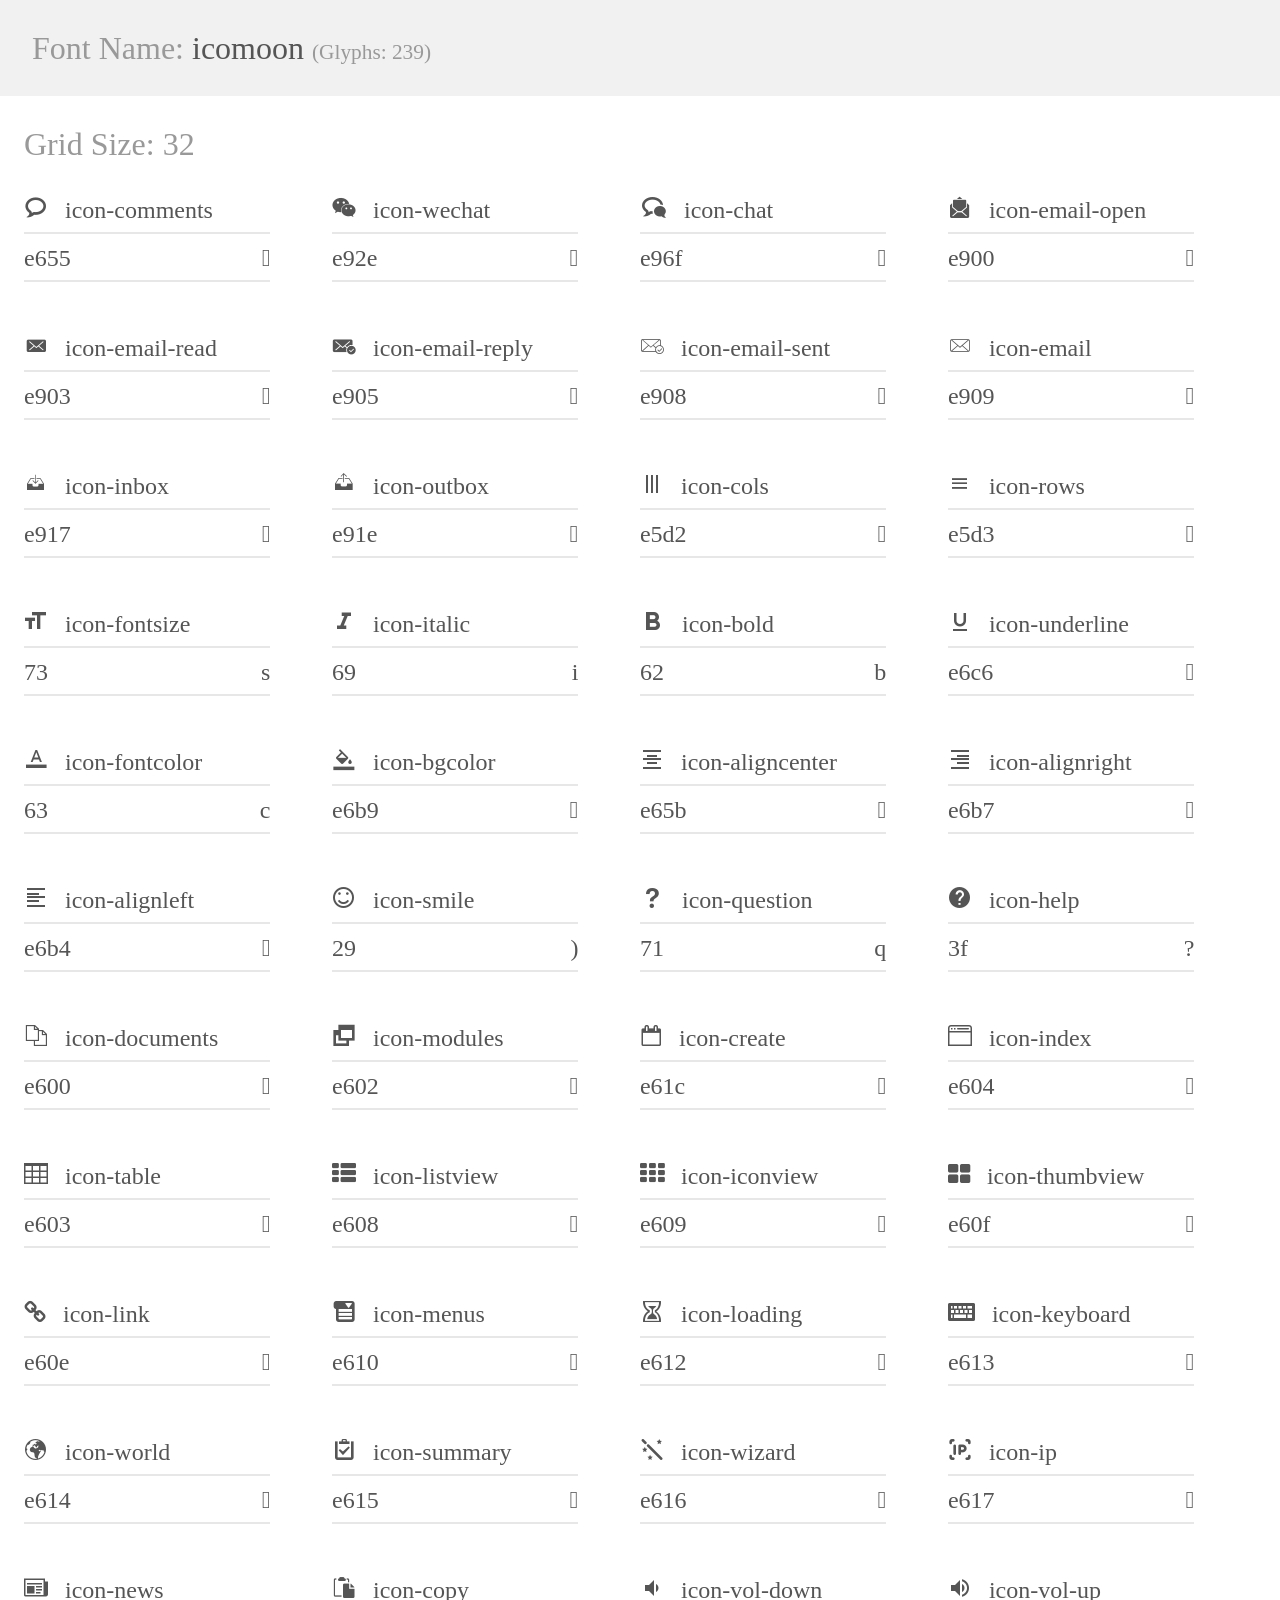
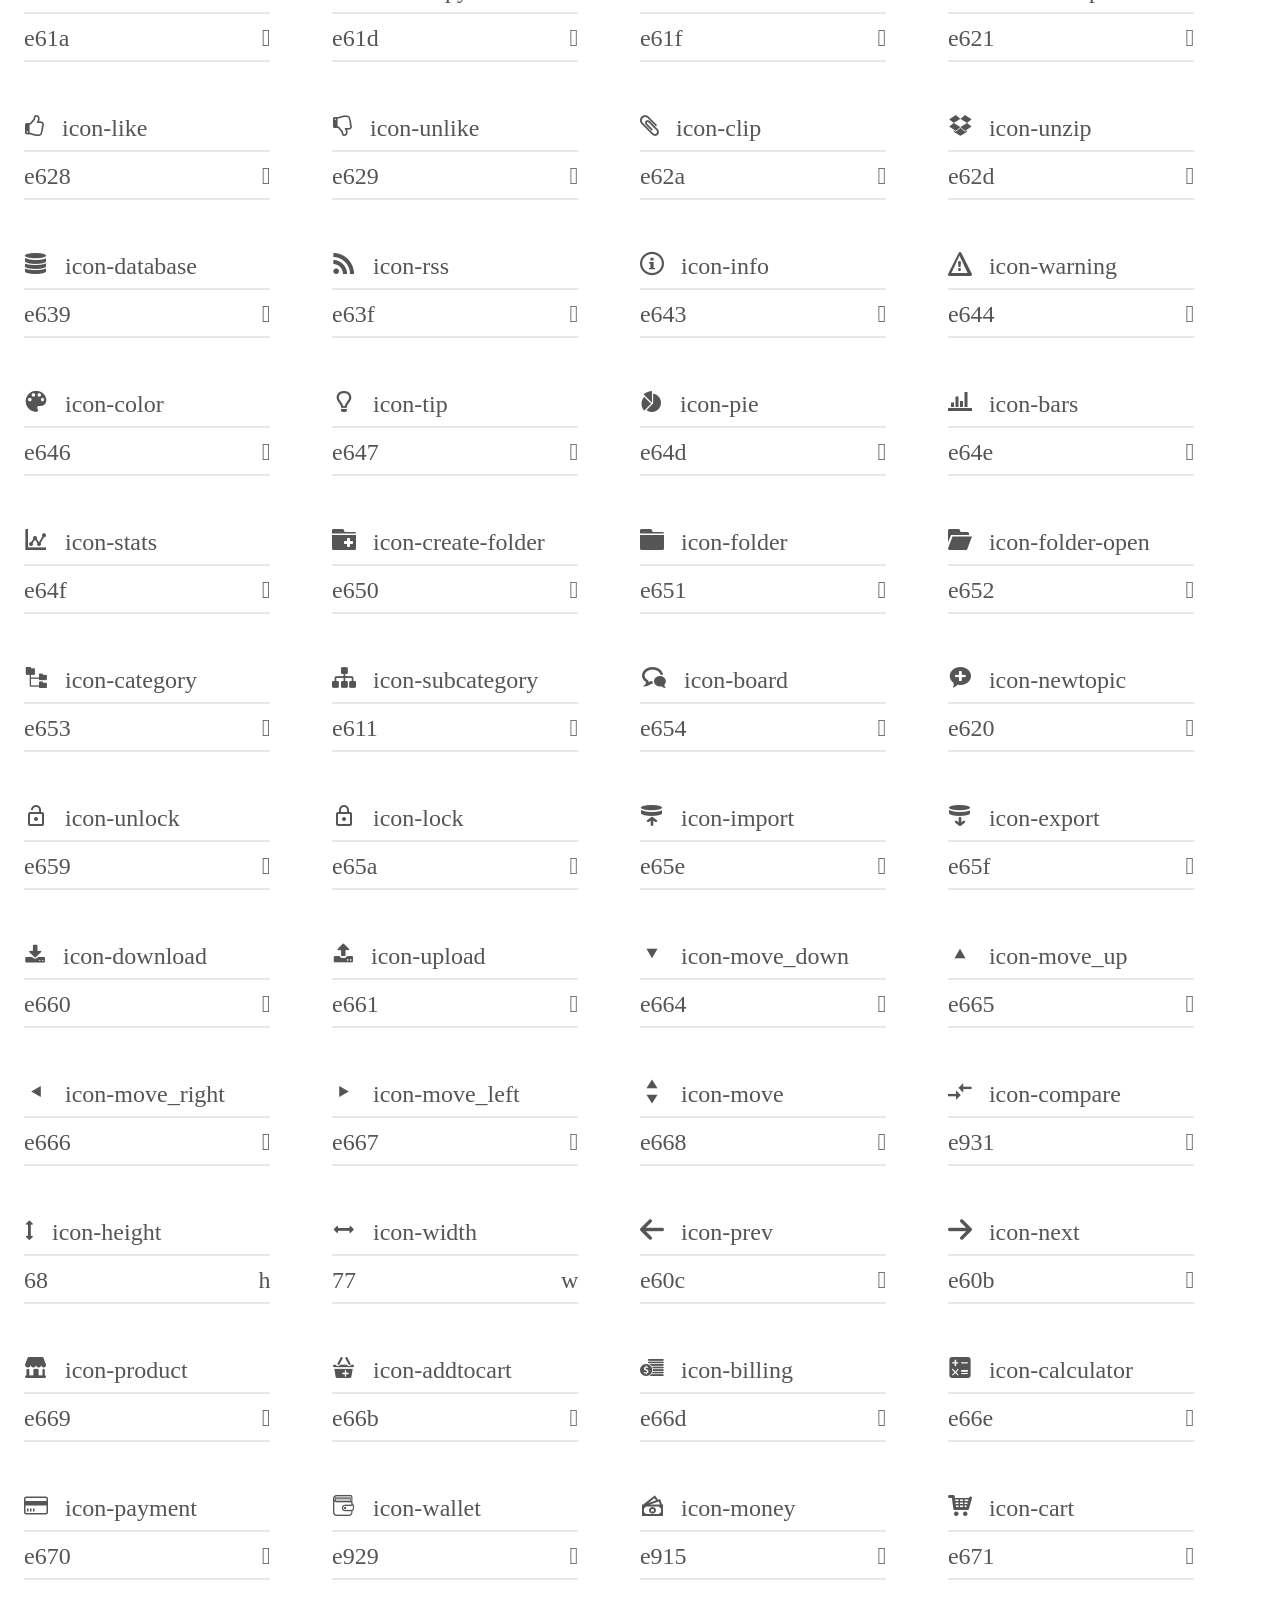
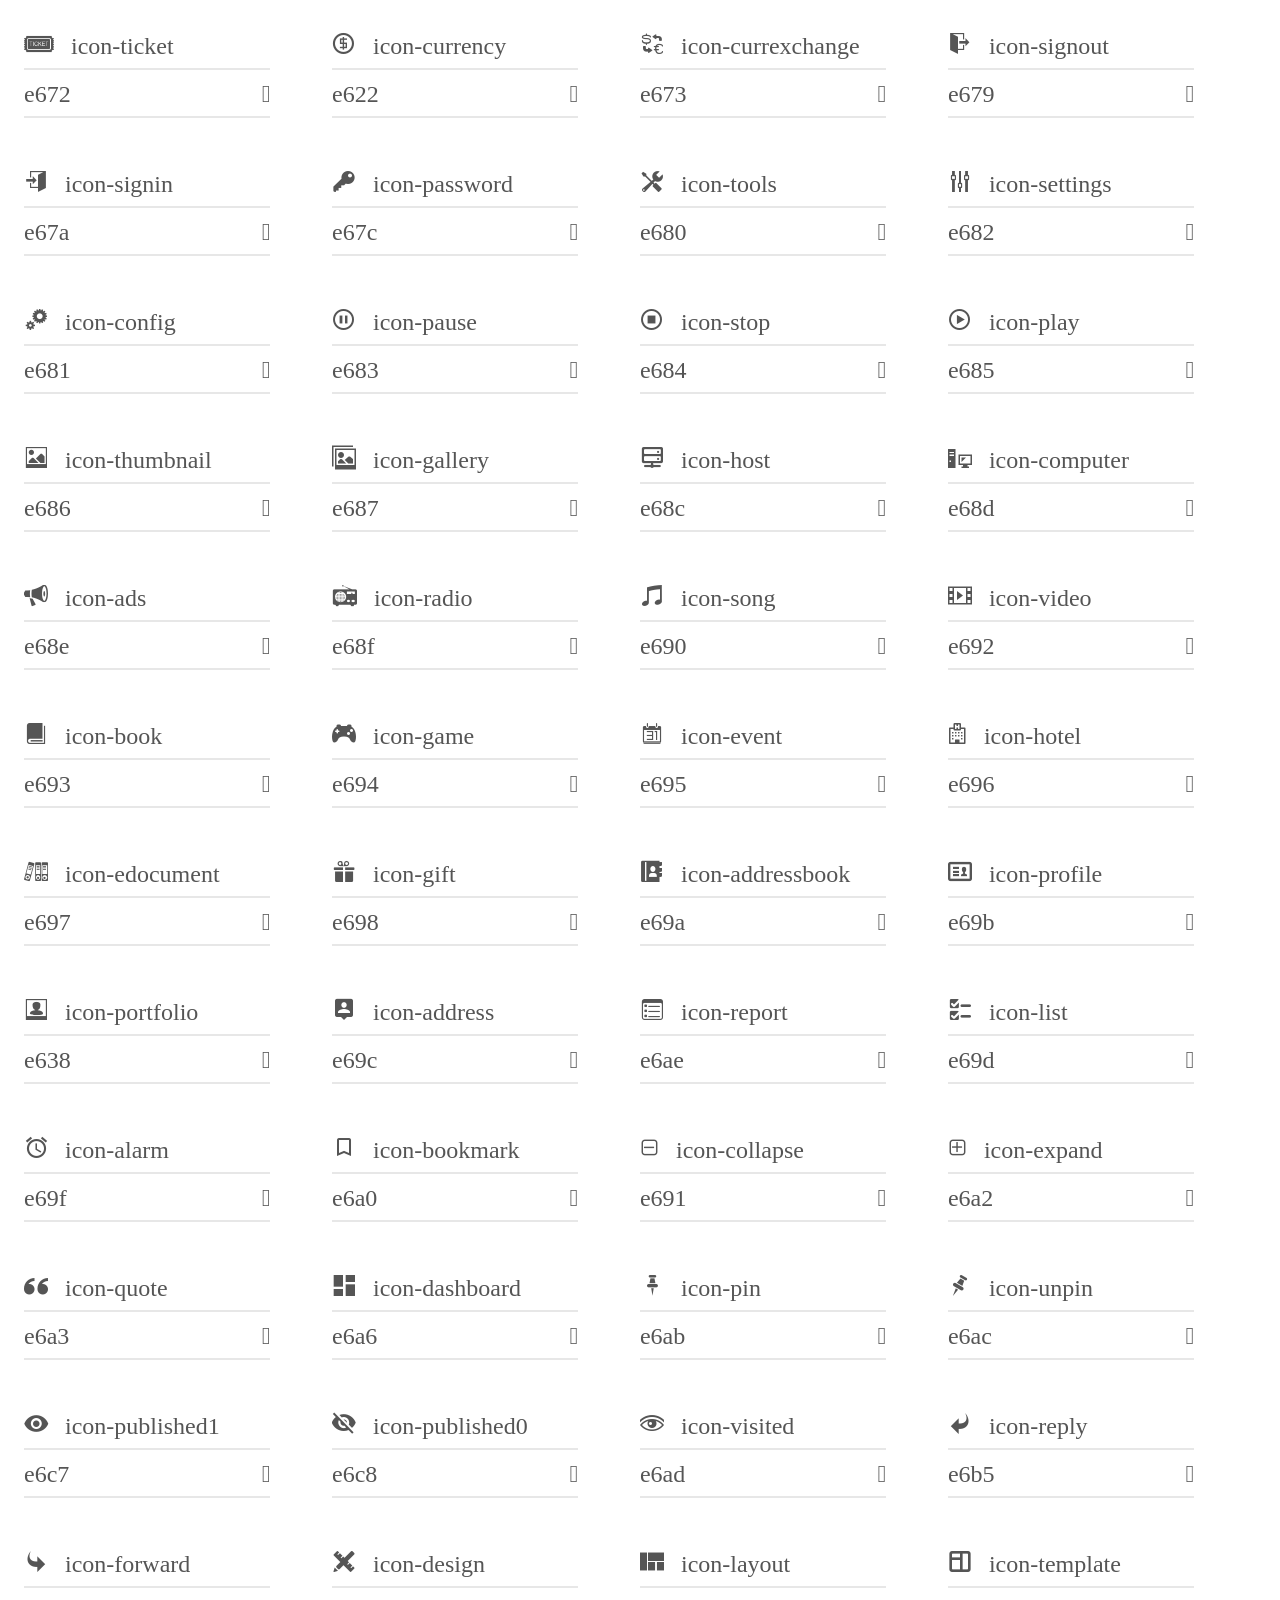
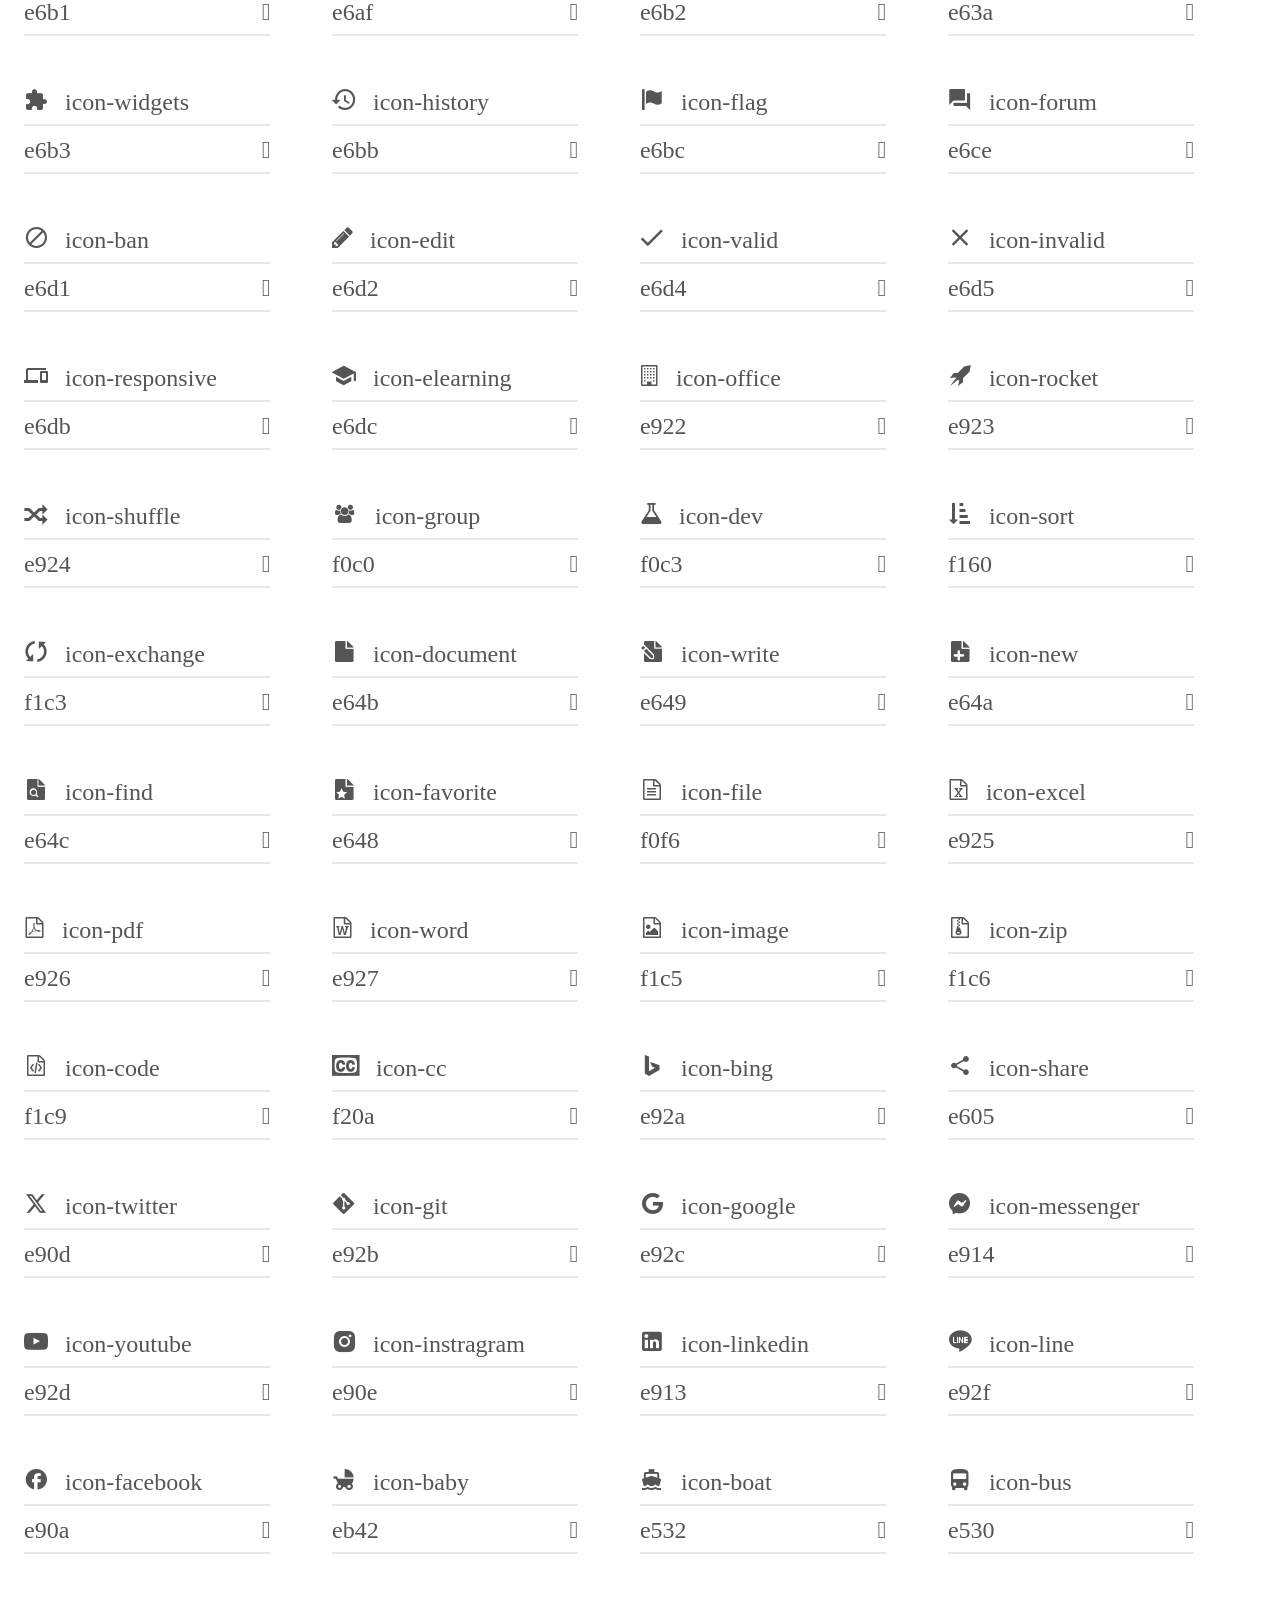
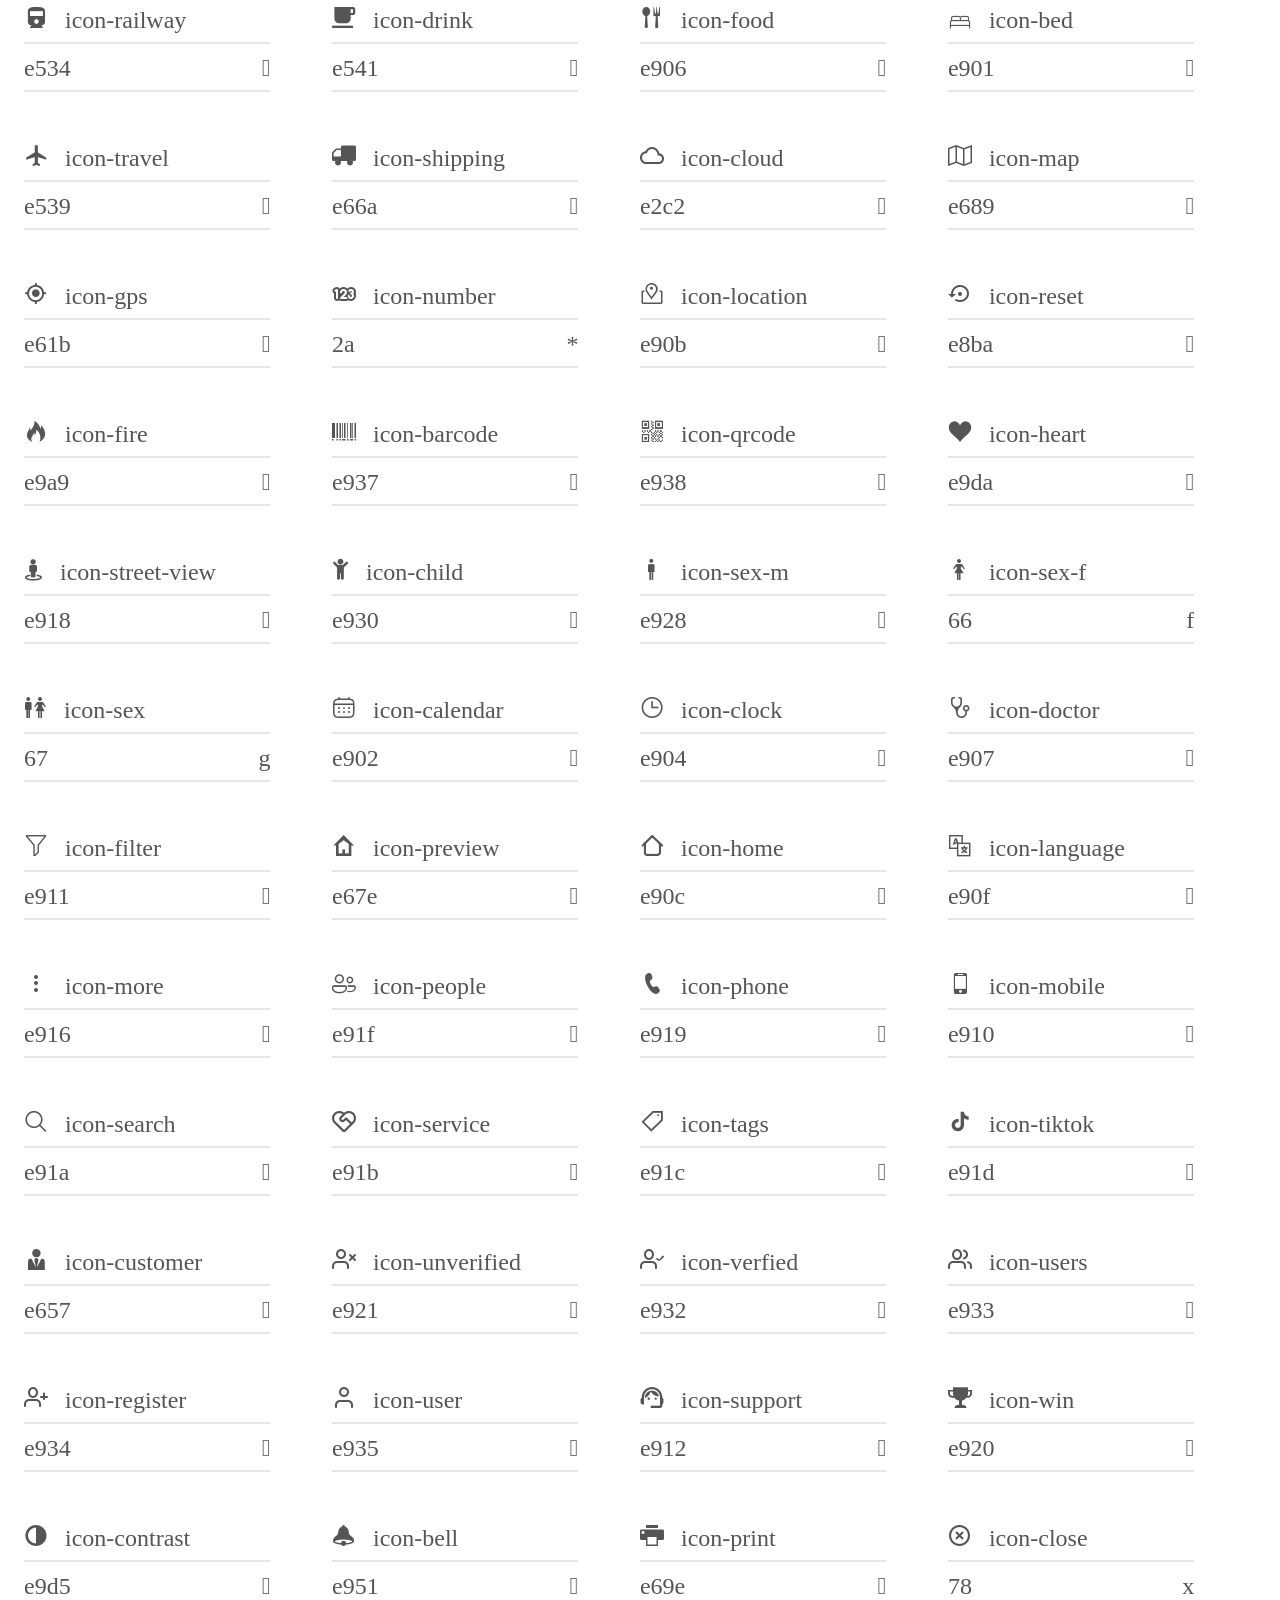
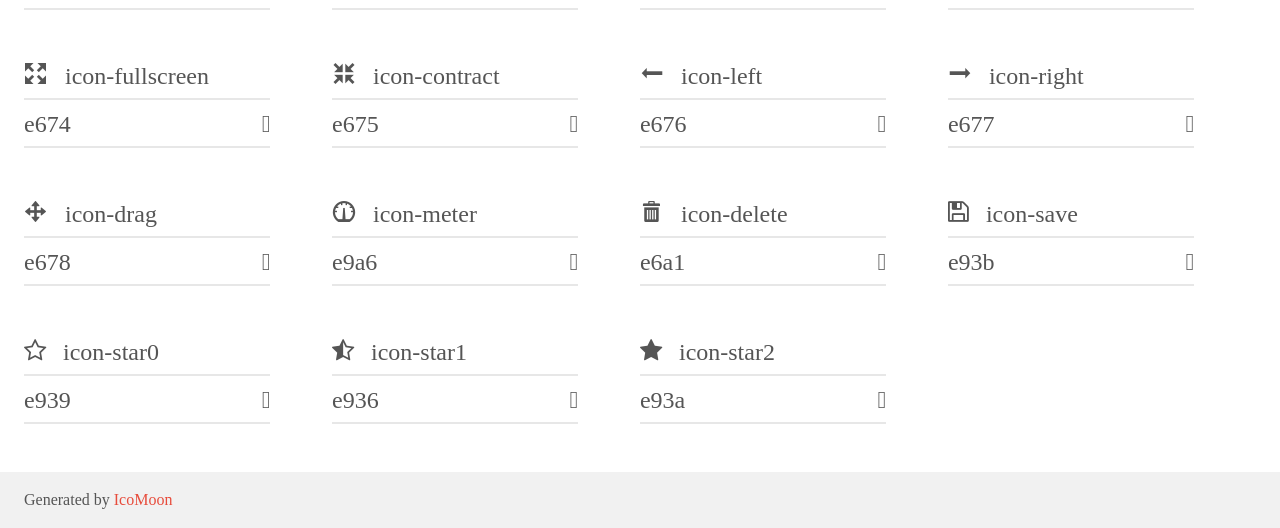
<file: skin/index.html>
<!doctype html>
<html>

<head>
  <meta charset="utf-8">
  <title>IcoMoon Demo</title>
  <meta name="description" content="An Icon Font Generated By IcoMoon.io">
  <meta name="viewport" content="width=device-width, initial-scale=1">
  <link rel="stylesheet" href="demo.css">
  <link rel="stylesheet" href="fonts.css">
</head>

<body>
  <div class="bgc1 clearfix">
    <h1 class="mhmm mvm"><span class="fgc1">Font Name:</span> icomoon <small class="fgc1">(Glyphs:&nbsp;239)</small></h1>
  </div>
  <div class="clearfix mhl ptl">
    <h1 class="mvm mtn fgc1">Grid Size: 32</h1>
    <div class="glyph fs3">
      <div class="clearfix bshadow0 pbs">
        <span class="icon-comments"></span>
        <span class="mls"> icon-comments</span>
      </div>
      <fieldset class="fs0 size1of1 clearfix hidden-false">
        <input type="text" readonly value="e655" class="unit size1of2" />
        <input type="text" maxlength="1" readonly value="&#xe655;" class="unitRight size1of2 talign-right" />
      </fieldset>
      <div class="fs0 bshadow0 clearfix hidden-true">
        <span class="unit pvs fgc1">liga: </span>
        <input type="text" readonly value="" class="liga unitRight" />
      </div>
    </div>
    <div class="glyph fs3">
      <div class="clearfix bshadow0 pbs">
        <span class="icon-wechat"></span>
        <span class="mls"> icon-wechat</span>
      </div>
      <fieldset class="fs0 size1of1 clearfix hidden-false">
        <input type="text" readonly value="e92e" class="unit size1of2" />
        <input type="text" maxlength="1" readonly value="&#xe92e;" class="unitRight size1of2 talign-right" />
      </fieldset>
      <div class="fs0 bshadow0 clearfix hidden-true">
        <span class="unit pvs fgc1">liga: </span>
        <input type="text" readonly value="" class="liga unitRight" />
      </div>
    </div>
    <div class="glyph fs3">
      <div class="clearfix bshadow0 pbs">
        <span class="icon-chat"></span>
        <span class="mls"> icon-chat</span>
      </div>
      <fieldset class="fs0 size1of1 clearfix hidden-false">
        <input type="text" readonly value="e96f" class="unit size1of2" />
        <input type="text" maxlength="1" readonly value="&#xe96f;" class="unitRight size1of2 talign-right" />
      </fieldset>
      <div class="fs0 bshadow0 clearfix hidden-true">
        <span class="unit pvs fgc1">liga: </span>
        <input type="text" readonly value="bubbles3, comments3" class="liga unitRight" />
      </div>
    </div>
    <div class="glyph fs3">
      <div class="clearfix bshadow0 pbs">
        <span class="icon-email-open"></span>
        <span class="mls"> icon-email-open</span>
      </div>
      <fieldset class="fs0 size1of1 clearfix hidden-false">
        <input type="text" readonly value="e900" class="unit size1of2" />
        <input type="text" maxlength="1" readonly value="&#xe900;" class="unitRight size1of2 talign-right" />
      </fieldset>
      <div class="fs0 bshadow0 clearfix hidden-true">
        <span class="unit pvs fgc1">liga: </span>
        <input type="text" readonly value="" class="liga unitRight" />
      </div>
    </div>
    <div class="glyph fs3">
      <div class="clearfix bshadow0 pbs">
        <span class="icon-email-read"></span>
        <span class="mls"> icon-email-read</span>
      </div>
      <fieldset class="fs0 size1of1 clearfix hidden-false">
        <input type="text" readonly value="e903" class="unit size1of2" />
        <input type="text" maxlength="1" readonly value="&#xe903;" class="unitRight size1of2 talign-right" />
      </fieldset>
      <div class="fs0 bshadow0 clearfix hidden-true">
        <span class="unit pvs fgc1">liga: </span>
        <input type="text" readonly value="" class="liga unitRight" />
      </div>
    </div>
    <div class="glyph fs3">
      <div class="clearfix bshadow0 pbs">
        <span class="icon-email-reply"></span>
        <span class="mls"> icon-email-reply</span>
      </div>
      <fieldset class="fs0 size1of1 clearfix hidden-false">
        <input type="text" readonly value="e905" class="unit size1of2" />
        <input type="text" maxlength="1" readonly value="&#xe905;" class="unitRight size1of2 talign-right" />
      </fieldset>
      <div class="fs0 bshadow0 clearfix hidden-true">
        <span class="unit pvs fgc1">liga: </span>
        <input type="text" readonly value="" class="liga unitRight" />
      </div>
    </div>
    <div class="glyph fs3">
      <div class="clearfix bshadow0 pbs">
        <span class="icon-email-sent"></span>
        <span class="mls"> icon-email-sent</span>
      </div>
      <fieldset class="fs0 size1of1 clearfix hidden-false">
        <input type="text" readonly value="e908" class="unit size1of2" />
        <input type="text" maxlength="1" readonly value="&#xe908;" class="unitRight size1of2 talign-right" />
      </fieldset>
      <div class="fs0 bshadow0 clearfix hidden-true">
        <span class="unit pvs fgc1">liga: </span>
        <input type="text" readonly value="" class="liga unitRight" />
      </div>
    </div>
    <div class="glyph fs3">
      <div class="clearfix bshadow0 pbs">
        <span class="icon-email"></span>
        <span class="mls"> icon-email</span>
      </div>
      <fieldset class="fs0 size1of1 clearfix hidden-false">
        <input type="text" readonly value="e909" class="unit size1of2" />
        <input type="text" maxlength="1" readonly value="&#xe909;" class="unitRight size1of2 talign-right" />
      </fieldset>
      <div class="fs0 bshadow0 clearfix hidden-true">
        <span class="unit pvs fgc1">liga: </span>
        <input type="text" readonly value="" class="liga unitRight" />
      </div>
    </div>
    <div class="glyph fs3">
      <div class="clearfix bshadow0 pbs">
        <span class="icon-inbox"></span>
        <span class="mls"> icon-inbox</span>
      </div>
      <fieldset class="fs0 size1of1 clearfix hidden-false">
        <input type="text" readonly value="e917" class="unit size1of2" />
        <input type="text" maxlength="1" readonly value="&#xe917;" class="unitRight size1of2 talign-right" />
      </fieldset>
      <div class="fs0 bshadow0 clearfix hidden-true">
        <span class="unit pvs fgc1">liga: </span>
        <input type="text" readonly value="" class="liga unitRight" />
      </div>
    </div>
    <div class="glyph fs3">
      <div class="clearfix bshadow0 pbs">
        <span class="icon-outbox"></span>
        <span class="mls"> icon-outbox</span>
      </div>
      <fieldset class="fs0 size1of1 clearfix hidden-false">
        <input type="text" readonly value="e91e" class="unit size1of2" />
        <input type="text" maxlength="1" readonly value="&#xe91e;" class="unitRight size1of2 talign-right" />
      </fieldset>
      <div class="fs0 bshadow0 clearfix hidden-true">
        <span class="unit pvs fgc1">liga: </span>
        <input type="text" readonly value="" class="liga unitRight" />
      </div>
    </div>
    <div class="glyph fs3">
      <div class="clearfix bshadow0 pbs">
        <span class="icon-cols"></span>
        <span class="mls"> icon-cols</span>
      </div>
      <fieldset class="fs0 size1of1 clearfix hidden-false">
        <input type="text" readonly value="e5d2" class="unit size1of2" />
        <input type="text" maxlength="1" readonly value="&#xe5d2;" class="unitRight size1of2 talign-right" />
      </fieldset>
      <div class="fs0 bshadow0 clearfix hidden-true">
        <span class="unit pvs fgc1">liga: </span>
        <input type="text" readonly value="menu" class="liga unitRight" />
      </div>
    </div>
    <div class="glyph fs3">
      <div class="clearfix bshadow0 pbs">
        <span class="icon-rows"></span>
        <span class="mls"> icon-rows</span>
      </div>
      <fieldset class="fs0 size1of1 clearfix hidden-false">
        <input type="text" readonly value="e5d3" class="unit size1of2" />
        <input type="text" maxlength="1" readonly value="&#xe5d3;" class="unitRight size1of2 talign-right" />
      </fieldset>
      <div class="fs0 bshadow0 clearfix hidden-true">
        <span class="unit pvs fgc1">liga: </span>
        <input type="text" readonly value="" class="liga unitRight" />
      </div>
    </div>
    <div class="glyph fs3">
      <div class="clearfix bshadow0 pbs">
        <span class="icon-fontsize"></span>
        <span class="mls"> icon-fontsize</span>
      </div>
      <fieldset class="fs0 size1of1 clearfix hidden-false">
        <input type="text" readonly value="73" class="unit size1of2" />
        <input type="text" maxlength="1" readonly value="&#x73;" class="unitRight size1of2 talign-right" />
      </fieldset>
      <div class="fs0 bshadow0 clearfix hidden-true">
        <span class="unit pvs fgc1">liga: </span>
        <input type="text" readonly value="" class="liga unitRight" />
      </div>
    </div>
    <div class="glyph fs3">
      <div class="clearfix bshadow0 pbs">
        <span class="icon-italic"></span>
        <span class="mls"> icon-italic</span>
      </div>
      <fieldset class="fs0 size1of1 clearfix hidden-false">
        <input type="text" readonly value="69" class="unit size1of2" />
        <input type="text" maxlength="1" readonly value="&#x69;" class="unitRight size1of2 talign-right" />
      </fieldset>
      <div class="fs0 bshadow0 clearfix hidden-true">
        <span class="unit pvs fgc1">liga: </span>
        <input type="text" readonly value="" class="liga unitRight" />
      </div>
    </div>
    <div class="glyph fs3">
      <div class="clearfix bshadow0 pbs">
        <span class="icon-bold"></span>
        <span class="mls"> icon-bold</span>
      </div>
      <fieldset class="fs0 size1of1 clearfix hidden-false">
        <input type="text" readonly value="62" class="unit size1of2" />
        <input type="text" maxlength="1" readonly value="&#x62;" class="unitRight size1of2 talign-right" />
      </fieldset>
      <div class="fs0 bshadow0 clearfix hidden-true">
        <span class="unit pvs fgc1">liga: </span>
        <input type="text" readonly value="" class="liga unitRight" />
      </div>
    </div>
    <div class="glyph fs3">
      <div class="clearfix bshadow0 pbs">
        <span class="icon-underline"></span>
        <span class="mls"> icon-underline</span>
      </div>
      <fieldset class="fs0 size1of1 clearfix hidden-false">
        <input type="text" readonly value="e6c6" class="unit size1of2" />
        <input type="text" maxlength="1" readonly value="&#xe6c6;" class="unitRight size1of2 talign-right" />
      </fieldset>
      <div class="fs0 bshadow0 clearfix hidden-true">
        <span class="unit pvs fgc1">liga: </span>
        <input type="text" readonly value="" class="liga unitRight" />
      </div>
    </div>
    <div class="glyph fs3">
      <div class="clearfix bshadow0 pbs">
        <span class="icon-fontcolor"></span>
        <span class="mls"> icon-fontcolor</span>
      </div>
      <fieldset class="fs0 size1of1 clearfix hidden-false">
        <input type="text" readonly value="63" class="unit size1of2" />
        <input type="text" maxlength="1" readonly value="&#x63;" class="unitRight size1of2 talign-right" />
      </fieldset>
      <div class="fs0 bshadow0 clearfix hidden-true">
        <span class="unit pvs fgc1">liga: </span>
        <input type="text" readonly value="" class="liga unitRight" />
      </div>
    </div>
    <div class="glyph fs3">
      <div class="clearfix bshadow0 pbs">
        <span class="icon-bgcolor"></span>
        <span class="mls"> icon-bgcolor</span>
      </div>
      <fieldset class="fs0 size1of1 clearfix hidden-false">
        <input type="text" readonly value="e6b9" class="unit size1of2" />
        <input type="text" maxlength="1" readonly value="&#xe6b9;" class="unitRight size1of2 talign-right" />
      </fieldset>
      <div class="fs0 bshadow0 clearfix hidden-true">
        <span class="unit pvs fgc1">liga: </span>
        <input type="text" readonly value="" class="liga unitRight" />
      </div>
    </div>
    <div class="glyph fs3">
      <div class="clearfix bshadow0 pbs">
        <span class="icon-aligncenter"></span>
        <span class="mls"> icon-aligncenter</span>
      </div>
      <fieldset class="fs0 size1of1 clearfix hidden-false">
        <input type="text" readonly value="e65b" class="unit size1of2" />
        <input type="text" maxlength="1" readonly value="&#xe65b;" class="unitRight size1of2 talign-right" />
      </fieldset>
      <div class="fs0 bshadow0 clearfix hidden-true">
        <span class="unit pvs fgc1">liga: </span>
        <input type="text" readonly value="" class="liga unitRight" />
      </div>
    </div>
    <div class="glyph fs3">
      <div class="clearfix bshadow0 pbs">
        <span class="icon-alignright"></span>
        <span class="mls"> icon-alignright</span>
      </div>
      <fieldset class="fs0 size1of1 clearfix hidden-false">
        <input type="text" readonly value="e6b7" class="unit size1of2" />
        <input type="text" maxlength="1" readonly value="&#xe6b7;" class="unitRight size1of2 talign-right" />
      </fieldset>
      <div class="fs0 bshadow0 clearfix hidden-true">
        <span class="unit pvs fgc1">liga: </span>
        <input type="text" readonly value="" class="liga unitRight" />
      </div>
    </div>
    <div class="glyph fs3">
      <div class="clearfix bshadow0 pbs">
        <span class="icon-alignleft"></span>
        <span class="mls"> icon-alignleft</span>
      </div>
      <fieldset class="fs0 size1of1 clearfix hidden-false">
        <input type="text" readonly value="e6b4" class="unit size1of2" />
        <input type="text" maxlength="1" readonly value="&#xe6b4;" class="unitRight size1of2 talign-right" />
      </fieldset>
      <div class="fs0 bshadow0 clearfix hidden-true">
        <span class="unit pvs fgc1">liga: </span>
        <input type="text" readonly value="" class="liga unitRight" />
      </div>
    </div>
    <div class="glyph fs3">
      <div class="clearfix bshadow0 pbs">
        <span class="icon-smile"></span>
        <span class="mls"> icon-smile</span>
      </div>
      <fieldset class="fs0 size1of1 clearfix hidden-false">
        <input type="text" readonly value="29" class="unit size1of2" />
        <input type="text" maxlength="1" readonly value="&#x29;" class="unitRight size1of2 talign-right" />
      </fieldset>
      <div class="fs0 bshadow0 clearfix hidden-true">
        <span class="unit pvs fgc1">liga: </span>
        <input type="text" readonly value="" class="liga unitRight" />
      </div>
    </div>
    <div class="glyph fs3">
      <div class="clearfix bshadow0 pbs">
        <span class="icon-question"></span>
        <span class="mls"> icon-question</span>
      </div>
      <fieldset class="fs0 size1of1 clearfix hidden-false">
        <input type="text" readonly value="71" class="unit size1of2" />
        <input type="text" maxlength="1" readonly value="&#x71;" class="unitRight size1of2 talign-right" />
      </fieldset>
      <div class="fs0 bshadow0 clearfix hidden-true">
        <span class="unit pvs fgc1">liga: </span>
        <input type="text" readonly value="" class="liga unitRight" />
      </div>
    </div>
    <div class="glyph fs3">
      <div class="clearfix bshadow0 pbs">
        <span class="icon-help"></span>
        <span class="mls"> icon-help</span>
      </div>
      <fieldset class="fs0 size1of1 clearfix hidden-false">
        <input type="text" readonly value="3f" class="unit size1of2" />
        <input type="text" maxlength="1" readonly value="&#x3f;" class="unitRight size1of2 talign-right" />
      </fieldset>
      <div class="fs0 bshadow0 clearfix hidden-true">
        <span class="unit pvs fgc1">liga: </span>
        <input type="text" readonly value="" class="liga unitRight" />
      </div>
    </div>
    <div class="glyph fs3">
      <div class="clearfix bshadow0 pbs">
        <span class="icon-documents"></span>
        <span class="mls"> icon-documents</span>
      </div>
      <fieldset class="fs0 size1of1 clearfix hidden-false">
        <input type="text" readonly value="e600" class="unit size1of2" />
        <input type="text" maxlength="1" readonly value="&#xe600;" class="unitRight size1of2 talign-right" />
      </fieldset>
      <div class="fs0 bshadow0 clearfix hidden-true">
        <span class="unit pvs fgc1">liga: </span>
        <input type="text" readonly value="" class="liga unitRight" />
      </div>
    </div>
    <div class="glyph fs3">
      <div class="clearfix bshadow0 pbs">
        <span class="icon-modules"></span>
        <span class="mls"> icon-modules</span>
      </div>
      <fieldset class="fs0 size1of1 clearfix hidden-false">
        <input type="text" readonly value="e602" class="unit size1of2" />
        <input type="text" maxlength="1" readonly value="&#xe602;" class="unitRight size1of2 talign-right" />
      </fieldset>
      <div class="fs0 bshadow0 clearfix hidden-true">
        <span class="unit pvs fgc1">liga: </span>
        <input type="text" readonly value="" class="liga unitRight" />
      </div>
    </div>
    <div class="glyph fs3">
      <div class="clearfix bshadow0 pbs">
        <span class="icon-create"></span>
        <span class="mls"> icon-create</span>
      </div>
      <fieldset class="fs0 size1of1 clearfix hidden-false">
        <input type="text" readonly value="e61c" class="unit size1of2" />
        <input type="text" maxlength="1" readonly value="&#xe61c;" class="unitRight size1of2 talign-right" />
      </fieldset>
      <div class="fs0 bshadow0 clearfix hidden-true">
        <span class="unit pvs fgc1">liga: </span>
        <input type="text" readonly value="" class="liga unitRight" />
      </div>
    </div>
    <div class="glyph fs3">
      <div class="clearfix bshadow0 pbs">
        <span class="icon-index"></span>
        <span class="mls"> icon-index</span>
      </div>
      <fieldset class="fs0 size1of1 clearfix hidden-false">
        <input type="text" readonly value="e604" class="unit size1of2" />
        <input type="text" maxlength="1" readonly value="&#xe604;" class="unitRight size1of2 talign-right" />
      </fieldset>
      <div class="fs0 bshadow0 clearfix hidden-true">
        <span class="unit pvs fgc1">liga: </span>
        <input type="text" readonly value="" class="liga unitRight" />
      </div>
    </div>
    <div class="glyph fs3">
      <div class="clearfix bshadow0 pbs">
        <span class="icon-table"></span>
        <span class="mls"> icon-table</span>
      </div>
      <fieldset class="fs0 size1of1 clearfix hidden-false">
        <input type="text" readonly value="e603" class="unit size1of2" />
        <input type="text" maxlength="1" readonly value="&#xe603;" class="unitRight size1of2 talign-right" />
      </fieldset>
      <div class="fs0 bshadow0 clearfix hidden-true">
        <span class="unit pvs fgc1">liga: </span>
        <input type="text" readonly value="" class="liga unitRight" />
      </div>
    </div>
    <div class="glyph fs3">
      <div class="clearfix bshadow0 pbs">
        <span class="icon-listview"></span>
        <span class="mls"> icon-listview</span>
      </div>
      <fieldset class="fs0 size1of1 clearfix hidden-false">
        <input type="text" readonly value="e608" class="unit size1of2" />
        <input type="text" maxlength="1" readonly value="&#xe608;" class="unitRight size1of2 talign-right" />
      </fieldset>
      <div class="fs0 bshadow0 clearfix hidden-true">
        <span class="unit pvs fgc1">liga: </span>
        <input type="text" readonly value="" class="liga unitRight" />
      </div>
    </div>
    <div class="glyph fs3">
      <div class="clearfix bshadow0 pbs">
        <span class="icon-iconview"></span>
        <span class="mls"> icon-iconview</span>
      </div>
      <fieldset class="fs0 size1of1 clearfix hidden-false">
        <input type="text" readonly value="e609" class="unit size1of2" />
        <input type="text" maxlength="1" readonly value="&#xe609;" class="unitRight size1of2 talign-right" />
      </fieldset>
      <div class="fs0 bshadow0 clearfix hidden-true">
        <span class="unit pvs fgc1">liga: </span>
        <input type="text" readonly value="" class="liga unitRight" />
      </div>
    </div>
    <div class="glyph fs3">
      <div class="clearfix bshadow0 pbs">
        <span class="icon-thumbview"></span>
        <span class="mls"> icon-thumbview</span>
      </div>
      <fieldset class="fs0 size1of1 clearfix hidden-false">
        <input type="text" readonly value="e60f" class="unit size1of2" />
        <input type="text" maxlength="1" readonly value="&#xe60f;" class="unitRight size1of2 talign-right" />
      </fieldset>
      <div class="fs0 bshadow0 clearfix hidden-true">
        <span class="unit pvs fgc1">liga: </span>
        <input type="text" readonly value="" class="liga unitRight" />
      </div>
    </div>
    <div class="glyph fs3">
      <div class="clearfix bshadow0 pbs">
        <span class="icon-link"></span>
        <span class="mls"> icon-link</span>
      </div>
      <fieldset class="fs0 size1of1 clearfix hidden-false">
        <input type="text" readonly value="e60e" class="unit size1of2" />
        <input type="text" maxlength="1" readonly value="&#xe60e;" class="unitRight size1of2 talign-right" />
      </fieldset>
      <div class="fs0 bshadow0 clearfix hidden-true">
        <span class="unit pvs fgc1">liga: </span>
        <input type="text" readonly value="" class="liga unitRight" />
      </div>
    </div>
    <div class="glyph fs3">
      <div class="clearfix bshadow0 pbs">
        <span class="icon-menus"></span>
        <span class="mls"> icon-menus</span>
      </div>
      <fieldset class="fs0 size1of1 clearfix hidden-false">
        <input type="text" readonly value="e610" class="unit size1of2" />
        <input type="text" maxlength="1" readonly value="&#xe610;" class="unitRight size1of2 talign-right" />
      </fieldset>
      <div class="fs0 bshadow0 clearfix hidden-true">
        <span class="unit pvs fgc1">liga: </span>
        <input type="text" readonly value="" class="liga unitRight" />
      </div>
    </div>
    <div class="glyph fs3">
      <div class="clearfix bshadow0 pbs">
        <span class="icon-loading"></span>
        <span class="mls"> icon-loading</span>
      </div>
      <fieldset class="fs0 size1of1 clearfix hidden-false">
        <input type="text" readonly value="e612" class="unit size1of2" />
        <input type="text" maxlength="1" readonly value="&#xe612;" class="unitRight size1of2 talign-right" />
      </fieldset>
      <div class="fs0 bshadow0 clearfix hidden-true">
        <span class="unit pvs fgc1">liga: </span>
        <input type="text" readonly value="" class="liga unitRight" />
      </div>
    </div>
    <div class="glyph fs3">
      <div class="clearfix bshadow0 pbs">
        <span class="icon-keyboard"></span>
        <span class="mls"> icon-keyboard</span>
      </div>
      <fieldset class="fs0 size1of1 clearfix hidden-false">
        <input type="text" readonly value="e613" class="unit size1of2" />
        <input type="text" maxlength="1" readonly value="&#xe613;" class="unitRight size1of2 talign-right" />
      </fieldset>
      <div class="fs0 bshadow0 clearfix hidden-true">
        <span class="unit pvs fgc1">liga: </span>
        <input type="text" readonly value="" class="liga unitRight" />
      </div>
    </div>
    <div class="glyph fs3">
      <div class="clearfix bshadow0 pbs">
        <span class="icon-world"></span>
        <span class="mls"> icon-world</span>
      </div>
      <fieldset class="fs0 size1of1 clearfix hidden-false">
        <input type="text" readonly value="e614" class="unit size1of2" />
        <input type="text" maxlength="1" readonly value="&#xe614;" class="unitRight size1of2 talign-right" />
      </fieldset>
      <div class="fs0 bshadow0 clearfix hidden-true">
        <span class="unit pvs fgc1">liga: </span>
        <input type="text" readonly value="" class="liga unitRight" />
      </div>
    </div>
    <div class="glyph fs3">
      <div class="clearfix bshadow0 pbs">
        <span class="icon-summary"></span>
        <span class="mls"> icon-summary</span>
      </div>
      <fieldset class="fs0 size1of1 clearfix hidden-false">
        <input type="text" readonly value="e615" class="unit size1of2" />
        <input type="text" maxlength="1" readonly value="&#xe615;" class="unitRight size1of2 talign-right" />
      </fieldset>
      <div class="fs0 bshadow0 clearfix hidden-true">
        <span class="unit pvs fgc1">liga: </span>
        <input type="text" readonly value="" class="liga unitRight" />
      </div>
    </div>
    <div class="glyph fs3">
      <div class="clearfix bshadow0 pbs">
        <span class="icon-wizard"></span>
        <span class="mls"> icon-wizard</span>
      </div>
      <fieldset class="fs0 size1of1 clearfix hidden-false">
        <input type="text" readonly value="e616" class="unit size1of2" />
        <input type="text" maxlength="1" readonly value="&#xe616;" class="unitRight size1of2 talign-right" />
      </fieldset>
      <div class="fs0 bshadow0 clearfix hidden-true">
        <span class="unit pvs fgc1">liga: </span>
        <input type="text" readonly value="" class="liga unitRight" />
      </div>
    </div>
    <div class="glyph fs3">
      <div class="clearfix bshadow0 pbs">
        <span class="icon-ip"></span>
        <span class="mls"> icon-ip</span>
      </div>
      <fieldset class="fs0 size1of1 clearfix hidden-false">
        <input type="text" readonly value="e617" class="unit size1of2" />
        <input type="text" maxlength="1" readonly value="&#xe617;" class="unitRight size1of2 talign-right" />
      </fieldset>
      <div class="fs0 bshadow0 clearfix hidden-true">
        <span class="unit pvs fgc1">liga: </span>
        <input type="text" readonly value="" class="liga unitRight" />
      </div>
    </div>
    <div class="glyph fs3">
      <div class="clearfix bshadow0 pbs">
        <span class="icon-news"></span>
        <span class="mls"> icon-news</span>
      </div>
      <fieldset class="fs0 size1of1 clearfix hidden-false">
        <input type="text" readonly value="e61a" class="unit size1of2" />
        <input type="text" maxlength="1" readonly value="&#xe61a;" class="unitRight size1of2 talign-right" />
      </fieldset>
      <div class="fs0 bshadow0 clearfix hidden-true">
        <span class="unit pvs fgc1">liga: </span>
        <input type="text" readonly value="" class="liga unitRight" />
      </div>
    </div>
    <div class="glyph fs3">
      <div class="clearfix bshadow0 pbs">
        <span class="icon-copy"></span>
        <span class="mls"> icon-copy</span>
      </div>
      <fieldset class="fs0 size1of1 clearfix hidden-false">
        <input type="text" readonly value="e61d" class="unit size1of2" />
        <input type="text" maxlength="1" readonly value="&#xe61d;" class="unitRight size1of2 talign-right" />
      </fieldset>
      <div class="fs0 bshadow0 clearfix hidden-true">
        <span class="unit pvs fgc1">liga: </span>
        <input type="text" readonly value="" class="liga unitRight" />
      </div>
    </div>
    <div class="glyph fs3">
      <div class="clearfix bshadow0 pbs">
        <span class="icon-vol-down"></span>
        <span class="mls"> icon-vol-down</span>
      </div>
      <fieldset class="fs0 size1of1 clearfix hidden-false">
        <input type="text" readonly value="e61f" class="unit size1of2" />
        <input type="text" maxlength="1" readonly value="&#xe61f;" class="unitRight size1of2 talign-right" />
      </fieldset>
      <div class="fs0 bshadow0 clearfix hidden-true">
        <span class="unit pvs fgc1">liga: </span>
        <input type="text" readonly value="" class="liga unitRight" />
      </div>
    </div>
    <div class="glyph fs3">
      <div class="clearfix bshadow0 pbs">
        <span class="icon-vol-up"></span>
        <span class="mls"> icon-vol-up</span>
      </div>
      <fieldset class="fs0 size1of1 clearfix hidden-false">
        <input type="text" readonly value="e621" class="unit size1of2" />
        <input type="text" maxlength="1" readonly value="&#xe621;" class="unitRight size1of2 talign-right" />
      </fieldset>
      <div class="fs0 bshadow0 clearfix hidden-true">
        <span class="unit pvs fgc1">liga: </span>
        <input type="text" readonly value="" class="liga unitRight" />
      </div>
    </div>
    <div class="glyph fs3">
      <div class="clearfix bshadow0 pbs">
        <span class="icon-like"></span>
        <span class="mls"> icon-like</span>
      </div>
      <fieldset class="fs0 size1of1 clearfix hidden-false">
        <input type="text" readonly value="e628" class="unit size1of2" />
        <input type="text" maxlength="1" readonly value="&#xe628;" class="unitRight size1of2 talign-right" />
      </fieldset>
      <div class="fs0 bshadow0 clearfix hidden-true">
        <span class="unit pvs fgc1">liga: </span>
        <input type="text" readonly value="" class="liga unitRight" />
      </div>
    </div>
    <div class="glyph fs3">
      <div class="clearfix bshadow0 pbs">
        <span class="icon-unlike"></span>
        <span class="mls"> icon-unlike</span>
      </div>
      <fieldset class="fs0 size1of1 clearfix hidden-false">
        <input type="text" readonly value="e629" class="unit size1of2" />
        <input type="text" maxlength="1" readonly value="&#xe629;" class="unitRight size1of2 talign-right" />
      </fieldset>
      <div class="fs0 bshadow0 clearfix hidden-true">
        <span class="unit pvs fgc1">liga: </span>
        <input type="text" readonly value="" class="liga unitRight" />
      </div>
    </div>
    <div class="glyph fs3">
      <div class="clearfix bshadow0 pbs">
        <span class="icon-clip"></span>
        <span class="mls"> icon-clip</span>
      </div>
      <fieldset class="fs0 size1of1 clearfix hidden-false">
        <input type="text" readonly value="e62a" class="unit size1of2" />
        <input type="text" maxlength="1" readonly value="&#xe62a;" class="unitRight size1of2 talign-right" />
      </fieldset>
      <div class="fs0 bshadow0 clearfix hidden-true">
        <span class="unit pvs fgc1">liga: </span>
        <input type="text" readonly value="" class="liga unitRight" />
      </div>
    </div>
    <div class="glyph fs3">
      <div class="clearfix bshadow0 pbs">
        <span class="icon-unzip"></span>
        <span class="mls"> icon-unzip</span>
      </div>
      <fieldset class="fs0 size1of1 clearfix hidden-false">
        <input type="text" readonly value="e62d" class="unit size1of2" />
        <input type="text" maxlength="1" readonly value="&#xe62d;" class="unitRight size1of2 talign-right" />
      </fieldset>
      <div class="fs0 bshadow0 clearfix hidden-true">
        <span class="unit pvs fgc1">liga: </span>
        <input type="text" readonly value="" class="liga unitRight" />
      </div>
    </div>
    <div class="glyph fs3">
      <div class="clearfix bshadow0 pbs">
        <span class="icon-database"></span>
        <span class="mls"> icon-database</span>
      </div>
      <fieldset class="fs0 size1of1 clearfix hidden-false">
        <input type="text" readonly value="e639" class="unit size1of2" />
        <input type="text" maxlength="1" readonly value="&#xe639;" class="unitRight size1of2 talign-right" />
      </fieldset>
      <div class="fs0 bshadow0 clearfix hidden-true">
        <span class="unit pvs fgc1">liga: </span>
        <input type="text" readonly value="" class="liga unitRight" />
      </div>
    </div>
    <div class="glyph fs3">
      <div class="clearfix bshadow0 pbs">
        <span class="icon-rss"></span>
        <span class="mls"> icon-rss</span>
      </div>
      <fieldset class="fs0 size1of1 clearfix hidden-false">
        <input type="text" readonly value="e63f" class="unit size1of2" />
        <input type="text" maxlength="1" readonly value="&#xe63f;" class="unitRight size1of2 talign-right" />
      </fieldset>
      <div class="fs0 bshadow0 clearfix hidden-true">
        <span class="unit pvs fgc1">liga: </span>
        <input type="text" readonly value="" class="liga unitRight" />
      </div>
    </div>
    <div class="glyph fs3">
      <div class="clearfix bshadow0 pbs">
        <span class="icon-info"></span>
        <span class="mls"> icon-info</span>
      </div>
      <fieldset class="fs0 size1of1 clearfix hidden-false">
        <input type="text" readonly value="e643" class="unit size1of2" />
        <input type="text" maxlength="1" readonly value="&#xe643;" class="unitRight size1of2 talign-right" />
      </fieldset>
      <div class="fs0 bshadow0 clearfix hidden-true">
        <span class="unit pvs fgc1">liga: </span>
        <input type="text" readonly value="" class="liga unitRight" />
      </div>
    </div>
    <div class="glyph fs3">
      <div class="clearfix bshadow0 pbs">
        <span class="icon-warning"></span>
        <span class="mls"> icon-warning</span>
      </div>
      <fieldset class="fs0 size1of1 clearfix hidden-false">
        <input type="text" readonly value="e644" class="unit size1of2" />
        <input type="text" maxlength="1" readonly value="&#xe644;" class="unitRight size1of2 talign-right" />
      </fieldset>
      <div class="fs0 bshadow0 clearfix hidden-true">
        <span class="unit pvs fgc1">liga: </span>
        <input type="text" readonly value="" class="liga unitRight" />
      </div>
    </div>
    <div class="glyph fs3">
      <div class="clearfix bshadow0 pbs">
        <span class="icon-color"></span>
        <span class="mls"> icon-color</span>
      </div>
      <fieldset class="fs0 size1of1 clearfix hidden-false">
        <input type="text" readonly value="e646" class="unit size1of2" />
        <input type="text" maxlength="1" readonly value="&#xe646;" class="unitRight size1of2 talign-right" />
      </fieldset>
      <div class="fs0 bshadow0 clearfix hidden-true">
        <span class="unit pvs fgc1">liga: </span>
        <input type="text" readonly value="" class="liga unitRight" />
      </div>
    </div>
    <div class="glyph fs3">
      <div class="clearfix bshadow0 pbs">
        <span class="icon-tip"></span>
        <span class="mls"> icon-tip</span>
      </div>
      <fieldset class="fs0 size1of1 clearfix hidden-false">
        <input type="text" readonly value="e647" class="unit size1of2" />
        <input type="text" maxlength="1" readonly value="&#xe647;" class="unitRight size1of2 talign-right" />
      </fieldset>
      <div class="fs0 bshadow0 clearfix hidden-true">
        <span class="unit pvs fgc1">liga: </span>
        <input type="text" readonly value="" class="liga unitRight" />
      </div>
    </div>
    <div class="glyph fs3">
      <div class="clearfix bshadow0 pbs">
        <span class="icon-pie"></span>
        <span class="mls"> icon-pie</span>
      </div>
      <fieldset class="fs0 size1of1 clearfix hidden-false">
        <input type="text" readonly value="e64d" class="unit size1of2" />
        <input type="text" maxlength="1" readonly value="&#xe64d;" class="unitRight size1of2 talign-right" />
      </fieldset>
      <div class="fs0 bshadow0 clearfix hidden-true">
        <span class="unit pvs fgc1">liga: </span>
        <input type="text" readonly value="" class="liga unitRight" />
      </div>
    </div>
    <div class="glyph fs3">
      <div class="clearfix bshadow0 pbs">
        <span class="icon-bars"></span>
        <span class="mls"> icon-bars</span>
      </div>
      <fieldset class="fs0 size1of1 clearfix hidden-false">
        <input type="text" readonly value="e64e" class="unit size1of2" />
        <input type="text" maxlength="1" readonly value="&#xe64e;" class="unitRight size1of2 talign-right" />
      </fieldset>
      <div class="fs0 bshadow0 clearfix hidden-true">
        <span class="unit pvs fgc1">liga: </span>
        <input type="text" readonly value="" class="liga unitRight" />
      </div>
    </div>
    <div class="glyph fs3">
      <div class="clearfix bshadow0 pbs">
        <span class="icon-stats"></span>
        <span class="mls"> icon-stats</span>
      </div>
      <fieldset class="fs0 size1of1 clearfix hidden-false">
        <input type="text" readonly value="e64f" class="unit size1of2" />
        <input type="text" maxlength="1" readonly value="&#xe64f;" class="unitRight size1of2 talign-right" />
      </fieldset>
      <div class="fs0 bshadow0 clearfix hidden-true">
        <span class="unit pvs fgc1">liga: </span>
        <input type="text" readonly value="" class="liga unitRight" />
      </div>
    </div>
    <div class="glyph fs3">
      <div class="clearfix bshadow0 pbs">
        <span class="icon-create-folder"></span>
        <span class="mls"> icon-create-folder</span>
      </div>
      <fieldset class="fs0 size1of1 clearfix hidden-false">
        <input type="text" readonly value="e650" class="unit size1of2" />
        <input type="text" maxlength="1" readonly value="&#xe650;" class="unitRight size1of2 talign-right" />
      </fieldset>
      <div class="fs0 bshadow0 clearfix hidden-true">
        <span class="unit pvs fgc1">liga: </span>
        <input type="text" readonly value="" class="liga unitRight" />
      </div>
    </div>
    <div class="glyph fs3">
      <div class="clearfix bshadow0 pbs">
        <span class="icon-folder"></span>
        <span class="mls"> icon-folder</span>
      </div>
      <fieldset class="fs0 size1of1 clearfix hidden-false">
        <input type="text" readonly value="e651" class="unit size1of2" />
        <input type="text" maxlength="1" readonly value="&#xe651;" class="unitRight size1of2 talign-right" />
      </fieldset>
      <div class="fs0 bshadow0 clearfix hidden-true">
        <span class="unit pvs fgc1">liga: </span>
        <input type="text" readonly value="" class="liga unitRight" />
      </div>
    </div>
    <div class="glyph fs3">
      <div class="clearfix bshadow0 pbs">
        <span class="icon-folder-open"></span>
        <span class="mls"> icon-folder-open</span>
      </div>
      <fieldset class="fs0 size1of1 clearfix hidden-false">
        <input type="text" readonly value="e652" class="unit size1of2" />
        <input type="text" maxlength="1" readonly value="&#xe652;" class="unitRight size1of2 talign-right" />
      </fieldset>
      <div class="fs0 bshadow0 clearfix hidden-true">
        <span class="unit pvs fgc1">liga: </span>
        <input type="text" readonly value="" class="liga unitRight" />
      </div>
    </div>
    <div class="glyph fs3">
      <div class="clearfix bshadow0 pbs">
        <span class="icon-category"></span>
        <span class="mls"> icon-category</span>
      </div>
      <fieldset class="fs0 size1of1 clearfix hidden-false">
        <input type="text" readonly value="e653" class="unit size1of2" />
        <input type="text" maxlength="1" readonly value="&#xe653;" class="unitRight size1of2 talign-right" />
      </fieldset>
      <div class="fs0 bshadow0 clearfix hidden-true">
        <span class="unit pvs fgc1">liga: </span>
        <input type="text" readonly value="" class="liga unitRight" />
      </div>
    </div>
    <div class="glyph fs3">
      <div class="clearfix bshadow0 pbs">
        <span class="icon-subcategory"></span>
        <span class="mls"> icon-subcategory</span>
      </div>
      <fieldset class="fs0 size1of1 clearfix hidden-false">
        <input type="text" readonly value="e611" class="unit size1of2" />
        <input type="text" maxlength="1" readonly value="&#xe611;" class="unitRight size1of2 talign-right" />
      </fieldset>
      <div class="fs0 bshadow0 clearfix hidden-true">
        <span class="unit pvs fgc1">liga: </span>
        <input type="text" readonly value="" class="liga unitRight" />
      </div>
    </div>
    <div class="glyph fs3">
      <div class="clearfix bshadow0 pbs">
        <span class="icon-board"></span>
        <span class="mls"> icon-board</span>
      </div>
      <fieldset class="fs0 size1of1 clearfix hidden-false">
        <input type="text" readonly value="e654" class="unit size1of2" />
        <input type="text" maxlength="1" readonly value="&#xe654;" class="unitRight size1of2 talign-right" />
      </fieldset>
      <div class="fs0 bshadow0 clearfix hidden-true">
        <span class="unit pvs fgc1">liga: </span>
        <input type="text" readonly value="" class="liga unitRight" />
      </div>
    </div>
    <div class="glyph fs3">
      <div class="clearfix bshadow0 pbs">
        <span class="icon-newtopic"></span>
        <span class="mls"> icon-newtopic</span>
      </div>
      <fieldset class="fs0 size1of1 clearfix hidden-false">
        <input type="text" readonly value="e620" class="unit size1of2" />
        <input type="text" maxlength="1" readonly value="&#xe620;" class="unitRight size1of2 talign-right" />
      </fieldset>
      <div class="fs0 bshadow0 clearfix hidden-true">
        <span class="unit pvs fgc1">liga: </span>
        <input type="text" readonly value="" class="liga unitRight" />
      </div>
    </div>
    <div class="glyph fs3">
      <div class="clearfix bshadow0 pbs">
        <span class="icon-unlock"></span>
        <span class="mls"> icon-unlock</span>
      </div>
      <fieldset class="fs0 size1of1 clearfix hidden-false">
        <input type="text" readonly value="e659" class="unit size1of2" />
        <input type="text" maxlength="1" readonly value="&#xe659;" class="unitRight size1of2 talign-right" />
      </fieldset>
      <div class="fs0 bshadow0 clearfix hidden-true">
        <span class="unit pvs fgc1">liga: </span>
        <input type="text" readonly value="" class="liga unitRight" />
      </div>
    </div>
    <div class="glyph fs3">
      <div class="clearfix bshadow0 pbs">
        <span class="icon-lock"></span>
        <span class="mls"> icon-lock</span>
      </div>
      <fieldset class="fs0 size1of1 clearfix hidden-false">
        <input type="text" readonly value="e65a" class="unit size1of2" />
        <input type="text" maxlength="1" readonly value="&#xe65a;" class="unitRight size1of2 talign-right" />
      </fieldset>
      <div class="fs0 bshadow0 clearfix hidden-true">
        <span class="unit pvs fgc1">liga: </span>
        <input type="text" readonly value="" class="liga unitRight" />
      </div>
    </div>
    <div class="glyph fs3">
      <div class="clearfix bshadow0 pbs">
        <span class="icon-import"></span>
        <span class="mls"> icon-import</span>
      </div>
      <fieldset class="fs0 size1of1 clearfix hidden-false">
        <input type="text" readonly value="e65e" class="unit size1of2" />
        <input type="text" maxlength="1" readonly value="&#xe65e;" class="unitRight size1of2 talign-right" />
      </fieldset>
      <div class="fs0 bshadow0 clearfix hidden-true">
        <span class="unit pvs fgc1">liga: </span>
        <input type="text" readonly value="" class="liga unitRight" />
      </div>
    </div>
    <div class="glyph fs3">
      <div class="clearfix bshadow0 pbs">
        <span class="icon-export"></span>
        <span class="mls"> icon-export</span>
      </div>
      <fieldset class="fs0 size1of1 clearfix hidden-false">
        <input type="text" readonly value="e65f" class="unit size1of2" />
        <input type="text" maxlength="1" readonly value="&#xe65f;" class="unitRight size1of2 talign-right" />
      </fieldset>
      <div class="fs0 bshadow0 clearfix hidden-true">
        <span class="unit pvs fgc1">liga: </span>
        <input type="text" readonly value="" class="liga unitRight" />
      </div>
    </div>
    <div class="glyph fs3">
      <div class="clearfix bshadow0 pbs">
        <span class="icon-download"></span>
        <span class="mls"> icon-download</span>
      </div>
      <fieldset class="fs0 size1of1 clearfix hidden-false">
        <input type="text" readonly value="e660" class="unit size1of2" />
        <input type="text" maxlength="1" readonly value="&#xe660;" class="unitRight size1of2 talign-right" />
      </fieldset>
      <div class="fs0 bshadow0 clearfix hidden-true">
        <span class="unit pvs fgc1">liga: </span>
        <input type="text" readonly value="" class="liga unitRight" />
      </div>
    </div>
    <div class="glyph fs3">
      <div class="clearfix bshadow0 pbs">
        <span class="icon-upload"></span>
        <span class="mls"> icon-upload</span>
      </div>
      <fieldset class="fs0 size1of1 clearfix hidden-false">
        <input type="text" readonly value="e661" class="unit size1of2" />
        <input type="text" maxlength="1" readonly value="&#xe661;" class="unitRight size1of2 talign-right" />
      </fieldset>
      <div class="fs0 bshadow0 clearfix hidden-true">
        <span class="unit pvs fgc1">liga: </span>
        <input type="text" readonly value="" class="liga unitRight" />
      </div>
    </div>
    <div class="glyph fs3">
      <div class="clearfix bshadow0 pbs">
        <span class="icon-move_down"></span>
        <span class="mls"> icon-move_down</span>
      </div>
      <fieldset class="fs0 size1of1 clearfix hidden-false">
        <input type="text" readonly value="e664" class="unit size1of2" />
        <input type="text" maxlength="1" readonly value="&#xe664;" class="unitRight size1of2 talign-right" />
      </fieldset>
      <div class="fs0 bshadow0 clearfix hidden-true">
        <span class="unit pvs fgc1">liga: </span>
        <input type="text" readonly value="" class="liga unitRight" />
      </div>
    </div>
    <div class="glyph fs3">
      <div class="clearfix bshadow0 pbs">
        <span class="icon-move_up"></span>
        <span class="mls"> icon-move_up</span>
      </div>
      <fieldset class="fs0 size1of1 clearfix hidden-false">
        <input type="text" readonly value="e665" class="unit size1of2" />
        <input type="text" maxlength="1" readonly value="&#xe665;" class="unitRight size1of2 talign-right" />
      </fieldset>
      <div class="fs0 bshadow0 clearfix hidden-true">
        <span class="unit pvs fgc1">liga: </span>
        <input type="text" readonly value="" class="liga unitRight" />
      </div>
    </div>
    <div class="glyph fs3">
      <div class="clearfix bshadow0 pbs">
        <span class="icon-move_right"></span>
        <span class="mls"> icon-move_right</span>
      </div>
      <fieldset class="fs0 size1of1 clearfix hidden-false">
        <input type="text" readonly value="e666" class="unit size1of2" />
        <input type="text" maxlength="1" readonly value="&#xe666;" class="unitRight size1of2 talign-right" />
      </fieldset>
      <div class="fs0 bshadow0 clearfix hidden-true">
        <span class="unit pvs fgc1">liga: </span>
        <input type="text" readonly value="" class="liga unitRight" />
      </div>
    </div>
    <div class="glyph fs3">
      <div class="clearfix bshadow0 pbs">
        <span class="icon-move_left"></span>
        <span class="mls"> icon-move_left</span>
      </div>
      <fieldset class="fs0 size1of1 clearfix hidden-false">
        <input type="text" readonly value="e667" class="unit size1of2" />
        <input type="text" maxlength="1" readonly value="&#xe667;" class="unitRight size1of2 talign-right" />
      </fieldset>
      <div class="fs0 bshadow0 clearfix hidden-true">
        <span class="unit pvs fgc1">liga: </span>
        <input type="text" readonly value="" class="liga unitRight" />
      </div>
    </div>
    <div class="glyph fs3">
      <div class="clearfix bshadow0 pbs">
        <span class="icon-move"></span>
        <span class="mls"> icon-move</span>
      </div>
      <fieldset class="fs0 size1of1 clearfix hidden-false">
        <input type="text" readonly value="e668" class="unit size1of2" />
        <input type="text" maxlength="1" readonly value="&#xe668;" class="unitRight size1of2 talign-right" />
      </fieldset>
      <div class="fs0 bshadow0 clearfix hidden-true">
        <span class="unit pvs fgc1">liga: </span>
        <input type="text" readonly value="" class="liga unitRight" />
      </div>
    </div>
    <div class="glyph fs3">
      <div class="clearfix bshadow0 pbs">
        <span class="icon-compare"></span>
        <span class="mls"> icon-compare</span>
      </div>
      <fieldset class="fs0 size1of1 clearfix hidden-false">
        <input type="text" readonly value="e931" class="unit size1of2" />
        <input type="text" maxlength="1" readonly value="&#xe931;" class="unitRight size1of2 talign-right" />
      </fieldset>
      <div class="fs0 bshadow0 clearfix hidden-true">
        <span class="unit pvs fgc1">liga: </span>
        <input type="text" readonly value="compare_arrows" class="liga unitRight" />
      </div>
    </div>
    <div class="glyph fs3">
      <div class="clearfix bshadow0 pbs">
        <span class="icon-height"></span>
        <span class="mls"> icon-height</span>
      </div>
      <fieldset class="fs0 size1of1 clearfix hidden-false">
        <input type="text" readonly value="68" class="unit size1of2" />
        <input type="text" maxlength="1" readonly value="&#x68;" class="unitRight size1of2 talign-right" />
      </fieldset>
      <div class="fs0 bshadow0 clearfix hidden-true">
        <span class="unit pvs fgc1">liga: </span>
        <input type="text" readonly value="" class="liga unitRight" />
      </div>
    </div>
    <div class="glyph fs3">
      <div class="clearfix bshadow0 pbs">
        <span class="icon-width"></span>
        <span class="mls"> icon-width</span>
      </div>
      <fieldset class="fs0 size1of1 clearfix hidden-false">
        <input type="text" readonly value="77" class="unit size1of2" />
        <input type="text" maxlength="1" readonly value="&#x77;" class="unitRight size1of2 talign-right" />
      </fieldset>
      <div class="fs0 bshadow0 clearfix hidden-true">
        <span class="unit pvs fgc1">liga: </span>
        <input type="text" readonly value="" class="liga unitRight" />
      </div>
    </div>
    <div class="glyph fs3">
      <div class="clearfix bshadow0 pbs">
        <span class="icon-prev"></span>
        <span class="mls"> icon-prev</span>
      </div>
      <fieldset class="fs0 size1of1 clearfix hidden-false">
        <input type="text" readonly value="e60c" class="unit size1of2" />
        <input type="text" maxlength="1" readonly value="&#xe60c;" class="unitRight size1of2 talign-right" />
      </fieldset>
      <div class="fs0 bshadow0 clearfix hidden-true">
        <span class="unit pvs fgc1">liga: </span>
        <input type="text" readonly value="arrow-left2, left4" class="liga unitRight" />
      </div>
    </div>
    <div class="glyph fs3">
      <div class="clearfix bshadow0 pbs">
        <span class="icon-next"></span>
        <span class="mls"> icon-next</span>
      </div>
      <fieldset class="fs0 size1of1 clearfix hidden-false">
        <input type="text" readonly value="e60b" class="unit size1of2" />
        <input type="text" maxlength="1" readonly value="&#xe60b;" class="unitRight size1of2 talign-right" />
      </fieldset>
      <div class="fs0 bshadow0 clearfix hidden-true">
        <span class="unit pvs fgc1">liga: </span>
        <input type="text" readonly value="arrow-right2, right4" class="liga unitRight" />
      </div>
    </div>
    <div class="glyph fs3">
      <div class="clearfix bshadow0 pbs">
        <span class="icon-product"></span>
        <span class="mls"> icon-product</span>
      </div>
      <fieldset class="fs0 size1of1 clearfix hidden-false">
        <input type="text" readonly value="e669" class="unit size1of2" />
        <input type="text" maxlength="1" readonly value="&#xe669;" class="unitRight size1of2 talign-right" />
      </fieldset>
      <div class="fs0 bshadow0 clearfix hidden-true">
        <span class="unit pvs fgc1">liga: </span>
        <input type="text" readonly value="" class="liga unitRight" />
      </div>
    </div>
    <div class="glyph fs3">
      <div class="clearfix bshadow0 pbs">
        <span class="icon-addtocart"></span>
        <span class="mls"> icon-addtocart</span>
      </div>
      <fieldset class="fs0 size1of1 clearfix hidden-false">
        <input type="text" readonly value="e66b" class="unit size1of2" />
        <input type="text" maxlength="1" readonly value="&#xe66b;" class="unitRight size1of2 talign-right" />
      </fieldset>
      <div class="fs0 bshadow0 clearfix hidden-true">
        <span class="unit pvs fgc1">liga: </span>
        <input type="text" readonly value="" class="liga unitRight" />
      </div>
    </div>
    <div class="glyph fs3">
      <div class="clearfix bshadow0 pbs">
        <span class="icon-billing"></span>
        <span class="mls"> icon-billing</span>
      </div>
      <fieldset class="fs0 size1of1 clearfix hidden-false">
        <input type="text" readonly value="e66d" class="unit size1of2" />
        <input type="text" maxlength="1" readonly value="&#xe66d;" class="unitRight size1of2 talign-right" />
      </fieldset>
      <div class="fs0 bshadow0 clearfix hidden-true">
        <span class="unit pvs fgc1">liga: </span>
        <input type="text" readonly value="" class="liga unitRight" />
      </div>
    </div>
    <div class="glyph fs3">
      <div class="clearfix bshadow0 pbs">
        <span class="icon-calculator"></span>
        <span class="mls"> icon-calculator</span>
      </div>
      <fieldset class="fs0 size1of1 clearfix hidden-false">
        <input type="text" readonly value="e66e" class="unit size1of2" />
        <input type="text" maxlength="1" readonly value="&#xe66e;" class="unitRight size1of2 talign-right" />
      </fieldset>
      <div class="fs0 bshadow0 clearfix hidden-true">
        <span class="unit pvs fgc1">liga: </span>
        <input type="text" readonly value="" class="liga unitRight" />
      </div>
    </div>
    <div class="glyph fs3">
      <div class="clearfix bshadow0 pbs">
        <span class="icon-payment"></span>
        <span class="mls"> icon-payment</span>
      </div>
      <fieldset class="fs0 size1of1 clearfix hidden-false">
        <input type="text" readonly value="e670" class="unit size1of2" />
        <input type="text" maxlength="1" readonly value="&#xe670;" class="unitRight size1of2 talign-right" />
      </fieldset>
      <div class="fs0 bshadow0 clearfix hidden-true">
        <span class="unit pvs fgc1">liga: </span>
        <input type="text" readonly value="" class="liga unitRight" />
      </div>
    </div>
    <div class="glyph fs3">
      <div class="clearfix bshadow0 pbs">
        <span class="icon-wallet"></span>
        <span class="mls"> icon-wallet</span>
      </div>
      <fieldset class="fs0 size1of1 clearfix hidden-false">
        <input type="text" readonly value="e929" class="unit size1of2" />
        <input type="text" maxlength="1" readonly value="&#xe929;" class="unitRight size1of2 talign-right" />
      </fieldset>
      <div class="fs0 bshadow0 clearfix hidden-true">
        <span class="unit pvs fgc1">liga: </span>
        <input type="text" readonly value="" class="liga unitRight" />
      </div>
    </div>
    <div class="glyph fs3">
      <div class="clearfix bshadow0 pbs">
        <span class="icon-money"></span>
        <span class="mls"> icon-money</span>
      </div>
      <fieldset class="fs0 size1of1 clearfix hidden-false">
        <input type="text" readonly value="e915" class="unit size1of2" />
        <input type="text" maxlength="1" readonly value="&#xe915;" class="unitRight size1of2 talign-right" />
      </fieldset>
      <div class="fs0 bshadow0 clearfix hidden-true">
        <span class="unit pvs fgc1">liga: </span>
        <input type="text" readonly value="" class="liga unitRight" />
      </div>
    </div>
    <div class="glyph fs3">
      <div class="clearfix bshadow0 pbs">
        <span class="icon-cart"></span>
        <span class="mls"> icon-cart</span>
      </div>
      <fieldset class="fs0 size1of1 clearfix hidden-false">
        <input type="text" readonly value="e671" class="unit size1of2" />
        <input type="text" maxlength="1" readonly value="&#xe671;" class="unitRight size1of2 talign-right" />
      </fieldset>
      <div class="fs0 bshadow0 clearfix hidden-true">
        <span class="unit pvs fgc1">liga: </span>
        <input type="text" readonly value="" class="liga unitRight" />
      </div>
    </div>
    <div class="glyph fs3">
      <div class="clearfix bshadow0 pbs">
        <span class="icon-ticket"></span>
        <span class="mls"> icon-ticket</span>
      </div>
      <fieldset class="fs0 size1of1 clearfix hidden-false">
        <input type="text" readonly value="e672" class="unit size1of2" />
        <input type="text" maxlength="1" readonly value="&#xe672;" class="unitRight size1of2 talign-right" />
      </fieldset>
      <div class="fs0 bshadow0 clearfix hidden-true">
        <span class="unit pvs fgc1">liga: </span>
        <input type="text" readonly value="" class="liga unitRight" />
      </div>
    </div>
    <div class="glyph fs3">
      <div class="clearfix bshadow0 pbs">
        <span class="icon-currency"></span>
        <span class="mls"> icon-currency</span>
      </div>
      <fieldset class="fs0 size1of1 clearfix hidden-false">
        <input type="text" readonly value="e622" class="unit size1of2" />
        <input type="text" maxlength="1" readonly value="&#xe622;" class="unitRight size1of2 talign-right" />
      </fieldset>
      <div class="fs0 bshadow0 clearfix hidden-true">
        <span class="unit pvs fgc1">liga: </span>
        <input type="text" readonly value="" class="liga unitRight" />
      </div>
    </div>
    <div class="glyph fs3">
      <div class="clearfix bshadow0 pbs">
        <span class="icon-currexchange"></span>
        <span class="mls"> icon-currexchange</span>
      </div>
      <fieldset class="fs0 size1of1 clearfix hidden-false">
        <input type="text" readonly value="e673" class="unit size1of2" />
        <input type="text" maxlength="1" readonly value="&#xe673;" class="unitRight size1of2 talign-right" />
      </fieldset>
      <div class="fs0 bshadow0 clearfix hidden-true">
        <span class="unit pvs fgc1">liga: </span>
        <input type="text" readonly value="" class="liga unitRight" />
      </div>
    </div>
    <div class="glyph fs3">
      <div class="clearfix bshadow0 pbs">
        <span class="icon-signout"></span>
        <span class="mls"> icon-signout</span>
      </div>
      <fieldset class="fs0 size1of1 clearfix hidden-false">
        <input type="text" readonly value="e679" class="unit size1of2" />
        <input type="text" maxlength="1" readonly value="&#xe679;" class="unitRight size1of2 talign-right" />
      </fieldset>
      <div class="fs0 bshadow0 clearfix hidden-true">
        <span class="unit pvs fgc1">liga: </span>
        <input type="text" readonly value="" class="liga unitRight" />
      </div>
    </div>
    <div class="glyph fs3">
      <div class="clearfix bshadow0 pbs">
        <span class="icon-signin"></span>
        <span class="mls"> icon-signin</span>
      </div>
      <fieldset class="fs0 size1of1 clearfix hidden-false">
        <input type="text" readonly value="e67a" class="unit size1of2" />
        <input type="text" maxlength="1" readonly value="&#xe67a;" class="unitRight size1of2 talign-right" />
      </fieldset>
      <div class="fs0 bshadow0 clearfix hidden-true">
        <span class="unit pvs fgc1">liga: </span>
        <input type="text" readonly value="" class="liga unitRight" />
      </div>
    </div>
    <div class="glyph fs3">
      <div class="clearfix bshadow0 pbs">
        <span class="icon-password"></span>
        <span class="mls"> icon-password</span>
      </div>
      <fieldset class="fs0 size1of1 clearfix hidden-false">
        <input type="text" readonly value="e67c" class="unit size1of2" />
        <input type="text" maxlength="1" readonly value="&#xe67c;" class="unitRight size1of2 talign-right" />
      </fieldset>
      <div class="fs0 bshadow0 clearfix hidden-true">
        <span class="unit pvs fgc1">liga: </span>
        <input type="text" readonly value="" class="liga unitRight" />
      </div>
    </div>
    <div class="glyph fs3">
      <div class="clearfix bshadow0 pbs">
        <span class="icon-tools"></span>
        <span class="mls"> icon-tools</span>
      </div>
      <fieldset class="fs0 size1of1 clearfix hidden-false">
        <input type="text" readonly value="e680" class="unit size1of2" />
        <input type="text" maxlength="1" readonly value="&#xe680;" class="unitRight size1of2 talign-right" />
      </fieldset>
      <div class="fs0 bshadow0 clearfix hidden-true">
        <span class="unit pvs fgc1">liga: </span>
        <input type="text" readonly value="" class="liga unitRight" />
      </div>
    </div>
    <div class="glyph fs3">
      <div class="clearfix bshadow0 pbs">
        <span class="icon-settings"></span>
        <span class="mls"> icon-settings</span>
      </div>
      <fieldset class="fs0 size1of1 clearfix hidden-false">
        <input type="text" readonly value="e682" class="unit size1of2" />
        <input type="text" maxlength="1" readonly value="&#xe682;" class="unitRight size1of2 talign-right" />
      </fieldset>
      <div class="fs0 bshadow0 clearfix hidden-true">
        <span class="unit pvs fgc1">liga: </span>
        <input type="text" readonly value="" class="liga unitRight" />
      </div>
    </div>
    <div class="glyph fs3">
      <div class="clearfix bshadow0 pbs">
        <span class="icon-config"></span>
        <span class="mls"> icon-config</span>
      </div>
      <fieldset class="fs0 size1of1 clearfix hidden-false">
        <input type="text" readonly value="e681" class="unit size1of2" />
        <input type="text" maxlength="1" readonly value="&#xe681;" class="unitRight size1of2 talign-right" />
      </fieldset>
      <div class="fs0 bshadow0 clearfix hidden-true">
        <span class="unit pvs fgc1">liga: </span>
        <input type="text" readonly value="cogs, gears" class="liga unitRight" />
      </div>
    </div>
    <div class="glyph fs3">
      <div class="clearfix bshadow0 pbs">
        <span class="icon-pause"></span>
        <span class="mls"> icon-pause</span>
      </div>
      <fieldset class="fs0 size1of1 clearfix hidden-false">
        <input type="text" readonly value="e683" class="unit size1of2" />
        <input type="text" maxlength="1" readonly value="&#xe683;" class="unitRight size1of2 talign-right" />
      </fieldset>
      <div class="fs0 bshadow0 clearfix hidden-true">
        <span class="unit pvs fgc1">liga: </span>
        <input type="text" readonly value="" class="liga unitRight" />
      </div>
    </div>
    <div class="glyph fs3">
      <div class="clearfix bshadow0 pbs">
        <span class="icon-stop"></span>
        <span class="mls"> icon-stop</span>
      </div>
      <fieldset class="fs0 size1of1 clearfix hidden-false">
        <input type="text" readonly value="e684" class="unit size1of2" />
        <input type="text" maxlength="1" readonly value="&#xe684;" class="unitRight size1of2 talign-right" />
      </fieldset>
      <div class="fs0 bshadow0 clearfix hidden-true">
        <span class="unit pvs fgc1">liga: </span>
        <input type="text" readonly value="" class="liga unitRight" />
      </div>
    </div>
    <div class="glyph fs3">
      <div class="clearfix bshadow0 pbs">
        <span class="icon-play"></span>
        <span class="mls"> icon-play</span>
      </div>
      <fieldset class="fs0 size1of1 clearfix hidden-false">
        <input type="text" readonly value="e685" class="unit size1of2" />
        <input type="text" maxlength="1" readonly value="&#xe685;" class="unitRight size1of2 talign-right" />
      </fieldset>
      <div class="fs0 bshadow0 clearfix hidden-true">
        <span class="unit pvs fgc1">liga: </span>
        <input type="text" readonly value="" class="liga unitRight" />
      </div>
    </div>
    <div class="glyph fs3">
      <div class="clearfix bshadow0 pbs">
        <span class="icon-thumbnail"></span>
        <span class="mls"> icon-thumbnail</span>
      </div>
      <fieldset class="fs0 size1of1 clearfix hidden-false">
        <input type="text" readonly value="e686" class="unit size1of2" />
        <input type="text" maxlength="1" readonly value="&#xe686;" class="unitRight size1of2 talign-right" />
      </fieldset>
      <div class="fs0 bshadow0 clearfix hidden-true">
        <span class="unit pvs fgc1">liga: </span>
        <input type="text" readonly value="" class="liga unitRight" />
      </div>
    </div>
    <div class="glyph fs3">
      <div class="clearfix bshadow0 pbs">
        <span class="icon-gallery"></span>
        <span class="mls"> icon-gallery</span>
      </div>
      <fieldset class="fs0 size1of1 clearfix hidden-false">
        <input type="text" readonly value="e687" class="unit size1of2" />
        <input type="text" maxlength="1" readonly value="&#xe687;" class="unitRight size1of2 talign-right" />
      </fieldset>
      <div class="fs0 bshadow0 clearfix hidden-true">
        <span class="unit pvs fgc1">liga: </span>
        <input type="text" readonly value="" class="liga unitRight" />
      </div>
    </div>
    <div class="glyph fs3">
      <div class="clearfix bshadow0 pbs">
        <span class="icon-host"></span>
        <span class="mls"> icon-host</span>
      </div>
      <fieldset class="fs0 size1of1 clearfix hidden-false">
        <input type="text" readonly value="e68c" class="unit size1of2" />
        <input type="text" maxlength="1" readonly value="&#xe68c;" class="unitRight size1of2 talign-right" />
      </fieldset>
      <div class="fs0 bshadow0 clearfix hidden-true">
        <span class="unit pvs fgc1">liga: </span>
        <input type="text" readonly value="" class="liga unitRight" />
      </div>
    </div>
    <div class="glyph fs3">
      <div class="clearfix bshadow0 pbs">
        <span class="icon-computer"></span>
        <span class="mls"> icon-computer</span>
      </div>
      <fieldset class="fs0 size1of1 clearfix hidden-false">
        <input type="text" readonly value="e68d" class="unit size1of2" />
        <input type="text" maxlength="1" readonly value="&#xe68d;" class="unitRight size1of2 talign-right" />
      </fieldset>
      <div class="fs0 bshadow0 clearfix hidden-true">
        <span class="unit pvs fgc1">liga: </span>
        <input type="text" readonly value="" class="liga unitRight" />
      </div>
    </div>
    <div class="glyph fs3">
      <div class="clearfix bshadow0 pbs">
        <span class="icon-ads"></span>
        <span class="mls"> icon-ads</span>
      </div>
      <fieldset class="fs0 size1of1 clearfix hidden-false">
        <input type="text" readonly value="e68e" class="unit size1of2" />
        <input type="text" maxlength="1" readonly value="&#xe68e;" class="unitRight size1of2 talign-right" />
      </fieldset>
      <div class="fs0 bshadow0 clearfix hidden-true">
        <span class="unit pvs fgc1">liga: </span>
        <input type="text" readonly value="" class="liga unitRight" />
      </div>
    </div>
    <div class="glyph fs3">
      <div class="clearfix bshadow0 pbs">
        <span class="icon-radio"></span>
        <span class="mls"> icon-radio</span>
      </div>
      <fieldset class="fs0 size1of1 clearfix hidden-false">
        <input type="text" readonly value="e68f" class="unit size1of2" />
        <input type="text" maxlength="1" readonly value="&#xe68f;" class="unitRight size1of2 talign-right" />
      </fieldset>
      <div class="fs0 bshadow0 clearfix hidden-true">
        <span class="unit pvs fgc1">liga: </span>
        <input type="text" readonly value="" class="liga unitRight" />
      </div>
    </div>
    <div class="glyph fs3">
      <div class="clearfix bshadow0 pbs">
        <span class="icon-song"></span>
        <span class="mls"> icon-song</span>
      </div>
      <fieldset class="fs0 size1of1 clearfix hidden-false">
        <input type="text" readonly value="e690" class="unit size1of2" />
        <input type="text" maxlength="1" readonly value="&#xe690;" class="unitRight size1of2 talign-right" />
      </fieldset>
      <div class="fs0 bshadow0 clearfix hidden-true">
        <span class="unit pvs fgc1">liga: </span>
        <input type="text" readonly value="" class="liga unitRight" />
      </div>
    </div>
    <div class="glyph fs3">
      <div class="clearfix bshadow0 pbs">
        <span class="icon-video"></span>
        <span class="mls"> icon-video</span>
      </div>
      <fieldset class="fs0 size1of1 clearfix hidden-false">
        <input type="text" readonly value="e692" class="unit size1of2" />
        <input type="text" maxlength="1" readonly value="&#xe692;" class="unitRight size1of2 talign-right" />
      </fieldset>
      <div class="fs0 bshadow0 clearfix hidden-true">
        <span class="unit pvs fgc1">liga: </span>
        <input type="text" readonly value="" class="liga unitRight" />
      </div>
    </div>
    <div class="glyph fs3">
      <div class="clearfix bshadow0 pbs">
        <span class="icon-book"></span>
        <span class="mls"> icon-book</span>
      </div>
      <fieldset class="fs0 size1of1 clearfix hidden-false">
        <input type="text" readonly value="e693" class="unit size1of2" />
        <input type="text" maxlength="1" readonly value="&#xe693;" class="unitRight size1of2 talign-right" />
      </fieldset>
      <div class="fs0 bshadow0 clearfix hidden-true">
        <span class="unit pvs fgc1">liga: </span>
        <input type="text" readonly value="" class="liga unitRight" />
      </div>
    </div>
    <div class="glyph fs3">
      <div class="clearfix bshadow0 pbs">
        <span class="icon-game"></span>
        <span class="mls"> icon-game</span>
      </div>
      <fieldset class="fs0 size1of1 clearfix hidden-false">
        <input type="text" readonly value="e694" class="unit size1of2" />
        <input type="text" maxlength="1" readonly value="&#xe694;" class="unitRight size1of2 talign-right" />
      </fieldset>
      <div class="fs0 bshadow0 clearfix hidden-true">
        <span class="unit pvs fgc1">liga: </span>
        <input type="text" readonly value="" class="liga unitRight" />
      </div>
    </div>
    <div class="glyph fs3">
      <div class="clearfix bshadow0 pbs">
        <span class="icon-event"></span>
        <span class="mls"> icon-event</span>
      </div>
      <fieldset class="fs0 size1of1 clearfix hidden-false">
        <input type="text" readonly value="e695" class="unit size1of2" />
        <input type="text" maxlength="1" readonly value="&#xe695;" class="unitRight size1of2 talign-right" />
      </fieldset>
      <div class="fs0 bshadow0 clearfix hidden-true">
        <span class="unit pvs fgc1">liga: </span>
        <input type="text" readonly value="" class="liga unitRight" />
      </div>
    </div>
    <div class="glyph fs3">
      <div class="clearfix bshadow0 pbs">
        <span class="icon-hotel"></span>
        <span class="mls"> icon-hotel</span>
      </div>
      <fieldset class="fs0 size1of1 clearfix hidden-false">
        <input type="text" readonly value="e696" class="unit size1of2" />
        <input type="text" maxlength="1" readonly value="&#xe696;" class="unitRight size1of2 talign-right" />
      </fieldset>
      <div class="fs0 bshadow0 clearfix hidden-true">
        <span class="unit pvs fgc1">liga: </span>
        <input type="text" readonly value="" class="liga unitRight" />
      </div>
    </div>
    <div class="glyph fs3">
      <div class="clearfix bshadow0 pbs">
        <span class="icon-edocument"></span>
        <span class="mls"> icon-edocument</span>
      </div>
      <fieldset class="fs0 size1of1 clearfix hidden-false">
        <input type="text" readonly value="e697" class="unit size1of2" />
        <input type="text" maxlength="1" readonly value="&#xe697;" class="unitRight size1of2 talign-right" />
      </fieldset>
      <div class="fs0 bshadow0 clearfix hidden-true">
        <span class="unit pvs fgc1">liga: </span>
        <input type="text" readonly value="" class="liga unitRight" />
      </div>
    </div>
    <div class="glyph fs3">
      <div class="clearfix bshadow0 pbs">
        <span class="icon-gift"></span>
        <span class="mls"> icon-gift</span>
      </div>
      <fieldset class="fs0 size1of1 clearfix hidden-false">
        <input type="text" readonly value="e698" class="unit size1of2" />
        <input type="text" maxlength="1" readonly value="&#xe698;" class="unitRight size1of2 talign-right" />
      </fieldset>
      <div class="fs0 bshadow0 clearfix hidden-true">
        <span class="unit pvs fgc1">liga: </span>
        <input type="text" readonly value="" class="liga unitRight" />
      </div>
    </div>
    <div class="glyph fs3">
      <div class="clearfix bshadow0 pbs">
        <span class="icon-addressbook"></span>
        <span class="mls"> icon-addressbook</span>
      </div>
      <fieldset class="fs0 size1of1 clearfix hidden-false">
        <input type="text" readonly value="e69a" class="unit size1of2" />
        <input type="text" maxlength="1" readonly value="&#xe69a;" class="unitRight size1of2 talign-right" />
      </fieldset>
      <div class="fs0 bshadow0 clearfix hidden-true">
        <span class="unit pvs fgc1">liga: </span>
        <input type="text" readonly value="" class="liga unitRight" />
      </div>
    </div>
    <div class="glyph fs3">
      <div class="clearfix bshadow0 pbs">
        <span class="icon-profile"></span>
        <span class="mls"> icon-profile</span>
      </div>
      <fieldset class="fs0 size1of1 clearfix hidden-false">
        <input type="text" readonly value="e69b" class="unit size1of2" />
        <input type="text" maxlength="1" readonly value="&#xe69b;" class="unitRight size1of2 talign-right" />
      </fieldset>
      <div class="fs0 bshadow0 clearfix hidden-true">
        <span class="unit pvs fgc1">liga: </span>
        <input type="text" readonly value="" class="liga unitRight" />
      </div>
    </div>
    <div class="glyph fs3">
      <div class="clearfix bshadow0 pbs">
        <span class="icon-portfolio"></span>
        <span class="mls"> icon-portfolio</span>
      </div>
      <fieldset class="fs0 size1of1 clearfix hidden-false">
        <input type="text" readonly value="e638" class="unit size1of2" />
        <input type="text" maxlength="1" readonly value="&#xe638;" class="unitRight size1of2 talign-right" />
      </fieldset>
      <div class="fs0 bshadow0 clearfix hidden-true">
        <span class="unit pvs fgc1">liga: </span>
        <input type="text" readonly value="" class="liga unitRight" />
      </div>
    </div>
    <div class="glyph fs3">
      <div class="clearfix bshadow0 pbs">
        <span class="icon-address"></span>
        <span class="mls"> icon-address</span>
      </div>
      <fieldset class="fs0 size1of1 clearfix hidden-false">
        <input type="text" readonly value="e69c" class="unit size1of2" />
        <input type="text" maxlength="1" readonly value="&#xe69c;" class="unitRight size1of2 talign-right" />
      </fieldset>
      <div class="fs0 bshadow0 clearfix hidden-true">
        <span class="unit pvs fgc1">liga: </span>
        <input type="text" readonly value="" class="liga unitRight" />
      </div>
    </div>
    <div class="glyph fs3">
      <div class="clearfix bshadow0 pbs">
        <span class="icon-report"></span>
        <span class="mls"> icon-report</span>
      </div>
      <fieldset class="fs0 size1of1 clearfix hidden-false">
        <input type="text" readonly value="e6ae" class="unit size1of2" />
        <input type="text" maxlength="1" readonly value="&#xe6ae;" class="unitRight size1of2 talign-right" />
      </fieldset>
      <div class="fs0 bshadow0 clearfix hidden-true">
        <span class="unit pvs fgc1">liga: </span>
        <input type="text" readonly value="" class="liga unitRight" />
      </div>
    </div>
    <div class="glyph fs3">
      <div class="clearfix bshadow0 pbs">
        <span class="icon-list"></span>
        <span class="mls"> icon-list</span>
      </div>
      <fieldset class="fs0 size1of1 clearfix hidden-false">
        <input type="text" readonly value="e69d" class="unit size1of2" />
        <input type="text" maxlength="1" readonly value="&#xe69d;" class="unitRight size1of2 talign-right" />
      </fieldset>
      <div class="fs0 bshadow0 clearfix hidden-true">
        <span class="unit pvs fgc1">liga: </span>
        <input type="text" readonly value="" class="liga unitRight" />
      </div>
    </div>
    <div class="glyph fs3">
      <div class="clearfix bshadow0 pbs">
        <span class="icon-alarm"></span>
        <span class="mls"> icon-alarm</span>
      </div>
      <fieldset class="fs0 size1of1 clearfix hidden-false">
        <input type="text" readonly value="e69f" class="unit size1of2" />
        <input type="text" maxlength="1" readonly value="&#xe69f;" class="unitRight size1of2 talign-right" />
      </fieldset>
      <div class="fs0 bshadow0 clearfix hidden-true">
        <span class="unit pvs fgc1">liga: </span>
        <input type="text" readonly value="" class="liga unitRight" />
      </div>
    </div>
    <div class="glyph fs3">
      <div class="clearfix bshadow0 pbs">
        <span class="icon-bookmark"></span>
        <span class="mls"> icon-bookmark</span>
      </div>
      <fieldset class="fs0 size1of1 clearfix hidden-false">
        <input type="text" readonly value="e6a0" class="unit size1of2" />
        <input type="text" maxlength="1" readonly value="&#xe6a0;" class="unitRight size1of2 talign-right" />
      </fieldset>
      <div class="fs0 bshadow0 clearfix hidden-true">
        <span class="unit pvs fgc1">liga: </span>
        <input type="text" readonly value="" class="liga unitRight" />
      </div>
    </div>
    <div class="glyph fs3">
      <div class="clearfix bshadow0 pbs">
        <span class="icon-collapse"></span>
        <span class="mls"> icon-collapse</span>
      </div>
      <fieldset class="fs0 size1of1 clearfix hidden-false">
        <input type="text" readonly value="e691" class="unit size1of2" />
        <input type="text" maxlength="1" readonly value="&#xe691;" class="unitRight size1of2 talign-right" />
      </fieldset>
      <div class="fs0 bshadow0 clearfix hidden-true">
        <span class="unit pvs fgc1">liga: </span>
        <input type="text" readonly value="" class="liga unitRight" />
      </div>
    </div>
    <div class="glyph fs3">
      <div class="clearfix bshadow0 pbs">
        <span class="icon-expand"></span>
        <span class="mls"> icon-expand</span>
      </div>
      <fieldset class="fs0 size1of1 clearfix hidden-false">
        <input type="text" readonly value="e6a2" class="unit size1of2" />
        <input type="text" maxlength="1" readonly value="&#xe6a2;" class="unitRight size1of2 talign-right" />
      </fieldset>
      <div class="fs0 bshadow0 clearfix hidden-true">
        <span class="unit pvs fgc1">liga: </span>
        <input type="text" readonly value="" class="liga unitRight" />
      </div>
    </div>
    <div class="glyph fs3">
      <div class="clearfix bshadow0 pbs">
        <span class="icon-quote"></span>
        <span class="mls"> icon-quote</span>
      </div>
      <fieldset class="fs0 size1of1 clearfix hidden-false">
        <input type="text" readonly value="e6a3" class="unit size1of2" />
        <input type="text" maxlength="1" readonly value="&#xe6a3;" class="unitRight size1of2 talign-right" />
      </fieldset>
      <div class="fs0 bshadow0 clearfix hidden-true">
        <span class="unit pvs fgc1">liga: </span>
        <input type="text" readonly value="" class="liga unitRight" />
      </div>
    </div>
    <div class="glyph fs3">
      <div class="clearfix bshadow0 pbs">
        <span class="icon-dashboard"></span>
        <span class="mls"> icon-dashboard</span>
      </div>
      <fieldset class="fs0 size1of1 clearfix hidden-false">
        <input type="text" readonly value="e6a6" class="unit size1of2" />
        <input type="text" maxlength="1" readonly value="&#xe6a6;" class="unitRight size1of2 talign-right" />
      </fieldset>
      <div class="fs0 bshadow0 clearfix hidden-true">
        <span class="unit pvs fgc1">liga: </span>
        <input type="text" readonly value="" class="liga unitRight" />
      </div>
    </div>
    <div class="glyph fs3">
      <div class="clearfix bshadow0 pbs">
        <span class="icon-pin"></span>
        <span class="mls"> icon-pin</span>
      </div>
      <fieldset class="fs0 size1of1 clearfix hidden-false">
        <input type="text" readonly value="e6ab" class="unit size1of2" />
        <input type="text" maxlength="1" readonly value="&#xe6ab;" class="unitRight size1of2 talign-right" />
      </fieldset>
      <div class="fs0 bshadow0 clearfix hidden-true">
        <span class="unit pvs fgc1">liga: </span>
        <input type="text" readonly value="" class="liga unitRight" />
      </div>
    </div>
    <div class="glyph fs3">
      <div class="clearfix bshadow0 pbs">
        <span class="icon-unpin"></span>
        <span class="mls"> icon-unpin</span>
      </div>
      <fieldset class="fs0 size1of1 clearfix hidden-false">
        <input type="text" readonly value="e6ac" class="unit size1of2" />
        <input type="text" maxlength="1" readonly value="&#xe6ac;" class="unitRight size1of2 talign-right" />
      </fieldset>
      <div class="fs0 bshadow0 clearfix hidden-true">
        <span class="unit pvs fgc1">liga: </span>
        <input type="text" readonly value="" class="liga unitRight" />
      </div>
    </div>
    <div class="glyph fs3">
      <div class="clearfix bshadow0 pbs">
        <span class="icon-published1"></span>
        <span class="mls"> icon-published1</span>
      </div>
      <fieldset class="fs0 size1of1 clearfix hidden-false">
        <input type="text" readonly value="e6c7" class="unit size1of2" />
        <input type="text" maxlength="1" readonly value="&#xe6c7;" class="unitRight size1of2 talign-right" />
      </fieldset>
      <div class="fs0 bshadow0 clearfix hidden-true">
        <span class="unit pvs fgc1">liga: </span>
        <input type="text" readonly value="" class="liga unitRight" />
      </div>
    </div>
    <div class="glyph fs3">
      <div class="clearfix bshadow0 pbs">
        <span class="icon-published0"></span>
        <span class="mls"> icon-published0</span>
      </div>
      <fieldset class="fs0 size1of1 clearfix hidden-false">
        <input type="text" readonly value="e6c8" class="unit size1of2" />
        <input type="text" maxlength="1" readonly value="&#xe6c8;" class="unitRight size1of2 talign-right" />
      </fieldset>
      <div class="fs0 bshadow0 clearfix hidden-true">
        <span class="unit pvs fgc1">liga: </span>
        <input type="text" readonly value="" class="liga unitRight" />
      </div>
    </div>
    <div class="glyph fs3">
      <div class="clearfix bshadow0 pbs">
        <span class="icon-visited"></span>
        <span class="mls"> icon-visited</span>
      </div>
      <fieldset class="fs0 size1of1 clearfix hidden-false">
        <input type="text" readonly value="e6ad" class="unit size1of2" />
        <input type="text" maxlength="1" readonly value="&#xe6ad;" class="unitRight size1of2 talign-right" />
      </fieldset>
      <div class="fs0 bshadow0 clearfix hidden-true">
        <span class="unit pvs fgc1">liga: </span>
        <input type="text" readonly value="" class="liga unitRight" />
      </div>
    </div>
    <div class="glyph fs3">
      <div class="clearfix bshadow0 pbs">
        <span class="icon-reply"></span>
        <span class="mls"> icon-reply</span>
      </div>
      <fieldset class="fs0 size1of1 clearfix hidden-false">
        <input type="text" readonly value="e6b5" class="unit size1of2" />
        <input type="text" maxlength="1" readonly value="&#xe6b5;" class="unitRight size1of2 talign-right" />
      </fieldset>
      <div class="fs0 bshadow0 clearfix hidden-true">
        <span class="unit pvs fgc1">liga: </span>
        <input type="text" readonly value="" class="liga unitRight" />
      </div>
    </div>
    <div class="glyph fs3">
      <div class="clearfix bshadow0 pbs">
        <span class="icon-forward"></span>
        <span class="mls"> icon-forward</span>
      </div>
      <fieldset class="fs0 size1of1 clearfix hidden-false">
        <input type="text" readonly value="e6b1" class="unit size1of2" />
        <input type="text" maxlength="1" readonly value="&#xe6b1;" class="unitRight size1of2 talign-right" />
      </fieldset>
      <div class="fs0 bshadow0 clearfix hidden-true">
        <span class="unit pvs fgc1">liga: </span>
        <input type="text" readonly value="" class="liga unitRight" />
      </div>
    </div>
    <div class="glyph fs3">
      <div class="clearfix bshadow0 pbs">
        <span class="icon-design"></span>
        <span class="mls"> icon-design</span>
      </div>
      <fieldset class="fs0 size1of1 clearfix hidden-false">
        <input type="text" readonly value="e6af" class="unit size1of2" />
        <input type="text" maxlength="1" readonly value="&#xe6af;" class="unitRight size1of2 talign-right" />
      </fieldset>
      <div class="fs0 bshadow0 clearfix hidden-true">
        <span class="unit pvs fgc1">liga: </span>
        <input type="text" readonly value="" class="liga unitRight" />
      </div>
    </div>
    <div class="glyph fs3">
      <div class="clearfix bshadow0 pbs">
        <span class="icon-layout"></span>
        <span class="mls"> icon-layout</span>
      </div>
      <fieldset class="fs0 size1of1 clearfix hidden-false">
        <input type="text" readonly value="e6b2" class="unit size1of2" />
        <input type="text" maxlength="1" readonly value="&#xe6b2;" class="unitRight size1of2 talign-right" />
      </fieldset>
      <div class="fs0 bshadow0 clearfix hidden-true">
        <span class="unit pvs fgc1">liga: </span>
        <input type="text" readonly value="" class="liga unitRight" />
      </div>
    </div>
    <div class="glyph fs3">
      <div class="clearfix bshadow0 pbs">
        <span class="icon-template"></span>
        <span class="mls"> icon-template</span>
      </div>
      <fieldset class="fs0 size1of1 clearfix hidden-false">
        <input type="text" readonly value="e63a" class="unit size1of2" />
        <input type="text" maxlength="1" readonly value="&#xe63a;" class="unitRight size1of2 talign-right" />
      </fieldset>
      <div class="fs0 bshadow0 clearfix hidden-true">
        <span class="unit pvs fgc1">liga: </span>
        <input type="text" readonly value="" class="liga unitRight" />
      </div>
    </div>
    <div class="glyph fs3">
      <div class="clearfix bshadow0 pbs">
        <span class="icon-widgets"></span>
        <span class="mls"> icon-widgets</span>
      </div>
      <fieldset class="fs0 size1of1 clearfix hidden-false">
        <input type="text" readonly value="e6b3" class="unit size1of2" />
        <input type="text" maxlength="1" readonly value="&#xe6b3;" class="unitRight size1of2 talign-right" />
      </fieldset>
      <div class="fs0 bshadow0 clearfix hidden-true">
        <span class="unit pvs fgc1">liga: </span>
        <input type="text" readonly value="" class="liga unitRight" />
      </div>
    </div>
    <div class="glyph fs3">
      <div class="clearfix bshadow0 pbs">
        <span class="icon-history"></span>
        <span class="mls"> icon-history</span>
      </div>
      <fieldset class="fs0 size1of1 clearfix hidden-false">
        <input type="text" readonly value="e6bb" class="unit size1of2" />
        <input type="text" maxlength="1" readonly value="&#xe6bb;" class="unitRight size1of2 talign-right" />
      </fieldset>
      <div class="fs0 bshadow0 clearfix hidden-true">
        <span class="unit pvs fgc1">liga: </span>
        <input type="text" readonly value="" class="liga unitRight" />
      </div>
    </div>
    <div class="glyph fs3">
      <div class="clearfix bshadow0 pbs">
        <span class="icon-flag"></span>
        <span class="mls"> icon-flag</span>
      </div>
      <fieldset class="fs0 size1of1 clearfix hidden-false">
        <input type="text" readonly value="e6bc" class="unit size1of2" />
        <input type="text" maxlength="1" readonly value="&#xe6bc;" class="unitRight size1of2 talign-right" />
      </fieldset>
      <div class="fs0 bshadow0 clearfix hidden-true">
        <span class="unit pvs fgc1">liga: </span>
        <input type="text" readonly value="" class="liga unitRight" />
      </div>
    </div>
    <div class="glyph fs3">
      <div class="clearfix bshadow0 pbs">
        <span class="icon-forum"></span>
        <span class="mls"> icon-forum</span>
      </div>
      <fieldset class="fs0 size1of1 clearfix hidden-false">
        <input type="text" readonly value="e6ce" class="unit size1of2" />
        <input type="text" maxlength="1" readonly value="&#xe6ce;" class="unitRight size1of2 talign-right" />
      </fieldset>
      <div class="fs0 bshadow0 clearfix hidden-true">
        <span class="unit pvs fgc1">liga: </span>
        <input type="text" readonly value="" class="liga unitRight" />
      </div>
    </div>
    <div class="glyph fs3">
      <div class="clearfix bshadow0 pbs">
        <span class="icon-ban"></span>
        <span class="mls"> icon-ban</span>
      </div>
      <fieldset class="fs0 size1of1 clearfix hidden-false">
        <input type="text" readonly value="e6d1" class="unit size1of2" />
        <input type="text" maxlength="1" readonly value="&#xe6d1;" class="unitRight size1of2 talign-right" />
      </fieldset>
      <div class="fs0 bshadow0 clearfix hidden-true">
        <span class="unit pvs fgc1">liga: </span>
        <input type="text" readonly value="" class="liga unitRight" />
      </div>
    </div>
    <div class="glyph fs3">
      <div class="clearfix bshadow0 pbs">
        <span class="icon-edit"></span>
        <span class="mls"> icon-edit</span>
      </div>
      <fieldset class="fs0 size1of1 clearfix hidden-false">
        <input type="text" readonly value="e6d2" class="unit size1of2" />
        <input type="text" maxlength="1" readonly value="&#xe6d2;" class="unitRight size1of2 talign-right" />
      </fieldset>
      <div class="fs0 bshadow0 clearfix hidden-true">
        <span class="unit pvs fgc1">liga: </span>
        <input type="text" readonly value="" class="liga unitRight" />
      </div>
    </div>
    <div class="glyph fs3">
      <div class="clearfix bshadow0 pbs">
        <span class="icon-valid"></span>
        <span class="mls"> icon-valid</span>
      </div>
      <fieldset class="fs0 size1of1 clearfix hidden-false">
        <input type="text" readonly value="e6d4" class="unit size1of2" />
        <input type="text" maxlength="1" readonly value="&#xe6d4;" class="unitRight size1of2 talign-right" />
      </fieldset>
      <div class="fs0 bshadow0 clearfix hidden-true">
        <span class="unit pvs fgc1">liga: </span>
        <input type="text" readonly value="" class="liga unitRight" />
      </div>
    </div>
    <div class="glyph fs3">
      <div class="clearfix bshadow0 pbs">
        <span class="icon-invalid"></span>
        <span class="mls"> icon-invalid</span>
      </div>
      <fieldset class="fs0 size1of1 clearfix hidden-false">
        <input type="text" readonly value="e6d5" class="unit size1of2" />
        <input type="text" maxlength="1" readonly value="&#xe6d5;" class="unitRight size1of2 talign-right" />
      </fieldset>
      <div class="fs0 bshadow0 clearfix hidden-true">
        <span class="unit pvs fgc1">liga: </span>
        <input type="text" readonly value="" class="liga unitRight" />
      </div>
    </div>
    <div class="glyph fs3">
      <div class="clearfix bshadow0 pbs">
        <span class="icon-responsive"></span>
        <span class="mls"> icon-responsive</span>
      </div>
      <fieldset class="fs0 size1of1 clearfix hidden-false">
        <input type="text" readonly value="e6db" class="unit size1of2" />
        <input type="text" maxlength="1" readonly value="&#xe6db;" class="unitRight size1of2 talign-right" />
      </fieldset>
      <div class="fs0 bshadow0 clearfix hidden-true">
        <span class="unit pvs fgc1">liga: </span>
        <input type="text" readonly value="" class="liga unitRight" />
      </div>
    </div>
    <div class="glyph fs3">
      <div class="clearfix bshadow0 pbs">
        <span class="icon-elearning"></span>
        <span class="mls"> icon-elearning</span>
      </div>
      <fieldset class="fs0 size1of1 clearfix hidden-false">
        <input type="text" readonly value="e6dc" class="unit size1of2" />
        <input type="text" maxlength="1" readonly value="&#xe6dc;" class="unitRight size1of2 talign-right" />
      </fieldset>
      <div class="fs0 bshadow0 clearfix hidden-true">
        <span class="unit pvs fgc1">liga: </span>
        <input type="text" readonly value="" class="liga unitRight" />
      </div>
    </div>
    <div class="glyph fs3">
      <div class="clearfix bshadow0 pbs">
        <span class="icon-office"></span>
        <span class="mls"> icon-office</span>
      </div>
      <fieldset class="fs0 size1of1 clearfix hidden-false">
        <input type="text" readonly value="e922" class="unit size1of2" />
        <input type="text" maxlength="1" readonly value="&#xe922;" class="unitRight size1of2 talign-right" />
      </fieldset>
      <div class="fs0 bshadow0 clearfix hidden-true">
        <span class="unit pvs fgc1">liga: </span>
        <input type="text" readonly value="" class="liga unitRight" />
      </div>
    </div>
    <div class="glyph fs3">
      <div class="clearfix bshadow0 pbs">
        <span class="icon-rocket"></span>
        <span class="mls"> icon-rocket</span>
      </div>
      <fieldset class="fs0 size1of1 clearfix hidden-false">
        <input type="text" readonly value="e923" class="unit size1of2" />
        <input type="text" maxlength="1" readonly value="&#xe923;" class="unitRight size1of2 talign-right" />
      </fieldset>
      <div class="fs0 bshadow0 clearfix hidden-true">
        <span class="unit pvs fgc1">liga: </span>
        <input type="text" readonly value="" class="liga unitRight" />
      </div>
    </div>
    <div class="glyph fs3">
      <div class="clearfix bshadow0 pbs">
        <span class="icon-shuffle"></span>
        <span class="mls"> icon-shuffle</span>
      </div>
      <fieldset class="fs0 size1of1 clearfix hidden-false">
        <input type="text" readonly value="e924" class="unit size1of2" />
        <input type="text" maxlength="1" readonly value="&#xe924;" class="unitRight size1of2 talign-right" />
      </fieldset>
      <div class="fs0 bshadow0 clearfix hidden-true">
        <span class="unit pvs fgc1">liga: </span>
        <input type="text" readonly value="" class="liga unitRight" />
      </div>
    </div>
    <div class="glyph fs3">
      <div class="clearfix bshadow0 pbs">
        <span class="icon-group"></span>
        <span class="mls"> icon-group</span>
      </div>
      <fieldset class="fs0 size1of1 clearfix hidden-false">
        <input type="text" readonly value="f0c0" class="unit size1of2" />
        <input type="text" maxlength="1" readonly value="&#xf0c0;" class="unitRight size1of2 talign-right" />
      </fieldset>
      <div class="fs0 bshadow0 clearfix hidden-true">
        <span class="unit pvs fgc1">liga: </span>
        <input type="text" readonly value="" class="liga unitRight" />
      </div>
    </div>
    <div class="glyph fs3">
      <div class="clearfix bshadow0 pbs">
        <span class="icon-dev"></span>
        <span class="mls"> icon-dev</span>
      </div>
      <fieldset class="fs0 size1of1 clearfix hidden-false">
        <input type="text" readonly value="f0c3" class="unit size1of2" />
        <input type="text" maxlength="1" readonly value="&#xf0c3;" class="unitRight size1of2 talign-right" />
      </fieldset>
      <div class="fs0 bshadow0 clearfix hidden-true">
        <span class="unit pvs fgc1">liga: </span>
        <input type="text" readonly value="" class="liga unitRight" />
      </div>
    </div>
    <div class="glyph fs3">
      <div class="clearfix bshadow0 pbs">
        <span class="icon-sort"></span>
        <span class="mls"> icon-sort</span>
      </div>
      <fieldset class="fs0 size1of1 clearfix hidden-false">
        <input type="text" readonly value="f160" class="unit size1of2" />
        <input type="text" maxlength="1" readonly value="&#xf160;" class="unitRight size1of2 talign-right" />
      </fieldset>
      <div class="fs0 bshadow0 clearfix hidden-true">
        <span class="unit pvs fgc1">liga: </span>
        <input type="text" readonly value="" class="liga unitRight" />
      </div>
    </div>
    <div class="glyph fs3">
      <div class="clearfix bshadow0 pbs">
        <span class="icon-exchange"></span>
        <span class="mls"> icon-exchange</span>
      </div>
      <fieldset class="fs0 size1of1 clearfix hidden-false">
        <input type="text" readonly value="f1c3" class="unit size1of2" />
        <input type="text" maxlength="1" readonly value="&#xf1c3;" class="unitRight size1of2 talign-right" />
      </fieldset>
      <div class="fs0 bshadow0 clearfix hidden-true">
        <span class="unit pvs fgc1">liga: </span>
        <input type="text" readonly value="" class="liga unitRight" />
      </div>
    </div>
    <div class="glyph fs3">
      <div class="clearfix bshadow0 pbs">
        <span class="icon-document"></span>
        <span class="mls"> icon-document</span>
      </div>
      <fieldset class="fs0 size1of1 clearfix hidden-false">
        <input type="text" readonly value="e64b" class="unit size1of2" />
        <input type="text" maxlength="1" readonly value="&#xe64b;" class="unitRight size1of2 talign-right" />
      </fieldset>
      <div class="fs0 bshadow0 clearfix hidden-true">
        <span class="unit pvs fgc1">liga: </span>
        <input type="text" readonly value="" class="liga unitRight" />
      </div>
    </div>
    <div class="glyph fs3">
      <div class="clearfix bshadow0 pbs">
        <span class="icon-write"></span>
        <span class="mls"> icon-write</span>
      </div>
      <fieldset class="fs0 size1of1 clearfix hidden-false">
        <input type="text" readonly value="e649" class="unit size1of2" />
        <input type="text" maxlength="1" readonly value="&#xe649;" class="unitRight size1of2 talign-right" />
      </fieldset>
      <div class="fs0 bshadow0 clearfix hidden-true">
        <span class="unit pvs fgc1">liga: </span>
        <input type="text" readonly value="" class="liga unitRight" />
      </div>
    </div>
    <div class="glyph fs3">
      <div class="clearfix bshadow0 pbs">
        <span class="icon-new"></span>
        <span class="mls"> icon-new</span>
      </div>
      <fieldset class="fs0 size1of1 clearfix hidden-false">
        <input type="text" readonly value="e64a" class="unit size1of2" />
        <input type="text" maxlength="1" readonly value="&#xe64a;" class="unitRight size1of2 talign-right" />
      </fieldset>
      <div class="fs0 bshadow0 clearfix hidden-true">
        <span class="unit pvs fgc1">liga: </span>
        <input type="text" readonly value="" class="liga unitRight" />
      </div>
    </div>
    <div class="glyph fs3">
      <div class="clearfix bshadow0 pbs">
        <span class="icon-find"></span>
        <span class="mls"> icon-find</span>
      </div>
      <fieldset class="fs0 size1of1 clearfix hidden-false">
        <input type="text" readonly value="e64c" class="unit size1of2" />
        <input type="text" maxlength="1" readonly value="&#xe64c;" class="unitRight size1of2 talign-right" />
      </fieldset>
      <div class="fs0 bshadow0 clearfix hidden-true">
        <span class="unit pvs fgc1">liga: </span>
        <input type="text" readonly value="" class="liga unitRight" />
      </div>
    </div>
    <div class="glyph fs3">
      <div class="clearfix bshadow0 pbs">
        <span class="icon-favorite"></span>
        <span class="mls"> icon-favorite</span>
      </div>
      <fieldset class="fs0 size1of1 clearfix hidden-false">
        <input type="text" readonly value="e648" class="unit size1of2" />
        <input type="text" maxlength="1" readonly value="&#xe648;" class="unitRight size1of2 talign-right" />
      </fieldset>
      <div class="fs0 bshadow0 clearfix hidden-true">
        <span class="unit pvs fgc1">liga: </span>
        <input type="text" readonly value="" class="liga unitRight" />
      </div>
    </div>
    <div class="glyph fs3">
      <div class="clearfix bshadow0 pbs">
        <span class="icon-file"></span>
        <span class="mls"> icon-file</span>
      </div>
      <fieldset class="fs0 size1of1 clearfix hidden-false">
        <input type="text" readonly value="f0f6" class="unit size1of2" />
        <input type="text" maxlength="1" readonly value="&#xf0f6;" class="unitRight size1of2 talign-right" />
      </fieldset>
      <div class="fs0 bshadow0 clearfix hidden-true">
        <span class="unit pvs fgc1">liga: </span>
        <input type="text" readonly value="" class="liga unitRight" />
      </div>
    </div>
    <div class="glyph fs3">
      <div class="clearfix bshadow0 pbs">
        <span class="icon-excel"></span>
        <span class="mls"> icon-excel</span>
      </div>
      <fieldset class="fs0 size1of1 clearfix hidden-false">
        <input type="text" readonly value="e925" class="unit size1of2" />
        <input type="text" maxlength="1" readonly value="&#xe925;" class="unitRight size1of2 talign-right" />
      </fieldset>
      <div class="fs0 bshadow0 clearfix hidden-true">
        <span class="unit pvs fgc1">liga: </span>
        <input type="text" readonly value="" class="liga unitRight" />
      </div>
    </div>
    <div class="glyph fs3">
      <div class="clearfix bshadow0 pbs">
        <span class="icon-pdf"></span>
        <span class="mls"> icon-pdf</span>
      </div>
      <fieldset class="fs0 size1of1 clearfix hidden-false">
        <input type="text" readonly value="e926" class="unit size1of2" />
        <input type="text" maxlength="1" readonly value="&#xe926;" class="unitRight size1of2 talign-right" />
      </fieldset>
      <div class="fs0 bshadow0 clearfix hidden-true">
        <span class="unit pvs fgc1">liga: </span>
        <input type="text" readonly value="" class="liga unitRight" />
      </div>
    </div>
    <div class="glyph fs3">
      <div class="clearfix bshadow0 pbs">
        <span class="icon-word"></span>
        <span class="mls"> icon-word</span>
      </div>
      <fieldset class="fs0 size1of1 clearfix hidden-false">
        <input type="text" readonly value="e927" class="unit size1of2" />
        <input type="text" maxlength="1" readonly value="&#xe927;" class="unitRight size1of2 talign-right" />
      </fieldset>
      <div class="fs0 bshadow0 clearfix hidden-true">
        <span class="unit pvs fgc1">liga: </span>
        <input type="text" readonly value="" class="liga unitRight" />
      </div>
    </div>
    <div class="glyph fs3">
      <div class="clearfix bshadow0 pbs">
        <span class="icon-image"></span>
        <span class="mls"> icon-image</span>
      </div>
      <fieldset class="fs0 size1of1 clearfix hidden-false">
        <input type="text" readonly value="f1c5" class="unit size1of2" />
        <input type="text" maxlength="1" readonly value="&#xf1c5;" class="unitRight size1of2 talign-right" />
      </fieldset>
      <div class="fs0 bshadow0 clearfix hidden-true">
        <span class="unit pvs fgc1">liga: </span>
        <input type="text" readonly value="" class="liga unitRight" />
      </div>
    </div>
    <div class="glyph fs3">
      <div class="clearfix bshadow0 pbs">
        <span class="icon-zip"></span>
        <span class="mls"> icon-zip</span>
      </div>
      <fieldset class="fs0 size1of1 clearfix hidden-false">
        <input type="text" readonly value="f1c6" class="unit size1of2" />
        <input type="text" maxlength="1" readonly value="&#xf1c6;" class="unitRight size1of2 talign-right" />
      </fieldset>
      <div class="fs0 bshadow0 clearfix hidden-true">
        <span class="unit pvs fgc1">liga: </span>
        <input type="text" readonly value="" class="liga unitRight" />
      </div>
    </div>
    <div class="glyph fs3">
      <div class="clearfix bshadow0 pbs">
        <span class="icon-code"></span>
        <span class="mls"> icon-code</span>
      </div>
      <fieldset class="fs0 size1of1 clearfix hidden-false">
        <input type="text" readonly value="f1c9" class="unit size1of2" />
        <input type="text" maxlength="1" readonly value="&#xf1c9;" class="unitRight size1of2 talign-right" />
      </fieldset>
      <div class="fs0 bshadow0 clearfix hidden-true">
        <span class="unit pvs fgc1">liga: </span>
        <input type="text" readonly value="" class="liga unitRight" />
      </div>
    </div>
    <div class="glyph fs3">
      <div class="clearfix bshadow0 pbs">
        <span class="icon-cc"></span>
        <span class="mls"> icon-cc</span>
      </div>
      <fieldset class="fs0 size1of1 clearfix hidden-false">
        <input type="text" readonly value="f20a" class="unit size1of2" />
        <input type="text" maxlength="1" readonly value="&#xf20a;" class="unitRight size1of2 talign-right" />
      </fieldset>
      <div class="fs0 bshadow0 clearfix hidden-true">
        <span class="unit pvs fgc1">liga: </span>
        <input type="text" readonly value="" class="liga unitRight" />
      </div>
    </div>
    <div class="glyph fs3">
      <div class="clearfix bshadow0 pbs">
        <span class="icon-bing"></span>
        <span class="mls"> icon-bing</span>
      </div>
      <fieldset class="fs0 size1of1 clearfix hidden-false">
        <input type="text" readonly value="e92a" class="unit size1of2" />
        <input type="text" maxlength="1" readonly value="&#xe92a;" class="unitRight size1of2 talign-right" />
      </fieldset>
      <div class="fs0 bshadow0 clearfix hidden-true">
        <span class="unit pvs fgc1">liga: </span>
        <input type="text" readonly value="" class="liga unitRight" />
      </div>
    </div>
    <div class="glyph fs3">
      <div class="clearfix bshadow0 pbs">
        <span class="icon-share"></span>
        <span class="mls"> icon-share</span>
      </div>
      <fieldset class="fs0 size1of1 clearfix hidden-false">
        <input type="text" readonly value="e605" class="unit size1of2" />
        <input type="text" maxlength="1" readonly value="&#xe605;" class="unitRight size1of2 talign-right" />
      </fieldset>
      <div class="fs0 bshadow0 clearfix hidden-true">
        <span class="unit pvs fgc1">liga: </span>
        <input type="text" readonly value="" class="liga unitRight" />
      </div>
    </div>
    <div class="glyph fs3">
      <div class="clearfix bshadow0 pbs">
        <span class="icon-twitter"></span>
        <span class="mls"> icon-twitter</span>
      </div>
      <fieldset class="fs0 size1of1 clearfix hidden-false">
        <input type="text" readonly value="e90d" class="unit size1of2" />
        <input type="text" maxlength="1" readonly value="&#xe90d;" class="unitRight size1of2 talign-right" />
      </fieldset>
      <div class="fs0 bshadow0 clearfix hidden-true">
        <span class="unit pvs fgc1">liga: </span>
        <input type="text" readonly value="" class="liga unitRight" />
      </div>
    </div>
    <div class="glyph fs3">
      <div class="clearfix bshadow0 pbs">
        <span class="icon-git"></span>
        <span class="mls"> icon-git</span>
      </div>
      <fieldset class="fs0 size1of1 clearfix hidden-false">
        <input type="text" readonly value="e92b" class="unit size1of2" />
        <input type="text" maxlength="1" readonly value="&#xe92b;" class="unitRight size1of2 talign-right" />
      </fieldset>
      <div class="fs0 bshadow0 clearfix hidden-true">
        <span class="unit pvs fgc1">liga: </span>
        <input type="text" readonly value="" class="liga unitRight" />
      </div>
    </div>
    <div class="glyph fs3">
      <div class="clearfix bshadow0 pbs">
        <span class="icon-google"></span>
        <span class="mls"> icon-google</span>
      </div>
      <fieldset class="fs0 size1of1 clearfix hidden-false">
        <input type="text" readonly value="e92c" class="unit size1of2" />
        <input type="text" maxlength="1" readonly value="&#xe92c;" class="unitRight size1of2 talign-right" />
      </fieldset>
      <div class="fs0 bshadow0 clearfix hidden-true">
        <span class="unit pvs fgc1">liga: </span>
        <input type="text" readonly value="" class="liga unitRight" />
      </div>
    </div>
    <div class="glyph fs3">
      <div class="clearfix bshadow0 pbs">
        <span class="icon-messenger"></span>
        <span class="mls"> icon-messenger</span>
      </div>
      <fieldset class="fs0 size1of1 clearfix hidden-false">
        <input type="text" readonly value="e914" class="unit size1of2" />
        <input type="text" maxlength="1" readonly value="&#xe914;" class="unitRight size1of2 talign-right" />
      </fieldset>
      <div class="fs0 bshadow0 clearfix hidden-true">
        <span class="unit pvs fgc1">liga: </span>
        <input type="text" readonly value="" class="liga unitRight" />
      </div>
    </div>
    <div class="glyph fs3">
      <div class="clearfix bshadow0 pbs">
        <span class="icon-youtube"></span>
        <span class="mls"> icon-youtube</span>
      </div>
      <fieldset class="fs0 size1of1 clearfix hidden-false">
        <input type="text" readonly value="e92d" class="unit size1of2" />
        <input type="text" maxlength="1" readonly value="&#xe92d;" class="unitRight size1of2 talign-right" />
      </fieldset>
      <div class="fs0 bshadow0 clearfix hidden-true">
        <span class="unit pvs fgc1">liga: </span>
        <input type="text" readonly value="" class="liga unitRight" />
      </div>
    </div>
    <div class="glyph fs3">
      <div class="clearfix bshadow0 pbs">
        <span class="icon-instragram"></span>
        <span class="mls"> icon-instragram</span>
      </div>
      <fieldset class="fs0 size1of1 clearfix hidden-false">
        <input type="text" readonly value="e90e" class="unit size1of2" />
        <input type="text" maxlength="1" readonly value="&#xe90e;" class="unitRight size1of2 talign-right" />
      </fieldset>
      <div class="fs0 bshadow0 clearfix hidden-true">
        <span class="unit pvs fgc1">liga: </span>
        <input type="text" readonly value="" class="liga unitRight" />
      </div>
    </div>
    <div class="glyph fs3">
      <div class="clearfix bshadow0 pbs">
        <span class="icon-linkedin"></span>
        <span class="mls"> icon-linkedin</span>
      </div>
      <fieldset class="fs0 size1of1 clearfix hidden-false">
        <input type="text" readonly value="e913" class="unit size1of2" />
        <input type="text" maxlength="1" readonly value="&#xe913;" class="unitRight size1of2 talign-right" />
      </fieldset>
      <div class="fs0 bshadow0 clearfix hidden-true">
        <span class="unit pvs fgc1">liga: </span>
        <input type="text" readonly value="" class="liga unitRight" />
      </div>
    </div>
    <div class="glyph fs3">
      <div class="clearfix bshadow0 pbs">
        <span class="icon-line"></span>
        <span class="mls"> icon-line</span>
      </div>
      <fieldset class="fs0 size1of1 clearfix hidden-false">
        <input type="text" readonly value="e92f" class="unit size1of2" />
        <input type="text" maxlength="1" readonly value="&#xe92f;" class="unitRight size1of2 talign-right" />
      </fieldset>
      <div class="fs0 bshadow0 clearfix hidden-true">
        <span class="unit pvs fgc1">liga: </span>
        <input type="text" readonly value="" class="liga unitRight" />
      </div>
    </div>
    <div class="glyph fs3">
      <div class="clearfix bshadow0 pbs">
        <span class="icon-facebook"></span>
        <span class="mls"> icon-facebook</span>
      </div>
      <fieldset class="fs0 size1of1 clearfix hidden-false">
        <input type="text" readonly value="e90a" class="unit size1of2" />
        <input type="text" maxlength="1" readonly value="&#xe90a;" class="unitRight size1of2 talign-right" />
      </fieldset>
      <div class="fs0 bshadow0 clearfix hidden-true">
        <span class="unit pvs fgc1">liga: </span>
        <input type="text" readonly value="" class="liga unitRight" />
      </div>
    </div>
    <div class="glyph fs3">
      <div class="clearfix bshadow0 pbs">
        <span class="icon-baby"></span>
        <span class="mls"> icon-baby</span>
      </div>
      <fieldset class="fs0 size1of1 clearfix hidden-false">
        <input type="text" readonly value="eb42" class="unit size1of2" />
        <input type="text" maxlength="1" readonly value="&#xeb42;" class="unitRight size1of2 talign-right" />
      </fieldset>
      <div class="fs0 bshadow0 clearfix hidden-true">
        <span class="unit pvs fgc1">liga: </span>
        <input type="text" readonly value="child_friendly" class="liga unitRight" />
      </div>
    </div>
    <div class="glyph fs3">
      <div class="clearfix bshadow0 pbs">
        <span class="icon-boat"></span>
        <span class="mls"> icon-boat</span>
      </div>
      <fieldset class="fs0 size1of1 clearfix hidden-false">
        <input type="text" readonly value="e532" class="unit size1of2" />
        <input type="text" maxlength="1" readonly value="&#xe532;" class="unitRight size1of2 talign-right" />
      </fieldset>
      <div class="fs0 bshadow0 clearfix hidden-true">
        <span class="unit pvs fgc1">liga: </span>
        <input type="text" readonly value="directions_boat" class="liga unitRight" />
      </div>
    </div>
    <div class="glyph fs3">
      <div class="clearfix bshadow0 pbs">
        <span class="icon-bus"></span>
        <span class="mls"> icon-bus</span>
      </div>
      <fieldset class="fs0 size1of1 clearfix hidden-false">
        <input type="text" readonly value="e530" class="unit size1of2" />
        <input type="text" maxlength="1" readonly value="&#xe530;" class="unitRight size1of2 talign-right" />
      </fieldset>
      <div class="fs0 bshadow0 clearfix hidden-true">
        <span class="unit pvs fgc1">liga: </span>
        <input type="text" readonly value="directions_bus" class="liga unitRight" />
      </div>
    </div>
    <div class="glyph fs3">
      <div class="clearfix bshadow0 pbs">
        <span class="icon-railway"></span>
        <span class="mls"> icon-railway</span>
      </div>
      <fieldset class="fs0 size1of1 clearfix hidden-false">
        <input type="text" readonly value="e534" class="unit size1of2" />
        <input type="text" maxlength="1" readonly value="&#xe534;" class="unitRight size1of2 talign-right" />
      </fieldset>
      <div class="fs0 bshadow0 clearfix hidden-true">
        <span class="unit pvs fgc1">liga: </span>
        <input type="text" readonly value="directions_railway" class="liga unitRight" />
      </div>
    </div>
    <div class="glyph fs3">
      <div class="clearfix bshadow0 pbs">
        <span class="icon-drink"></span>
        <span class="mls"> icon-drink</span>
      </div>
      <fieldset class="fs0 size1of1 clearfix hidden-false">
        <input type="text" readonly value="e541" class="unit size1of2" />
        <input type="text" maxlength="1" readonly value="&#xe541;" class="unitRight size1of2 talign-right" />
      </fieldset>
      <div class="fs0 bshadow0 clearfix hidden-true">
        <span class="unit pvs fgc1">liga: </span>
        <input type="text" readonly value="local_cafe" class="liga unitRight" />
      </div>
    </div>
    <div class="glyph fs3">
      <div class="clearfix bshadow0 pbs">
        <span class="icon-food"></span>
        <span class="mls"> icon-food</span>
      </div>
      <fieldset class="fs0 size1of1 clearfix hidden-false">
        <input type="text" readonly value="e906" class="unit size1of2" />
        <input type="text" maxlength="1" readonly value="&#xe906;" class="unitRight size1of2 talign-right" />
      </fieldset>
      <div class="fs0 bshadow0 clearfix hidden-true">
        <span class="unit pvs fgc1">liga: </span>
        <input type="text" readonly value="" class="liga unitRight" />
      </div>
    </div>
    <div class="glyph fs3">
      <div class="clearfix bshadow0 pbs">
        <span class="icon-bed"></span>
        <span class="mls"> icon-bed</span>
      </div>
      <fieldset class="fs0 size1of1 clearfix hidden-false">
        <input type="text" readonly value="e901" class="unit size1of2" />
        <input type="text" maxlength="1" readonly value="&#xe901;" class="unitRight size1of2 talign-right" />
      </fieldset>
      <div class="fs0 bshadow0 clearfix hidden-true">
        <span class="unit pvs fgc1">liga: </span>
        <input type="text" readonly value="" class="liga unitRight" />
      </div>
    </div>
    <div class="glyph fs3">
      <div class="clearfix bshadow0 pbs">
        <span class="icon-travel"></span>
        <span class="mls"> icon-travel</span>
      </div>
      <fieldset class="fs0 size1of1 clearfix hidden-false">
        <input type="text" readonly value="e539" class="unit size1of2" />
        <input type="text" maxlength="1" readonly value="&#xe539;" class="unitRight size1of2 talign-right" />
      </fieldset>
      <div class="fs0 bshadow0 clearfix hidden-true">
        <span class="unit pvs fgc1">liga: </span>
        <input type="text" readonly value="airplanemode_active, flight" class="liga unitRight" />
      </div>
    </div>
    <div class="glyph fs3">
      <div class="clearfix bshadow0 pbs">
        <span class="icon-shipping"></span>
        <span class="mls"> icon-shipping</span>
      </div>
      <fieldset class="fs0 size1of1 clearfix hidden-false">
        <input type="text" readonly value="e66a" class="unit size1of2" />
        <input type="text" maxlength="1" readonly value="&#xe66a;" class="unitRight size1of2 talign-right" />
      </fieldset>
      <div class="fs0 bshadow0 clearfix hidden-true">
        <span class="unit pvs fgc1">liga: </span>
        <input type="text" readonly value="" class="liga unitRight" />
      </div>
    </div>
    <div class="glyph fs3">
      <div class="clearfix bshadow0 pbs">
        <span class="icon-cloud"></span>
        <span class="mls"> icon-cloud</span>
      </div>
      <fieldset class="fs0 size1of1 clearfix hidden-false">
        <input type="text" readonly value="e2c2" class="unit size1of2" />
        <input type="text" maxlength="1" readonly value="&#xe2c2;" class="unitRight size1of2 talign-right" />
      </fieldset>
      <div class="fs0 bshadow0 clearfix hidden-true">
        <span class="unit pvs fgc1">liga: </span>
        <input type="text" readonly value="cloud_queue" class="liga unitRight" />
      </div>
    </div>
    <div class="glyph fs3">
      <div class="clearfix bshadow0 pbs">
        <span class="icon-map"></span>
        <span class="mls"> icon-map</span>
      </div>
      <fieldset class="fs0 size1of1 clearfix hidden-false">
        <input type="text" readonly value="e689" class="unit size1of2" />
        <input type="text" maxlength="1" readonly value="&#xe689;" class="unitRight size1of2 talign-right" />
      </fieldset>
      <div class="fs0 bshadow0 clearfix hidden-true">
        <span class="unit pvs fgc1">liga: </span>
        <input type="text" readonly value="" class="liga unitRight" />
      </div>
    </div>
    <div class="glyph fs3">
      <div class="clearfix bshadow0 pbs">
        <span class="icon-gps"></span>
        <span class="mls"> icon-gps</span>
      </div>
      <fieldset class="fs0 size1of1 clearfix hidden-false">
        <input type="text" readonly value="e61b" class="unit size1of2" />
        <input type="text" maxlength="1" readonly value="&#xe61b;" class="unitRight size1of2 talign-right" />
      </fieldset>
      <div class="fs0 bshadow0 clearfix hidden-true">
        <span class="unit pvs fgc1">liga: </span>
        <input type="text" readonly value="" class="liga unitRight" />
      </div>
    </div>
    <div class="glyph fs3">
      <div class="clearfix bshadow0 pbs">
        <span class="icon-number"></span>
        <span class="mls"> icon-number</span>
      </div>
      <fieldset class="fs0 size1of1 clearfix hidden-false">
        <input type="text" readonly value="2a" class="unit size1of2" />
        <input type="text" maxlength="1" readonly value="&#x2a;" class="unitRight size1of2 talign-right" />
      </fieldset>
      <div class="fs0 bshadow0 clearfix hidden-true">
        <span class="unit pvs fgc1">liga: </span>
        <input type="text" readonly value="" class="liga unitRight" />
      </div>
    </div>
    <div class="glyph fs3">
      <div class="clearfix bshadow0 pbs">
        <span class="icon-location"></span>
        <span class="mls"> icon-location</span>
      </div>
      <fieldset class="fs0 size1of1 clearfix hidden-false">
        <input type="text" readonly value="e90b" class="unit size1of2" />
        <input type="text" maxlength="1" readonly value="&#xe90b;" class="unitRight size1of2 talign-right" />
      </fieldset>
      <div class="fs0 bshadow0 clearfix hidden-true">
        <span class="unit pvs fgc1">liga: </span>
        <input type="text" readonly value="" class="liga unitRight" />
      </div>
    </div>
    <div class="glyph fs3">
      <div class="clearfix bshadow0 pbs">
        <span class="icon-reset"></span>
        <span class="mls"> icon-reset</span>
      </div>
      <fieldset class="fs0 size1of1 clearfix hidden-false">
        <input type="text" readonly value="e8ba" class="unit size1of2" />
        <input type="text" maxlength="1" readonly value="&#xe8ba;" class="unitRight size1of2 talign-right" />
      </fieldset>
      <div class="fs0 bshadow0 clearfix hidden-true">
        <span class="unit pvs fgc1">liga: </span>
        <input type="text" readonly value="settings_backup_restore" class="liga unitRight" />
      </div>
    </div>
    <div class="glyph fs3">
      <div class="clearfix bshadow0 pbs">
        <span class="icon-fire"></span>
        <span class="mls"> icon-fire</span>
      </div>
      <fieldset class="fs0 size1of1 clearfix hidden-false">
        <input type="text" readonly value="e9a9" class="unit size1of2" />
        <input type="text" maxlength="1" readonly value="&#xe9a9;" class="unitRight size1of2 talign-right" />
      </fieldset>
      <div class="fs0 bshadow0 clearfix hidden-true">
        <span class="unit pvs fgc1">liga: </span>
        <input type="text" readonly value="fire, flame" class="liga unitRight" />
      </div>
    </div>
    <div class="glyph fs3">
      <div class="clearfix bshadow0 pbs">
        <span class="icon-barcode"></span>
        <span class="mls"> icon-barcode</span>
      </div>
      <fieldset class="fs0 size1of1 clearfix hidden-false">
        <input type="text" readonly value="e937" class="unit size1of2" />
        <input type="text" maxlength="1" readonly value="&#xe937;" class="unitRight size1of2 talign-right" />
      </fieldset>
      <div class="fs0 bshadow0 clearfix hidden-true">
        <span class="unit pvs fgc1">liga: </span>
        <input type="text" readonly value="barcode" class="liga unitRight" />
      </div>
    </div>
    <div class="glyph fs3">
      <div class="clearfix bshadow0 pbs">
        <span class="icon-qrcode"></span>
        <span class="mls"> icon-qrcode</span>
      </div>
      <fieldset class="fs0 size1of1 clearfix hidden-false">
        <input type="text" readonly value="e938" class="unit size1of2" />
        <input type="text" maxlength="1" readonly value="&#xe938;" class="unitRight size1of2 talign-right" />
      </fieldset>
      <div class="fs0 bshadow0 clearfix hidden-true">
        <span class="unit pvs fgc1">liga: </span>
        <input type="text" readonly value="qrcode" class="liga unitRight" />
      </div>
    </div>
    <div class="glyph fs3">
      <div class="clearfix bshadow0 pbs">
        <span class="icon-heart"></span>
        <span class="mls"> icon-heart</span>
      </div>
      <fieldset class="fs0 size1of1 clearfix hidden-false">
        <input type="text" readonly value="e9da" class="unit size1of2" />
        <input type="text" maxlength="1" readonly value="&#xe9da;" class="unitRight size1of2 talign-right" />
      </fieldset>
      <div class="fs0 bshadow0 clearfix hidden-true">
        <span class="unit pvs fgc1">liga: </span>
        <input type="text" readonly value="heart, like" class="liga unitRight" />
      </div>
    </div>
    <div class="glyph fs3">
      <div class="clearfix bshadow0 pbs">
        <span class="icon-street-view"></span>
        <span class="mls"> icon-street-view</span>
      </div>
      <fieldset class="fs0 size1of1 clearfix hidden-false">
        <input type="text" readonly value="e918" class="unit size1of2" />
        <input type="text" maxlength="1" readonly value="&#xe918;" class="unitRight size1of2 talign-right" />
      </fieldset>
      <div class="fs0 bshadow0 clearfix hidden-true">
        <span class="unit pvs fgc1">liga: </span>
        <input type="text" readonly value="" class="liga unitRight" />
      </div>
    </div>
    <div class="glyph fs3">
      <div class="clearfix bshadow0 pbs">
        <span class="icon-child"></span>
        <span class="mls"> icon-child</span>
      </div>
      <fieldset class="fs0 size1of1 clearfix hidden-false">
        <input type="text" readonly value="e930" class="unit size1of2" />
        <input type="text" maxlength="1" readonly value="&#xe930;" class="unitRight size1of2 talign-right" />
      </fieldset>
      <div class="fs0 bshadow0 clearfix hidden-true">
        <span class="unit pvs fgc1">liga: </span>
        <input type="text" readonly value="" class="liga unitRight" />
      </div>
    </div>
    <div class="glyph fs3">
      <div class="clearfix bshadow0 pbs">
        <span class="icon-sex-m"></span>
        <span class="mls"> icon-sex-m</span>
      </div>
      <fieldset class="fs0 size1of1 clearfix hidden-false">
        <input type="text" readonly value="e928" class="unit size1of2" />
        <input type="text" maxlength="1" readonly value="&#xe928;" class="unitRight size1of2 talign-right" />
      </fieldset>
      <div class="fs0 bshadow0 clearfix hidden-true">
        <span class="unit pvs fgc1">liga: </span>
        <input type="text" readonly value="" class="liga unitRight" />
      </div>
    </div>
    <div class="glyph fs3">
      <div class="clearfix bshadow0 pbs">
        <span class="icon-sex-f"></span>
        <span class="mls"> icon-sex-f</span>
      </div>
      <fieldset class="fs0 size1of1 clearfix hidden-false">
        <input type="text" readonly value="66" class="unit size1of2" />
        <input type="text" maxlength="1" readonly value="&#x66;" class="unitRight size1of2 talign-right" />
      </fieldset>
      <div class="fs0 bshadow0 clearfix hidden-true">
        <span class="unit pvs fgc1">liga: </span>
        <input type="text" readonly value="" class="liga unitRight" />
      </div>
    </div>
    <div class="glyph fs3">
      <div class="clearfix bshadow0 pbs">
        <span class="icon-sex"></span>
        <span class="mls"> icon-sex</span>
      </div>
      <fieldset class="fs0 size1of1 clearfix hidden-false">
        <input type="text" readonly value="67" class="unit size1of2" />
        <input type="text" maxlength="1" readonly value="&#x67;" class="unitRight size1of2 talign-right" />
      </fieldset>
      <div class="fs0 bshadow0 clearfix hidden-true">
        <span class="unit pvs fgc1">liga: </span>
        <input type="text" readonly value="" class="liga unitRight" />
      </div>
    </div>
    <div class="glyph fs3">
      <div class="clearfix bshadow0 pbs">
        <span class="icon-calendar"></span>
        <span class="mls"> icon-calendar</span>
      </div>
      <fieldset class="fs0 size1of1 clearfix hidden-false">
        <input type="text" readonly value="e902" class="unit size1of2" />
        <input type="text" maxlength="1" readonly value="&#xe902;" class="unitRight size1of2 talign-right" />
      </fieldset>
      <div class="fs0 bshadow0 clearfix hidden-true">
        <span class="unit pvs fgc1">liga: </span>
        <input type="text" readonly value="" class="liga unitRight" />
      </div>
    </div>
    <div class="glyph fs3">
      <div class="clearfix bshadow0 pbs">
        <span class="icon-clock"></span>
        <span class="mls"> icon-clock</span>
      </div>
      <fieldset class="fs0 size1of1 clearfix hidden-false">
        <input type="text" readonly value="e904" class="unit size1of2" />
        <input type="text" maxlength="1" readonly value="&#xe904;" class="unitRight size1of2 talign-right" />
      </fieldset>
      <div class="fs0 bshadow0 clearfix hidden-true">
        <span class="unit pvs fgc1">liga: </span>
        <input type="text" readonly value="" class="liga unitRight" />
      </div>
    </div>
    <div class="glyph fs3">
      <div class="clearfix bshadow0 pbs">
        <span class="icon-doctor"></span>
        <span class="mls"> icon-doctor</span>
      </div>
      <fieldset class="fs0 size1of1 clearfix hidden-false">
        <input type="text" readonly value="e907" class="unit size1of2" />
        <input type="text" maxlength="1" readonly value="&#xe907;" class="unitRight size1of2 talign-right" />
      </fieldset>
      <div class="fs0 bshadow0 clearfix hidden-true">
        <span class="unit pvs fgc1">liga: </span>
        <input type="text" readonly value="" class="liga unitRight" />
      </div>
    </div>
    <div class="glyph fs3">
      <div class="clearfix bshadow0 pbs">
        <span class="icon-filter"></span>
        <span class="mls"> icon-filter</span>
      </div>
      <fieldset class="fs0 size1of1 clearfix hidden-false">
        <input type="text" readonly value="e911" class="unit size1of2" />
        <input type="text" maxlength="1" readonly value="&#xe911;" class="unitRight size1of2 talign-right" />
      </fieldset>
      <div class="fs0 bshadow0 clearfix hidden-true">
        <span class="unit pvs fgc1">liga: </span>
        <input type="text" readonly value="" class="liga unitRight" />
      </div>
    </div>
    <div class="glyph fs3">
      <div class="clearfix bshadow0 pbs">
        <span class="icon-preview"></span>
        <span class="mls"> icon-preview</span>
      </div>
      <fieldset class="fs0 size1of1 clearfix hidden-false">
        <input type="text" readonly value="e67e" class="unit size1of2" />
        <input type="text" maxlength="1" readonly value="&#xe67e;" class="unitRight size1of2 talign-right" />
      </fieldset>
      <div class="fs0 bshadow0 clearfix hidden-true">
        <span class="unit pvs fgc1">liga: </span>
        <input type="text" readonly value="" class="liga unitRight" />
      </div>
    </div>
    <div class="glyph fs3">
      <div class="clearfix bshadow0 pbs">
        <span class="icon-home"></span>
        <span class="mls"> icon-home</span>
      </div>
      <fieldset class="fs0 size1of1 clearfix hidden-false">
        <input type="text" readonly value="e90c" class="unit size1of2" />
        <input type="text" maxlength="1" readonly value="&#xe90c;" class="unitRight size1of2 talign-right" />
      </fieldset>
      <div class="fs0 bshadow0 clearfix hidden-true">
        <span class="unit pvs fgc1">liga: </span>
        <input type="text" readonly value="" class="liga unitRight" />
      </div>
    </div>
    <div class="glyph fs3">
      <div class="clearfix bshadow0 pbs">
        <span class="icon-language"></span>
        <span class="mls"> icon-language</span>
      </div>
      <fieldset class="fs0 size1of1 clearfix hidden-false">
        <input type="text" readonly value="e90f" class="unit size1of2" />
        <input type="text" maxlength="1" readonly value="&#xe90f;" class="unitRight size1of2 talign-right" />
      </fieldset>
      <div class="fs0 bshadow0 clearfix hidden-true">
        <span class="unit pvs fgc1">liga: </span>
        <input type="text" readonly value="" class="liga unitRight" />
      </div>
    </div>
    <div class="glyph fs3">
      <div class="clearfix bshadow0 pbs">
        <span class="icon-more"></span>
        <span class="mls"> icon-more</span>
      </div>
      <fieldset class="fs0 size1of1 clearfix hidden-false">
        <input type="text" readonly value="e916" class="unit size1of2" />
        <input type="text" maxlength="1" readonly value="&#xe916;" class="unitRight size1of2 talign-right" />
      </fieldset>
      <div class="fs0 bshadow0 clearfix hidden-true">
        <span class="unit pvs fgc1">liga: </span>
        <input type="text" readonly value="" class="liga unitRight" />
      </div>
    </div>
    <div class="glyph fs3">
      <div class="clearfix bshadow0 pbs">
        <span class="icon-people"></span>
        <span class="mls"> icon-people</span>
      </div>
      <fieldset class="fs0 size1of1 clearfix hidden-false">
        <input type="text" readonly value="e91f" class="unit size1of2" />
        <input type="text" maxlength="1" readonly value="&#xe91f;" class="unitRight size1of2 talign-right" />
      </fieldset>
      <div class="fs0 bshadow0 clearfix hidden-true">
        <span class="unit pvs fgc1">liga: </span>
        <input type="text" readonly value="" class="liga unitRight" />
      </div>
    </div>
    <div class="glyph fs3">
      <div class="clearfix bshadow0 pbs">
        <span class="icon-phone"></span>
        <span class="mls"> icon-phone</span>
      </div>
      <fieldset class="fs0 size1of1 clearfix hidden-false">
        <input type="text" readonly value="e919" class="unit size1of2" />
        <input type="text" maxlength="1" readonly value="&#xe919;" class="unitRight size1of2 talign-right" />
      </fieldset>
      <div class="fs0 bshadow0 clearfix hidden-true">
        <span class="unit pvs fgc1">liga: </span>
        <input type="text" readonly value="" class="liga unitRight" />
      </div>
    </div>
    <div class="glyph fs3">
      <div class="clearfix bshadow0 pbs">
        <span class="icon-mobile"></span>
        <span class="mls"> icon-mobile</span>
      </div>
      <fieldset class="fs0 size1of1 clearfix hidden-false">
        <input type="text" readonly value="e910" class="unit size1of2" />
        <input type="text" maxlength="1" readonly value="&#xe910;" class="unitRight size1of2 talign-right" />
      </fieldset>
      <div class="fs0 bshadow0 clearfix hidden-true">
        <span class="unit pvs fgc1">liga: </span>
        <input type="text" readonly value="" class="liga unitRight" />
      </div>
    </div>
    <div class="glyph fs3">
      <div class="clearfix bshadow0 pbs">
        <span class="icon-search"></span>
        <span class="mls"> icon-search</span>
      </div>
      <fieldset class="fs0 size1of1 clearfix hidden-false">
        <input type="text" readonly value="e91a" class="unit size1of2" />
        <input type="text" maxlength="1" readonly value="&#xe91a;" class="unitRight size1of2 talign-right" />
      </fieldset>
      <div class="fs0 bshadow0 clearfix hidden-true">
        <span class="unit pvs fgc1">liga: </span>
        <input type="text" readonly value="" class="liga unitRight" />
      </div>
    </div>
    <div class="glyph fs3">
      <div class="clearfix bshadow0 pbs">
        <span class="icon-service"></span>
        <span class="mls"> icon-service</span>
      </div>
      <fieldset class="fs0 size1of1 clearfix hidden-false">
        <input type="text" readonly value="e91b" class="unit size1of2" />
        <input type="text" maxlength="1" readonly value="&#xe91b;" class="unitRight size1of2 talign-right" />
      </fieldset>
      <div class="fs0 bshadow0 clearfix hidden-true">
        <span class="unit pvs fgc1">liga: </span>
        <input type="text" readonly value="" class="liga unitRight" />
      </div>
    </div>
    <div class="glyph fs3">
      <div class="clearfix bshadow0 pbs">
        <span class="icon-tags"></span>
        <span class="mls"> icon-tags</span>
      </div>
      <fieldset class="fs0 size1of1 clearfix hidden-false">
        <input type="text" readonly value="e91c" class="unit size1of2" />
        <input type="text" maxlength="1" readonly value="&#xe91c;" class="unitRight size1of2 talign-right" />
      </fieldset>
      <div class="fs0 bshadow0 clearfix hidden-true">
        <span class="unit pvs fgc1">liga: </span>
        <input type="text" readonly value="" class="liga unitRight" />
      </div>
    </div>
    <div class="glyph fs3">
      <div class="clearfix bshadow0 pbs">
        <span class="icon-tiktok"></span>
        <span class="mls"> icon-tiktok</span>
      </div>
      <fieldset class="fs0 size1of1 clearfix hidden-false">
        <input type="text" readonly value="e91d" class="unit size1of2" />
        <input type="text" maxlength="1" readonly value="&#xe91d;" class="unitRight size1of2 talign-right" />
      </fieldset>
      <div class="fs0 bshadow0 clearfix hidden-true">
        <span class="unit pvs fgc1">liga: </span>
        <input type="text" readonly value="" class="liga unitRight" />
      </div>
    </div>
    <div class="glyph fs3">
      <div class="clearfix bshadow0 pbs">
        <span class="icon-customer"></span>
        <span class="mls"> icon-customer</span>
      </div>
      <fieldset class="fs0 size1of1 clearfix hidden-false">
        <input type="text" readonly value="e657" class="unit size1of2" />
        <input type="text" maxlength="1" readonly value="&#xe657;" class="unitRight size1of2 talign-right" />
      </fieldset>
      <div class="fs0 bshadow0 clearfix hidden-true">
        <span class="unit pvs fgc1">liga: </span>
        <input type="text" readonly value="" class="liga unitRight" />
      </div>
    </div>
    <div class="glyph fs3">
      <div class="clearfix bshadow0 pbs">
        <span class="icon-unverified"></span>
        <span class="mls"> icon-unverified</span>
      </div>
      <fieldset class="fs0 size1of1 clearfix hidden-false">
        <input type="text" readonly value="e921" class="unit size1of2" />
        <input type="text" maxlength="1" readonly value="&#xe921;" class="unitRight size1of2 talign-right" />
      </fieldset>
      <div class="fs0 bshadow0 clearfix hidden-true">
        <span class="unit pvs fgc1">liga: </span>
        <input type="text" readonly value="" class="liga unitRight" />
      </div>
    </div>
    <div class="glyph fs3">
      <div class="clearfix bshadow0 pbs">
        <span class="icon-verfied"></span>
        <span class="mls"> icon-verfied</span>
      </div>
      <fieldset class="fs0 size1of1 clearfix hidden-false">
        <input type="text" readonly value="e932" class="unit size1of2" />
        <input type="text" maxlength="1" readonly value="&#xe932;" class="unitRight size1of2 talign-right" />
      </fieldset>
      <div class="fs0 bshadow0 clearfix hidden-true">
        <span class="unit pvs fgc1">liga: </span>
        <input type="text" readonly value="" class="liga unitRight" />
      </div>
    </div>
    <div class="glyph fs3">
      <div class="clearfix bshadow0 pbs">
        <span class="icon-users"></span>
        <span class="mls"> icon-users</span>
      </div>
      <fieldset class="fs0 size1of1 clearfix hidden-false">
        <input type="text" readonly value="e933" class="unit size1of2" />
        <input type="text" maxlength="1" readonly value="&#xe933;" class="unitRight size1of2 talign-right" />
      </fieldset>
      <div class="fs0 bshadow0 clearfix hidden-true">
        <span class="unit pvs fgc1">liga: </span>
        <input type="text" readonly value="" class="liga unitRight" />
      </div>
    </div>
    <div class="glyph fs3">
      <div class="clearfix bshadow0 pbs">
        <span class="icon-register"></span>
        <span class="mls"> icon-register</span>
      </div>
      <fieldset class="fs0 size1of1 clearfix hidden-false">
        <input type="text" readonly value="e934" class="unit size1of2" />
        <input type="text" maxlength="1" readonly value="&#xe934;" class="unitRight size1of2 talign-right" />
      </fieldset>
      <div class="fs0 bshadow0 clearfix hidden-true">
        <span class="unit pvs fgc1">liga: </span>
        <input type="text" readonly value="" class="liga unitRight" />
      </div>
    </div>
    <div class="glyph fs3">
      <div class="clearfix bshadow0 pbs">
        <span class="icon-user"></span>
        <span class="mls"> icon-user</span>
      </div>
      <fieldset class="fs0 size1of1 clearfix hidden-false">
        <input type="text" readonly value="e935" class="unit size1of2" />
        <input type="text" maxlength="1" readonly value="&#xe935;" class="unitRight size1of2 talign-right" />
      </fieldset>
      <div class="fs0 bshadow0 clearfix hidden-true">
        <span class="unit pvs fgc1">liga: </span>
        <input type="text" readonly value="" class="liga unitRight" />
      </div>
    </div>
    <div class="glyph fs3">
      <div class="clearfix bshadow0 pbs">
        <span class="icon-support"></span>
        <span class="mls"> icon-support</span>
      </div>
      <fieldset class="fs0 size1of1 clearfix hidden-false">
        <input type="text" readonly value="e912" class="unit size1of2" />
        <input type="text" maxlength="1" readonly value="&#xe912;" class="unitRight size1of2 talign-right" />
      </fieldset>
      <div class="fs0 bshadow0 clearfix hidden-true">
        <span class="unit pvs fgc1">liga: </span>
        <input type="text" readonly value="" class="liga unitRight" />
      </div>
    </div>
    <div class="glyph fs3">
      <div class="clearfix bshadow0 pbs">
        <span class="icon-win"></span>
        <span class="mls"> icon-win</span>
      </div>
      <fieldset class="fs0 size1of1 clearfix hidden-false">
        <input type="text" readonly value="e920" class="unit size1of2" />
        <input type="text" maxlength="1" readonly value="&#xe920;" class="unitRight size1of2 talign-right" />
      </fieldset>
      <div class="fs0 bshadow0 clearfix hidden-true">
        <span class="unit pvs fgc1">liga: </span>
        <input type="text" readonly value="" class="liga unitRight" />
      </div>
    </div>
    <div class="glyph fs3">
      <div class="clearfix bshadow0 pbs">
        <span class="icon-contrast"></span>
        <span class="mls"> icon-contrast</span>
      </div>
      <fieldset class="fs0 size1of1 clearfix hidden-false">
        <input type="text" readonly value="e9d5" class="unit size1of2" />
        <input type="text" maxlength="1" readonly value="&#xe9d5;" class="unitRight size1of2 talign-right" />
      </fieldset>
      <div class="fs0 bshadow0 clearfix hidden-true">
        <span class="unit pvs fgc1">liga: </span>
        <input type="text" readonly value="contrast" class="liga unitRight" />
      </div>
    </div>
    <div class="glyph fs3">
      <div class="clearfix bshadow0 pbs">
        <span class="icon-bell"></span>
        <span class="mls"> icon-bell</span>
      </div>
      <fieldset class="fs0 size1of1 clearfix hidden-false">
        <input type="text" readonly value="e951" class="unit size1of2" />
        <input type="text" maxlength="1" readonly value="&#xe951;" class="unitRight size1of2 talign-right" />
      </fieldset>
      <div class="fs0 bshadow0 clearfix hidden-true">
        <span class="unit pvs fgc1">liga: </span>
        <input type="text" readonly value="bell, alarm2" class="liga unitRight" />
      </div>
    </div>
    <div class="glyph fs3">
      <div class="clearfix bshadow0 pbs">
        <span class="icon-print"></span>
        <span class="mls"> icon-print</span>
      </div>
      <fieldset class="fs0 size1of1 clearfix hidden-false">
        <input type="text" readonly value="e69e" class="unit size1of2" />
        <input type="text" maxlength="1" readonly value="&#xe69e;" class="unitRight size1of2 talign-right" />
      </fieldset>
      <div class="fs0 bshadow0 clearfix hidden-true">
        <span class="unit pvs fgc1">liga: </span>
        <input type="text" readonly value="printer, print" class="liga unitRight" />
      </div>
    </div>
    <div class="glyph fs3">
      <div class="clearfix bshadow0 pbs">
        <span class="icon-close"></span>
        <span class="mls"> icon-close</span>
      </div>
      <fieldset class="fs0 size1of1 clearfix hidden-false">
        <input type="text" readonly value="78" class="unit size1of2" />
        <input type="text" maxlength="1" readonly value="&#x78;" class="unitRight size1of2 talign-right" />
      </fieldset>
      <div class="fs0 bshadow0 clearfix hidden-true">
        <span class="unit pvs fgc1">liga: </span>
        <input type="text" readonly value="" class="liga unitRight" />
      </div>
    </div>
    <div class="glyph fs3">
      <div class="clearfix bshadow0 pbs">
        <span class="icon-fullscreen"></span>
        <span class="mls"> icon-fullscreen</span>
      </div>
      <fieldset class="fs0 size1of1 clearfix hidden-false">
        <input type="text" readonly value="e674" class="unit size1of2" />
        <input type="text" maxlength="1" readonly value="&#xe674;" class="unitRight size1of2 talign-right" />
      </fieldset>
      <div class="fs0 bshadow0 clearfix hidden-true">
        <span class="unit pvs fgc1">liga: </span>
        <input type="text" readonly value="enlarge, expand" class="liga unitRight" />
      </div>
    </div>
    <div class="glyph fs3">
      <div class="clearfix bshadow0 pbs">
        <span class="icon-contract"></span>
        <span class="mls"> icon-contract</span>
      </div>
      <fieldset class="fs0 size1of1 clearfix hidden-false">
        <input type="text" readonly value="e675" class="unit size1of2" />
        <input type="text" maxlength="1" readonly value="&#xe675;" class="unitRight size1of2 talign-right" />
      </fieldset>
      <div class="fs0 bshadow0 clearfix hidden-true">
        <span class="unit pvs fgc1">liga: </span>
        <input type="text" readonly value="shrink, collapse" class="liga unitRight" />
      </div>
    </div>
    <div class="glyph fs3">
      <div class="clearfix bshadow0 pbs">
        <span class="icon-left"></span>
        <span class="mls"> icon-left</span>
      </div>
      <fieldset class="fs0 size1of1 clearfix hidden-false">
        <input type="text" readonly value="e676" class="unit size1of2" />
        <input type="text" maxlength="1" readonly value="&#xe676;" class="unitRight size1of2 talign-right" />
      </fieldset>
      <div class="fs0 bshadow0 clearfix hidden-true">
        <span class="unit pvs fgc1">liga: </span>
        <input type="text" readonly value="" class="liga unitRight" />
      </div>
    </div>
    <div class="glyph fs3">
      <div class="clearfix bshadow0 pbs">
        <span class="icon-right"></span>
        <span class="mls"> icon-right</span>
      </div>
      <fieldset class="fs0 size1of1 clearfix hidden-false">
        <input type="text" readonly value="e677" class="unit size1of2" />
        <input type="text" maxlength="1" readonly value="&#xe677;" class="unitRight size1of2 talign-right" />
      </fieldset>
      <div class="fs0 bshadow0 clearfix hidden-true">
        <span class="unit pvs fgc1">liga: </span>
        <input type="text" readonly value="" class="liga unitRight" />
      </div>
    </div>
    <div class="glyph fs3">
      <div class="clearfix bshadow0 pbs">
        <span class="icon-drag"></span>
        <span class="mls"> icon-drag</span>
      </div>
      <fieldset class="fs0 size1of1 clearfix hidden-false">
        <input type="text" readonly value="e678" class="unit size1of2" />
        <input type="text" maxlength="1" readonly value="&#xe678;" class="unitRight size1of2 talign-right" />
      </fieldset>
      <div class="fs0 bshadow0 clearfix hidden-true">
        <span class="unit pvs fgc1">liga: </span>
        <input type="text" readonly value="" class="liga unitRight" />
      </div>
    </div>
    <div class="glyph fs3">
      <div class="clearfix bshadow0 pbs">
        <span class="icon-meter"></span>
        <span class="mls"> icon-meter</span>
      </div>
      <fieldset class="fs0 size1of1 clearfix hidden-false">
        <input type="text" readonly value="e9a6" class="unit size1of2" />
        <input type="text" maxlength="1" readonly value="&#xe9a6;" class="unitRight size1of2 talign-right" />
      </fieldset>
      <div class="fs0 bshadow0 clearfix hidden-true">
        <span class="unit pvs fgc1">liga: </span>
        <input type="text" readonly value="meter, gauge" class="liga unitRight" />
      </div>
    </div>
    <div class="glyph fs3">
      <div class="clearfix bshadow0 pbs">
        <span class="icon-delete"></span>
        <span class="mls"> icon-delete</span>
      </div>
      <fieldset class="fs0 size1of1 clearfix hidden-false">
        <input type="text" readonly value="e6a1" class="unit size1of2" />
        <input type="text" maxlength="1" readonly value="&#xe6a1;" class="unitRight size1of2 talign-right" />
      </fieldset>
      <div class="fs0 bshadow0 clearfix hidden-true">
        <span class="unit pvs fgc1">liga: </span>
        <input type="text" readonly value="bin, trashcan" class="liga unitRight" />
      </div>
    </div>
    <div class="glyph fs3">
      <div class="clearfix bshadow0 pbs">
        <span class="icon-save"></span>
        <span class="mls"> icon-save</span>
      </div>
      <fieldset class="fs0 size1of1 clearfix hidden-false">
        <input type="text" readonly value="e93b" class="unit size1of2" />
        <input type="text" maxlength="1" readonly value="&#xe93b;" class="unitRight size1of2 talign-right" />
      </fieldset>
      <div class="fs0 bshadow0 clearfix hidden-true">
        <span class="unit pvs fgc1">liga: </span>
        <input type="text" readonly value="" class="liga unitRight" />
      </div>
    </div>
    <div class="glyph fs3">
      <div class="clearfix bshadow0 pbs">
        <span class="icon-star0"></span>
        <span class="mls"> icon-star0</span>
      </div>
      <fieldset class="fs0 size1of1 clearfix hidden-false">
        <input type="text" readonly value="e939" class="unit size1of2" />
        <input type="text" maxlength="1" readonly value="&#xe939;" class="unitRight size1of2 talign-right" />
      </fieldset>
      <div class="fs0 bshadow0 clearfix hidden-true">
        <span class="unit pvs fgc1">liga: </span>
        <input type="text" readonly value="" class="liga unitRight" />
      </div>
    </div>
    <div class="glyph fs3">
      <div class="clearfix bshadow0 pbs">
        <span class="icon-star1"></span>
        <span class="mls"> icon-star1</span>
      </div>
      <fieldset class="fs0 size1of1 clearfix hidden-false">
        <input type="text" readonly value="e936" class="unit size1of2" />
        <input type="text" maxlength="1" readonly value="&#xe936;" class="unitRight size1of2 talign-right" />
      </fieldset>
      <div class="fs0 bshadow0 clearfix hidden-true">
        <span class="unit pvs fgc1">liga: </span>
        <input type="text" readonly value="" class="liga unitRight" />
      </div>
    </div>
    <div class="glyph fs3">
      <div class="clearfix bshadow0 pbs">
        <span class="icon-star2"></span>
        <span class="mls"> icon-star2</span>
      </div>
      <fieldset class="fs0 size1of1 clearfix hidden-false">
        <input type="text" readonly value="e93a" class="unit size1of2" />
        <input type="text" maxlength="1" readonly value="&#xe93a;" class="unitRight size1of2 talign-right" />
      </fieldset>
      <div class="fs0 bshadow0 clearfix hidden-true">
        <span class="unit pvs fgc1">liga: </span>
        <input type="text" readonly value="" class="liga unitRight" />
      </div>
    </div>
  </div>
  <div class="bgc1 clearfix">
    <p class="mhl">Generated by <a href="https://icomoon.io/app">IcoMoon</a></p>
  </div>
</body>

</html>
</file>
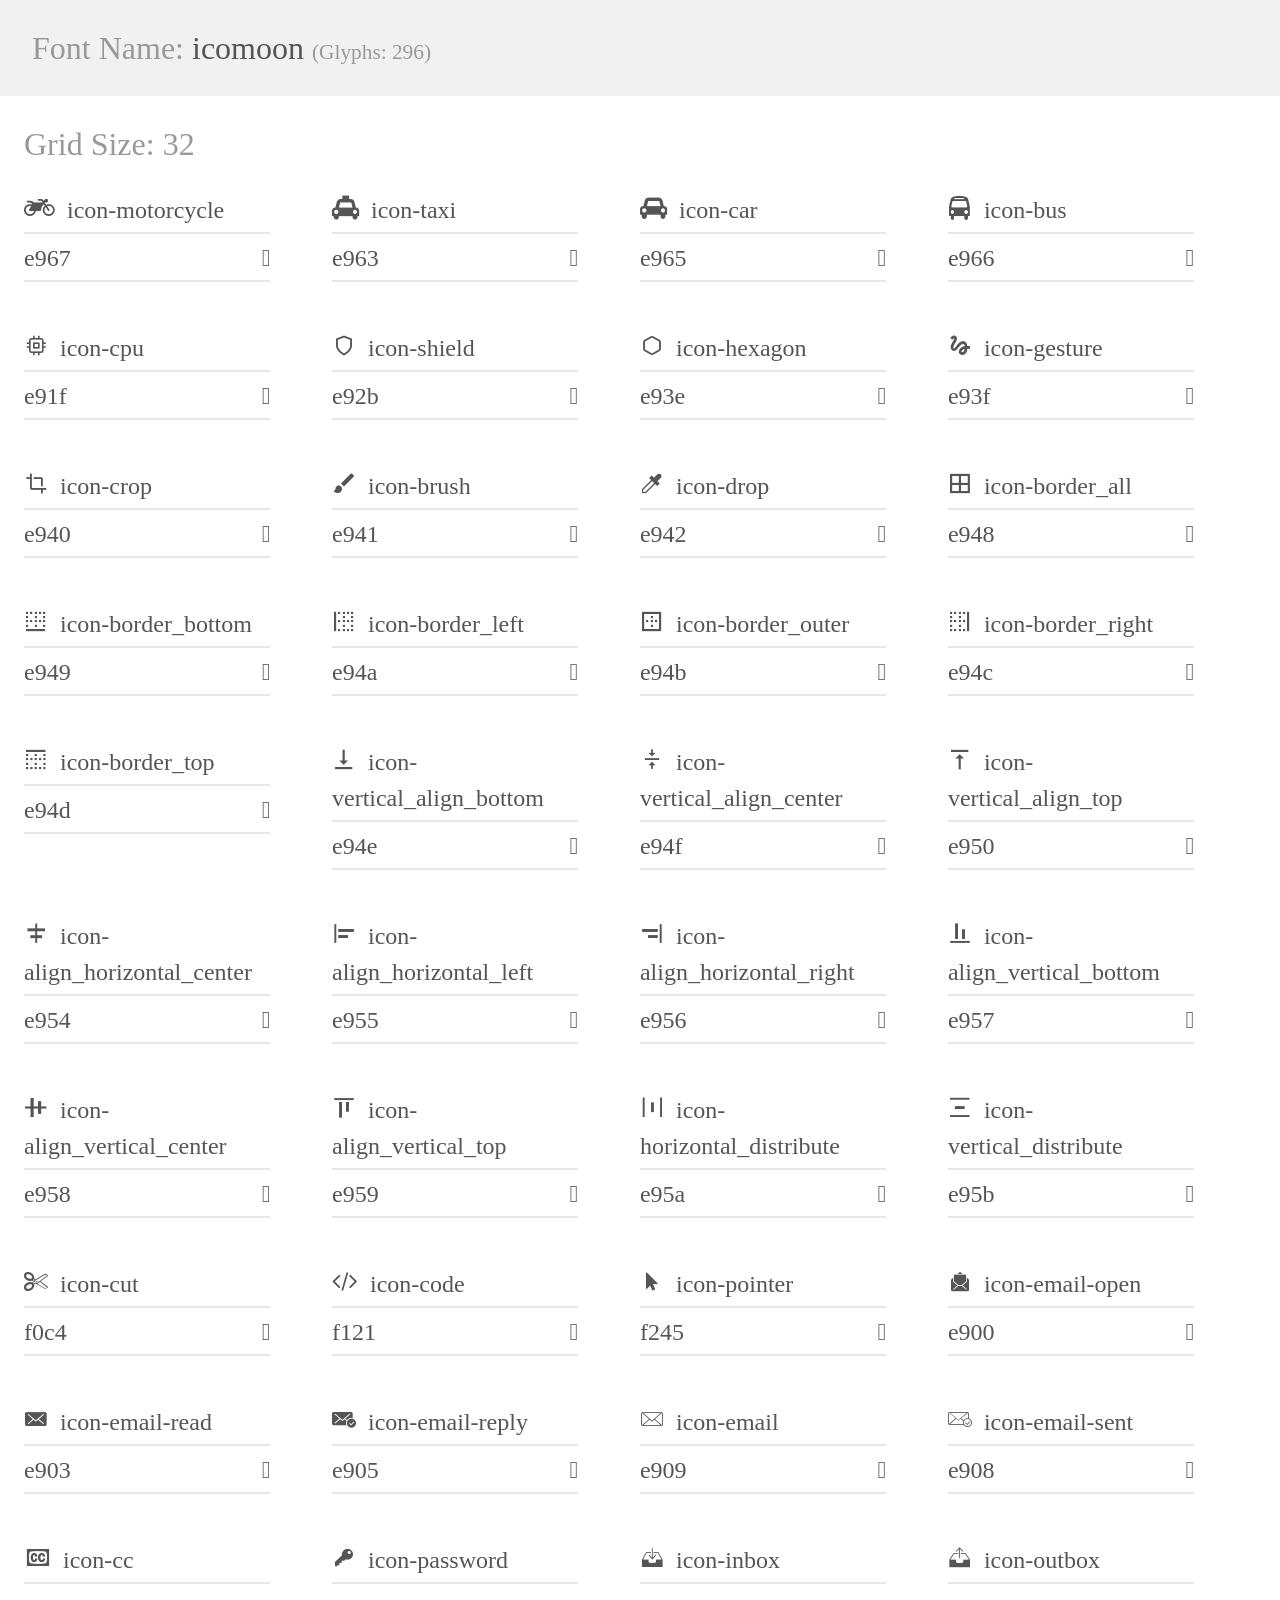
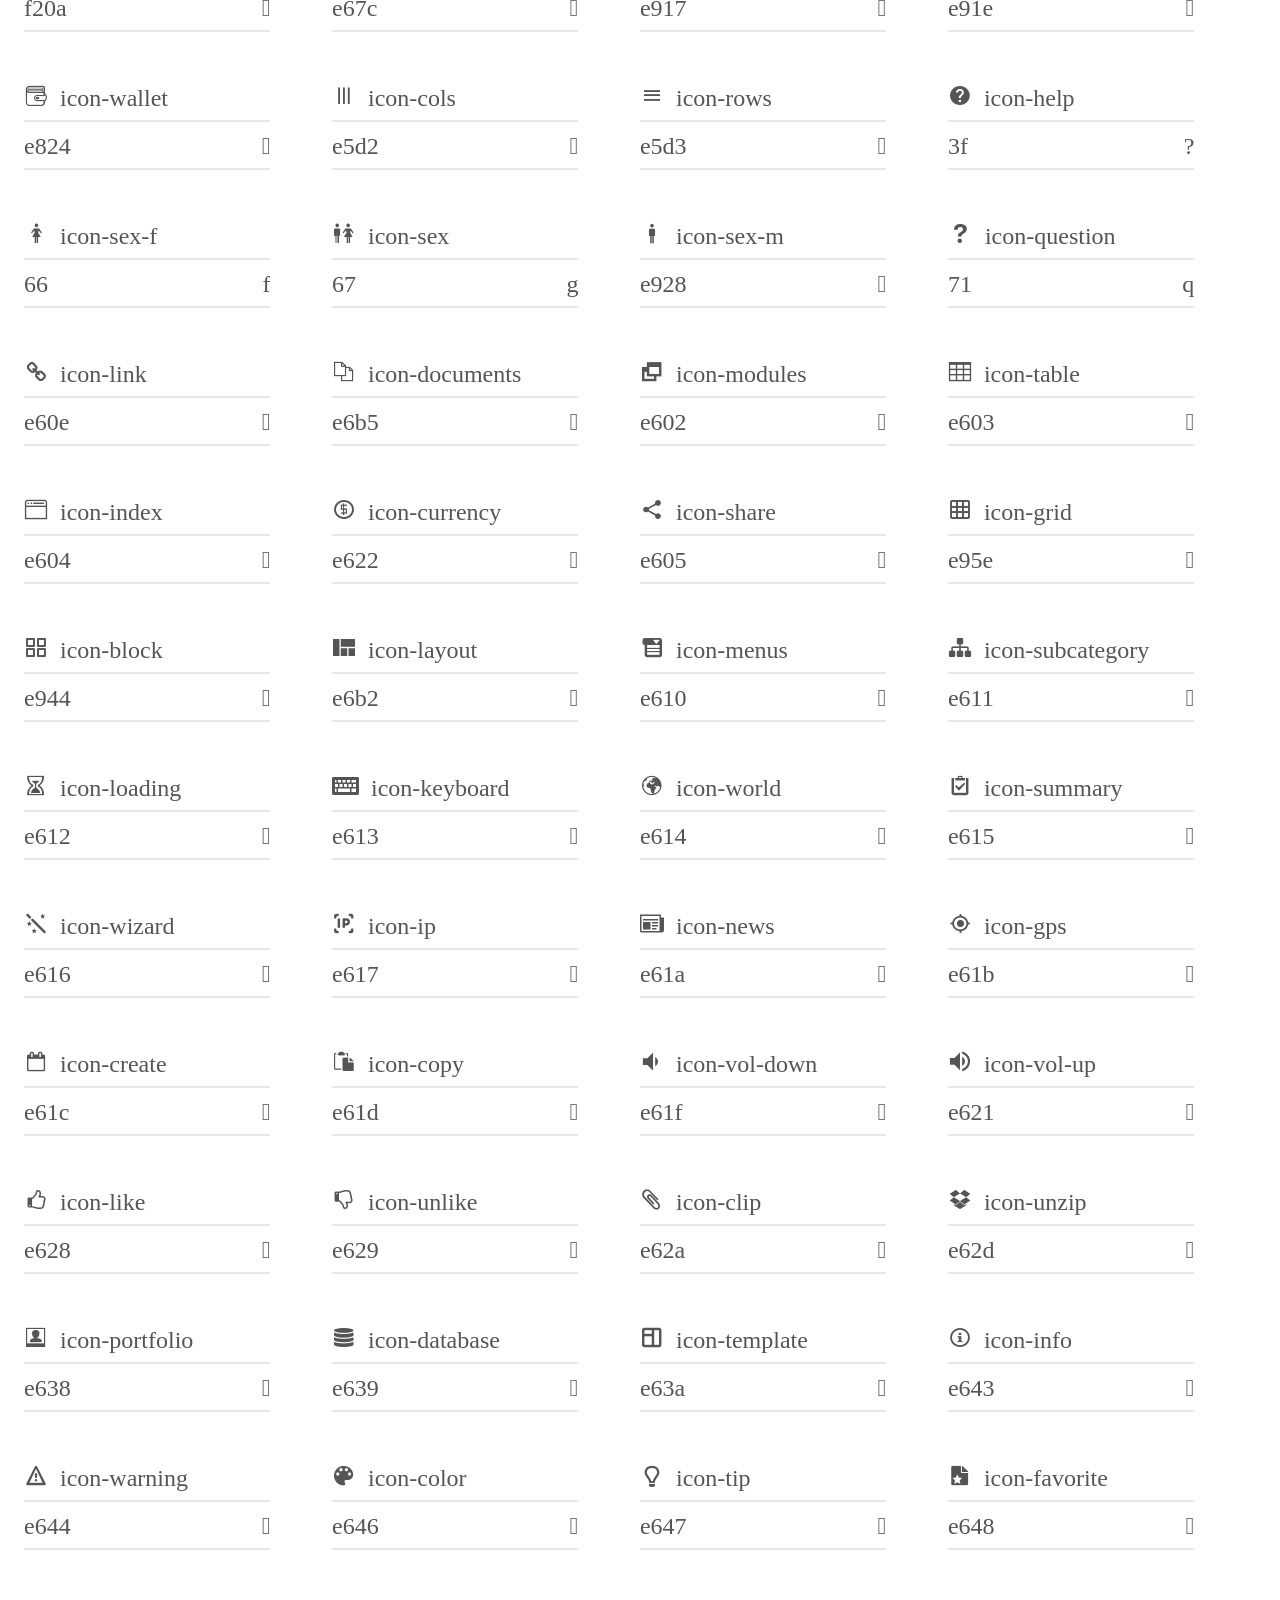
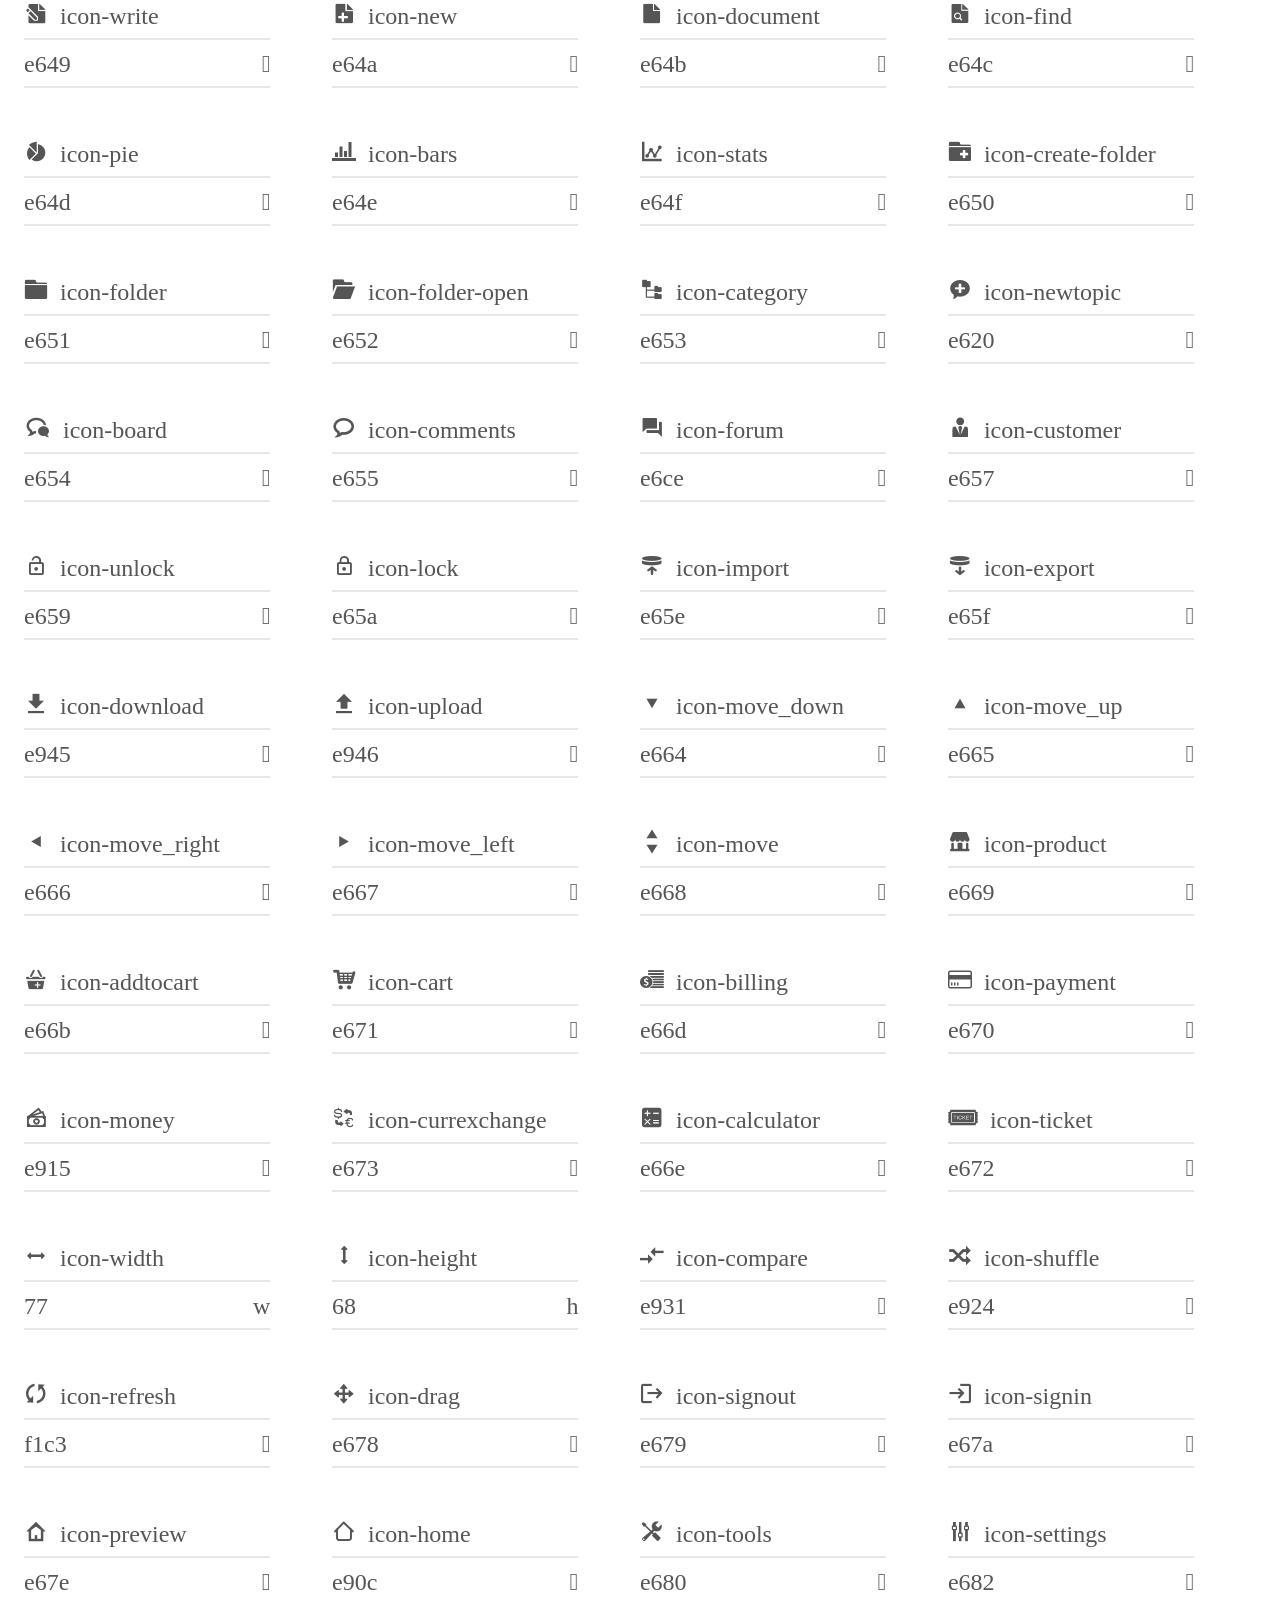
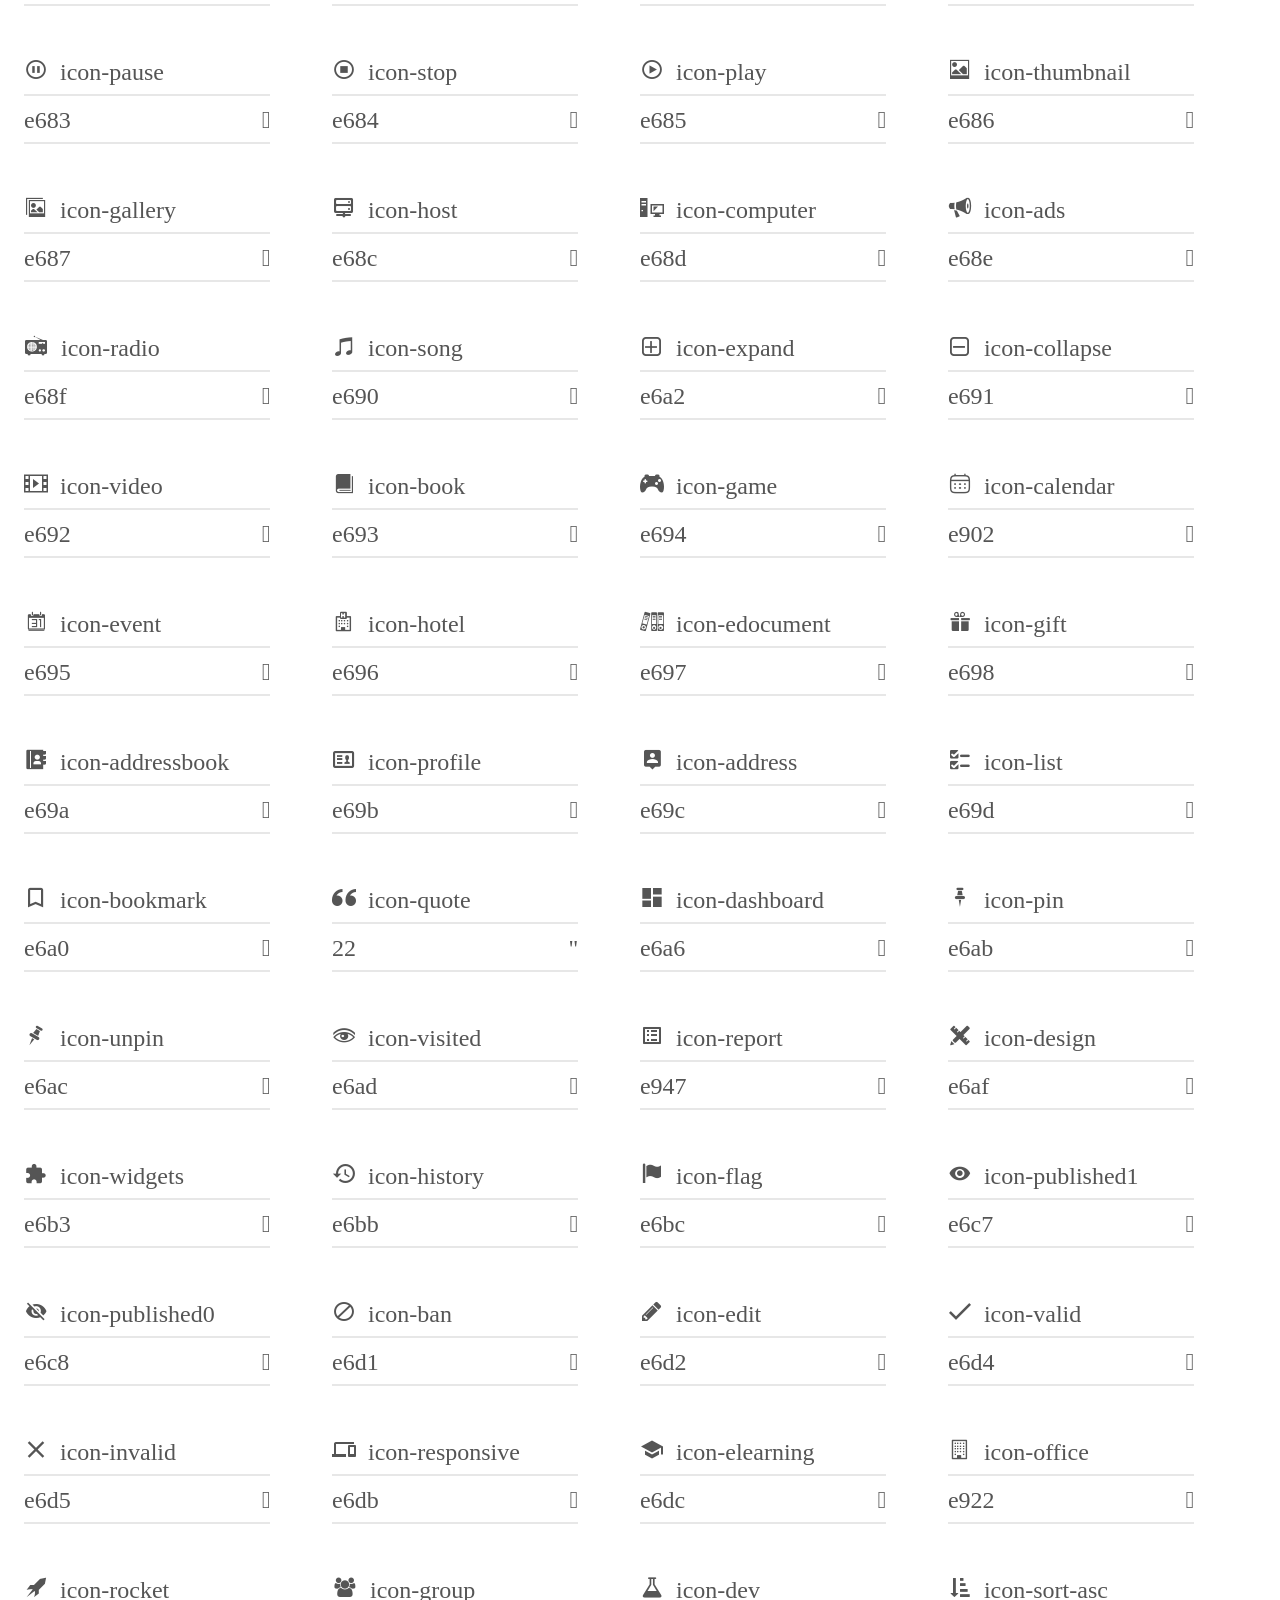
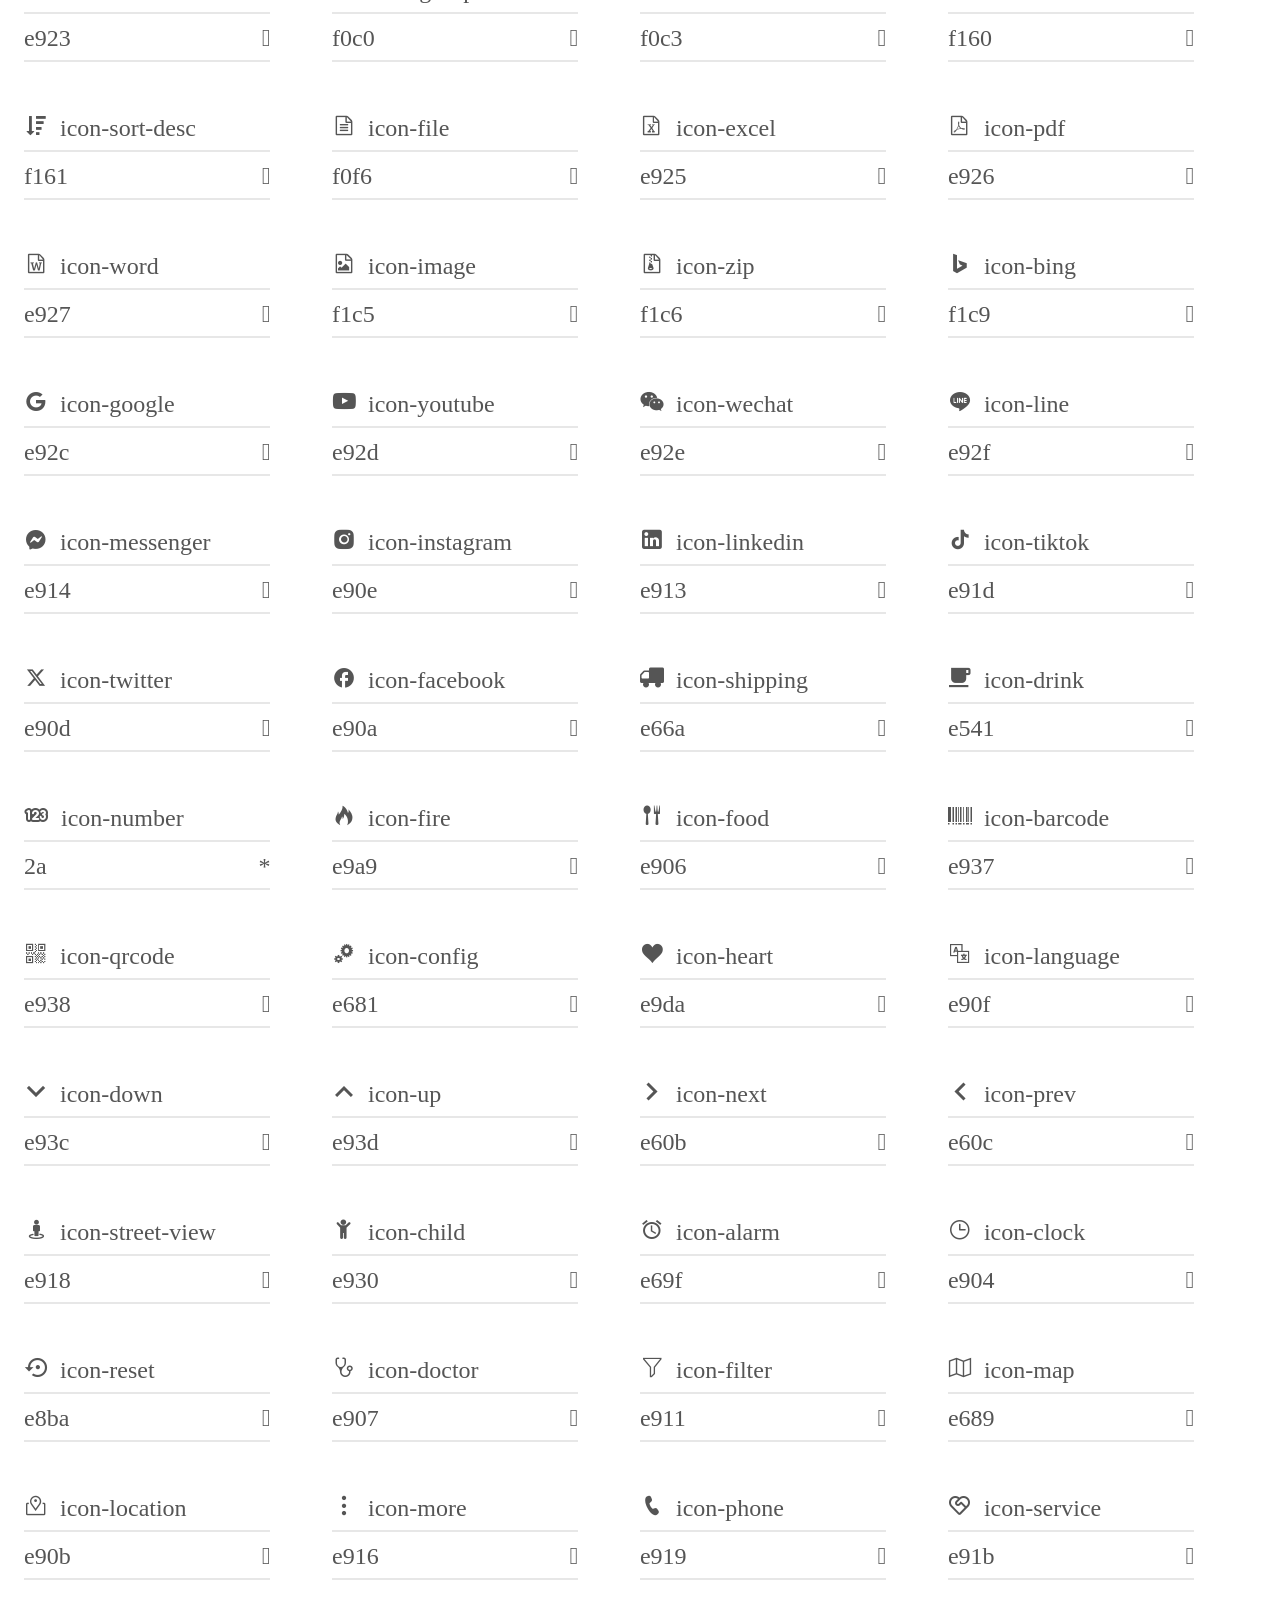
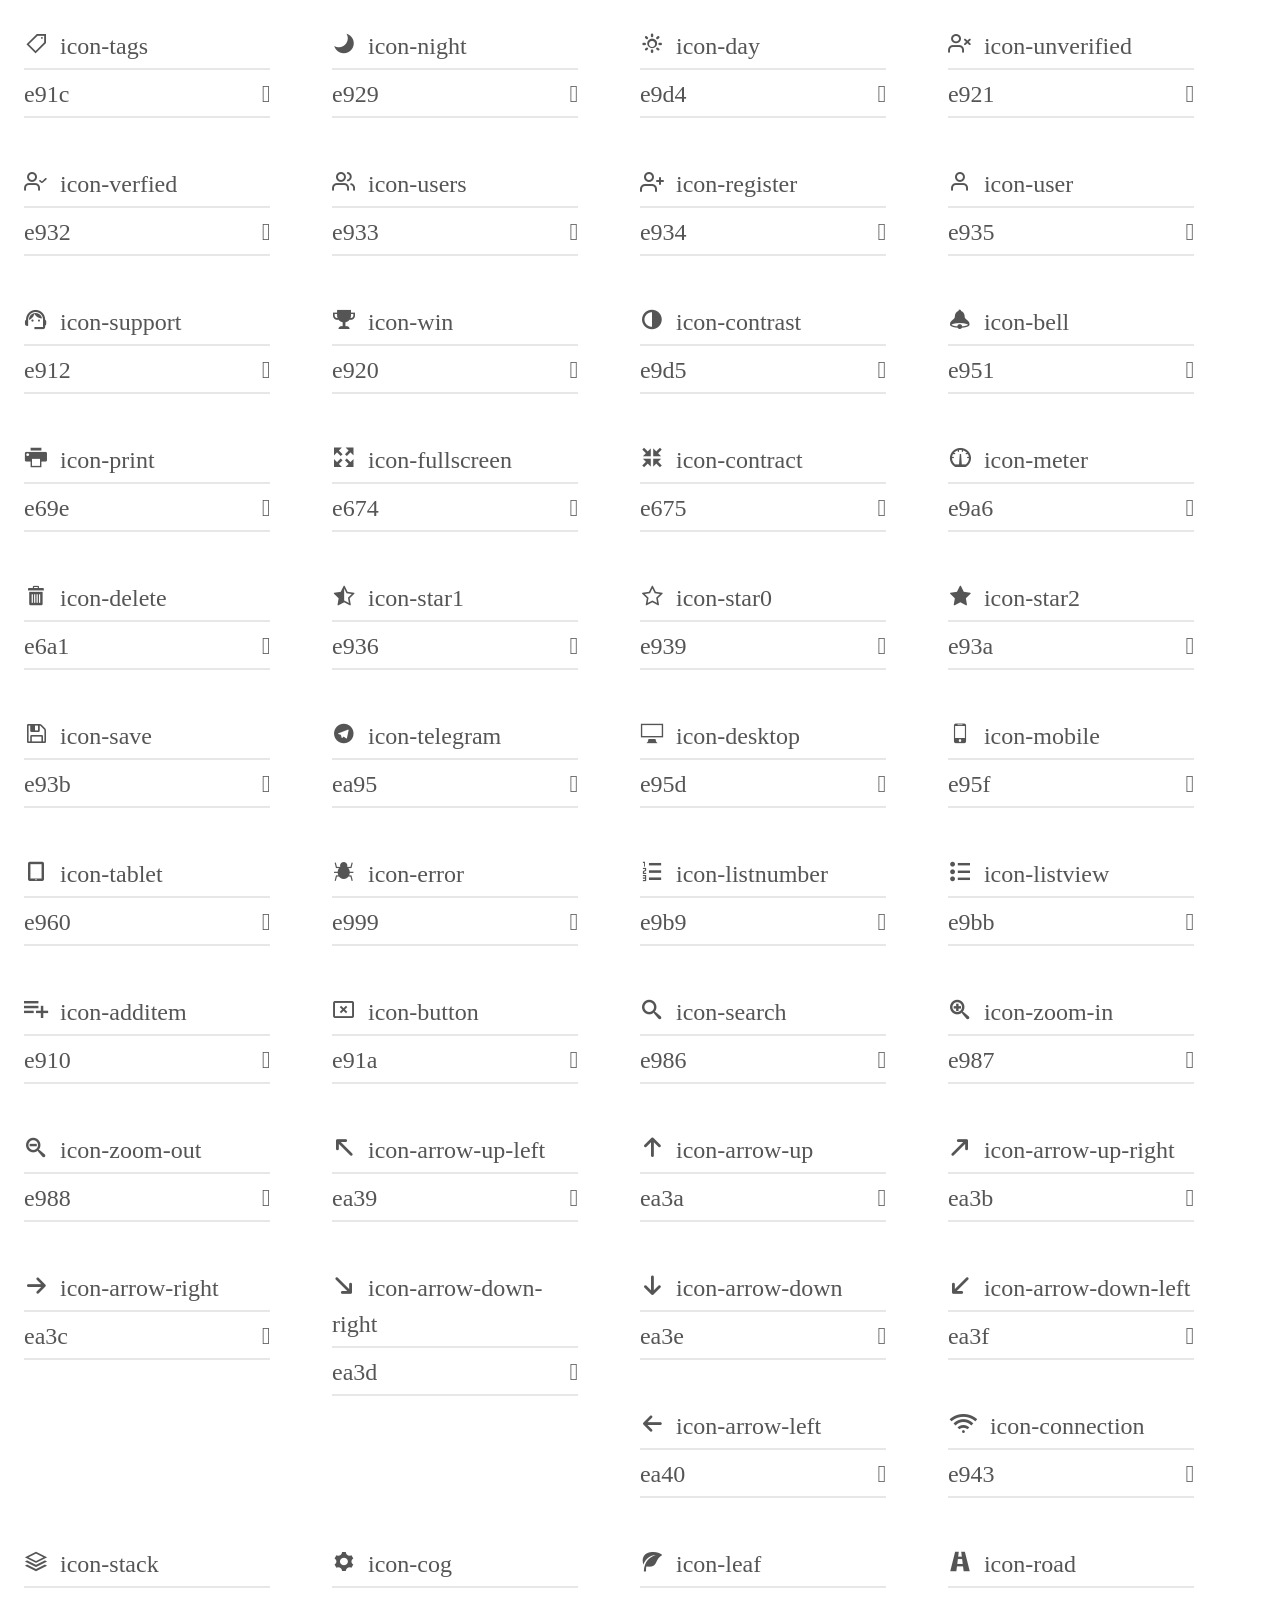
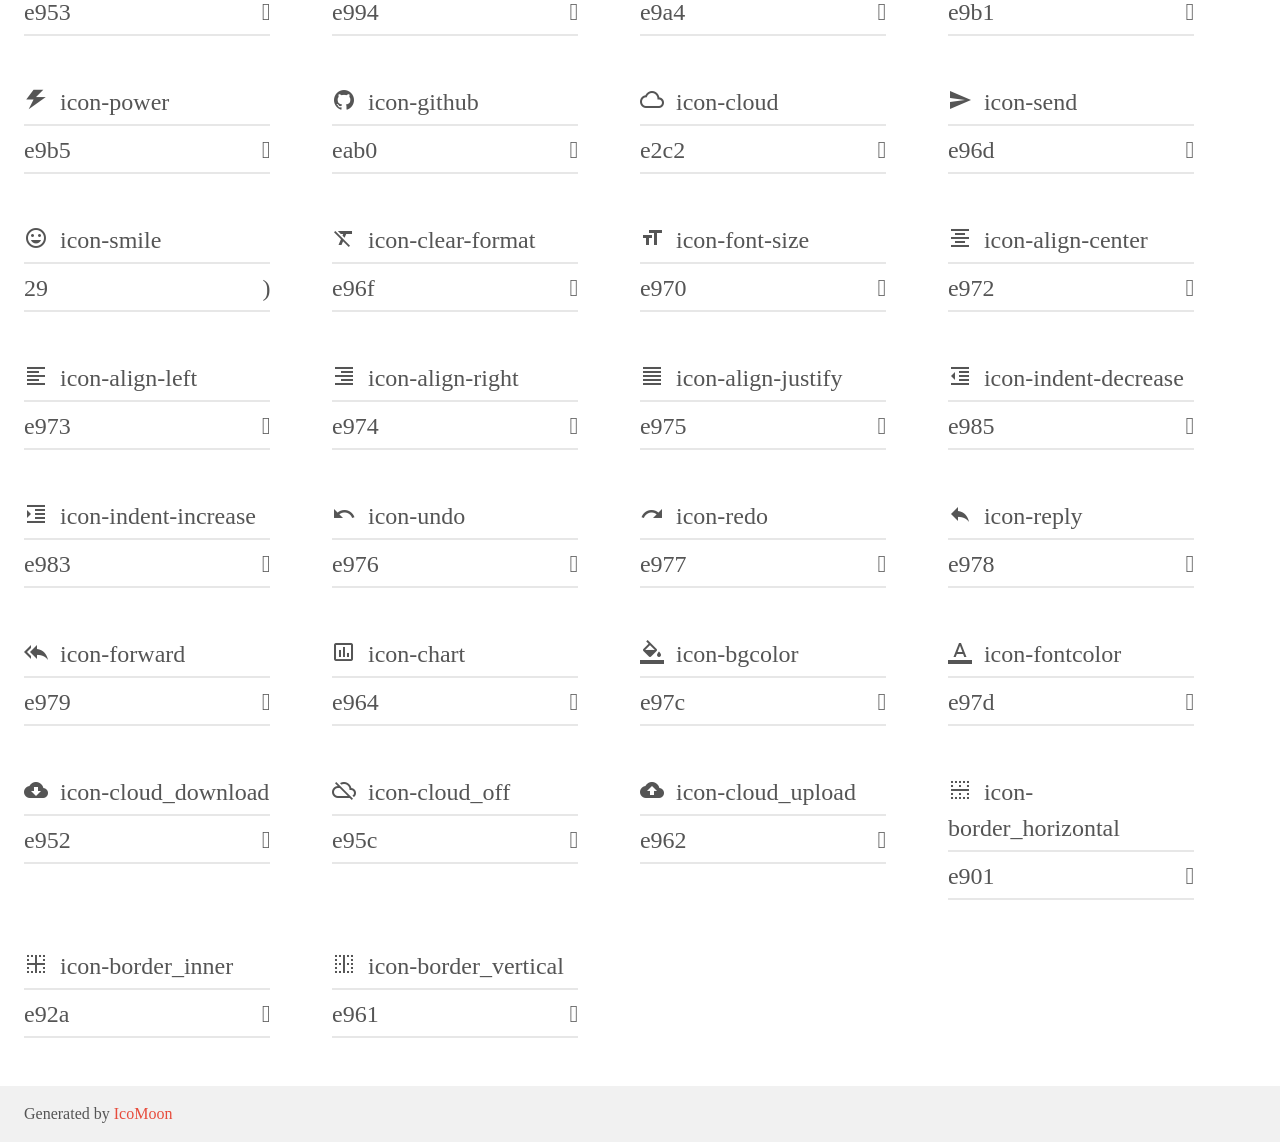
<file: Now/css/index.html>
<!doctype html>
<html>

<head>
  <meta charset="utf-8">
  <title>IcoMoon Demo</title>
  <meta name="description" content="An Icon Font Generated By IcoMoon.io">
  <meta name="viewport" content="width=device-width, initial-scale=1">
  <link rel="stylesheet" href="demo.css">
  <link rel="stylesheet" href="fonts.css">
</head>

<body>
  <div class="bgc1 clearfix">
    <h1 class="mhmm mvm"><span class="fgc1">Font Name:</span> icomoon <small class="fgc1">(Glyphs:&nbsp;296)</small>
    </h1>
  </div>
  <div class="clearfix mhl ptl">
    <h1 class="mvm mtn fgc1">Grid Size: 32</h1>
    <div class="glyph fs3">
      <div class="clearfix bshadow0 pbs">
        <span class="icon-motorcycle"></span>
        <span class="mls"> icon-motorcycle</span>
      </div>
      <fieldset class="fs0 size1of1 clearfix hidden-false">
        <input type="text" readonly value="e967" class="unit size1of2" />
        <input type="text" maxlength="1" readonly value="&#xe967;" class="unitRight size1of2 talign-right" />
      </fieldset>
      <div class="fs0 bshadow0 clearfix hidden-true">
        <span class="unit pvs fgc1">liga: </span>
        <input type="text" readonly value="" class="liga unitRight" />
      </div>
    </div>
    <div class="glyph fs3">
      <div class="clearfix bshadow0 pbs">
        <span class="icon-taxi"></span>
        <span class="mls"> icon-taxi</span>
      </div>
      <fieldset class="fs0 size1of1 clearfix hidden-false">
        <input type="text" readonly value="e963" class="unit size1of2" />
        <input type="text" maxlength="1" readonly value="&#xe963;" class="unitRight size1of2 talign-right" />
      </fieldset>
      <div class="fs0 bshadow0 clearfix hidden-true">
        <span class="unit pvs fgc1">liga: </span>
        <input type="text" readonly value="" class="liga unitRight" />
      </div>
    </div>
    <div class="glyph fs3">
      <div class="clearfix bshadow0 pbs">
        <span class="icon-car"></span>
        <span class="mls"> icon-car</span>
      </div>
      <fieldset class="fs0 size1of1 clearfix hidden-false">
        <input type="text" readonly value="e965" class="unit size1of2" />
        <input type="text" maxlength="1" readonly value="&#xe965;" class="unitRight size1of2 talign-right" />
      </fieldset>
      <div class="fs0 bshadow0 clearfix hidden-true">
        <span class="unit pvs fgc1">liga: </span>
        <input type="text" readonly value="" class="liga unitRight" />
      </div>
    </div>
    <div class="glyph fs3">
      <div class="clearfix bshadow0 pbs">
        <span class="icon-bus"></span>
        <span class="mls"> icon-bus</span>
      </div>
      <fieldset class="fs0 size1of1 clearfix hidden-false">
        <input type="text" readonly value="e966" class="unit size1of2" />
        <input type="text" maxlength="1" readonly value="&#xe966;" class="unitRight size1of2 talign-right" />
      </fieldset>
      <div class="fs0 bshadow0 clearfix hidden-true">
        <span class="unit pvs fgc1">liga: </span>
        <input type="text" readonly value="" class="liga unitRight" />
      </div>
    </div>
    <div class="glyph fs3">
      <div class="clearfix bshadow0 pbs">
        <span class="icon-cpu"></span>
        <span class="mls"> icon-cpu</span>
      </div>
      <fieldset class="fs0 size1of1 clearfix hidden-false">
        <input type="text" readonly value="e91f" class="unit size1of2" />
        <input type="text" maxlength="1" readonly value="&#xe91f;" class="unitRight size1of2 talign-right" />
      </fieldset>
      <div class="fs0 bshadow0 clearfix hidden-true">
        <span class="unit pvs fgc1">liga: </span>
        <input type="text" readonly value="" class="liga unitRight" />
      </div>
    </div>
    <div class="glyph fs3">
      <div class="clearfix bshadow0 pbs">
        <span class="icon-shield"></span>
        <span class="mls"> icon-shield</span>
      </div>
      <fieldset class="fs0 size1of1 clearfix hidden-false">
        <input type="text" readonly value="e92b" class="unit size1of2" />
        <input type="text" maxlength="1" readonly value="&#xe92b;" class="unitRight size1of2 talign-right" />
      </fieldset>
      <div class="fs0 bshadow0 clearfix hidden-true">
        <span class="unit pvs fgc1">liga: </span>
        <input type="text" readonly value="" class="liga unitRight" />
      </div>
    </div>
    <div class="glyph fs3">
      <div class="clearfix bshadow0 pbs">
        <span class="icon-hexagon"></span>
        <span class="mls"> icon-hexagon</span>
      </div>
      <fieldset class="fs0 size1of1 clearfix hidden-false">
        <input type="text" readonly value="e93e" class="unit size1of2" />
        <input type="text" maxlength="1" readonly value="&#xe93e;" class="unitRight size1of2 talign-right" />
      </fieldset>
      <div class="fs0 bshadow0 clearfix hidden-true">
        <span class="unit pvs fgc1">liga: </span>
        <input type="text" readonly value="" class="liga unitRight" />
      </div>
    </div>
    <div class="glyph fs3">
      <div class="clearfix bshadow0 pbs">
        <span class="icon-gesture"></span>
        <span class="mls"> icon-gesture</span>
      </div>
      <fieldset class="fs0 size1of1 clearfix hidden-false">
        <input type="text" readonly value="e93f" class="unit size1of2" />
        <input type="text" maxlength="1" readonly value="&#xe93f;" class="unitRight size1of2 talign-right" />
      </fieldset>
      <div class="fs0 bshadow0 clearfix hidden-true">
        <span class="unit pvs fgc1">liga: </span>
        <input type="text" readonly value="gesture" class="liga unitRight" />
      </div>
    </div>
    <div class="glyph fs3">
      <div class="clearfix bshadow0 pbs">
        <span class="icon-crop"></span>
        <span class="mls"> icon-crop</span>
      </div>
      <fieldset class="fs0 size1of1 clearfix hidden-false">
        <input type="text" readonly value="e940" class="unit size1of2" />
        <input type="text" maxlength="1" readonly value="&#xe940;" class="unitRight size1of2 talign-right" />
      </fieldset>
      <div class="fs0 bshadow0 clearfix hidden-true">
        <span class="unit pvs fgc1">liga: </span>
        <input type="text" readonly value="crop" class="liga unitRight" />
      </div>
    </div>
    <div class="glyph fs3">
      <div class="clearfix bshadow0 pbs">
        <span class="icon-brush"></span>
        <span class="mls"> icon-brush</span>
      </div>
      <fieldset class="fs0 size1of1 clearfix hidden-false">
        <input type="text" readonly value="e941" class="unit size1of2" />
        <input type="text" maxlength="1" readonly value="&#xe941;" class="unitRight size1of2 talign-right" />
      </fieldset>
      <div class="fs0 bshadow0 clearfix hidden-true">
        <span class="unit pvs fgc1">liga: </span>
        <input type="text" readonly value="brush" class="liga unitRight" />
      </div>
    </div>
    <div class="glyph fs3">
      <div class="clearfix bshadow0 pbs">
        <span class="icon-drop"></span>
        <span class="mls"> icon-drop</span>
      </div>
      <fieldset class="fs0 size1of1 clearfix hidden-false">
        <input type="text" readonly value="e942" class="unit size1of2" />
        <input type="text" maxlength="1" readonly value="&#xe942;" class="unitRight size1of2 talign-right" />
      </fieldset>
      <div class="fs0 bshadow0 clearfix hidden-true">
        <span class="unit pvs fgc1">liga: </span>
        <input type="text" readonly value="eyedropper, color" class="liga unitRight" />
      </div>
    </div>
    <div class="glyph fs3">
      <div class="clearfix bshadow0 pbs">
        <span class="icon-border_all"></span>
        <span class="mls"> icon-border_all</span>
      </div>
      <fieldset class="fs0 size1of1 clearfix hidden-false">
        <input type="text" readonly value="e948" class="unit size1of2" />
        <input type="text" maxlength="1" readonly value="&#xe948;" class="unitRight size1of2 talign-right" />
      </fieldset>
      <div class="fs0 bshadow0 clearfix hidden-true">
        <span class="unit pvs fgc1">liga: </span>
        <input type="text" readonly value="border_all" class="liga unitRight" />
      </div>
    </div>
    <div class="glyph fs3">
      <div class="clearfix bshadow0 pbs">
        <span class="icon-border_bottom"></span>
        <span class="mls"> icon-border_bottom</span>
      </div>
      <fieldset class="fs0 size1of1 clearfix hidden-false">
        <input type="text" readonly value="e949" class="unit size1of2" />
        <input type="text" maxlength="1" readonly value="&#xe949;" class="unitRight size1of2 talign-right" />
      </fieldset>
      <div class="fs0 bshadow0 clearfix hidden-true">
        <span class="unit pvs fgc1">liga: </span>
        <input type="text" readonly value="border_bottom" class="liga unitRight" />
      </div>
    </div>
    <div class="glyph fs3">
      <div class="clearfix bshadow0 pbs">
        <span class="icon-border_left"></span>
        <span class="mls"> icon-border_left</span>
      </div>
      <fieldset class="fs0 size1of1 clearfix hidden-false">
        <input type="text" readonly value="e94a" class="unit size1of2" />
        <input type="text" maxlength="1" readonly value="&#xe94a;" class="unitRight size1of2 talign-right" />
      </fieldset>
      <div class="fs0 bshadow0 clearfix hidden-true">
        <span class="unit pvs fgc1">liga: </span>
        <input type="text" readonly value="border_left" class="liga unitRight" />
      </div>
    </div>
    <div class="glyph fs3">
      <div class="clearfix bshadow0 pbs">
        <span class="icon-border_outer"></span>
        <span class="mls"> icon-border_outer</span>
      </div>
      <fieldset class="fs0 size1of1 clearfix hidden-false">
        <input type="text" readonly value="e94b" class="unit size1of2" />
        <input type="text" maxlength="1" readonly value="&#xe94b;" class="unitRight size1of2 talign-right" />
      </fieldset>
      <div class="fs0 bshadow0 clearfix hidden-true">
        <span class="unit pvs fgc1">liga: </span>
        <input type="text" readonly value="border_outer" class="liga unitRight" />
      </div>
    </div>
    <div class="glyph fs3">
      <div class="clearfix bshadow0 pbs">
        <span class="icon-border_right"></span>
        <span class="mls"> icon-border_right</span>
      </div>
      <fieldset class="fs0 size1of1 clearfix hidden-false">
        <input type="text" readonly value="e94c" class="unit size1of2" />
        <input type="text" maxlength="1" readonly value="&#xe94c;" class="unitRight size1of2 talign-right" />
      </fieldset>
      <div class="fs0 bshadow0 clearfix hidden-true">
        <span class="unit pvs fgc1">liga: </span>
        <input type="text" readonly value="border_right" class="liga unitRight" />
      </div>
    </div>
    <div class="glyph fs3">
      <div class="clearfix bshadow0 pbs">
        <span class="icon-border_top"></span>
        <span class="mls"> icon-border_top</span>
      </div>
      <fieldset class="fs0 size1of1 clearfix hidden-false">
        <input type="text" readonly value="e94d" class="unit size1of2" />
        <input type="text" maxlength="1" readonly value="&#xe94d;" class="unitRight size1of2 talign-right" />
      </fieldset>
      <div class="fs0 bshadow0 clearfix hidden-true">
        <span class="unit pvs fgc1">liga: </span>
        <input type="text" readonly value="border_top" class="liga unitRight" />
      </div>
    </div>
    <div class="glyph fs3">
      <div class="clearfix bshadow0 pbs">
        <span class="icon-vertical_align_bottom"></span>
        <span class="mls"> icon-vertical_align_bottom</span>
      </div>
      <fieldset class="fs0 size1of1 clearfix hidden-false">
        <input type="text" readonly value="e94e" class="unit size1of2" />
        <input type="text" maxlength="1" readonly value="&#xe94e;" class="unitRight size1of2 talign-right" />
      </fieldset>
      <div class="fs0 bshadow0 clearfix hidden-true">
        <span class="unit pvs fgc1">liga: </span>
        <input type="text" readonly value="vertical_align_bottom" class="liga unitRight" />
      </div>
    </div>
    <div class="glyph fs3">
      <div class="clearfix bshadow0 pbs">
        <span class="icon-vertical_align_center"></span>
        <span class="mls"> icon-vertical_align_center</span>
      </div>
      <fieldset class="fs0 size1of1 clearfix hidden-false">
        <input type="text" readonly value="e94f" class="unit size1of2" />
        <input type="text" maxlength="1" readonly value="&#xe94f;" class="unitRight size1of2 talign-right" />
      </fieldset>
      <div class="fs0 bshadow0 clearfix hidden-true">
        <span class="unit pvs fgc1">liga: </span>
        <input type="text" readonly value="vertical_align_center" class="liga unitRight" />
      </div>
    </div>
    <div class="glyph fs3">
      <div class="clearfix bshadow0 pbs">
        <span class="icon-vertical_align_top"></span>
        <span class="mls"> icon-vertical_align_top</span>
      </div>
      <fieldset class="fs0 size1of1 clearfix hidden-false">
        <input type="text" readonly value="e950" class="unit size1of2" />
        <input type="text" maxlength="1" readonly value="&#xe950;" class="unitRight size1of2 talign-right" />
      </fieldset>
      <div class="fs0 bshadow0 clearfix hidden-true">
        <span class="unit pvs fgc1">liga: </span>
        <input type="text" readonly value="vertical_align_top" class="liga unitRight" />
      </div>
    </div>
    <div class="glyph fs3">
      <div class="clearfix bshadow0 pbs">
        <span class="icon-align_horizontal_center"></span>
        <span class="mls"> icon-align_horizontal_center</span>
      </div>
      <fieldset class="fs0 size1of1 clearfix hidden-false">
        <input type="text" readonly value="e954" class="unit size1of2" />
        <input type="text" maxlength="1" readonly value="&#xe954;" class="unitRight size1of2 talign-right" />
      </fieldset>
      <div class="fs0 bshadow0 clearfix hidden-true">
        <span class="unit pvs fgc1">liga: </span>
        <input type="text" readonly value="align_horizontal_center" class="liga unitRight" />
      </div>
    </div>
    <div class="glyph fs3">
      <div class="clearfix bshadow0 pbs">
        <span class="icon-align_horizontal_left"></span>
        <span class="mls"> icon-align_horizontal_left</span>
      </div>
      <fieldset class="fs0 size1of1 clearfix hidden-false">
        <input type="text" readonly value="e955" class="unit size1of2" />
        <input type="text" maxlength="1" readonly value="&#xe955;" class="unitRight size1of2 talign-right" />
      </fieldset>
      <div class="fs0 bshadow0 clearfix hidden-true">
        <span class="unit pvs fgc1">liga: </span>
        <input type="text" readonly value="align_horizontal_left" class="liga unitRight" />
      </div>
    </div>
    <div class="glyph fs3">
      <div class="clearfix bshadow0 pbs">
        <span class="icon-align_horizontal_right"></span>
        <span class="mls"> icon-align_horizontal_right</span>
      </div>
      <fieldset class="fs0 size1of1 clearfix hidden-false">
        <input type="text" readonly value="e956" class="unit size1of2" />
        <input type="text" maxlength="1" readonly value="&#xe956;" class="unitRight size1of2 talign-right" />
      </fieldset>
      <div class="fs0 bshadow0 clearfix hidden-true">
        <span class="unit pvs fgc1">liga: </span>
        <input type="text" readonly value="align_horizontal_right" class="liga unitRight" />
      </div>
    </div>
    <div class="glyph fs3">
      <div class="clearfix bshadow0 pbs">
        <span class="icon-align_vertical_bottom"></span>
        <span class="mls"> icon-align_vertical_bottom</span>
      </div>
      <fieldset class="fs0 size1of1 clearfix hidden-false">
        <input type="text" readonly value="e957" class="unit size1of2" />
        <input type="text" maxlength="1" readonly value="&#xe957;" class="unitRight size1of2 talign-right" />
      </fieldset>
      <div class="fs0 bshadow0 clearfix hidden-true">
        <span class="unit pvs fgc1">liga: </span>
        <input type="text" readonly value="align_vertical_bottom" class="liga unitRight" />
      </div>
    </div>
    <div class="glyph fs3">
      <div class="clearfix bshadow0 pbs">
        <span class="icon-align_vertical_center"></span>
        <span class="mls"> icon-align_vertical_center</span>
      </div>
      <fieldset class="fs0 size1of1 clearfix hidden-false">
        <input type="text" readonly value="e958" class="unit size1of2" />
        <input type="text" maxlength="1" readonly value="&#xe958;" class="unitRight size1of2 talign-right" />
      </fieldset>
      <div class="fs0 bshadow0 clearfix hidden-true">
        <span class="unit pvs fgc1">liga: </span>
        <input type="text" readonly value="align_vertical_center" class="liga unitRight" />
      </div>
    </div>
    <div class="glyph fs3">
      <div class="clearfix bshadow0 pbs">
        <span class="icon-align_vertical_top"></span>
        <span class="mls"> icon-align_vertical_top</span>
      </div>
      <fieldset class="fs0 size1of1 clearfix hidden-false">
        <input type="text" readonly value="e959" class="unit size1of2" />
        <input type="text" maxlength="1" readonly value="&#xe959;" class="unitRight size1of2 talign-right" />
      </fieldset>
      <div class="fs0 bshadow0 clearfix hidden-true">
        <span class="unit pvs fgc1">liga: </span>
        <input type="text" readonly value="align_vertical_top" class="liga unitRight" />
      </div>
    </div>
    <div class="glyph fs3">
      <div class="clearfix bshadow0 pbs">
        <span class="icon-horizontal_distribute"></span>
        <span class="mls"> icon-horizontal_distribute</span>
      </div>
      <fieldset class="fs0 size1of1 clearfix hidden-false">
        <input type="text" readonly value="e95a" class="unit size1of2" />
        <input type="text" maxlength="1" readonly value="&#xe95a;" class="unitRight size1of2 talign-right" />
      </fieldset>
      <div class="fs0 bshadow0 clearfix hidden-true">
        <span class="unit pvs fgc1">liga: </span>
        <input type="text" readonly value="horizontal_distribute" class="liga unitRight" />
      </div>
    </div>
    <div class="glyph fs3">
      <div class="clearfix bshadow0 pbs">
        <span class="icon-vertical_distribute"></span>
        <span class="mls"> icon-vertical_distribute</span>
      </div>
      <fieldset class="fs0 size1of1 clearfix hidden-false">
        <input type="text" readonly value="e95b" class="unit size1of2" />
        <input type="text" maxlength="1" readonly value="&#xe95b;" class="unitRight size1of2 talign-right" />
      </fieldset>
      <div class="fs0 bshadow0 clearfix hidden-true">
        <span class="unit pvs fgc1">liga: </span>
        <input type="text" readonly value="vertical_distribute" class="liga unitRight" />
      </div>
    </div>
    <div class="glyph fs3">
      <div class="clearfix bshadow0 pbs">
        <span class="icon-cut"></span>
        <span class="mls"> icon-cut</span>
      </div>
      <fieldset class="fs0 size1of1 clearfix hidden-false">
        <input type="text" readonly value="f0c4" class="unit size1of2" />
        <input type="text" maxlength="1" readonly value="&#xf0c4;" class="unitRight size1of2 talign-right" />
      </fieldset>
      <div class="fs0 bshadow0 clearfix hidden-true">
        <span class="unit pvs fgc1">liga: </span>
        <input type="text" readonly value="" class="liga unitRight" />
      </div>
    </div>
    <div class="glyph fs3">
      <div class="clearfix bshadow0 pbs">
        <span class="icon-code"></span>
        <span class="mls"> icon-code</span>
      </div>
      <fieldset class="fs0 size1of1 clearfix hidden-false">
        <input type="text" readonly value="f121" class="unit size1of2" />
        <input type="text" maxlength="1" readonly value="&#xf121;" class="unitRight size1of2 talign-right" />
      </fieldset>
      <div class="fs0 bshadow0 clearfix hidden-true">
        <span class="unit pvs fgc1">liga: </span>
        <input type="text" readonly value="" class="liga unitRight" />
      </div>
    </div>
    <div class="glyph fs3">
      <div class="clearfix bshadow0 pbs">
        <span class="icon-pointer"></span>
        <span class="mls"> icon-pointer</span>
      </div>
      <fieldset class="fs0 size1of1 clearfix hidden-false">
        <input type="text" readonly value="f245" class="unit size1of2" />
        <input type="text" maxlength="1" readonly value="&#xf245;" class="unitRight size1of2 talign-right" />
      </fieldset>
      <div class="fs0 bshadow0 clearfix hidden-true">
        <span class="unit pvs fgc1">liga: </span>
        <input type="text" readonly value="" class="liga unitRight" />
      </div>
    </div>
    <div class="glyph fs3">
      <div class="clearfix bshadow0 pbs">
        <span class="icon-email-open"></span>
        <span class="mls"> icon-email-open</span>
      </div>
      <fieldset class="fs0 size1of1 clearfix hidden-false">
        <input type="text" readonly value="e900" class="unit size1of2" />
        <input type="text" maxlength="1" readonly value="&#xe900;" class="unitRight size1of2 talign-right" />
      </fieldset>
      <div class="fs0 bshadow0 clearfix hidden-true">
        <span class="unit pvs fgc1">liga: </span>
        <input type="text" readonly value="" class="liga unitRight" />
      </div>
    </div>
    <div class="glyph fs3">
      <div class="clearfix bshadow0 pbs">
        <span class="icon-email-read"></span>
        <span class="mls"> icon-email-read</span>
      </div>
      <fieldset class="fs0 size1of1 clearfix hidden-false">
        <input type="text" readonly value="e903" class="unit size1of2" />
        <input type="text" maxlength="1" readonly value="&#xe903;" class="unitRight size1of2 talign-right" />
      </fieldset>
      <div class="fs0 bshadow0 clearfix hidden-true">
        <span class="unit pvs fgc1">liga: </span>
        <input type="text" readonly value="" class="liga unitRight" />
      </div>
    </div>
    <div class="glyph fs3">
      <div class="clearfix bshadow0 pbs">
        <span class="icon-email-reply"></span>
        <span class="mls"> icon-email-reply</span>
      </div>
      <fieldset class="fs0 size1of1 clearfix hidden-false">
        <input type="text" readonly value="e905" class="unit size1of2" />
        <input type="text" maxlength="1" readonly value="&#xe905;" class="unitRight size1of2 talign-right" />
      </fieldset>
      <div class="fs0 bshadow0 clearfix hidden-true">
        <span class="unit pvs fgc1">liga: </span>
        <input type="text" readonly value="" class="liga unitRight" />
      </div>
    </div>
    <div class="glyph fs3">
      <div class="clearfix bshadow0 pbs">
        <span class="icon-email"></span>
        <span class="mls"> icon-email</span>
      </div>
      <fieldset class="fs0 size1of1 clearfix hidden-false">
        <input type="text" readonly value="e909" class="unit size1of2" />
        <input type="text" maxlength="1" readonly value="&#xe909;" class="unitRight size1of2 talign-right" />
      </fieldset>
      <div class="fs0 bshadow0 clearfix hidden-true">
        <span class="unit pvs fgc1">liga: </span>
        <input type="text" readonly value="" class="liga unitRight" />
      </div>
    </div>
    <div class="glyph fs3">
      <div class="clearfix bshadow0 pbs">
        <span class="icon-email-sent"></span>
        <span class="mls"> icon-email-sent</span>
      </div>
      <fieldset class="fs0 size1of1 clearfix hidden-false">
        <input type="text" readonly value="e908" class="unit size1of2" />
        <input type="text" maxlength="1" readonly value="&#xe908;" class="unitRight size1of2 talign-right" />
      </fieldset>
      <div class="fs0 bshadow0 clearfix hidden-true">
        <span class="unit pvs fgc1">liga: </span>
        <input type="text" readonly value="" class="liga unitRight" />
      </div>
    </div>
    <div class="glyph fs3">
      <div class="clearfix bshadow0 pbs">
        <span class="icon-cc"></span>
        <span class="mls"> icon-cc</span>
      </div>
      <fieldset class="fs0 size1of1 clearfix hidden-false">
        <input type="text" readonly value="f20a" class="unit size1of2" />
        <input type="text" maxlength="1" readonly value="&#xf20a;" class="unitRight size1of2 talign-right" />
      </fieldset>
      <div class="fs0 bshadow0 clearfix hidden-true">
        <span class="unit pvs fgc1">liga: </span>
        <input type="text" readonly value="" class="liga unitRight" />
      </div>
    </div>
    <div class="glyph fs3">
      <div class="clearfix bshadow0 pbs">
        <span class="icon-password"></span>
        <span class="mls"> icon-password</span>
      </div>
      <fieldset class="fs0 size1of1 clearfix hidden-false">
        <input type="text" readonly value="e67c" class="unit size1of2" />
        <input type="text" maxlength="1" readonly value="&#xe67c;" class="unitRight size1of2 talign-right" />
      </fieldset>
      <div class="fs0 bshadow0 clearfix hidden-true">
        <span class="unit pvs fgc1">liga: </span>
        <input type="text" readonly value="" class="liga unitRight" />
      </div>
    </div>
    <div class="glyph fs3">
      <div class="clearfix bshadow0 pbs">
        <span class="icon-inbox"></span>
        <span class="mls"> icon-inbox</span>
      </div>
      <fieldset class="fs0 size1of1 clearfix hidden-false">
        <input type="text" readonly value="e917" class="unit size1of2" />
        <input type="text" maxlength="1" readonly value="&#xe917;" class="unitRight size1of2 talign-right" />
      </fieldset>
      <div class="fs0 bshadow0 clearfix hidden-true">
        <span class="unit pvs fgc1">liga: </span>
        <input type="text" readonly value="" class="liga unitRight" />
      </div>
    </div>
    <div class="glyph fs3">
      <div class="clearfix bshadow0 pbs">
        <span class="icon-outbox"></span>
        <span class="mls"> icon-outbox</span>
      </div>
      <fieldset class="fs0 size1of1 clearfix hidden-false">
        <input type="text" readonly value="e91e" class="unit size1of2" />
        <input type="text" maxlength="1" readonly value="&#xe91e;" class="unitRight size1of2 talign-right" />
      </fieldset>
      <div class="fs0 bshadow0 clearfix hidden-true">
        <span class="unit pvs fgc1">liga: </span>
        <input type="text" readonly value="" class="liga unitRight" />
      </div>
    </div>
    <div class="glyph fs3">
      <div class="clearfix bshadow0 pbs">
        <span class="icon-wallet"></span>
        <span class="mls"> icon-wallet</span>
      </div>
      <fieldset class="fs0 size1of1 clearfix hidden-false">
        <input type="text" readonly value="e824" class="unit size1of2" />
        <input type="text" maxlength="1" readonly value="&#xe824;" class="unitRight size1of2 talign-right" />
      </fieldset>
      <div class="fs0 bshadow0 clearfix hidden-true">
        <span class="unit pvs fgc1">liga: </span>
        <input type="text" readonly value="" class="liga unitRight" />
      </div>
    </div>
    <div class="glyph fs3">
      <div class="clearfix bshadow0 pbs">
        <span class="icon-cols"></span>
        <span class="mls"> icon-cols</span>
      </div>
      <fieldset class="fs0 size1of1 clearfix hidden-false">
        <input type="text" readonly value="e5d2" class="unit size1of2" />
        <input type="text" maxlength="1" readonly value="&#xe5d2;" class="unitRight size1of2 talign-right" />
      </fieldset>
      <div class="fs0 bshadow0 clearfix hidden-true">
        <span class="unit pvs fgc1">liga: </span>
        <input type="text" readonly value="menu" class="liga unitRight" />
      </div>
    </div>
    <div class="glyph fs3">
      <div class="clearfix bshadow0 pbs">
        <span class="icon-rows"></span>
        <span class="mls"> icon-rows</span>
      </div>
      <fieldset class="fs0 size1of1 clearfix hidden-false">
        <input type="text" readonly value="e5d3" class="unit size1of2" />
        <input type="text" maxlength="1" readonly value="&#xe5d3;" class="unitRight size1of2 talign-right" />
      </fieldset>
      <div class="fs0 bshadow0 clearfix hidden-true">
        <span class="unit pvs fgc1">liga: </span>
        <input type="text" readonly value="" class="liga unitRight" />
      </div>
    </div>
    <div class="glyph fs3">
      <div class="clearfix bshadow0 pbs">
        <span class="icon-help"></span>
        <span class="mls"> icon-help</span>
      </div>
      <fieldset class="fs0 size1of1 clearfix hidden-false">
        <input type="text" readonly value="3f" class="unit size1of2" />
        <input type="text" maxlength="1" readonly value="&#x3f;" class="unitRight size1of2 talign-right" />
      </fieldset>
      <div class="fs0 bshadow0 clearfix hidden-true">
        <span class="unit pvs fgc1">liga: </span>
        <input type="text" readonly value="" class="liga unitRight" />
      </div>
    </div>
    <div class="glyph fs3">
      <div class="clearfix bshadow0 pbs">
        <span class="icon-sex-f"></span>
        <span class="mls"> icon-sex-f</span>
      </div>
      <fieldset class="fs0 size1of1 clearfix hidden-false">
        <input type="text" readonly value="66" class="unit size1of2" />
        <input type="text" maxlength="1" readonly value="&#x66;" class="unitRight size1of2 talign-right" />
      </fieldset>
      <div class="fs0 bshadow0 clearfix hidden-true">
        <span class="unit pvs fgc1">liga: </span>
        <input type="text" readonly value="" class="liga unitRight" />
      </div>
    </div>
    <div class="glyph fs3">
      <div class="clearfix bshadow0 pbs">
        <span class="icon-sex"></span>
        <span class="mls"> icon-sex</span>
      </div>
      <fieldset class="fs0 size1of1 clearfix hidden-false">
        <input type="text" readonly value="67" class="unit size1of2" />
        <input type="text" maxlength="1" readonly value="&#x67;" class="unitRight size1of2 talign-right" />
      </fieldset>
      <div class="fs0 bshadow0 clearfix hidden-true">
        <span class="unit pvs fgc1">liga: </span>
        <input type="text" readonly value="" class="liga unitRight" />
      </div>
    </div>
    <div class="glyph fs3">
      <div class="clearfix bshadow0 pbs">
        <span class="icon-sex-m"></span>
        <span class="mls"> icon-sex-m</span>
      </div>
      <fieldset class="fs0 size1of1 clearfix hidden-false">
        <input type="text" readonly value="e928" class="unit size1of2" />
        <input type="text" maxlength="1" readonly value="&#xe928;" class="unitRight size1of2 talign-right" />
      </fieldset>
      <div class="fs0 bshadow0 clearfix hidden-true">
        <span class="unit pvs fgc1">liga: </span>
        <input type="text" readonly value="" class="liga unitRight" />
      </div>
    </div>
    <div class="glyph fs3">
      <div class="clearfix bshadow0 pbs">
        <span class="icon-question"></span>
        <span class="mls"> icon-question</span>
      </div>
      <fieldset class="fs0 size1of1 clearfix hidden-false">
        <input type="text" readonly value="71" class="unit size1of2" />
        <input type="text" maxlength="1" readonly value="&#x71;" class="unitRight size1of2 talign-right" />
      </fieldset>
      <div class="fs0 bshadow0 clearfix hidden-true">
        <span class="unit pvs fgc1">liga: </span>
        <input type="text" readonly value="" class="liga unitRight" />
      </div>
    </div>
    <div class="glyph fs3">
      <div class="clearfix bshadow0 pbs">
        <span class="icon-link"></span>
        <span class="mls"> icon-link</span>
      </div>
      <fieldset class="fs0 size1of1 clearfix hidden-false">
        <input type="text" readonly value="e60e" class="unit size1of2" />
        <input type="text" maxlength="1" readonly value="&#xe60e;" class="unitRight size1of2 talign-right" />
      </fieldset>
      <div class="fs0 bshadow0 clearfix hidden-true">
        <span class="unit pvs fgc1">liga: </span>
        <input type="text" readonly value="" class="liga unitRight" />
      </div>
    </div>
    <div class="glyph fs3">
      <div class="clearfix bshadow0 pbs">
        <span class="icon-documents"></span>
        <span class="mls"> icon-documents</span>
      </div>
      <fieldset class="fs0 size1of1 clearfix hidden-false">
        <input type="text" readonly value="e6b5" class="unit size1of2" />
        <input type="text" maxlength="1" readonly value="&#xe6b5;" class="unitRight size1of2 talign-right" />
      </fieldset>
      <div class="fs0 bshadow0 clearfix hidden-true">
        <span class="unit pvs fgc1">liga: </span>
        <input type="text" readonly value="" class="liga unitRight" />
      </div>
    </div>
    <div class="glyph fs3">
      <div class="clearfix bshadow0 pbs">
        <span class="icon-modules"></span>
        <span class="mls"> icon-modules</span>
      </div>
      <fieldset class="fs0 size1of1 clearfix hidden-false">
        <input type="text" readonly value="e602" class="unit size1of2" />
        <input type="text" maxlength="1" readonly value="&#xe602;" class="unitRight size1of2 talign-right" />
      </fieldset>
      <div class="fs0 bshadow0 clearfix hidden-true">
        <span class="unit pvs fgc1">liga: </span>
        <input type="text" readonly value="" class="liga unitRight" />
      </div>
    </div>
    <div class="glyph fs3">
      <div class="clearfix bshadow0 pbs">
        <span class="icon-table"></span>
        <span class="mls"> icon-table</span>
      </div>
      <fieldset class="fs0 size1of1 clearfix hidden-false">
        <input type="text" readonly value="e603" class="unit size1of2" />
        <input type="text" maxlength="1" readonly value="&#xe603;" class="unitRight size1of2 talign-right" />
      </fieldset>
      <div class="fs0 bshadow0 clearfix hidden-true">
        <span class="unit pvs fgc1">liga: </span>
        <input type="text" readonly value="" class="liga unitRight" />
      </div>
    </div>
    <div class="glyph fs3">
      <div class="clearfix bshadow0 pbs">
        <span class="icon-index"></span>
        <span class="mls"> icon-index</span>
      </div>
      <fieldset class="fs0 size1of1 clearfix hidden-false">
        <input type="text" readonly value="e604" class="unit size1of2" />
        <input type="text" maxlength="1" readonly value="&#xe604;" class="unitRight size1of2 talign-right" />
      </fieldset>
      <div class="fs0 bshadow0 clearfix hidden-true">
        <span class="unit pvs fgc1">liga: </span>
        <input type="text" readonly value="" class="liga unitRight" />
      </div>
    </div>
    <div class="glyph fs3">
      <div class="clearfix bshadow0 pbs">
        <span class="icon-currency"></span>
        <span class="mls"> icon-currency</span>
      </div>
      <fieldset class="fs0 size1of1 clearfix hidden-false">
        <input type="text" readonly value="e622" class="unit size1of2" />
        <input type="text" maxlength="1" readonly value="&#xe622;" class="unitRight size1of2 talign-right" />
      </fieldset>
      <div class="fs0 bshadow0 clearfix hidden-true">
        <span class="unit pvs fgc1">liga: </span>
        <input type="text" readonly value="" class="liga unitRight" />
      </div>
    </div>
    <div class="glyph fs3">
      <div class="clearfix bshadow0 pbs">
        <span class="icon-share"></span>
        <span class="mls"> icon-share</span>
      </div>
      <fieldset class="fs0 size1of1 clearfix hidden-false">
        <input type="text" readonly value="e605" class="unit size1of2" />
        <input type="text" maxlength="1" readonly value="&#xe605;" class="unitRight size1of2 talign-right" />
      </fieldset>
      <div class="fs0 bshadow0 clearfix hidden-true">
        <span class="unit pvs fgc1">liga: </span>
        <input type="text" readonly value="" class="liga unitRight" />
      </div>
    </div>
    <div class="glyph fs3">
      <div class="clearfix bshadow0 pbs">
        <span class="icon-grid"></span>
        <span class="mls"> icon-grid</span>
      </div>
      <fieldset class="fs0 size1of1 clearfix hidden-false">
        <input type="text" readonly value="e95e" class="unit size1of2" />
        <input type="text" maxlength="1" readonly value="&#xe95e;" class="unitRight size1of2 talign-right" />
      </fieldset>
      <div class="fs0 bshadow0 clearfix hidden-true">
        <span class="unit pvs fgc1">liga: </span>
        <input type="text" readonly value="grid_on" class="liga unitRight" />
      </div>
    </div>
    <div class="glyph fs3">
      <div class="clearfix bshadow0 pbs">
        <span class="icon-block"></span>
        <span class="mls"> icon-block</span>
      </div>
      <fieldset class="fs0 size1of1 clearfix hidden-false">
        <input type="text" readonly value="e944" class="unit size1of2" />
        <input type="text" maxlength="1" readonly value="&#xe944;" class="unitRight size1of2 talign-right" />
      </fieldset>
      <div class="fs0 bshadow0 clearfix hidden-true">
        <span class="unit pvs fgc1">liga: </span>
        <input type="text" readonly value="" class="liga unitRight" />
      </div>
    </div>
    <div class="glyph fs3">
      <div class="clearfix bshadow0 pbs">
        <span class="icon-layout"></span>
        <span class="mls"> icon-layout</span>
      </div>
      <fieldset class="fs0 size1of1 clearfix hidden-false">
        <input type="text" readonly value="e6b2" class="unit size1of2" />
        <input type="text" maxlength="1" readonly value="&#xe6b2;" class="unitRight size1of2 talign-right" />
      </fieldset>
      <div class="fs0 bshadow0 clearfix hidden-true">
        <span class="unit pvs fgc1">liga: </span>
        <input type="text" readonly value="" class="liga unitRight" />
      </div>
    </div>
    <div class="glyph fs3">
      <div class="clearfix bshadow0 pbs">
        <span class="icon-menus"></span>
        <span class="mls"> icon-menus</span>
      </div>
      <fieldset class="fs0 size1of1 clearfix hidden-false">
        <input type="text" readonly value="e610" class="unit size1of2" />
        <input type="text" maxlength="1" readonly value="&#xe610;" class="unitRight size1of2 talign-right" />
      </fieldset>
      <div class="fs0 bshadow0 clearfix hidden-true">
        <span class="unit pvs fgc1">liga: </span>
        <input type="text" readonly value="" class="liga unitRight" />
      </div>
    </div>
    <div class="glyph fs3">
      <div class="clearfix bshadow0 pbs">
        <span class="icon-subcategory"></span>
        <span class="mls"> icon-subcategory</span>
      </div>
      <fieldset class="fs0 size1of1 clearfix hidden-false">
        <input type="text" readonly value="e611" class="unit size1of2" />
        <input type="text" maxlength="1" readonly value="&#xe611;" class="unitRight size1of2 talign-right" />
      </fieldset>
      <div class="fs0 bshadow0 clearfix hidden-true">
        <span class="unit pvs fgc1">liga: </span>
        <input type="text" readonly value="" class="liga unitRight" />
      </div>
    </div>
    <div class="glyph fs3">
      <div class="clearfix bshadow0 pbs">
        <span class="icon-loading"></span>
        <span class="mls"> icon-loading</span>
      </div>
      <fieldset class="fs0 size1of1 clearfix hidden-false">
        <input type="text" readonly value="e612" class="unit size1of2" />
        <input type="text" maxlength="1" readonly value="&#xe612;" class="unitRight size1of2 talign-right" />
      </fieldset>
      <div class="fs0 bshadow0 clearfix hidden-true">
        <span class="unit pvs fgc1">liga: </span>
        <input type="text" readonly value="" class="liga unitRight" />
      </div>
    </div>
    <div class="glyph fs3">
      <div class="clearfix bshadow0 pbs">
        <span class="icon-keyboard"></span>
        <span class="mls"> icon-keyboard</span>
      </div>
      <fieldset class="fs0 size1of1 clearfix hidden-false">
        <input type="text" readonly value="e613" class="unit size1of2" />
        <input type="text" maxlength="1" readonly value="&#xe613;" class="unitRight size1of2 talign-right" />
      </fieldset>
      <div class="fs0 bshadow0 clearfix hidden-true">
        <span class="unit pvs fgc1">liga: </span>
        <input type="text" readonly value="" class="liga unitRight" />
      </div>
    </div>
    <div class="glyph fs3">
      <div class="clearfix bshadow0 pbs">
        <span class="icon-world"></span>
        <span class="mls"> icon-world</span>
      </div>
      <fieldset class="fs0 size1of1 clearfix hidden-false">
        <input type="text" readonly value="e614" class="unit size1of2" />
        <input type="text" maxlength="1" readonly value="&#xe614;" class="unitRight size1of2 talign-right" />
      </fieldset>
      <div class="fs0 bshadow0 clearfix hidden-true">
        <span class="unit pvs fgc1">liga: </span>
        <input type="text" readonly value="" class="liga unitRight" />
      </div>
    </div>
    <div class="glyph fs3">
      <div class="clearfix bshadow0 pbs">
        <span class="icon-summary"></span>
        <span class="mls"> icon-summary</span>
      </div>
      <fieldset class="fs0 size1of1 clearfix hidden-false">
        <input type="text" readonly value="e615" class="unit size1of2" />
        <input type="text" maxlength="1" readonly value="&#xe615;" class="unitRight size1of2 talign-right" />
      </fieldset>
      <div class="fs0 bshadow0 clearfix hidden-true">
        <span class="unit pvs fgc1">liga: </span>
        <input type="text" readonly value="" class="liga unitRight" />
      </div>
    </div>
    <div class="glyph fs3">
      <div class="clearfix bshadow0 pbs">
        <span class="icon-wizard"></span>
        <span class="mls"> icon-wizard</span>
      </div>
      <fieldset class="fs0 size1of1 clearfix hidden-false">
        <input type="text" readonly value="e616" class="unit size1of2" />
        <input type="text" maxlength="1" readonly value="&#xe616;" class="unitRight size1of2 talign-right" />
      </fieldset>
      <div class="fs0 bshadow0 clearfix hidden-true">
        <span class="unit pvs fgc1">liga: </span>
        <input type="text" readonly value="" class="liga unitRight" />
      </div>
    </div>
    <div class="glyph fs3">
      <div class="clearfix bshadow0 pbs">
        <span class="icon-ip"></span>
        <span class="mls"> icon-ip</span>
      </div>
      <fieldset class="fs0 size1of1 clearfix hidden-false">
        <input type="text" readonly value="e617" class="unit size1of2" />
        <input type="text" maxlength="1" readonly value="&#xe617;" class="unitRight size1of2 talign-right" />
      </fieldset>
      <div class="fs0 bshadow0 clearfix hidden-true">
        <span class="unit pvs fgc1">liga: </span>
        <input type="text" readonly value="" class="liga unitRight" />
      </div>
    </div>
    <div class="glyph fs3">
      <div class="clearfix bshadow0 pbs">
        <span class="icon-news"></span>
        <span class="mls"> icon-news</span>
      </div>
      <fieldset class="fs0 size1of1 clearfix hidden-false">
        <input type="text" readonly value="e61a" class="unit size1of2" />
        <input type="text" maxlength="1" readonly value="&#xe61a;" class="unitRight size1of2 talign-right" />
      </fieldset>
      <div class="fs0 bshadow0 clearfix hidden-true">
        <span class="unit pvs fgc1">liga: </span>
        <input type="text" readonly value="" class="liga unitRight" />
      </div>
    </div>
    <div class="glyph fs3">
      <div class="clearfix bshadow0 pbs">
        <span class="icon-gps"></span>
        <span class="mls"> icon-gps</span>
      </div>
      <fieldset class="fs0 size1of1 clearfix hidden-false">
        <input type="text" readonly value="e61b" class="unit size1of2" />
        <input type="text" maxlength="1" readonly value="&#xe61b;" class="unitRight size1of2 talign-right" />
      </fieldset>
      <div class="fs0 bshadow0 clearfix hidden-true">
        <span class="unit pvs fgc1">liga: </span>
        <input type="text" readonly value="" class="liga unitRight" />
      </div>
    </div>
    <div class="glyph fs3">
      <div class="clearfix bshadow0 pbs">
        <span class="icon-create"></span>
        <span class="mls"> icon-create</span>
      </div>
      <fieldset class="fs0 size1of1 clearfix hidden-false">
        <input type="text" readonly value="e61c" class="unit size1of2" />
        <input type="text" maxlength="1" readonly value="&#xe61c;" class="unitRight size1of2 talign-right" />
      </fieldset>
      <div class="fs0 bshadow0 clearfix hidden-true">
        <span class="unit pvs fgc1">liga: </span>
        <input type="text" readonly value="" class="liga unitRight" />
      </div>
    </div>
    <div class="glyph fs3">
      <div class="clearfix bshadow0 pbs">
        <span class="icon-copy"></span>
        <span class="mls"> icon-copy</span>
      </div>
      <fieldset class="fs0 size1of1 clearfix hidden-false">
        <input type="text" readonly value="e61d" class="unit size1of2" />
        <input type="text" maxlength="1" readonly value="&#xe61d;" class="unitRight size1of2 talign-right" />
      </fieldset>
      <div class="fs0 bshadow0 clearfix hidden-true">
        <span class="unit pvs fgc1">liga: </span>
        <input type="text" readonly value="" class="liga unitRight" />
      </div>
    </div>
    <div class="glyph fs3">
      <div class="clearfix bshadow0 pbs">
        <span class="icon-vol-down"></span>
        <span class="mls"> icon-vol-down</span>
      </div>
      <fieldset class="fs0 size1of1 clearfix hidden-false">
        <input type="text" readonly value="e61f" class="unit size1of2" />
        <input type="text" maxlength="1" readonly value="&#xe61f;" class="unitRight size1of2 talign-right" />
      </fieldset>
      <div class="fs0 bshadow0 clearfix hidden-true">
        <span class="unit pvs fgc1">liga: </span>
        <input type="text" readonly value="" class="liga unitRight" />
      </div>
    </div>
    <div class="glyph fs3">
      <div class="clearfix bshadow0 pbs">
        <span class="icon-vol-up"></span>
        <span class="mls"> icon-vol-up</span>
      </div>
      <fieldset class="fs0 size1of1 clearfix hidden-false">
        <input type="text" readonly value="e621" class="unit size1of2" />
        <input type="text" maxlength="1" readonly value="&#xe621;" class="unitRight size1of2 talign-right" />
      </fieldset>
      <div class="fs0 bshadow0 clearfix hidden-true">
        <span class="unit pvs fgc1">liga: </span>
        <input type="text" readonly value="" class="liga unitRight" />
      </div>
    </div>
    <div class="glyph fs3">
      <div class="clearfix bshadow0 pbs">
        <span class="icon-like"></span>
        <span class="mls"> icon-like</span>
      </div>
      <fieldset class="fs0 size1of1 clearfix hidden-false">
        <input type="text" readonly value="e628" class="unit size1of2" />
        <input type="text" maxlength="1" readonly value="&#xe628;" class="unitRight size1of2 talign-right" />
      </fieldset>
      <div class="fs0 bshadow0 clearfix hidden-true">
        <span class="unit pvs fgc1">liga: </span>
        <input type="text" readonly value="" class="liga unitRight" />
      </div>
    </div>
    <div class="glyph fs3">
      <div class="clearfix bshadow0 pbs">
        <span class="icon-unlike"></span>
        <span class="mls"> icon-unlike</span>
      </div>
      <fieldset class="fs0 size1of1 clearfix hidden-false">
        <input type="text" readonly value="e629" class="unit size1of2" />
        <input type="text" maxlength="1" readonly value="&#xe629;" class="unitRight size1of2 talign-right" />
      </fieldset>
      <div class="fs0 bshadow0 clearfix hidden-true">
        <span class="unit pvs fgc1">liga: </span>
        <input type="text" readonly value="" class="liga unitRight" />
      </div>
    </div>
    <div class="glyph fs3">
      <div class="clearfix bshadow0 pbs">
        <span class="icon-clip"></span>
        <span class="mls"> icon-clip</span>
      </div>
      <fieldset class="fs0 size1of1 clearfix hidden-false">
        <input type="text" readonly value="e62a" class="unit size1of2" />
        <input type="text" maxlength="1" readonly value="&#xe62a;" class="unitRight size1of2 talign-right" />
      </fieldset>
      <div class="fs0 bshadow0 clearfix hidden-true">
        <span class="unit pvs fgc1">liga: </span>
        <input type="text" readonly value="" class="liga unitRight" />
      </div>
    </div>
    <div class="glyph fs3">
      <div class="clearfix bshadow0 pbs">
        <span class="icon-unzip"></span>
        <span class="mls"> icon-unzip</span>
      </div>
      <fieldset class="fs0 size1of1 clearfix hidden-false">
        <input type="text" readonly value="e62d" class="unit size1of2" />
        <input type="text" maxlength="1" readonly value="&#xe62d;" class="unitRight size1of2 talign-right" />
      </fieldset>
      <div class="fs0 bshadow0 clearfix hidden-true">
        <span class="unit pvs fgc1">liga: </span>
        <input type="text" readonly value="" class="liga unitRight" />
      </div>
    </div>
    <div class="glyph fs3">
      <div class="clearfix bshadow0 pbs">
        <span class="icon-portfolio"></span>
        <span class="mls"> icon-portfolio</span>
      </div>
      <fieldset class="fs0 size1of1 clearfix hidden-false">
        <input type="text" readonly value="e638" class="unit size1of2" />
        <input type="text" maxlength="1" readonly value="&#xe638;" class="unitRight size1of2 talign-right" />
      </fieldset>
      <div class="fs0 bshadow0 clearfix hidden-true">
        <span class="unit pvs fgc1">liga: </span>
        <input type="text" readonly value="" class="liga unitRight" />
      </div>
    </div>
    <div class="glyph fs3">
      <div class="clearfix bshadow0 pbs">
        <span class="icon-database"></span>
        <span class="mls"> icon-database</span>
      </div>
      <fieldset class="fs0 size1of1 clearfix hidden-false">
        <input type="text" readonly value="e639" class="unit size1of2" />
        <input type="text" maxlength="1" readonly value="&#xe639;" class="unitRight size1of2 talign-right" />
      </fieldset>
      <div class="fs0 bshadow0 clearfix hidden-true">
        <span class="unit pvs fgc1">liga: </span>
        <input type="text" readonly value="" class="liga unitRight" />
      </div>
    </div>
    <div class="glyph fs3">
      <div class="clearfix bshadow0 pbs">
        <span class="icon-template"></span>
        <span class="mls"> icon-template</span>
      </div>
      <fieldset class="fs0 size1of1 clearfix hidden-false">
        <input type="text" readonly value="e63a" class="unit size1of2" />
        <input type="text" maxlength="1" readonly value="&#xe63a;" class="unitRight size1of2 talign-right" />
      </fieldset>
      <div class="fs0 bshadow0 clearfix hidden-true">
        <span class="unit pvs fgc1">liga: </span>
        <input type="text" readonly value="" class="liga unitRight" />
      </div>
    </div>
    <div class="glyph fs3">
      <div class="clearfix bshadow0 pbs">
        <span class="icon-info"></span>
        <span class="mls"> icon-info</span>
      </div>
      <fieldset class="fs0 size1of1 clearfix hidden-false">
        <input type="text" readonly value="e643" class="unit size1of2" />
        <input type="text" maxlength="1" readonly value="&#xe643;" class="unitRight size1of2 talign-right" />
      </fieldset>
      <div class="fs0 bshadow0 clearfix hidden-true">
        <span class="unit pvs fgc1">liga: </span>
        <input type="text" readonly value="" class="liga unitRight" />
      </div>
    </div>
    <div class="glyph fs3">
      <div class="clearfix bshadow0 pbs">
        <span class="icon-warning"></span>
        <span class="mls"> icon-warning</span>
      </div>
      <fieldset class="fs0 size1of1 clearfix hidden-false">
        <input type="text" readonly value="e644" class="unit size1of2" />
        <input type="text" maxlength="1" readonly value="&#xe644;" class="unitRight size1of2 talign-right" />
      </fieldset>
      <div class="fs0 bshadow0 clearfix hidden-true">
        <span class="unit pvs fgc1">liga: </span>
        <input type="text" readonly value="" class="liga unitRight" />
      </div>
    </div>
    <div class="glyph fs3">
      <div class="clearfix bshadow0 pbs">
        <span class="icon-color"></span>
        <span class="mls"> icon-color</span>
      </div>
      <fieldset class="fs0 size1of1 clearfix hidden-false">
        <input type="text" readonly value="e646" class="unit size1of2" />
        <input type="text" maxlength="1" readonly value="&#xe646;" class="unitRight size1of2 talign-right" />
      </fieldset>
      <div class="fs0 bshadow0 clearfix hidden-true">
        <span class="unit pvs fgc1">liga: </span>
        <input type="text" readonly value="" class="liga unitRight" />
      </div>
    </div>
    <div class="glyph fs3">
      <div class="clearfix bshadow0 pbs">
        <span class="icon-tip"></span>
        <span class="mls"> icon-tip</span>
      </div>
      <fieldset class="fs0 size1of1 clearfix hidden-false">
        <input type="text" readonly value="e647" class="unit size1of2" />
        <input type="text" maxlength="1" readonly value="&#xe647;" class="unitRight size1of2 talign-right" />
      </fieldset>
      <div class="fs0 bshadow0 clearfix hidden-true">
        <span class="unit pvs fgc1">liga: </span>
        <input type="text" readonly value="" class="liga unitRight" />
      </div>
    </div>
    <div class="glyph fs3">
      <div class="clearfix bshadow0 pbs">
        <span class="icon-favorite"></span>
        <span class="mls"> icon-favorite</span>
      </div>
      <fieldset class="fs0 size1of1 clearfix hidden-false">
        <input type="text" readonly value="e648" class="unit size1of2" />
        <input type="text" maxlength="1" readonly value="&#xe648;" class="unitRight size1of2 talign-right" />
      </fieldset>
      <div class="fs0 bshadow0 clearfix hidden-true">
        <span class="unit pvs fgc1">liga: </span>
        <input type="text" readonly value="" class="liga unitRight" />
      </div>
    </div>
    <div class="glyph fs3">
      <div class="clearfix bshadow0 pbs">
        <span class="icon-write"></span>
        <span class="mls"> icon-write</span>
      </div>
      <fieldset class="fs0 size1of1 clearfix hidden-false">
        <input type="text" readonly value="e649" class="unit size1of2" />
        <input type="text" maxlength="1" readonly value="&#xe649;" class="unitRight size1of2 talign-right" />
      </fieldset>
      <div class="fs0 bshadow0 clearfix hidden-true">
        <span class="unit pvs fgc1">liga: </span>
        <input type="text" readonly value="" class="liga unitRight" />
      </div>
    </div>
    <div class="glyph fs3">
      <div class="clearfix bshadow0 pbs">
        <span class="icon-new"></span>
        <span class="mls"> icon-new</span>
      </div>
      <fieldset class="fs0 size1of1 clearfix hidden-false">
        <input type="text" readonly value="e64a" class="unit size1of2" />
        <input type="text" maxlength="1" readonly value="&#xe64a;" class="unitRight size1of2 talign-right" />
      </fieldset>
      <div class="fs0 bshadow0 clearfix hidden-true">
        <span class="unit pvs fgc1">liga: </span>
        <input type="text" readonly value="" class="liga unitRight" />
      </div>
    </div>
    <div class="glyph fs3">
      <div class="clearfix bshadow0 pbs">
        <span class="icon-document"></span>
        <span class="mls"> icon-document</span>
      </div>
      <fieldset class="fs0 size1of1 clearfix hidden-false">
        <input type="text" readonly value="e64b" class="unit size1of2" />
        <input type="text" maxlength="1" readonly value="&#xe64b;" class="unitRight size1of2 talign-right" />
      </fieldset>
      <div class="fs0 bshadow0 clearfix hidden-true">
        <span class="unit pvs fgc1">liga: </span>
        <input type="text" readonly value="" class="liga unitRight" />
      </div>
    </div>
    <div class="glyph fs3">
      <div class="clearfix bshadow0 pbs">
        <span class="icon-find"></span>
        <span class="mls"> icon-find</span>
      </div>
      <fieldset class="fs0 size1of1 clearfix hidden-false">
        <input type="text" readonly value="e64c" class="unit size1of2" />
        <input type="text" maxlength="1" readonly value="&#xe64c;" class="unitRight size1of2 talign-right" />
      </fieldset>
      <div class="fs0 bshadow0 clearfix hidden-true">
        <span class="unit pvs fgc1">liga: </span>
        <input type="text" readonly value="" class="liga unitRight" />
      </div>
    </div>
    <div class="glyph fs3">
      <div class="clearfix bshadow0 pbs">
        <span class="icon-pie"></span>
        <span class="mls"> icon-pie</span>
      </div>
      <fieldset class="fs0 size1of1 clearfix hidden-false">
        <input type="text" readonly value="e64d" class="unit size1of2" />
        <input type="text" maxlength="1" readonly value="&#xe64d;" class="unitRight size1of2 talign-right" />
      </fieldset>
      <div class="fs0 bshadow0 clearfix hidden-true">
        <span class="unit pvs fgc1">liga: </span>
        <input type="text" readonly value="" class="liga unitRight" />
      </div>
    </div>
    <div class="glyph fs3">
      <div class="clearfix bshadow0 pbs">
        <span class="icon-bars"></span>
        <span class="mls"> icon-bars</span>
      </div>
      <fieldset class="fs0 size1of1 clearfix hidden-false">
        <input type="text" readonly value="e64e" class="unit size1of2" />
        <input type="text" maxlength="1" readonly value="&#xe64e;" class="unitRight size1of2 talign-right" />
      </fieldset>
      <div class="fs0 bshadow0 clearfix hidden-true">
        <span class="unit pvs fgc1">liga: </span>
        <input type="text" readonly value="" class="liga unitRight" />
      </div>
    </div>
    <div class="glyph fs3">
      <div class="clearfix bshadow0 pbs">
        <span class="icon-stats"></span>
        <span class="mls"> icon-stats</span>
      </div>
      <fieldset class="fs0 size1of1 clearfix hidden-false">
        <input type="text" readonly value="e64f" class="unit size1of2" />
        <input type="text" maxlength="1" readonly value="&#xe64f;" class="unitRight size1of2 talign-right" />
      </fieldset>
      <div class="fs0 bshadow0 clearfix hidden-true">
        <span class="unit pvs fgc1">liga: </span>
        <input type="text" readonly value="" class="liga unitRight" />
      </div>
    </div>
    <div class="glyph fs3">
      <div class="clearfix bshadow0 pbs">
        <span class="icon-create-folder"></span>
        <span class="mls"> icon-create-folder</span>
      </div>
      <fieldset class="fs0 size1of1 clearfix hidden-false">
        <input type="text" readonly value="e650" class="unit size1of2" />
        <input type="text" maxlength="1" readonly value="&#xe650;" class="unitRight size1of2 talign-right" />
      </fieldset>
      <div class="fs0 bshadow0 clearfix hidden-true">
        <span class="unit pvs fgc1">liga: </span>
        <input type="text" readonly value="" class="liga unitRight" />
      </div>
    </div>
    <div class="glyph fs3">
      <div class="clearfix bshadow0 pbs">
        <span class="icon-folder"></span>
        <span class="mls"> icon-folder</span>
      </div>
      <fieldset class="fs0 size1of1 clearfix hidden-false">
        <input type="text" readonly value="e651" class="unit size1of2" />
        <input type="text" maxlength="1" readonly value="&#xe651;" class="unitRight size1of2 talign-right" />
      </fieldset>
      <div class="fs0 bshadow0 clearfix hidden-true">
        <span class="unit pvs fgc1">liga: </span>
        <input type="text" readonly value="" class="liga unitRight" />
      </div>
    </div>
    <div class="glyph fs3">
      <div class="clearfix bshadow0 pbs">
        <span class="icon-folder-open"></span>
        <span class="mls"> icon-folder-open</span>
      </div>
      <fieldset class="fs0 size1of1 clearfix hidden-false">
        <input type="text" readonly value="e652" class="unit size1of2" />
        <input type="text" maxlength="1" readonly value="&#xe652;" class="unitRight size1of2 talign-right" />
      </fieldset>
      <div class="fs0 bshadow0 clearfix hidden-true">
        <span class="unit pvs fgc1">liga: </span>
        <input type="text" readonly value="" class="liga unitRight" />
      </div>
    </div>
    <div class="glyph fs3">
      <div class="clearfix bshadow0 pbs">
        <span class="icon-category"></span>
        <span class="mls"> icon-category</span>
      </div>
      <fieldset class="fs0 size1of1 clearfix hidden-false">
        <input type="text" readonly value="e653" class="unit size1of2" />
        <input type="text" maxlength="1" readonly value="&#xe653;" class="unitRight size1of2 talign-right" />
      </fieldset>
      <div class="fs0 bshadow0 clearfix hidden-true">
        <span class="unit pvs fgc1">liga: </span>
        <input type="text" readonly value="" class="liga unitRight" />
      </div>
    </div>
    <div class="glyph fs3">
      <div class="clearfix bshadow0 pbs">
        <span class="icon-newtopic"></span>
        <span class="mls"> icon-newtopic</span>
      </div>
      <fieldset class="fs0 size1of1 clearfix hidden-false">
        <input type="text" readonly value="e620" class="unit size1of2" />
        <input type="text" maxlength="1" readonly value="&#xe620;" class="unitRight size1of2 talign-right" />
      </fieldset>
      <div class="fs0 bshadow0 clearfix hidden-true">
        <span class="unit pvs fgc1">liga: </span>
        <input type="text" readonly value="" class="liga unitRight" />
      </div>
    </div>
    <div class="glyph fs3">
      <div class="clearfix bshadow0 pbs">
        <span class="icon-board"></span>
        <span class="mls"> icon-board</span>
      </div>
      <fieldset class="fs0 size1of1 clearfix hidden-false">
        <input type="text" readonly value="e654" class="unit size1of2" />
        <input type="text" maxlength="1" readonly value="&#xe654;" class="unitRight size1of2 talign-right" />
      </fieldset>
      <div class="fs0 bshadow0 clearfix hidden-true">
        <span class="unit pvs fgc1">liga: </span>
        <input type="text" readonly value="" class="liga unitRight" />
      </div>
    </div>
    <div class="glyph fs3">
      <div class="clearfix bshadow0 pbs">
        <span class="icon-comments"></span>
        <span class="mls"> icon-comments</span>
      </div>
      <fieldset class="fs0 size1of1 clearfix hidden-false">
        <input type="text" readonly value="e655" class="unit size1of2" />
        <input type="text" maxlength="1" readonly value="&#xe655;" class="unitRight size1of2 talign-right" />
      </fieldset>
      <div class="fs0 bshadow0 clearfix hidden-true">
        <span class="unit pvs fgc1">liga: </span>
        <input type="text" readonly value="" class="liga unitRight" />
      </div>
    </div>
    <div class="glyph fs3">
      <div class="clearfix bshadow0 pbs">
        <span class="icon-forum"></span>
        <span class="mls"> icon-forum</span>
      </div>
      <fieldset class="fs0 size1of1 clearfix hidden-false">
        <input type="text" readonly value="e6ce" class="unit size1of2" />
        <input type="text" maxlength="1" readonly value="&#xe6ce;" class="unitRight size1of2 talign-right" />
      </fieldset>
      <div class="fs0 bshadow0 clearfix hidden-true">
        <span class="unit pvs fgc1">liga: </span>
        <input type="text" readonly value="" class="liga unitRight" />
      </div>
    </div>
    <div class="glyph fs3">
      <div class="clearfix bshadow0 pbs">
        <span class="icon-customer"></span>
        <span class="mls"> icon-customer</span>
      </div>
      <fieldset class="fs0 size1of1 clearfix hidden-false">
        <input type="text" readonly value="e657" class="unit size1of2" />
        <input type="text" maxlength="1" readonly value="&#xe657;" class="unitRight size1of2 talign-right" />
      </fieldset>
      <div class="fs0 bshadow0 clearfix hidden-true">
        <span class="unit pvs fgc1">liga: </span>
        <input type="text" readonly value="" class="liga unitRight" />
      </div>
    </div>
    <div class="glyph fs3">
      <div class="clearfix bshadow0 pbs">
        <span class="icon-unlock"></span>
        <span class="mls"> icon-unlock</span>
      </div>
      <fieldset class="fs0 size1of1 clearfix hidden-false">
        <input type="text" readonly value="e659" class="unit size1of2" />
        <input type="text" maxlength="1" readonly value="&#xe659;" class="unitRight size1of2 talign-right" />
      </fieldset>
      <div class="fs0 bshadow0 clearfix hidden-true">
        <span class="unit pvs fgc1">liga: </span>
        <input type="text" readonly value="" class="liga unitRight" />
      </div>
    </div>
    <div class="glyph fs3">
      <div class="clearfix bshadow0 pbs">
        <span class="icon-lock"></span>
        <span class="mls"> icon-lock</span>
      </div>
      <fieldset class="fs0 size1of1 clearfix hidden-false">
        <input type="text" readonly value="e65a" class="unit size1of2" />
        <input type="text" maxlength="1" readonly value="&#xe65a;" class="unitRight size1of2 talign-right" />
      </fieldset>
      <div class="fs0 bshadow0 clearfix hidden-true">
        <span class="unit pvs fgc1">liga: </span>
        <input type="text" readonly value="" class="liga unitRight" />
      </div>
    </div>
    <div class="glyph fs3">
      <div class="clearfix bshadow0 pbs">
        <span class="icon-import"></span>
        <span class="mls"> icon-import</span>
      </div>
      <fieldset class="fs0 size1of1 clearfix hidden-false">
        <input type="text" readonly value="e65e" class="unit size1of2" />
        <input type="text" maxlength="1" readonly value="&#xe65e;" class="unitRight size1of2 talign-right" />
      </fieldset>
      <div class="fs0 bshadow0 clearfix hidden-true">
        <span class="unit pvs fgc1">liga: </span>
        <input type="text" readonly value="" class="liga unitRight" />
      </div>
    </div>
    <div class="glyph fs3">
      <div class="clearfix bshadow0 pbs">
        <span class="icon-export"></span>
        <span class="mls"> icon-export</span>
      </div>
      <fieldset class="fs0 size1of1 clearfix hidden-false">
        <input type="text" readonly value="e65f" class="unit size1of2" />
        <input type="text" maxlength="1" readonly value="&#xe65f;" class="unitRight size1of2 talign-right" />
      </fieldset>
      <div class="fs0 bshadow0 clearfix hidden-true">
        <span class="unit pvs fgc1">liga: </span>
        <input type="text" readonly value="" class="liga unitRight" />
      </div>
    </div>
    <div class="glyph fs3">
      <div class="clearfix bshadow0 pbs">
        <span class="icon-download"></span>
        <span class="mls"> icon-download</span>
      </div>
      <fieldset class="fs0 size1of1 clearfix hidden-false">
        <input type="text" readonly value="e945" class="unit size1of2" />
        <input type="text" maxlength="1" readonly value="&#xe945;" class="unitRight size1of2 talign-right" />
      </fieldset>
      <div class="fs0 bshadow0 clearfix hidden-true">
        <span class="unit pvs fgc1">liga: </span>
        <input type="text" readonly value="file_download, get_app" class="liga unitRight" />
      </div>
    </div>
    <div class="glyph fs3">
      <div class="clearfix bshadow0 pbs">
        <span class="icon-upload"></span>
        <span class="mls"> icon-upload</span>
      </div>
      <fieldset class="fs0 size1of1 clearfix hidden-false">
        <input type="text" readonly value="e946" class="unit size1of2" />
        <input type="text" maxlength="1" readonly value="&#xe946;" class="unitRight size1of2 talign-right" />
      </fieldset>
      <div class="fs0 bshadow0 clearfix hidden-true">
        <span class="unit pvs fgc1">liga: </span>
        <input type="text" readonly value="file_upload" class="liga unitRight" />
      </div>
    </div>
    <div class="glyph fs3">
      <div class="clearfix bshadow0 pbs">
        <span class="icon-move_down"></span>
        <span class="mls"> icon-move_down</span>
      </div>
      <fieldset class="fs0 size1of1 clearfix hidden-false">
        <input type="text" readonly value="e664" class="unit size1of2" />
        <input type="text" maxlength="1" readonly value="&#xe664;" class="unitRight size1of2 talign-right" />
      </fieldset>
      <div class="fs0 bshadow0 clearfix hidden-true">
        <span class="unit pvs fgc1">liga: </span>
        <input type="text" readonly value="" class="liga unitRight" />
      </div>
    </div>
    <div class="glyph fs3">
      <div class="clearfix bshadow0 pbs">
        <span class="icon-move_up"></span>
        <span class="mls"> icon-move_up</span>
      </div>
      <fieldset class="fs0 size1of1 clearfix hidden-false">
        <input type="text" readonly value="e665" class="unit size1of2" />
        <input type="text" maxlength="1" readonly value="&#xe665;" class="unitRight size1of2 talign-right" />
      </fieldset>
      <div class="fs0 bshadow0 clearfix hidden-true">
        <span class="unit pvs fgc1">liga: </span>
        <input type="text" readonly value="" class="liga unitRight" />
      </div>
    </div>
    <div class="glyph fs3">
      <div class="clearfix bshadow0 pbs">
        <span class="icon-move_right"></span>
        <span class="mls"> icon-move_right</span>
      </div>
      <fieldset class="fs0 size1of1 clearfix hidden-false">
        <input type="text" readonly value="e666" class="unit size1of2" />
        <input type="text" maxlength="1" readonly value="&#xe666;" class="unitRight size1of2 talign-right" />
      </fieldset>
      <div class="fs0 bshadow0 clearfix hidden-true">
        <span class="unit pvs fgc1">liga: </span>
        <input type="text" readonly value="" class="liga unitRight" />
      </div>
    </div>
    <div class="glyph fs3">
      <div class="clearfix bshadow0 pbs">
        <span class="icon-move_left"></span>
        <span class="mls"> icon-move_left</span>
      </div>
      <fieldset class="fs0 size1of1 clearfix hidden-false">
        <input type="text" readonly value="e667" class="unit size1of2" />
        <input type="text" maxlength="1" readonly value="&#xe667;" class="unitRight size1of2 talign-right" />
      </fieldset>
      <div class="fs0 bshadow0 clearfix hidden-true">
        <span class="unit pvs fgc1">liga: </span>
        <input type="text" readonly value="" class="liga unitRight" />
      </div>
    </div>
    <div class="glyph fs3">
      <div class="clearfix bshadow0 pbs">
        <span class="icon-move"></span>
        <span class="mls"> icon-move</span>
      </div>
      <fieldset class="fs0 size1of1 clearfix hidden-false">
        <input type="text" readonly value="e668" class="unit size1of2" />
        <input type="text" maxlength="1" readonly value="&#xe668;" class="unitRight size1of2 talign-right" />
      </fieldset>
      <div class="fs0 bshadow0 clearfix hidden-true">
        <span class="unit pvs fgc1">liga: </span>
        <input type="text" readonly value="" class="liga unitRight" />
      </div>
    </div>
    <div class="glyph fs3">
      <div class="clearfix bshadow0 pbs">
        <span class="icon-product"></span>
        <span class="mls"> icon-product</span>
      </div>
      <fieldset class="fs0 size1of1 clearfix hidden-false">
        <input type="text" readonly value="e669" class="unit size1of2" />
        <input type="text" maxlength="1" readonly value="&#xe669;" class="unitRight size1of2 talign-right" />
      </fieldset>
      <div class="fs0 bshadow0 clearfix hidden-true">
        <span class="unit pvs fgc1">liga: </span>
        <input type="text" readonly value="" class="liga unitRight" />
      </div>
    </div>
    <div class="glyph fs3">
      <div class="clearfix bshadow0 pbs">
        <span class="icon-addtocart"></span>
        <span class="mls"> icon-addtocart</span>
      </div>
      <fieldset class="fs0 size1of1 clearfix hidden-false">
        <input type="text" readonly value="e66b" class="unit size1of2" />
        <input type="text" maxlength="1" readonly value="&#xe66b;" class="unitRight size1of2 talign-right" />
      </fieldset>
      <div class="fs0 bshadow0 clearfix hidden-true">
        <span class="unit pvs fgc1">liga: </span>
        <input type="text" readonly value="" class="liga unitRight" />
      </div>
    </div>
    <div class="glyph fs3">
      <div class="clearfix bshadow0 pbs">
        <span class="icon-cart"></span>
        <span class="mls"> icon-cart</span>
      </div>
      <fieldset class="fs0 size1of1 clearfix hidden-false">
        <input type="text" readonly value="e671" class="unit size1of2" />
        <input type="text" maxlength="1" readonly value="&#xe671;" class="unitRight size1of2 talign-right" />
      </fieldset>
      <div class="fs0 bshadow0 clearfix hidden-true">
        <span class="unit pvs fgc1">liga: </span>
        <input type="text" readonly value="" class="liga unitRight" />
      </div>
    </div>
    <div class="glyph fs3">
      <div class="clearfix bshadow0 pbs">
        <span class="icon-billing"></span>
        <span class="mls"> icon-billing</span>
      </div>
      <fieldset class="fs0 size1of1 clearfix hidden-false">
        <input type="text" readonly value="e66d" class="unit size1of2" />
        <input type="text" maxlength="1" readonly value="&#xe66d;" class="unitRight size1of2 talign-right" />
      </fieldset>
      <div class="fs0 bshadow0 clearfix hidden-true">
        <span class="unit pvs fgc1">liga: </span>
        <input type="text" readonly value="" class="liga unitRight" />
      </div>
    </div>
    <div class="glyph fs3">
      <div class="clearfix bshadow0 pbs">
        <span class="icon-payment"></span>
        <span class="mls"> icon-payment</span>
      </div>
      <fieldset class="fs0 size1of1 clearfix hidden-false">
        <input type="text" readonly value="e670" class="unit size1of2" />
        <input type="text" maxlength="1" readonly value="&#xe670;" class="unitRight size1of2 talign-right" />
      </fieldset>
      <div class="fs0 bshadow0 clearfix hidden-true">
        <span class="unit pvs fgc1">liga: </span>
        <input type="text" readonly value="" class="liga unitRight" />
      </div>
    </div>
    <div class="glyph fs3">
      <div class="clearfix bshadow0 pbs">
        <span class="icon-money"></span>
        <span class="mls"> icon-money</span>
      </div>
      <fieldset class="fs0 size1of1 clearfix hidden-false">
        <input type="text" readonly value="e915" class="unit size1of2" />
        <input type="text" maxlength="1" readonly value="&#xe915;" class="unitRight size1of2 talign-right" />
      </fieldset>
      <div class="fs0 bshadow0 clearfix hidden-true">
        <span class="unit pvs fgc1">liga: </span>
        <input type="text" readonly value="" class="liga unitRight" />
      </div>
    </div>
    <div class="glyph fs3">
      <div class="clearfix bshadow0 pbs">
        <span class="icon-currexchange"></span>
        <span class="mls"> icon-currexchange</span>
      </div>
      <fieldset class="fs0 size1of1 clearfix hidden-false">
        <input type="text" readonly value="e673" class="unit size1of2" />
        <input type="text" maxlength="1" readonly value="&#xe673;" class="unitRight size1of2 talign-right" />
      </fieldset>
      <div class="fs0 bshadow0 clearfix hidden-true">
        <span class="unit pvs fgc1">liga: </span>
        <input type="text" readonly value="" class="liga unitRight" />
      </div>
    </div>
    <div class="glyph fs3">
      <div class="clearfix bshadow0 pbs">
        <span class="icon-calculator"></span>
        <span class="mls"> icon-calculator</span>
      </div>
      <fieldset class="fs0 size1of1 clearfix hidden-false">
        <input type="text" readonly value="e66e" class="unit size1of2" />
        <input type="text" maxlength="1" readonly value="&#xe66e;" class="unitRight size1of2 talign-right" />
      </fieldset>
      <div class="fs0 bshadow0 clearfix hidden-true">
        <span class="unit pvs fgc1">liga: </span>
        <input type="text" readonly value="" class="liga unitRight" />
      </div>
    </div>
    <div class="glyph fs3">
      <div class="clearfix bshadow0 pbs">
        <span class="icon-ticket"></span>
        <span class="mls"> icon-ticket</span>
      </div>
      <fieldset class="fs0 size1of1 clearfix hidden-false">
        <input type="text" readonly value="e672" class="unit size1of2" />
        <input type="text" maxlength="1" readonly value="&#xe672;" class="unitRight size1of2 talign-right" />
      </fieldset>
      <div class="fs0 bshadow0 clearfix hidden-true">
        <span class="unit pvs fgc1">liga: </span>
        <input type="text" readonly value="" class="liga unitRight" />
      </div>
    </div>
    <div class="glyph fs3">
      <div class="clearfix bshadow0 pbs">
        <span class="icon-width"></span>
        <span class="mls"> icon-width</span>
      </div>
      <fieldset class="fs0 size1of1 clearfix hidden-false">
        <input type="text" readonly value="77" class="unit size1of2" />
        <input type="text" maxlength="1" readonly value="&#x77;" class="unitRight size1of2 talign-right" />
      </fieldset>
      <div class="fs0 bshadow0 clearfix hidden-true">
        <span class="unit pvs fgc1">liga: </span>
        <input type="text" readonly value="" class="liga unitRight" />
      </div>
    </div>
    <div class="glyph fs3">
      <div class="clearfix bshadow0 pbs">
        <span class="icon-height"></span>
        <span class="mls"> icon-height</span>
      </div>
      <fieldset class="fs0 size1of1 clearfix hidden-false">
        <input type="text" readonly value="68" class="unit size1of2" />
        <input type="text" maxlength="1" readonly value="&#x68;" class="unitRight size1of2 talign-right" />
      </fieldset>
      <div class="fs0 bshadow0 clearfix hidden-true">
        <span class="unit pvs fgc1">liga: </span>
        <input type="text" readonly value="" class="liga unitRight" />
      </div>
    </div>
    <div class="glyph fs3">
      <div class="clearfix bshadow0 pbs">
        <span class="icon-compare"></span>
        <span class="mls"> icon-compare</span>
      </div>
      <fieldset class="fs0 size1of1 clearfix hidden-false">
        <input type="text" readonly value="e931" class="unit size1of2" />
        <input type="text" maxlength="1" readonly value="&#xe931;" class="unitRight size1of2 talign-right" />
      </fieldset>
      <div class="fs0 bshadow0 clearfix hidden-true">
        <span class="unit pvs fgc1">liga: </span>
        <input type="text" readonly value="compare_arrows" class="liga unitRight" />
      </div>
    </div>
    <div class="glyph fs3">
      <div class="clearfix bshadow0 pbs">
        <span class="icon-shuffle"></span>
        <span class="mls"> icon-shuffle</span>
      </div>
      <fieldset class="fs0 size1of1 clearfix hidden-false">
        <input type="text" readonly value="e924" class="unit size1of2" />
        <input type="text" maxlength="1" readonly value="&#xe924;" class="unitRight size1of2 talign-right" />
      </fieldset>
      <div class="fs0 bshadow0 clearfix hidden-true">
        <span class="unit pvs fgc1">liga: </span>
        <input type="text" readonly value="" class="liga unitRight" />
      </div>
    </div>
    <div class="glyph fs3">
      <div class="clearfix bshadow0 pbs">
        <span class="icon-refresh"></span>
        <span class="mls"> icon-refresh</span>
      </div>
      <fieldset class="fs0 size1of1 clearfix hidden-false">
        <input type="text" readonly value="f1c3" class="unit size1of2" />
        <input type="text" maxlength="1" readonly value="&#xf1c3;" class="unitRight size1of2 talign-right" />
      </fieldset>
      <div class="fs0 bshadow0 clearfix hidden-true">
        <span class="unit pvs fgc1">liga: </span>
        <input type="text" readonly value="" class="liga unitRight" />
      </div>
    </div>
    <div class="glyph fs3">
      <div class="clearfix bshadow0 pbs">
        <span class="icon-drag"></span>
        <span class="mls"> icon-drag</span>
      </div>
      <fieldset class="fs0 size1of1 clearfix hidden-false">
        <input type="text" readonly value="e678" class="unit size1of2" />
        <input type="text" maxlength="1" readonly value="&#xe678;" class="unitRight size1of2 talign-right" />
      </fieldset>
      <div class="fs0 bshadow0 clearfix hidden-true">
        <span class="unit pvs fgc1">liga: </span>
        <input type="text" readonly value="" class="liga unitRight" />
      </div>
    </div>
    <div class="glyph fs3">
      <div class="clearfix bshadow0 pbs">
        <span class="icon-signout"></span>
        <span class="mls"> icon-signout</span>
      </div>
      <fieldset class="fs0 size1of1 clearfix hidden-false">
        <input type="text" readonly value="e679" class="unit size1of2" />
        <input type="text" maxlength="1" readonly value="&#xe679;" class="unitRight size1of2 talign-right" />
      </fieldset>
      <div class="fs0 bshadow0 clearfix hidden-true">
        <span class="unit pvs fgc1">liga: </span>
        <input type="text" readonly value="" class="liga unitRight" />
      </div>
    </div>
    <div class="glyph fs3">
      <div class="clearfix bshadow0 pbs">
        <span class="icon-signin"></span>
        <span class="mls"> icon-signin</span>
      </div>
      <fieldset class="fs0 size1of1 clearfix hidden-false">
        <input type="text" readonly value="e67a" class="unit size1of2" />
        <input type="text" maxlength="1" readonly value="&#xe67a;" class="unitRight size1of2 talign-right" />
      </fieldset>
      <div class="fs0 bshadow0 clearfix hidden-true">
        <span class="unit pvs fgc1">liga: </span>
        <input type="text" readonly value="" class="liga unitRight" />
      </div>
    </div>
    <div class="glyph fs3">
      <div class="clearfix bshadow0 pbs">
        <span class="icon-preview"></span>
        <span class="mls"> icon-preview</span>
      </div>
      <fieldset class="fs0 size1of1 clearfix hidden-false">
        <input type="text" readonly value="e67e" class="unit size1of2" />
        <input type="text" maxlength="1" readonly value="&#xe67e;" class="unitRight size1of2 talign-right" />
      </fieldset>
      <div class="fs0 bshadow0 clearfix hidden-true">
        <span class="unit pvs fgc1">liga: </span>
        <input type="text" readonly value="" class="liga unitRight" />
      </div>
    </div>
    <div class="glyph fs3">
      <div class="clearfix bshadow0 pbs">
        <span class="icon-home"></span>
        <span class="mls"> icon-home</span>
      </div>
      <fieldset class="fs0 size1of1 clearfix hidden-false">
        <input type="text" readonly value="e90c" class="unit size1of2" />
        <input type="text" maxlength="1" readonly value="&#xe90c;" class="unitRight size1of2 talign-right" />
      </fieldset>
      <div class="fs0 bshadow0 clearfix hidden-true">
        <span class="unit pvs fgc1">liga: </span>
        <input type="text" readonly value="" class="liga unitRight" />
      </div>
    </div>
    <div class="glyph fs3">
      <div class="clearfix bshadow0 pbs">
        <span class="icon-tools"></span>
        <span class="mls"> icon-tools</span>
      </div>
      <fieldset class="fs0 size1of1 clearfix hidden-false">
        <input type="text" readonly value="e680" class="unit size1of2" />
        <input type="text" maxlength="1" readonly value="&#xe680;" class="unitRight size1of2 talign-right" />
      </fieldset>
      <div class="fs0 bshadow0 clearfix hidden-true">
        <span class="unit pvs fgc1">liga: </span>
        <input type="text" readonly value="" class="liga unitRight" />
      </div>
    </div>
    <div class="glyph fs3">
      <div class="clearfix bshadow0 pbs">
        <span class="icon-settings"></span>
        <span class="mls"> icon-settings</span>
      </div>
      <fieldset class="fs0 size1of1 clearfix hidden-false">
        <input type="text" readonly value="e682" class="unit size1of2" />
        <input type="text" maxlength="1" readonly value="&#xe682;" class="unitRight size1of2 talign-right" />
      </fieldset>
      <div class="fs0 bshadow0 clearfix hidden-true">
        <span class="unit pvs fgc1">liga: </span>
        <input type="text" readonly value="" class="liga unitRight" />
      </div>
    </div>
    <div class="glyph fs3">
      <div class="clearfix bshadow0 pbs">
        <span class="icon-pause"></span>
        <span class="mls"> icon-pause</span>
      </div>
      <fieldset class="fs0 size1of1 clearfix hidden-false">
        <input type="text" readonly value="e683" class="unit size1of2" />
        <input type="text" maxlength="1" readonly value="&#xe683;" class="unitRight size1of2 talign-right" />
      </fieldset>
      <div class="fs0 bshadow0 clearfix hidden-true">
        <span class="unit pvs fgc1">liga: </span>
        <input type="text" readonly value="" class="liga unitRight" />
      </div>
    </div>
    <div class="glyph fs3">
      <div class="clearfix bshadow0 pbs">
        <span class="icon-stop"></span>
        <span class="mls"> icon-stop</span>
      </div>
      <fieldset class="fs0 size1of1 clearfix hidden-false">
        <input type="text" readonly value="e684" class="unit size1of2" />
        <input type="text" maxlength="1" readonly value="&#xe684;" class="unitRight size1of2 talign-right" />
      </fieldset>
      <div class="fs0 bshadow0 clearfix hidden-true">
        <span class="unit pvs fgc1">liga: </span>
        <input type="text" readonly value="" class="liga unitRight" />
      </div>
    </div>
    <div class="glyph fs3">
      <div class="clearfix bshadow0 pbs">
        <span class="icon-play"></span>
        <span class="mls"> icon-play</span>
      </div>
      <fieldset class="fs0 size1of1 clearfix hidden-false">
        <input type="text" readonly value="e685" class="unit size1of2" />
        <input type="text" maxlength="1" readonly value="&#xe685;" class="unitRight size1of2 talign-right" />
      </fieldset>
      <div class="fs0 bshadow0 clearfix hidden-true">
        <span class="unit pvs fgc1">liga: </span>
        <input type="text" readonly value="" class="liga unitRight" />
      </div>
    </div>
    <div class="glyph fs3">
      <div class="clearfix bshadow0 pbs">
        <span class="icon-thumbnail"></span>
        <span class="mls"> icon-thumbnail</span>
      </div>
      <fieldset class="fs0 size1of1 clearfix hidden-false">
        <input type="text" readonly value="e686" class="unit size1of2" />
        <input type="text" maxlength="1" readonly value="&#xe686;" class="unitRight size1of2 talign-right" />
      </fieldset>
      <div class="fs0 bshadow0 clearfix hidden-true">
        <span class="unit pvs fgc1">liga: </span>
        <input type="text" readonly value="" class="liga unitRight" />
      </div>
    </div>
    <div class="glyph fs3">
      <div class="clearfix bshadow0 pbs">
        <span class="icon-gallery"></span>
        <span class="mls"> icon-gallery</span>
      </div>
      <fieldset class="fs0 size1of1 clearfix hidden-false">
        <input type="text" readonly value="e687" class="unit size1of2" />
        <input type="text" maxlength="1" readonly value="&#xe687;" class="unitRight size1of2 talign-right" />
      </fieldset>
      <div class="fs0 bshadow0 clearfix hidden-true">
        <span class="unit pvs fgc1">liga: </span>
        <input type="text" readonly value="" class="liga unitRight" />
      </div>
    </div>
    <div class="glyph fs3">
      <div class="clearfix bshadow0 pbs">
        <span class="icon-host"></span>
        <span class="mls"> icon-host</span>
      </div>
      <fieldset class="fs0 size1of1 clearfix hidden-false">
        <input type="text" readonly value="e68c" class="unit size1of2" />
        <input type="text" maxlength="1" readonly value="&#xe68c;" class="unitRight size1of2 talign-right" />
      </fieldset>
      <div class="fs0 bshadow0 clearfix hidden-true">
        <span class="unit pvs fgc1">liga: </span>
        <input type="text" readonly value="" class="liga unitRight" />
      </div>
    </div>
    <div class="glyph fs3">
      <div class="clearfix bshadow0 pbs">
        <span class="icon-computer"></span>
        <span class="mls"> icon-computer</span>
      </div>
      <fieldset class="fs0 size1of1 clearfix hidden-false">
        <input type="text" readonly value="e68d" class="unit size1of2" />
        <input type="text" maxlength="1" readonly value="&#xe68d;" class="unitRight size1of2 talign-right" />
      </fieldset>
      <div class="fs0 bshadow0 clearfix hidden-true">
        <span class="unit pvs fgc1">liga: </span>
        <input type="text" readonly value="" class="liga unitRight" />
      </div>
    </div>
    <div class="glyph fs3">
      <div class="clearfix bshadow0 pbs">
        <span class="icon-ads"></span>
        <span class="mls"> icon-ads</span>
      </div>
      <fieldset class="fs0 size1of1 clearfix hidden-false">
        <input type="text" readonly value="e68e" class="unit size1of2" />
        <input type="text" maxlength="1" readonly value="&#xe68e;" class="unitRight size1of2 talign-right" />
      </fieldset>
      <div class="fs0 bshadow0 clearfix hidden-true">
        <span class="unit pvs fgc1">liga: </span>
        <input type="text" readonly value="" class="liga unitRight" />
      </div>
    </div>
    <div class="glyph fs3">
      <div class="clearfix bshadow0 pbs">
        <span class="icon-radio"></span>
        <span class="mls"> icon-radio</span>
      </div>
      <fieldset class="fs0 size1of1 clearfix hidden-false">
        <input type="text" readonly value="e68f" class="unit size1of2" />
        <input type="text" maxlength="1" readonly value="&#xe68f;" class="unitRight size1of2 talign-right" />
      </fieldset>
      <div class="fs0 bshadow0 clearfix hidden-true">
        <span class="unit pvs fgc1">liga: </span>
        <input type="text" readonly value="" class="liga unitRight" />
      </div>
    </div>
    <div class="glyph fs3">
      <div class="clearfix bshadow0 pbs">
        <span class="icon-song"></span>
        <span class="mls"> icon-song</span>
      </div>
      <fieldset class="fs0 size1of1 clearfix hidden-false">
        <input type="text" readonly value="e690" class="unit size1of2" />
        <input type="text" maxlength="1" readonly value="&#xe690;" class="unitRight size1of2 talign-right" />
      </fieldset>
      <div class="fs0 bshadow0 clearfix hidden-true">
        <span class="unit pvs fgc1">liga: </span>
        <input type="text" readonly value="" class="liga unitRight" />
      </div>
    </div>
    <div class="glyph fs3">
      <div class="clearfix bshadow0 pbs">
        <span class="icon-expand"></span>
        <span class="mls"> icon-expand</span>
      </div>
      <fieldset class="fs0 size1of1 clearfix hidden-false">
        <input type="text" readonly value="e6a2" class="unit size1of2" />
        <input type="text" maxlength="1" readonly value="&#xe6a2;" class="unitRight size1of2 talign-right" />
      </fieldset>
      <div class="fs0 bshadow0 clearfix hidden-true">
        <span class="unit pvs fgc1">liga: </span>
        <input type="text" readonly value="" class="liga unitRight" />
      </div>
    </div>
    <div class="glyph fs3">
      <div class="clearfix bshadow0 pbs">
        <span class="icon-collapse"></span>
        <span class="mls"> icon-collapse</span>
      </div>
      <fieldset class="fs0 size1of1 clearfix hidden-false">
        <input type="text" readonly value="e691" class="unit size1of2" />
        <input type="text" maxlength="1" readonly value="&#xe691;" class="unitRight size1of2 talign-right" />
      </fieldset>
      <div class="fs0 bshadow0 clearfix hidden-true">
        <span class="unit pvs fgc1">liga: </span>
        <input type="text" readonly value="" class="liga unitRight" />
      </div>
    </div>
    <div class="glyph fs3">
      <div class="clearfix bshadow0 pbs">
        <span class="icon-video"></span>
        <span class="mls"> icon-video</span>
      </div>
      <fieldset class="fs0 size1of1 clearfix hidden-false">
        <input type="text" readonly value="e692" class="unit size1of2" />
        <input type="text" maxlength="1" readonly value="&#xe692;" class="unitRight size1of2 talign-right" />
      </fieldset>
      <div class="fs0 bshadow0 clearfix hidden-true">
        <span class="unit pvs fgc1">liga: </span>
        <input type="text" readonly value="" class="liga unitRight" />
      </div>
    </div>
    <div class="glyph fs3">
      <div class="clearfix bshadow0 pbs">
        <span class="icon-book"></span>
        <span class="mls"> icon-book</span>
      </div>
      <fieldset class="fs0 size1of1 clearfix hidden-false">
        <input type="text" readonly value="e693" class="unit size1of2" />
        <input type="text" maxlength="1" readonly value="&#xe693;" class="unitRight size1of2 talign-right" />
      </fieldset>
      <div class="fs0 bshadow0 clearfix hidden-true">
        <span class="unit pvs fgc1">liga: </span>
        <input type="text" readonly value="" class="liga unitRight" />
      </div>
    </div>
    <div class="glyph fs3">
      <div class="clearfix bshadow0 pbs">
        <span class="icon-game"></span>
        <span class="mls"> icon-game</span>
      </div>
      <fieldset class="fs0 size1of1 clearfix hidden-false">
        <input type="text" readonly value="e694" class="unit size1of2" />
        <input type="text" maxlength="1" readonly value="&#xe694;" class="unitRight size1of2 talign-right" />
      </fieldset>
      <div class="fs0 bshadow0 clearfix hidden-true">
        <span class="unit pvs fgc1">liga: </span>
        <input type="text" readonly value="" class="liga unitRight" />
      </div>
    </div>
    <div class="glyph fs3">
      <div class="clearfix bshadow0 pbs">
        <span class="icon-calendar"></span>
        <span class="mls"> icon-calendar</span>
      </div>
      <fieldset class="fs0 size1of1 clearfix hidden-false">
        <input type="text" readonly value="e902" class="unit size1of2" />
        <input type="text" maxlength="1" readonly value="&#xe902;" class="unitRight size1of2 talign-right" />
      </fieldset>
      <div class="fs0 bshadow0 clearfix hidden-true">
        <span class="unit pvs fgc1">liga: </span>
        <input type="text" readonly value="" class="liga unitRight" />
      </div>
    </div>
    <div class="glyph fs3">
      <div class="clearfix bshadow0 pbs">
        <span class="icon-event"></span>
        <span class="mls"> icon-event</span>
      </div>
      <fieldset class="fs0 size1of1 clearfix hidden-false">
        <input type="text" readonly value="e695" class="unit size1of2" />
        <input type="text" maxlength="1" readonly value="&#xe695;" class="unitRight size1of2 talign-right" />
      </fieldset>
      <div class="fs0 bshadow0 clearfix hidden-true">
        <span class="unit pvs fgc1">liga: </span>
        <input type="text" readonly value="" class="liga unitRight" />
      </div>
    </div>
    <div class="glyph fs3">
      <div class="clearfix bshadow0 pbs">
        <span class="icon-hotel"></span>
        <span class="mls"> icon-hotel</span>
      </div>
      <fieldset class="fs0 size1of1 clearfix hidden-false">
        <input type="text" readonly value="e696" class="unit size1of2" />
        <input type="text" maxlength="1" readonly value="&#xe696;" class="unitRight size1of2 talign-right" />
      </fieldset>
      <div class="fs0 bshadow0 clearfix hidden-true">
        <span class="unit pvs fgc1">liga: </span>
        <input type="text" readonly value="" class="liga unitRight" />
      </div>
    </div>
    <div class="glyph fs3">
      <div class="clearfix bshadow0 pbs">
        <span class="icon-edocument"></span>
        <span class="mls"> icon-edocument</span>
      </div>
      <fieldset class="fs0 size1of1 clearfix hidden-false">
        <input type="text" readonly value="e697" class="unit size1of2" />
        <input type="text" maxlength="1" readonly value="&#xe697;" class="unitRight size1of2 talign-right" />
      </fieldset>
      <div class="fs0 bshadow0 clearfix hidden-true">
        <span class="unit pvs fgc1">liga: </span>
        <input type="text" readonly value="" class="liga unitRight" />
      </div>
    </div>
    <div class="glyph fs3">
      <div class="clearfix bshadow0 pbs">
        <span class="icon-gift"></span>
        <span class="mls"> icon-gift</span>
      </div>
      <fieldset class="fs0 size1of1 clearfix hidden-false">
        <input type="text" readonly value="e698" class="unit size1of2" />
        <input type="text" maxlength="1" readonly value="&#xe698;" class="unitRight size1of2 talign-right" />
      </fieldset>
      <div class="fs0 bshadow0 clearfix hidden-true">
        <span class="unit pvs fgc1">liga: </span>
        <input type="text" readonly value="" class="liga unitRight" />
      </div>
    </div>
    <div class="glyph fs3">
      <div class="clearfix bshadow0 pbs">
        <span class="icon-addressbook"></span>
        <span class="mls"> icon-addressbook</span>
      </div>
      <fieldset class="fs0 size1of1 clearfix hidden-false">
        <input type="text" readonly value="e69a" class="unit size1of2" />
        <input type="text" maxlength="1" readonly value="&#xe69a;" class="unitRight size1of2 talign-right" />
      </fieldset>
      <div class="fs0 bshadow0 clearfix hidden-true">
        <span class="unit pvs fgc1">liga: </span>
        <input type="text" readonly value="" class="liga unitRight" />
      </div>
    </div>
    <div class="glyph fs3">
      <div class="clearfix bshadow0 pbs">
        <span class="icon-profile"></span>
        <span class="mls"> icon-profile</span>
      </div>
      <fieldset class="fs0 size1of1 clearfix hidden-false">
        <input type="text" readonly value="e69b" class="unit size1of2" />
        <input type="text" maxlength="1" readonly value="&#xe69b;" class="unitRight size1of2 talign-right" />
      </fieldset>
      <div class="fs0 bshadow0 clearfix hidden-true">
        <span class="unit pvs fgc1">liga: </span>
        <input type="text" readonly value="" class="liga unitRight" />
      </div>
    </div>
    <div class="glyph fs3">
      <div class="clearfix bshadow0 pbs">
        <span class="icon-address"></span>
        <span class="mls"> icon-address</span>
      </div>
      <fieldset class="fs0 size1of1 clearfix hidden-false">
        <input type="text" readonly value="e69c" class="unit size1of2" />
        <input type="text" maxlength="1" readonly value="&#xe69c;" class="unitRight size1of2 talign-right" />
      </fieldset>
      <div class="fs0 bshadow0 clearfix hidden-true">
        <span class="unit pvs fgc1">liga: </span>
        <input type="text" readonly value="" class="liga unitRight" />
      </div>
    </div>
    <div class="glyph fs3">
      <div class="clearfix bshadow0 pbs">
        <span class="icon-list"></span>
        <span class="mls"> icon-list</span>
      </div>
      <fieldset class="fs0 size1of1 clearfix hidden-false">
        <input type="text" readonly value="e69d" class="unit size1of2" />
        <input type="text" maxlength="1" readonly value="&#xe69d;" class="unitRight size1of2 talign-right" />
      </fieldset>
      <div class="fs0 bshadow0 clearfix hidden-true">
        <span class="unit pvs fgc1">liga: </span>
        <input type="text" readonly value="" class="liga unitRight" />
      </div>
    </div>
    <div class="glyph fs3">
      <div class="clearfix bshadow0 pbs">
        <span class="icon-bookmark"></span>
        <span class="mls"> icon-bookmark</span>
      </div>
      <fieldset class="fs0 size1of1 clearfix hidden-false">
        <input type="text" readonly value="e6a0" class="unit size1of2" />
        <input type="text" maxlength="1" readonly value="&#xe6a0;" class="unitRight size1of2 talign-right" />
      </fieldset>
      <div class="fs0 bshadow0 clearfix hidden-true">
        <span class="unit pvs fgc1">liga: </span>
        <input type="text" readonly value="" class="liga unitRight" />
      </div>
    </div>
    <div class="glyph fs3">
      <div class="clearfix bshadow0 pbs">
        <span class="icon-quote"></span>
        <span class="mls"> icon-quote</span>
      </div>
      <fieldset class="fs0 size1of1 clearfix hidden-false">
        <input type="text" readonly value="22" class="unit size1of2" />
        <input type="text" maxlength="1" readonly value="&#x22;" class="unitRight size1of2 talign-right" />
      </fieldset>
      <div class="fs0 bshadow0 clearfix hidden-true">
        <span class="unit pvs fgc1">liga: </span>
        <input type="text" readonly value="" class="liga unitRight" />
      </div>
    </div>
    <div class="glyph fs3">
      <div class="clearfix bshadow0 pbs">
        <span class="icon-dashboard"></span>
        <span class="mls"> icon-dashboard</span>
      </div>
      <fieldset class="fs0 size1of1 clearfix hidden-false">
        <input type="text" readonly value="e6a6" class="unit size1of2" />
        <input type="text" maxlength="1" readonly value="&#xe6a6;" class="unitRight size1of2 talign-right" />
      </fieldset>
      <div class="fs0 bshadow0 clearfix hidden-true">
        <span class="unit pvs fgc1">liga: </span>
        <input type="text" readonly value="" class="liga unitRight" />
      </div>
    </div>
    <div class="glyph fs3">
      <div class="clearfix bshadow0 pbs">
        <span class="icon-pin"></span>
        <span class="mls"> icon-pin</span>
      </div>
      <fieldset class="fs0 size1of1 clearfix hidden-false">
        <input type="text" readonly value="e6ab" class="unit size1of2" />
        <input type="text" maxlength="1" readonly value="&#xe6ab;" class="unitRight size1of2 talign-right" />
      </fieldset>
      <div class="fs0 bshadow0 clearfix hidden-true">
        <span class="unit pvs fgc1">liga: </span>
        <input type="text" readonly value="" class="liga unitRight" />
      </div>
    </div>
    <div class="glyph fs3">
      <div class="clearfix bshadow0 pbs">
        <span class="icon-unpin"></span>
        <span class="mls"> icon-unpin</span>
      </div>
      <fieldset class="fs0 size1of1 clearfix hidden-false">
        <input type="text" readonly value="e6ac" class="unit size1of2" />
        <input type="text" maxlength="1" readonly value="&#xe6ac;" class="unitRight size1of2 talign-right" />
      </fieldset>
      <div class="fs0 bshadow0 clearfix hidden-true">
        <span class="unit pvs fgc1">liga: </span>
        <input type="text" readonly value="" class="liga unitRight" />
      </div>
    </div>
    <div class="glyph fs3">
      <div class="clearfix bshadow0 pbs">
        <span class="icon-visited"></span>
        <span class="mls"> icon-visited</span>
      </div>
      <fieldset class="fs0 size1of1 clearfix hidden-false">
        <input type="text" readonly value="e6ad" class="unit size1of2" />
        <input type="text" maxlength="1" readonly value="&#xe6ad;" class="unitRight size1of2 talign-right" />
      </fieldset>
      <div class="fs0 bshadow0 clearfix hidden-true">
        <span class="unit pvs fgc1">liga: </span>
        <input type="text" readonly value="" class="liga unitRight" />
      </div>
    </div>
    <div class="glyph fs3">
      <div class="clearfix bshadow0 pbs">
        <span class="icon-report"></span>
        <span class="mls"> icon-report</span>
      </div>
      <fieldset class="fs0 size1of1 clearfix hidden-false">
        <input type="text" readonly value="e947" class="unit size1of2" />
        <input type="text" maxlength="1" readonly value="&#xe947;" class="unitRight size1of2 talign-right" />
      </fieldset>
      <div class="fs0 bshadow0 clearfix hidden-true">
        <span class="unit pvs fgc1">liga: </span>
        <input type="text" readonly value="list_alt" class="liga unitRight" />
      </div>
    </div>
    <div class="glyph fs3">
      <div class="clearfix bshadow0 pbs">
        <span class="icon-design"></span>
        <span class="mls"> icon-design</span>
      </div>
      <fieldset class="fs0 size1of1 clearfix hidden-false">
        <input type="text" readonly value="e6af" class="unit size1of2" />
        <input type="text" maxlength="1" readonly value="&#xe6af;" class="unitRight size1of2 talign-right" />
      </fieldset>
      <div class="fs0 bshadow0 clearfix hidden-true">
        <span class="unit pvs fgc1">liga: </span>
        <input type="text" readonly value="" class="liga unitRight" />
      </div>
    </div>
    <div class="glyph fs3">
      <div class="clearfix bshadow0 pbs">
        <span class="icon-widgets"></span>
        <span class="mls"> icon-widgets</span>
      </div>
      <fieldset class="fs0 size1of1 clearfix hidden-false">
        <input type="text" readonly value="e6b3" class="unit size1of2" />
        <input type="text" maxlength="1" readonly value="&#xe6b3;" class="unitRight size1of2 talign-right" />
      </fieldset>
      <div class="fs0 bshadow0 clearfix hidden-true">
        <span class="unit pvs fgc1">liga: </span>
        <input type="text" readonly value="" class="liga unitRight" />
      </div>
    </div>
    <div class="glyph fs3">
      <div class="clearfix bshadow0 pbs">
        <span class="icon-history"></span>
        <span class="mls"> icon-history</span>
      </div>
      <fieldset class="fs0 size1of1 clearfix hidden-false">
        <input type="text" readonly value="e6bb" class="unit size1of2" />
        <input type="text" maxlength="1" readonly value="&#xe6bb;" class="unitRight size1of2 talign-right" />
      </fieldset>
      <div class="fs0 bshadow0 clearfix hidden-true">
        <span class="unit pvs fgc1">liga: </span>
        <input type="text" readonly value="" class="liga unitRight" />
      </div>
    </div>
    <div class="glyph fs3">
      <div class="clearfix bshadow0 pbs">
        <span class="icon-flag"></span>
        <span class="mls"> icon-flag</span>
      </div>
      <fieldset class="fs0 size1of1 clearfix hidden-false">
        <input type="text" readonly value="e6bc" class="unit size1of2" />
        <input type="text" maxlength="1" readonly value="&#xe6bc;" class="unitRight size1of2 talign-right" />
      </fieldset>
      <div class="fs0 bshadow0 clearfix hidden-true">
        <span class="unit pvs fgc1">liga: </span>
        <input type="text" readonly value="" class="liga unitRight" />
      </div>
    </div>
    <div class="glyph fs3">
      <div class="clearfix bshadow0 pbs">
        <span class="icon-published1"></span>
        <span class="mls"> icon-published1</span>
      </div>
      <fieldset class="fs0 size1of1 clearfix hidden-false">
        <input type="text" readonly value="e6c7" class="unit size1of2" />
        <input type="text" maxlength="1" readonly value="&#xe6c7;" class="unitRight size1of2 talign-right" />
      </fieldset>
      <div class="fs0 bshadow0 clearfix hidden-true">
        <span class="unit pvs fgc1">liga: </span>
        <input type="text" readonly value="" class="liga unitRight" />
      </div>
    </div>
    <div class="glyph fs3">
      <div class="clearfix bshadow0 pbs">
        <span class="icon-published0"></span>
        <span class="mls"> icon-published0</span>
      </div>
      <fieldset class="fs0 size1of1 clearfix hidden-false">
        <input type="text" readonly value="e6c8" class="unit size1of2" />
        <input type="text" maxlength="1" readonly value="&#xe6c8;" class="unitRight size1of2 talign-right" />
      </fieldset>
      <div class="fs0 bshadow0 clearfix hidden-true">
        <span class="unit pvs fgc1">liga: </span>
        <input type="text" readonly value="" class="liga unitRight" />
      </div>
    </div>
    <div class="glyph fs3">
      <div class="clearfix bshadow0 pbs">
        <span class="icon-ban"></span>
        <span class="mls"> icon-ban</span>
      </div>
      <fieldset class="fs0 size1of1 clearfix hidden-false">
        <input type="text" readonly value="e6d1" class="unit size1of2" />
        <input type="text" maxlength="1" readonly value="&#xe6d1;" class="unitRight size1of2 talign-right" />
      </fieldset>
      <div class="fs0 bshadow0 clearfix hidden-true">
        <span class="unit pvs fgc1">liga: </span>
        <input type="text" readonly value="" class="liga unitRight" />
      </div>
    </div>
    <div class="glyph fs3">
      <div class="clearfix bshadow0 pbs">
        <span class="icon-edit"></span>
        <span class="mls"> icon-edit</span>
      </div>
      <fieldset class="fs0 size1of1 clearfix hidden-false">
        <input type="text" readonly value="e6d2" class="unit size1of2" />
        <input type="text" maxlength="1" readonly value="&#xe6d2;" class="unitRight size1of2 talign-right" />
      </fieldset>
      <div class="fs0 bshadow0 clearfix hidden-true">
        <span class="unit pvs fgc1">liga: </span>
        <input type="text" readonly value="" class="liga unitRight" />
      </div>
    </div>
    <div class="glyph fs3">
      <div class="clearfix bshadow0 pbs">
        <span class="icon-valid"></span>
        <span class="mls"> icon-valid</span>
      </div>
      <fieldset class="fs0 size1of1 clearfix hidden-false">
        <input type="text" readonly value="e6d4" class="unit size1of2" />
        <input type="text" maxlength="1" readonly value="&#xe6d4;" class="unitRight size1of2 talign-right" />
      </fieldset>
      <div class="fs0 bshadow0 clearfix hidden-true">
        <span class="unit pvs fgc1">liga: </span>
        <input type="text" readonly value="" class="liga unitRight" />
      </div>
    </div>
    <div class="glyph fs3">
      <div class="clearfix bshadow0 pbs">
        <span class="icon-invalid"></span>
        <span class="mls"> icon-invalid</span>
      </div>
      <fieldset class="fs0 size1of1 clearfix hidden-false">
        <input type="text" readonly value="e6d5" class="unit size1of2" />
        <input type="text" maxlength="1" readonly value="&#xe6d5;" class="unitRight size1of2 talign-right" />
      </fieldset>
      <div class="fs0 bshadow0 clearfix hidden-true">
        <span class="unit pvs fgc1">liga: </span>
        <input type="text" readonly value="" class="liga unitRight" />
      </div>
    </div>
    <div class="glyph fs3">
      <div class="clearfix bshadow0 pbs">
        <span class="icon-responsive"></span>
        <span class="mls"> icon-responsive</span>
      </div>
      <fieldset class="fs0 size1of1 clearfix hidden-false">
        <input type="text" readonly value="e6db" class="unit size1of2" />
        <input type="text" maxlength="1" readonly value="&#xe6db;" class="unitRight size1of2 talign-right" />
      </fieldset>
      <div class="fs0 bshadow0 clearfix hidden-true">
        <span class="unit pvs fgc1">liga: </span>
        <input type="text" readonly value="" class="liga unitRight" />
      </div>
    </div>
    <div class="glyph fs3">
      <div class="clearfix bshadow0 pbs">
        <span class="icon-elearning"></span>
        <span class="mls"> icon-elearning</span>
      </div>
      <fieldset class="fs0 size1of1 clearfix hidden-false">
        <input type="text" readonly value="e6dc" class="unit size1of2" />
        <input type="text" maxlength="1" readonly value="&#xe6dc;" class="unitRight size1of2 talign-right" />
      </fieldset>
      <div class="fs0 bshadow0 clearfix hidden-true">
        <span class="unit pvs fgc1">liga: </span>
        <input type="text" readonly value="" class="liga unitRight" />
      </div>
    </div>
    <div class="glyph fs3">
      <div class="clearfix bshadow0 pbs">
        <span class="icon-office"></span>
        <span class="mls"> icon-office</span>
      </div>
      <fieldset class="fs0 size1of1 clearfix hidden-false">
        <input type="text" readonly value="e922" class="unit size1of2" />
        <input type="text" maxlength="1" readonly value="&#xe922;" class="unitRight size1of2 talign-right" />
      </fieldset>
      <div class="fs0 bshadow0 clearfix hidden-true">
        <span class="unit pvs fgc1">liga: </span>
        <input type="text" readonly value="" class="liga unitRight" />
      </div>
    </div>
    <div class="glyph fs3">
      <div class="clearfix bshadow0 pbs">
        <span class="icon-rocket"></span>
        <span class="mls"> icon-rocket</span>
      </div>
      <fieldset class="fs0 size1of1 clearfix hidden-false">
        <input type="text" readonly value="e923" class="unit size1of2" />
        <input type="text" maxlength="1" readonly value="&#xe923;" class="unitRight size1of2 talign-right" />
      </fieldset>
      <div class="fs0 bshadow0 clearfix hidden-true">
        <span class="unit pvs fgc1">liga: </span>
        <input type="text" readonly value="" class="liga unitRight" />
      </div>
    </div>
    <div class="glyph fs3">
      <div class="clearfix bshadow0 pbs">
        <span class="icon-group"></span>
        <span class="mls"> icon-group</span>
      </div>
      <fieldset class="fs0 size1of1 clearfix hidden-false">
        <input type="text" readonly value="f0c0" class="unit size1of2" />
        <input type="text" maxlength="1" readonly value="&#xf0c0;" class="unitRight size1of2 talign-right" />
      </fieldset>
      <div class="fs0 bshadow0 clearfix hidden-true">
        <span class="unit pvs fgc1">liga: </span>
        <input type="text" readonly value="" class="liga unitRight" />
      </div>
    </div>
    <div class="glyph fs3">
      <div class="clearfix bshadow0 pbs">
        <span class="icon-dev"></span>
        <span class="mls"> icon-dev</span>
      </div>
      <fieldset class="fs0 size1of1 clearfix hidden-false">
        <input type="text" readonly value="f0c3" class="unit size1of2" />
        <input type="text" maxlength="1" readonly value="&#xf0c3;" class="unitRight size1of2 talign-right" />
      </fieldset>
      <div class="fs0 bshadow0 clearfix hidden-true">
        <span class="unit pvs fgc1">liga: </span>
        <input type="text" readonly value="" class="liga unitRight" />
      </div>
    </div>
    <div class="glyph fs3">
      <div class="clearfix bshadow0 pbs">
        <span class="icon-sort-asc"></span>
        <span class="mls"> icon-sort-asc</span>
      </div>
      <fieldset class="fs0 size1of1 clearfix hidden-false">
        <input type="text" readonly value="f160" class="unit size1of2" />
        <input type="text" maxlength="1" readonly value="&#xf160;" class="unitRight size1of2 talign-right" />
      </fieldset>
      <div class="fs0 bshadow0 clearfix hidden-true">
        <span class="unit pvs fgc1">liga: </span>
        <input type="text" readonly value="" class="liga unitRight" />
      </div>
    </div>
    <div class="glyph fs3">
      <div class="clearfix bshadow0 pbs">
        <span class="icon-sort-desc"></span>
        <span class="mls"> icon-sort-desc</span>
      </div>
      <fieldset class="fs0 size1of1 clearfix hidden-false">
        <input type="text" readonly value="f161" class="unit size1of2" />
        <input type="text" maxlength="1" readonly value="&#xf161;" class="unitRight size1of2 talign-right" />
      </fieldset>
      <div class="fs0 bshadow0 clearfix hidden-true">
        <span class="unit pvs fgc1">liga: </span>
        <input type="text" readonly value="" class="liga unitRight" />
      </div>
    </div>
    <div class="glyph fs3">
      <div class="clearfix bshadow0 pbs">
        <span class="icon-file"></span>
        <span class="mls"> icon-file</span>
      </div>
      <fieldset class="fs0 size1of1 clearfix hidden-false">
        <input type="text" readonly value="f0f6" class="unit size1of2" />
        <input type="text" maxlength="1" readonly value="&#xf0f6;" class="unitRight size1of2 talign-right" />
      </fieldset>
      <div class="fs0 bshadow0 clearfix hidden-true">
        <span class="unit pvs fgc1">liga: </span>
        <input type="text" readonly value="" class="liga unitRight" />
      </div>
    </div>
    <div class="glyph fs3">
      <div class="clearfix bshadow0 pbs">
        <span class="icon-excel"></span>
        <span class="mls"> icon-excel</span>
      </div>
      <fieldset class="fs0 size1of1 clearfix hidden-false">
        <input type="text" readonly value="e925" class="unit size1of2" />
        <input type="text" maxlength="1" readonly value="&#xe925;" class="unitRight size1of2 talign-right" />
      </fieldset>
      <div class="fs0 bshadow0 clearfix hidden-true">
        <span class="unit pvs fgc1">liga: </span>
        <input type="text" readonly value="" class="liga unitRight" />
      </div>
    </div>
    <div class="glyph fs3">
      <div class="clearfix bshadow0 pbs">
        <span class="icon-pdf"></span>
        <span class="mls"> icon-pdf</span>
      </div>
      <fieldset class="fs0 size1of1 clearfix hidden-false">
        <input type="text" readonly value="e926" class="unit size1of2" />
        <input type="text" maxlength="1" readonly value="&#xe926;" class="unitRight size1of2 talign-right" />
      </fieldset>
      <div class="fs0 bshadow0 clearfix hidden-true">
        <span class="unit pvs fgc1">liga: </span>
        <input type="text" readonly value="" class="liga unitRight" />
      </div>
    </div>
    <div class="glyph fs3">
      <div class="clearfix bshadow0 pbs">
        <span class="icon-word"></span>
        <span class="mls"> icon-word</span>
      </div>
      <fieldset class="fs0 size1of1 clearfix hidden-false">
        <input type="text" readonly value="e927" class="unit size1of2" />
        <input type="text" maxlength="1" readonly value="&#xe927;" class="unitRight size1of2 talign-right" />
      </fieldset>
      <div class="fs0 bshadow0 clearfix hidden-true">
        <span class="unit pvs fgc1">liga: </span>
        <input type="text" readonly value="" class="liga unitRight" />
      </div>
    </div>
    <div class="glyph fs3">
      <div class="clearfix bshadow0 pbs">
        <span class="icon-image"></span>
        <span class="mls"> icon-image</span>
      </div>
      <fieldset class="fs0 size1of1 clearfix hidden-false">
        <input type="text" readonly value="f1c5" class="unit size1of2" />
        <input type="text" maxlength="1" readonly value="&#xf1c5;" class="unitRight size1of2 talign-right" />
      </fieldset>
      <div class="fs0 bshadow0 clearfix hidden-true">
        <span class="unit pvs fgc1">liga: </span>
        <input type="text" readonly value="" class="liga unitRight" />
      </div>
    </div>
    <div class="glyph fs3">
      <div class="clearfix bshadow0 pbs">
        <span class="icon-zip"></span>
        <span class="mls"> icon-zip</span>
      </div>
      <fieldset class="fs0 size1of1 clearfix hidden-false">
        <input type="text" readonly value="f1c6" class="unit size1of2" />
        <input type="text" maxlength="1" readonly value="&#xf1c6;" class="unitRight size1of2 talign-right" />
      </fieldset>
      <div class="fs0 bshadow0 clearfix hidden-true">
        <span class="unit pvs fgc1">liga: </span>
        <input type="text" readonly value="" class="liga unitRight" />
      </div>
    </div>
    <div class="glyph fs3">
      <div class="clearfix bshadow0 pbs">
        <span class="icon-bing"></span>
        <span class="mls"> icon-bing</span>
      </div>
      <fieldset class="fs0 size1of1 clearfix hidden-false">
        <input type="text" readonly value="f1c9" class="unit size1of2" />
        <input type="text" maxlength="1" readonly value="&#xf1c9;" class="unitRight size1of2 talign-right" />
      </fieldset>
      <div class="fs0 bshadow0 clearfix hidden-true">
        <span class="unit pvs fgc1">liga: </span>
        <input type="text" readonly value="" class="liga unitRight" />
      </div>
    </div>
    <div class="glyph fs3">
      <div class="clearfix bshadow0 pbs">
        <span class="icon-google"></span>
        <span class="mls"> icon-google</span>
      </div>
      <fieldset class="fs0 size1of1 clearfix hidden-false">
        <input type="text" readonly value="e92c" class="unit size1of2" />
        <input type="text" maxlength="1" readonly value="&#xe92c;" class="unitRight size1of2 talign-right" />
      </fieldset>
      <div class="fs0 bshadow0 clearfix hidden-true">
        <span class="unit pvs fgc1">liga: </span>
        <input type="text" readonly value="" class="liga unitRight" />
      </div>
    </div>
    <div class="glyph fs3">
      <div class="clearfix bshadow0 pbs">
        <span class="icon-youtube"></span>
        <span class="mls"> icon-youtube</span>
      </div>
      <fieldset class="fs0 size1of1 clearfix hidden-false">
        <input type="text" readonly value="e92d" class="unit size1of2" />
        <input type="text" maxlength="1" readonly value="&#xe92d;" class="unitRight size1of2 talign-right" />
      </fieldset>
      <div class="fs0 bshadow0 clearfix hidden-true">
        <span class="unit pvs fgc1">liga: </span>
        <input type="text" readonly value="" class="liga unitRight" />
      </div>
    </div>
    <div class="glyph fs3">
      <div class="clearfix bshadow0 pbs">
        <span class="icon-wechat"></span>
        <span class="mls"> icon-wechat</span>
      </div>
      <fieldset class="fs0 size1of1 clearfix hidden-false">
        <input type="text" readonly value="e92e" class="unit size1of2" />
        <input type="text" maxlength="1" readonly value="&#xe92e;" class="unitRight size1of2 talign-right" />
      </fieldset>
      <div class="fs0 bshadow0 clearfix hidden-true">
        <span class="unit pvs fgc1">liga: </span>
        <input type="text" readonly value="" class="liga unitRight" />
      </div>
    </div>
    <div class="glyph fs3">
      <div class="clearfix bshadow0 pbs">
        <span class="icon-line"></span>
        <span class="mls"> icon-line</span>
      </div>
      <fieldset class="fs0 size1of1 clearfix hidden-false">
        <input type="text" readonly value="e92f" class="unit size1of2" />
        <input type="text" maxlength="1" readonly value="&#xe92f;" class="unitRight size1of2 talign-right" />
      </fieldset>
      <div class="fs0 bshadow0 clearfix hidden-true">
        <span class="unit pvs fgc1">liga: </span>
        <input type="text" readonly value="" class="liga unitRight" />
      </div>
    </div>
    <div class="glyph fs3">
      <div class="clearfix bshadow0 pbs">
        <span class="icon-messenger"></span>
        <span class="mls"> icon-messenger</span>
      </div>
      <fieldset class="fs0 size1of1 clearfix hidden-false">
        <input type="text" readonly value="e914" class="unit size1of2" />
        <input type="text" maxlength="1" readonly value="&#xe914;" class="unitRight size1of2 talign-right" />
      </fieldset>
      <div class="fs0 bshadow0 clearfix hidden-true">
        <span class="unit pvs fgc1">liga: </span>
        <input type="text" readonly value="" class="liga unitRight" />
      </div>
    </div>
    <div class="glyph fs3">
      <div class="clearfix bshadow0 pbs">
        <span class="icon-instagram"></span>
        <span class="mls"> icon-instagram</span>
      </div>
      <fieldset class="fs0 size1of1 clearfix hidden-false">
        <input type="text" readonly value="e90e" class="unit size1of2" />
        <input type="text" maxlength="1" readonly value="&#xe90e;" class="unitRight size1of2 talign-right" />
      </fieldset>
      <div class="fs0 bshadow0 clearfix hidden-true">
        <span class="unit pvs fgc1">liga: </span>
        <input type="text" readonly value="" class="liga unitRight" />
      </div>
    </div>
    <div class="glyph fs3">
      <div class="clearfix bshadow0 pbs">
        <span class="icon-linkedin"></span>
        <span class="mls"> icon-linkedin</span>
      </div>
      <fieldset class="fs0 size1of1 clearfix hidden-false">
        <input type="text" readonly value="e913" class="unit size1of2" />
        <input type="text" maxlength="1" readonly value="&#xe913;" class="unitRight size1of2 talign-right" />
      </fieldset>
      <div class="fs0 bshadow0 clearfix hidden-true">
        <span class="unit pvs fgc1">liga: </span>
        <input type="text" readonly value="" class="liga unitRight" />
      </div>
    </div>
    <div class="glyph fs3">
      <div class="clearfix bshadow0 pbs">
        <span class="icon-tiktok"></span>
        <span class="mls"> icon-tiktok</span>
      </div>
      <fieldset class="fs0 size1of1 clearfix hidden-false">
        <input type="text" readonly value="e91d" class="unit size1of2" />
        <input type="text" maxlength="1" readonly value="&#xe91d;" class="unitRight size1of2 talign-right" />
      </fieldset>
      <div class="fs0 bshadow0 clearfix hidden-true">
        <span class="unit pvs fgc1">liga: </span>
        <input type="text" readonly value="" class="liga unitRight" />
      </div>
    </div>
    <div class="glyph fs3">
      <div class="clearfix bshadow0 pbs">
        <span class="icon-twitter"></span>
        <span class="mls"> icon-twitter</span>
      </div>
      <fieldset class="fs0 size1of1 clearfix hidden-false">
        <input type="text" readonly value="e90d" class="unit size1of2" />
        <input type="text" maxlength="1" readonly value="&#xe90d;" class="unitRight size1of2 talign-right" />
      </fieldset>
      <div class="fs0 bshadow0 clearfix hidden-true">
        <span class="unit pvs fgc1">liga: </span>
        <input type="text" readonly value="" class="liga unitRight" />
      </div>
    </div>
    <div class="glyph fs3">
      <div class="clearfix bshadow0 pbs">
        <span class="icon-facebook"></span>
        <span class="mls"> icon-facebook</span>
      </div>
      <fieldset class="fs0 size1of1 clearfix hidden-false">
        <input type="text" readonly value="e90a" class="unit size1of2" />
        <input type="text" maxlength="1" readonly value="&#xe90a;" class="unitRight size1of2 talign-right" />
      </fieldset>
      <div class="fs0 bshadow0 clearfix hidden-true">
        <span class="unit pvs fgc1">liga: </span>
        <input type="text" readonly value="" class="liga unitRight" />
      </div>
    </div>
    <div class="glyph fs3">
      <div class="clearfix bshadow0 pbs">
        <span class="icon-shipping"></span>
        <span class="mls"> icon-shipping</span>
      </div>
      <fieldset class="fs0 size1of1 clearfix hidden-false">
        <input type="text" readonly value="e66a" class="unit size1of2" />
        <input type="text" maxlength="1" readonly value="&#xe66a;" class="unitRight size1of2 talign-right" />
      </fieldset>
      <div class="fs0 bshadow0 clearfix hidden-true">
        <span class="unit pvs fgc1">liga: </span>
        <input type="text" readonly value="" class="liga unitRight" />
      </div>
    </div>
    <div class="glyph fs3">
      <div class="clearfix bshadow0 pbs">
        <span class="icon-drink"></span>
        <span class="mls"> icon-drink</span>
      </div>
      <fieldset class="fs0 size1of1 clearfix hidden-false">
        <input type="text" readonly value="e541" class="unit size1of2" />
        <input type="text" maxlength="1" readonly value="&#xe541;" class="unitRight size1of2 talign-right" />
      </fieldset>
      <div class="fs0 bshadow0 clearfix hidden-true">
        <span class="unit pvs fgc1">liga: </span>
        <input type="text" readonly value="local_cafe" class="liga unitRight" />
      </div>
    </div>
    <div class="glyph fs3">
      <div class="clearfix bshadow0 pbs">
        <span class="icon-number"></span>
        <span class="mls"> icon-number</span>
      </div>
      <fieldset class="fs0 size1of1 clearfix hidden-false">
        <input type="text" readonly value="2a" class="unit size1of2" />
        <input type="text" maxlength="1" readonly value="&#x2a;" class="unitRight size1of2 talign-right" />
      </fieldset>
      <div class="fs0 bshadow0 clearfix hidden-true">
        <span class="unit pvs fgc1">liga: </span>
        <input type="text" readonly value="" class="liga unitRight" />
      </div>
    </div>
    <div class="glyph fs3">
      <div class="clearfix bshadow0 pbs">
        <span class="icon-fire"></span>
        <span class="mls"> icon-fire</span>
      </div>
      <fieldset class="fs0 size1of1 clearfix hidden-false">
        <input type="text" readonly value="e9a9" class="unit size1of2" />
        <input type="text" maxlength="1" readonly value="&#xe9a9;" class="unitRight size1of2 talign-right" />
      </fieldset>
      <div class="fs0 bshadow0 clearfix hidden-true">
        <span class="unit pvs fgc1">liga: </span>
        <input type="text" readonly value="fire, flame" class="liga unitRight" />
      </div>
    </div>
    <div class="glyph fs3">
      <div class="clearfix bshadow0 pbs">
        <span class="icon-food"></span>
        <span class="mls"> icon-food</span>
      </div>
      <fieldset class="fs0 size1of1 clearfix hidden-false">
        <input type="text" readonly value="e906" class="unit size1of2" />
        <input type="text" maxlength="1" readonly value="&#xe906;" class="unitRight size1of2 talign-right" />
      </fieldset>
      <div class="fs0 bshadow0 clearfix hidden-true">
        <span class="unit pvs fgc1">liga: </span>
        <input type="text" readonly value="" class="liga unitRight" />
      </div>
    </div>
    <div class="glyph fs3">
      <div class="clearfix bshadow0 pbs">
        <span class="icon-barcode"></span>
        <span class="mls"> icon-barcode</span>
      </div>
      <fieldset class="fs0 size1of1 clearfix hidden-false">
        <input type="text" readonly value="e937" class="unit size1of2" />
        <input type="text" maxlength="1" readonly value="&#xe937;" class="unitRight size1of2 talign-right" />
      </fieldset>
      <div class="fs0 bshadow0 clearfix hidden-true">
        <span class="unit pvs fgc1">liga: </span>
        <input type="text" readonly value="barcode" class="liga unitRight" />
      </div>
    </div>
    <div class="glyph fs3">
      <div class="clearfix bshadow0 pbs">
        <span class="icon-qrcode"></span>
        <span class="mls"> icon-qrcode</span>
      </div>
      <fieldset class="fs0 size1of1 clearfix hidden-false">
        <input type="text" readonly value="e938" class="unit size1of2" />
        <input type="text" maxlength="1" readonly value="&#xe938;" class="unitRight size1of2 talign-right" />
      </fieldset>
      <div class="fs0 bshadow0 clearfix hidden-true">
        <span class="unit pvs fgc1">liga: </span>
        <input type="text" readonly value="qrcode" class="liga unitRight" />
      </div>
    </div>
    <div class="glyph fs3">
      <div class="clearfix bshadow0 pbs">
        <span class="icon-config"></span>
        <span class="mls"> icon-config</span>
      </div>
      <fieldset class="fs0 size1of1 clearfix hidden-false">
        <input type="text" readonly value="e681" class="unit size1of2" />
        <input type="text" maxlength="1" readonly value="&#xe681;" class="unitRight size1of2 talign-right" />
      </fieldset>
      <div class="fs0 bshadow0 clearfix hidden-true">
        <span class="unit pvs fgc1">liga: </span>
        <input type="text" readonly value="cogs, gears" class="liga unitRight" />
      </div>
    </div>
    <div class="glyph fs3">
      <div class="clearfix bshadow0 pbs">
        <span class="icon-heart"></span>
        <span class="mls"> icon-heart</span>
      </div>
      <fieldset class="fs0 size1of1 clearfix hidden-false">
        <input type="text" readonly value="e9da" class="unit size1of2" />
        <input type="text" maxlength="1" readonly value="&#xe9da;" class="unitRight size1of2 talign-right" />
      </fieldset>
      <div class="fs0 bshadow0 clearfix hidden-true">
        <span class="unit pvs fgc1">liga: </span>
        <input type="text" readonly value="heart, like" class="liga unitRight" />
      </div>
    </div>
    <div class="glyph fs3">
      <div class="clearfix bshadow0 pbs">
        <span class="icon-language"></span>
        <span class="mls"> icon-language</span>
      </div>
      <fieldset class="fs0 size1of1 clearfix hidden-false">
        <input type="text" readonly value="e90f" class="unit size1of2" />
        <input type="text" maxlength="1" readonly value="&#xe90f;" class="unitRight size1of2 talign-right" />
      </fieldset>
      <div class="fs0 bshadow0 clearfix hidden-true">
        <span class="unit pvs fgc1">liga: </span>
        <input type="text" readonly value="" class="liga unitRight" />
      </div>
    </div>
    <div class="glyph fs3">
      <div class="clearfix bshadow0 pbs">
        <span class="icon-down"></span>
        <span class="mls"> icon-down</span>
      </div>
      <fieldset class="fs0 size1of1 clearfix hidden-false">
        <input type="text" readonly value="e93c" class="unit size1of2" />
        <input type="text" maxlength="1" readonly value="&#xe93c;" class="unitRight size1of2 talign-right" />
      </fieldset>
      <div class="fs0 bshadow0 clearfix hidden-true">
        <span class="unit pvs fgc1">liga: </span>
        <input type="text" readonly value="keyboard_arrow_down" class="liga unitRight" />
      </div>
    </div>
    <div class="glyph fs3">
      <div class="clearfix bshadow0 pbs">
        <span class="icon-up"></span>
        <span class="mls"> icon-up</span>
      </div>
      <fieldset class="fs0 size1of1 clearfix hidden-false">
        <input type="text" readonly value="e93d" class="unit size1of2" />
        <input type="text" maxlength="1" readonly value="&#xe93d;" class="unitRight size1of2 talign-right" />
      </fieldset>
      <div class="fs0 bshadow0 clearfix hidden-true">
        <span class="unit pvs fgc1">liga: </span>
        <input type="text" readonly value="keyboard_arrow_up" class="liga unitRight" />
      </div>
    </div>
    <div class="glyph fs3">
      <div class="clearfix bshadow0 pbs">
        <span class="icon-next"></span>
        <span class="mls"> icon-next</span>
      </div>
      <fieldset class="fs0 size1of1 clearfix hidden-false">
        <input type="text" readonly value="e60b" class="unit size1of2" />
        <input type="text" maxlength="1" readonly value="&#xe60b;" class="unitRight size1of2 talign-right" />
      </fieldset>
      <div class="fs0 bshadow0 clearfix hidden-true">
        <span class="unit pvs fgc1">liga: </span>
        <input type="text" readonly value="keyboard_arrow_right" class="liga unitRight" />
      </div>
    </div>
    <div class="glyph fs3">
      <div class="clearfix bshadow0 pbs">
        <span class="icon-prev"></span>
        <span class="mls"> icon-prev</span>
      </div>
      <fieldset class="fs0 size1of1 clearfix hidden-false">
        <input type="text" readonly value="e60c" class="unit size1of2" />
        <input type="text" maxlength="1" readonly value="&#xe60c;" class="unitRight size1of2 talign-right" />
      </fieldset>
      <div class="fs0 bshadow0 clearfix hidden-true">
        <span class="unit pvs fgc1">liga: </span>
        <input type="text" readonly value="navigate_before, chevron_left" class="liga unitRight" />
      </div>
    </div>
    <div class="glyph fs3">
      <div class="clearfix bshadow0 pbs">
        <span class="icon-street-view"></span>
        <span class="mls"> icon-street-view</span>
      </div>
      <fieldset class="fs0 size1of1 clearfix hidden-false">
        <input type="text" readonly value="e918" class="unit size1of2" />
        <input type="text" maxlength="1" readonly value="&#xe918;" class="unitRight size1of2 talign-right" />
      </fieldset>
      <div class="fs0 bshadow0 clearfix hidden-true">
        <span class="unit pvs fgc1">liga: </span>
        <input type="text" readonly value="" class="liga unitRight" />
      </div>
    </div>
    <div class="glyph fs3">
      <div class="clearfix bshadow0 pbs">
        <span class="icon-child"></span>
        <span class="mls"> icon-child</span>
      </div>
      <fieldset class="fs0 size1of1 clearfix hidden-false">
        <input type="text" readonly value="e930" class="unit size1of2" />
        <input type="text" maxlength="1" readonly value="&#xe930;" class="unitRight size1of2 talign-right" />
      </fieldset>
      <div class="fs0 bshadow0 clearfix hidden-true">
        <span class="unit pvs fgc1">liga: </span>
        <input type="text" readonly value="" class="liga unitRight" />
      </div>
    </div>
    <div class="glyph fs3">
      <div class="clearfix bshadow0 pbs">
        <span class="icon-alarm"></span>
        <span class="mls"> icon-alarm</span>
      </div>
      <fieldset class="fs0 size1of1 clearfix hidden-false">
        <input type="text" readonly value="e69f" class="unit size1of2" />
        <input type="text" maxlength="1" readonly value="&#xe69f;" class="unitRight size1of2 talign-right" />
      </fieldset>
      <div class="fs0 bshadow0 clearfix hidden-true">
        <span class="unit pvs fgc1">liga: </span>
        <input type="text" readonly value="" class="liga unitRight" />
      </div>
    </div>
    <div class="glyph fs3">
      <div class="clearfix bshadow0 pbs">
        <span class="icon-clock"></span>
        <span class="mls"> icon-clock</span>
      </div>
      <fieldset class="fs0 size1of1 clearfix hidden-false">
        <input type="text" readonly value="e904" class="unit size1of2" />
        <input type="text" maxlength="1" readonly value="&#xe904;" class="unitRight size1of2 talign-right" />
      </fieldset>
      <div class="fs0 bshadow0 clearfix hidden-true">
        <span class="unit pvs fgc1">liga: </span>
        <input type="text" readonly value="" class="liga unitRight" />
      </div>
    </div>
    <div class="glyph fs3">
      <div class="clearfix bshadow0 pbs">
        <span class="icon-reset"></span>
        <span class="mls"> icon-reset</span>
      </div>
      <fieldset class="fs0 size1of1 clearfix hidden-false">
        <input type="text" readonly value="e8ba" class="unit size1of2" />
        <input type="text" maxlength="1" readonly value="&#xe8ba;" class="unitRight size1of2 talign-right" />
      </fieldset>
      <div class="fs0 bshadow0 clearfix hidden-true">
        <span class="unit pvs fgc1">liga: </span>
        <input type="text" readonly value="settings_backup_restore" class="liga unitRight" />
      </div>
    </div>
    <div class="glyph fs3">
      <div class="clearfix bshadow0 pbs">
        <span class="icon-doctor"></span>
        <span class="mls"> icon-doctor</span>
      </div>
      <fieldset class="fs0 size1of1 clearfix hidden-false">
        <input type="text" readonly value="e907" class="unit size1of2" />
        <input type="text" maxlength="1" readonly value="&#xe907;" class="unitRight size1of2 talign-right" />
      </fieldset>
      <div class="fs0 bshadow0 clearfix hidden-true">
        <span class="unit pvs fgc1">liga: </span>
        <input type="text" readonly value="" class="liga unitRight" />
      </div>
    </div>
    <div class="glyph fs3">
      <div class="clearfix bshadow0 pbs">
        <span class="icon-filter"></span>
        <span class="mls"> icon-filter</span>
      </div>
      <fieldset class="fs0 size1of1 clearfix hidden-false">
        <input type="text" readonly value="e911" class="unit size1of2" />
        <input type="text" maxlength="1" readonly value="&#xe911;" class="unitRight size1of2 talign-right" />
      </fieldset>
      <div class="fs0 bshadow0 clearfix hidden-true">
        <span class="unit pvs fgc1">liga: </span>
        <input type="text" readonly value="" class="liga unitRight" />
      </div>
    </div>
    <div class="glyph fs3">
      <div class="clearfix bshadow0 pbs">
        <span class="icon-map"></span>
        <span class="mls"> icon-map</span>
      </div>
      <fieldset class="fs0 size1of1 clearfix hidden-false">
        <input type="text" readonly value="e689" class="unit size1of2" />
        <input type="text" maxlength="1" readonly value="&#xe689;" class="unitRight size1of2 talign-right" />
      </fieldset>
      <div class="fs0 bshadow0 clearfix hidden-true">
        <span class="unit pvs fgc1">liga: </span>
        <input type="text" readonly value="" class="liga unitRight" />
      </div>
    </div>
    <div class="glyph fs3">
      <div class="clearfix bshadow0 pbs">
        <span class="icon-location"></span>
        <span class="mls"> icon-location</span>
      </div>
      <fieldset class="fs0 size1of1 clearfix hidden-false">
        <input type="text" readonly value="e90b" class="unit size1of2" />
        <input type="text" maxlength="1" readonly value="&#xe90b;" class="unitRight size1of2 talign-right" />
      </fieldset>
      <div class="fs0 bshadow0 clearfix hidden-true">
        <span class="unit pvs fgc1">liga: </span>
        <input type="text" readonly value="" class="liga unitRight" />
      </div>
    </div>
    <div class="glyph fs3">
      <div class="clearfix bshadow0 pbs">
        <span class="icon-more"></span>
        <span class="mls"> icon-more</span>
      </div>
      <fieldset class="fs0 size1of1 clearfix hidden-false">
        <input type="text" readonly value="e916" class="unit size1of2" />
        <input type="text" maxlength="1" readonly value="&#xe916;" class="unitRight size1of2 talign-right" />
      </fieldset>
      <div class="fs0 bshadow0 clearfix hidden-true">
        <span class="unit pvs fgc1">liga: </span>
        <input type="text" readonly value="" class="liga unitRight" />
      </div>
    </div>
    <div class="glyph fs3">
      <div class="clearfix bshadow0 pbs">
        <span class="icon-phone"></span>
        <span class="mls"> icon-phone</span>
      </div>
      <fieldset class="fs0 size1of1 clearfix hidden-false">
        <input type="text" readonly value="e919" class="unit size1of2" />
        <input type="text" maxlength="1" readonly value="&#xe919;" class="unitRight size1of2 talign-right" />
      </fieldset>
      <div class="fs0 bshadow0 clearfix hidden-true">
        <span class="unit pvs fgc1">liga: </span>
        <input type="text" readonly value="" class="liga unitRight" />
      </div>
    </div>
    <div class="glyph fs3">
      <div class="clearfix bshadow0 pbs">
        <span class="icon-service"></span>
        <span class="mls"> icon-service</span>
      </div>
      <fieldset class="fs0 size1of1 clearfix hidden-false">
        <input type="text" readonly value="e91b" class="unit size1of2" />
        <input type="text" maxlength="1" readonly value="&#xe91b;" class="unitRight size1of2 talign-right" />
      </fieldset>
      <div class="fs0 bshadow0 clearfix hidden-true">
        <span class="unit pvs fgc1">liga: </span>
        <input type="text" readonly value="" class="liga unitRight" />
      </div>
    </div>
    <div class="glyph fs3">
      <div class="clearfix bshadow0 pbs">
        <span class="icon-tags"></span>
        <span class="mls"> icon-tags</span>
      </div>
      <fieldset class="fs0 size1of1 clearfix hidden-false">
        <input type="text" readonly value="e91c" class="unit size1of2" />
        <input type="text" maxlength="1" readonly value="&#xe91c;" class="unitRight size1of2 talign-right" />
      </fieldset>
      <div class="fs0 bshadow0 clearfix hidden-true">
        <span class="unit pvs fgc1">liga: </span>
        <input type="text" readonly value="" class="liga unitRight" />
      </div>
    </div>
    <div class="glyph fs3">
      <div class="clearfix bshadow0 pbs">
        <span class="icon-night"></span>
        <span class="mls"> icon-night</span>
      </div>
      <fieldset class="fs0 size1of1 clearfix hidden-false">
        <input type="text" readonly value="e929" class="unit size1of2" />
        <input type="text" maxlength="1" readonly value="&#xe929;" class="unitRight size1of2 talign-right" />
      </fieldset>
      <div class="fs0 bshadow0 clearfix hidden-true">
        <span class="unit pvs fgc1">liga: </span>
        <input type="text" readonly value="" class="liga unitRight" />
      </div>
    </div>
    <div class="glyph fs3">
      <div class="clearfix bshadow0 pbs">
        <span class="icon-day"></span>
        <span class="mls"> icon-day</span>
      </div>
      <fieldset class="fs0 size1of1 clearfix hidden-false">
        <input type="text" readonly value="e9d4" class="unit size1of2" />
        <input type="text" maxlength="1" readonly value="&#xe9d4;" class="unitRight size1of2 talign-right" />
      </fieldset>
      <div class="fs0 bshadow0 clearfix hidden-true">
        <span class="unit pvs fgc1">liga: </span>
        <input type="text" readonly value="sun, weather2" class="liga unitRight" />
      </div>
    </div>
    <div class="glyph fs3">
      <div class="clearfix bshadow0 pbs">
        <span class="icon-unverified"></span>
        <span class="mls"> icon-unverified</span>
      </div>
      <fieldset class="fs0 size1of1 clearfix hidden-false">
        <input type="text" readonly value="e921" class="unit size1of2" />
        <input type="text" maxlength="1" readonly value="&#xe921;" class="unitRight size1of2 talign-right" />
      </fieldset>
      <div class="fs0 bshadow0 clearfix hidden-true">
        <span class="unit pvs fgc1">liga: </span>
        <input type="text" readonly value="" class="liga unitRight" />
      </div>
    </div>
    <div class="glyph fs3">
      <div class="clearfix bshadow0 pbs">
        <span class="icon-verfied"></span>
        <span class="mls"> icon-verfied</span>
      </div>
      <fieldset class="fs0 size1of1 clearfix hidden-false">
        <input type="text" readonly value="e932" class="unit size1of2" />
        <input type="text" maxlength="1" readonly value="&#xe932;" class="unitRight size1of2 talign-right" />
      </fieldset>
      <div class="fs0 bshadow0 clearfix hidden-true">
        <span class="unit pvs fgc1">liga: </span>
        <input type="text" readonly value="" class="liga unitRight" />
      </div>
    </div>
    <div class="glyph fs3">
      <div class="clearfix bshadow0 pbs">
        <span class="icon-users"></span>
        <span class="mls"> icon-users</span>
      </div>
      <fieldset class="fs0 size1of1 clearfix hidden-false">
        <input type="text" readonly value="e933" class="unit size1of2" />
        <input type="text" maxlength="1" readonly value="&#xe933;" class="unitRight size1of2 talign-right" />
      </fieldset>
      <div class="fs0 bshadow0 clearfix hidden-true">
        <span class="unit pvs fgc1">liga: </span>
        <input type="text" readonly value="" class="liga unitRight" />
      </div>
    </div>
    <div class="glyph fs3">
      <div class="clearfix bshadow0 pbs">
        <span class="icon-register"></span>
        <span class="mls"> icon-register</span>
      </div>
      <fieldset class="fs0 size1of1 clearfix hidden-false">
        <input type="text" readonly value="e934" class="unit size1of2" />
        <input type="text" maxlength="1" readonly value="&#xe934;" class="unitRight size1of2 talign-right" />
      </fieldset>
      <div class="fs0 bshadow0 clearfix hidden-true">
        <span class="unit pvs fgc1">liga: </span>
        <input type="text" readonly value="" class="liga unitRight" />
      </div>
    </div>
    <div class="glyph fs3">
      <div class="clearfix bshadow0 pbs">
        <span class="icon-user"></span>
        <span class="mls"> icon-user</span>
      </div>
      <fieldset class="fs0 size1of1 clearfix hidden-false">
        <input type="text" readonly value="e935" class="unit size1of2" />
        <input type="text" maxlength="1" readonly value="&#xe935;" class="unitRight size1of2 talign-right" />
      </fieldset>
      <div class="fs0 bshadow0 clearfix hidden-true">
        <span class="unit pvs fgc1">liga: </span>
        <input type="text" readonly value="" class="liga unitRight" />
      </div>
    </div>
    <div class="glyph fs3">
      <div class="clearfix bshadow0 pbs">
        <span class="icon-support"></span>
        <span class="mls"> icon-support</span>
      </div>
      <fieldset class="fs0 size1of1 clearfix hidden-false">
        <input type="text" readonly value="e912" class="unit size1of2" />
        <input type="text" maxlength="1" readonly value="&#xe912;" class="unitRight size1of2 talign-right" />
      </fieldset>
      <div class="fs0 bshadow0 clearfix hidden-true">
        <span class="unit pvs fgc1">liga: </span>
        <input type="text" readonly value="" class="liga unitRight" />
      </div>
    </div>
    <div class="glyph fs3">
      <div class="clearfix bshadow0 pbs">
        <span class="icon-win"></span>
        <span class="mls"> icon-win</span>
      </div>
      <fieldset class="fs0 size1of1 clearfix hidden-false">
        <input type="text" readonly value="e920" class="unit size1of2" />
        <input type="text" maxlength="1" readonly value="&#xe920;" class="unitRight size1of2 talign-right" />
      </fieldset>
      <div class="fs0 bshadow0 clearfix hidden-true">
        <span class="unit pvs fgc1">liga: </span>
        <input type="text" readonly value="" class="liga unitRight" />
      </div>
    </div>
    <div class="glyph fs3">
      <div class="clearfix bshadow0 pbs">
        <span class="icon-contrast"></span>
        <span class="mls"> icon-contrast</span>
      </div>
      <fieldset class="fs0 size1of1 clearfix hidden-false">
        <input type="text" readonly value="e9d5" class="unit size1of2" />
        <input type="text" maxlength="1" readonly value="&#xe9d5;" class="unitRight size1of2 talign-right" />
      </fieldset>
      <div class="fs0 bshadow0 clearfix hidden-true">
        <span class="unit pvs fgc1">liga: </span>
        <input type="text" readonly value="contrast" class="liga unitRight" />
      </div>
    </div>
    <div class="glyph fs3">
      <div class="clearfix bshadow0 pbs">
        <span class="icon-bell"></span>
        <span class="mls"> icon-bell</span>
      </div>
      <fieldset class="fs0 size1of1 clearfix hidden-false">
        <input type="text" readonly value="e951" class="unit size1of2" />
        <input type="text" maxlength="1" readonly value="&#xe951;" class="unitRight size1of2 talign-right" />
      </fieldset>
      <div class="fs0 bshadow0 clearfix hidden-true">
        <span class="unit pvs fgc1">liga: </span>
        <input type="text" readonly value="bell, alarm2" class="liga unitRight" />
      </div>
    </div>
    <div class="glyph fs3">
      <div class="clearfix bshadow0 pbs">
        <span class="icon-print"></span>
        <span class="mls"> icon-print</span>
      </div>
      <fieldset class="fs0 size1of1 clearfix hidden-false">
        <input type="text" readonly value="e69e" class="unit size1of2" />
        <input type="text" maxlength="1" readonly value="&#xe69e;" class="unitRight size1of2 talign-right" />
      </fieldset>
      <div class="fs0 bshadow0 clearfix hidden-true">
        <span class="unit pvs fgc1">liga: </span>
        <input type="text" readonly value="printer, print" class="liga unitRight" />
      </div>
    </div>
    <div class="glyph fs3">
      <div class="clearfix bshadow0 pbs">
        <span class="icon-fullscreen"></span>
        <span class="mls"> icon-fullscreen</span>
      </div>
      <fieldset class="fs0 size1of1 clearfix hidden-false">
        <input type="text" readonly value="e674" class="unit size1of2" />
        <input type="text" maxlength="1" readonly value="&#xe674;" class="unitRight size1of2 talign-right" />
      </fieldset>
      <div class="fs0 bshadow0 clearfix hidden-true">
        <span class="unit pvs fgc1">liga: </span>
        <input type="text" readonly value="enlarge, expand" class="liga unitRight" />
      </div>
    </div>
    <div class="glyph fs3">
      <div class="clearfix bshadow0 pbs">
        <span class="icon-contract"></span>
        <span class="mls"> icon-contract</span>
      </div>
      <fieldset class="fs0 size1of1 clearfix hidden-false">
        <input type="text" readonly value="e675" class="unit size1of2" />
        <input type="text" maxlength="1" readonly value="&#xe675;" class="unitRight size1of2 talign-right" />
      </fieldset>
      <div class="fs0 bshadow0 clearfix hidden-true">
        <span class="unit pvs fgc1">liga: </span>
        <input type="text" readonly value="shrink, collapse" class="liga unitRight" />
      </div>
    </div>
    <div class="glyph fs3">
      <div class="clearfix bshadow0 pbs">
        <span class="icon-meter"></span>
        <span class="mls"> icon-meter</span>
      </div>
      <fieldset class="fs0 size1of1 clearfix hidden-false">
        <input type="text" readonly value="e9a6" class="unit size1of2" />
        <input type="text" maxlength="1" readonly value="&#xe9a6;" class="unitRight size1of2 talign-right" />
      </fieldset>
      <div class="fs0 bshadow0 clearfix hidden-true">
        <span class="unit pvs fgc1">liga: </span>
        <input type="text" readonly value="meter, gauge" class="liga unitRight" />
      </div>
    </div>
    <div class="glyph fs3">
      <div class="clearfix bshadow0 pbs">
        <span class="icon-delete"></span>
        <span class="mls"> icon-delete</span>
      </div>
      <fieldset class="fs0 size1of1 clearfix hidden-false">
        <input type="text" readonly value="e6a1" class="unit size1of2" />
        <input type="text" maxlength="1" readonly value="&#xe6a1;" class="unitRight size1of2 talign-right" />
      </fieldset>
      <div class="fs0 bshadow0 clearfix hidden-true">
        <span class="unit pvs fgc1">liga: </span>
        <input type="text" readonly value="bin, trashcan" class="liga unitRight" />
      </div>
    </div>
    <div class="glyph fs3">
      <div class="clearfix bshadow0 pbs">
        <span class="icon-star1"></span>
        <span class="mls"> icon-star1</span>
      </div>
      <fieldset class="fs0 size1of1 clearfix hidden-false">
        <input type="text" readonly value="e936" class="unit size1of2" />
        <input type="text" maxlength="1" readonly value="&#xe936;" class="unitRight size1of2 talign-right" />
      </fieldset>
      <div class="fs0 bshadow0 clearfix hidden-true">
        <span class="unit pvs fgc1">liga: </span>
        <input type="text" readonly value="" class="liga unitRight" />
      </div>
    </div>
    <div class="glyph fs3">
      <div class="clearfix bshadow0 pbs">
        <span class="icon-star0"></span>
        <span class="mls"> icon-star0</span>
      </div>
      <fieldset class="fs0 size1of1 clearfix hidden-false">
        <input type="text" readonly value="e939" class="unit size1of2" />
        <input type="text" maxlength="1" readonly value="&#xe939;" class="unitRight size1of2 talign-right" />
      </fieldset>
      <div class="fs0 bshadow0 clearfix hidden-true">
        <span class="unit pvs fgc1">liga: </span>
        <input type="text" readonly value="" class="liga unitRight" />
      </div>
    </div>
    <div class="glyph fs3">
      <div class="clearfix bshadow0 pbs">
        <span class="icon-star2"></span>
        <span class="mls"> icon-star2</span>
      </div>
      <fieldset class="fs0 size1of1 clearfix hidden-false">
        <input type="text" readonly value="e93a" class="unit size1of2" />
        <input type="text" maxlength="1" readonly value="&#xe93a;" class="unitRight size1of2 talign-right" />
      </fieldset>
      <div class="fs0 bshadow0 clearfix hidden-true">
        <span class="unit pvs fgc1">liga: </span>
        <input type="text" readonly value="" class="liga unitRight" />
      </div>
    </div>
    <div class="glyph fs3">
      <div class="clearfix bshadow0 pbs">
        <span class="icon-save"></span>
        <span class="mls"> icon-save</span>
      </div>
      <fieldset class="fs0 size1of1 clearfix hidden-false">
        <input type="text" readonly value="e93b" class="unit size1of2" />
        <input type="text" maxlength="1" readonly value="&#xe93b;" class="unitRight size1of2 talign-right" />
      </fieldset>
      <div class="fs0 bshadow0 clearfix hidden-true">
        <span class="unit pvs fgc1">liga: </span>
        <input type="text" readonly value="" class="liga unitRight" />
      </div>
    </div>
    <div class="glyph fs3">
      <div class="clearfix bshadow0 pbs">
        <span class="icon-telegram"></span>
        <span class="mls"> icon-telegram</span>
      </div>
      <fieldset class="fs0 size1of1 clearfix hidden-false">
        <input type="text" readonly value="ea95" class="unit size1of2" />
        <input type="text" maxlength="1" readonly value="&#xea95;" class="unitRight size1of2 talign-right" />
      </fieldset>
      <div class="fs0 bshadow0 clearfix hidden-true">
        <span class="unit pvs fgc1">liga: </span>
        <input type="text" readonly value="telegram, brand15" class="liga unitRight" />
      </div>
    </div>
    <div class="glyph fs3">
      <div class="clearfix bshadow0 pbs">
        <span class="icon-desktop"></span>
        <span class="mls"> icon-desktop</span>
      </div>
      <fieldset class="fs0 size1of1 clearfix hidden-false">
        <input type="text" readonly value="e95d" class="unit size1of2" />
        <input type="text" maxlength="1" readonly value="&#xe95d;" class="unitRight size1of2 talign-right" />
      </fieldset>
      <div class="fs0 bshadow0 clearfix hidden-true">
        <span class="unit pvs fgc1">liga: </span>
        <input type="text" readonly value="display, screen" class="liga unitRight" />
      </div>
    </div>
    <div class="glyph fs3">
      <div class="clearfix bshadow0 pbs">
        <span class="icon-mobile"></span>
        <span class="mls"> icon-mobile</span>
      </div>
      <fieldset class="fs0 size1of1 clearfix hidden-false">
        <input type="text" readonly value="e95f" class="unit size1of2" />
        <input type="text" maxlength="1" readonly value="&#xe95f;" class="unitRight size1of2 talign-right" />
      </fieldset>
      <div class="fs0 bshadow0 clearfix hidden-true">
        <span class="unit pvs fgc1">liga: </span>
        <input type="text" readonly value="mobile, cell-phone" class="liga unitRight" />
      </div>
    </div>
    <div class="glyph fs3">
      <div class="clearfix bshadow0 pbs">
        <span class="icon-tablet"></span>
        <span class="mls"> icon-tablet</span>
      </div>
      <fieldset class="fs0 size1of1 clearfix hidden-false">
        <input type="text" readonly value="e960" class="unit size1of2" />
        <input type="text" maxlength="1" readonly value="&#xe960;" class="unitRight size1of2 talign-right" />
      </fieldset>
      <div class="fs0 bshadow0 clearfix hidden-true">
        <span class="unit pvs fgc1">liga: </span>
        <input type="text" readonly value="tablet, mobile3" class="liga unitRight" />
      </div>
    </div>
    <div class="glyph fs3">
      <div class="clearfix bshadow0 pbs">
        <span class="icon-error"></span>
        <span class="mls"> icon-error</span>
      </div>
      <fieldset class="fs0 size1of1 clearfix hidden-false">
        <input type="text" readonly value="e999" class="unit size1of2" />
        <input type="text" maxlength="1" readonly value="&#xe999;" class="unitRight size1of2 talign-right" />
      </fieldset>
      <div class="fs0 bshadow0 clearfix hidden-true">
        <span class="unit pvs fgc1">liga: </span>
        <input type="text" readonly value="bug, virus" class="liga unitRight" />
      </div>
    </div>
    <div class="glyph fs3">
      <div class="clearfix bshadow0 pbs">
        <span class="icon-listnumber"></span>
        <span class="mls"> icon-listnumber</span>
      </div>
      <fieldset class="fs0 size1of1 clearfix hidden-false">
        <input type="text" readonly value="e9b9" class="unit size1of2" />
        <input type="text" maxlength="1" readonly value="&#xe9b9;" class="unitRight size1of2 talign-right" />
      </fieldset>
      <div class="fs0 bshadow0 clearfix hidden-true">
        <span class="unit pvs fgc1">liga: </span>
        <input type="text" readonly value="list-numbered, options" class="liga unitRight" />
      </div>
    </div>
    <div class="glyph fs3">
      <div class="clearfix bshadow0 pbs">
        <span class="icon-listview"></span>
        <span class="mls"> icon-listview</span>
      </div>
      <fieldset class="fs0 size1of1 clearfix hidden-false">
        <input type="text" readonly value="e9bb" class="unit size1of2" />
        <input type="text" maxlength="1" readonly value="&#xe9bb;" class="unitRight size1of2 talign-right" />
      </fieldset>
      <div class="fs0 bshadow0 clearfix hidden-true">
        <span class="unit pvs fgc1">liga: </span>
        <input type="text" readonly value="list2, todo2" class="liga unitRight" />
      </div>
    </div>
    <div class="glyph fs3">
      <div class="clearfix bshadow0 pbs">
        <span class="icon-additem"></span>
        <span class="mls"> icon-additem</span>
      </div>
      <fieldset class="fs0 size1of1 clearfix hidden-false">
        <input type="text" readonly value="e910" class="unit size1of2" />
        <input type="text" maxlength="1" readonly value="&#xe910;" class="unitRight size1of2 talign-right" />
      </fieldset>
      <div class="fs0 bshadow0 clearfix hidden-true">
        <span class="unit pvs fgc1">liga: </span>
        <input type="text" readonly value="playlist_add" class="liga unitRight" />
      </div>
    </div>
    <div class="glyph fs3">
      <div class="clearfix bshadow0 pbs">
        <span class="icon-button"></span>
        <span class="mls"> icon-button</span>
      </div>
      <fieldset class="fs0 size1of1 clearfix hidden-false">
        <input type="text" readonly value="e91a" class="unit size1of2" />
        <input type="text" maxlength="1" readonly value="&#xe91a;" class="unitRight size1of2 talign-right" />
      </fieldset>
      <div class="fs0 bshadow0 clearfix hidden-true">
        <span class="unit pvs fgc1">liga: </span>
        <input type="text" readonly value="cancel_presentation" class="liga unitRight" />
      </div>
    </div>
    <div class="glyph fs3">
      <div class="clearfix bshadow0 pbs">
        <span class="icon-search"></span>
        <span class="mls"> icon-search</span>
      </div>
      <fieldset class="fs0 size1of1 clearfix hidden-false">
        <input type="text" readonly value="e986" class="unit size1of2" />
        <input type="text" maxlength="1" readonly value="&#xe986;" class="unitRight size1of2 talign-right" />
      </fieldset>
      <div class="fs0 bshadow0 clearfix hidden-true">
        <span class="unit pvs fgc1">liga: </span>
        <input type="text" readonly value="search, magnifier" class="liga unitRight" />
      </div>
    </div>
    <div class="glyph fs3">
      <div class="clearfix bshadow0 pbs">
        <span class="icon-zoom-in"></span>
        <span class="mls"> icon-zoom-in</span>
      </div>
      <fieldset class="fs0 size1of1 clearfix hidden-false">
        <input type="text" readonly value="e987" class="unit size1of2" />
        <input type="text" maxlength="1" readonly value="&#xe987;" class="unitRight size1of2 talign-right" />
      </fieldset>
      <div class="fs0 bshadow0 clearfix hidden-true">
        <span class="unit pvs fgc1">liga: </span>
        <input type="text" readonly value="zoom-in, magnifier2" class="liga unitRight" />
      </div>
    </div>
    <div class="glyph fs3">
      <div class="clearfix bshadow0 pbs">
        <span class="icon-zoom-out"></span>
        <span class="mls"> icon-zoom-out</span>
      </div>
      <fieldset class="fs0 size1of1 clearfix hidden-false">
        <input type="text" readonly value="e988" class="unit size1of2" />
        <input type="text" maxlength="1" readonly value="&#xe988;" class="unitRight size1of2 talign-right" />
      </fieldset>
      <div class="fs0 bshadow0 clearfix hidden-true">
        <span class="unit pvs fgc1">liga: </span>
        <input type="text" readonly value="zoom-out, magnifier3" class="liga unitRight" />
      </div>
    </div>
    <div class="glyph fs3">
      <div class="clearfix bshadow0 pbs">
        <span class="icon-arrow-up-left"></span>
        <span class="mls"> icon-arrow-up-left</span>
      </div>
      <fieldset class="fs0 size1of1 clearfix hidden-false">
        <input type="text" readonly value="ea39" class="unit size1of2" />
        <input type="text" maxlength="1" readonly value="&#xea39;" class="unitRight size1of2 talign-right" />
      </fieldset>
      <div class="fs0 bshadow0 clearfix hidden-true">
        <span class="unit pvs fgc1">liga: </span>
        <input type="text" readonly value="arrow-up-left2, up-left2" class="liga unitRight" />
      </div>
    </div>
    <div class="glyph fs3">
      <div class="clearfix bshadow0 pbs">
        <span class="icon-arrow-up"></span>
        <span class="mls"> icon-arrow-up</span>
      </div>
      <fieldset class="fs0 size1of1 clearfix hidden-false">
        <input type="text" readonly value="ea3a" class="unit size1of2" />
        <input type="text" maxlength="1" readonly value="&#xea3a;" class="unitRight size1of2 talign-right" />
      </fieldset>
      <div class="fs0 bshadow0 clearfix hidden-true">
        <span class="unit pvs fgc1">liga: </span>
        <input type="text" readonly value="arrow-up2, up2" class="liga unitRight" />
      </div>
    </div>
    <div class="glyph fs3">
      <div class="clearfix bshadow0 pbs">
        <span class="icon-arrow-up-right"></span>
        <span class="mls"> icon-arrow-up-right</span>
      </div>
      <fieldset class="fs0 size1of1 clearfix hidden-false">
        <input type="text" readonly value="ea3b" class="unit size1of2" />
        <input type="text" maxlength="1" readonly value="&#xea3b;" class="unitRight size1of2 talign-right" />
      </fieldset>
      <div class="fs0 bshadow0 clearfix hidden-true">
        <span class="unit pvs fgc1">liga: </span>
        <input type="text" readonly value="arrow-up-right2, up-right2" class="liga unitRight" />
      </div>
    </div>
    <div class="glyph fs3">
      <div class="clearfix bshadow0 pbs">
        <span class="icon-arrow-right"></span>
        <span class="mls"> icon-arrow-right</span>
      </div>
      <fieldset class="fs0 size1of1 clearfix hidden-false">
        <input type="text" readonly value="ea3c" class="unit size1of2" />
        <input type="text" maxlength="1" readonly value="&#xea3c;" class="unitRight size1of2 talign-right" />
      </fieldset>
      <div class="fs0 bshadow0 clearfix hidden-true">
        <span class="unit pvs fgc1">liga: </span>
        <input type="text" readonly value="arrow-right2, right4" class="liga unitRight" />
      </div>
    </div>
    <div class="glyph fs3">
      <div class="clearfix bshadow0 pbs">
        <span class="icon-arrow-down-right"></span>
        <span class="mls"> icon-arrow-down-right</span>
      </div>
      <fieldset class="fs0 size1of1 clearfix hidden-false">
        <input type="text" readonly value="ea3d" class="unit size1of2" />
        <input type="text" maxlength="1" readonly value="&#xea3d;" class="unitRight size1of2 talign-right" />
      </fieldset>
      <div class="fs0 bshadow0 clearfix hidden-true">
        <span class="unit pvs fgc1">liga: </span>
        <input type="text" readonly value="arrow-down-right2, down-right2" class="liga unitRight" />
      </div>
    </div>
    <div class="glyph fs3">
      <div class="clearfix bshadow0 pbs">
        <span class="icon-arrow-down"></span>
        <span class="mls"> icon-arrow-down</span>
      </div>
      <fieldset class="fs0 size1of1 clearfix hidden-false">
        <input type="text" readonly value="ea3e" class="unit size1of2" />
        <input type="text" maxlength="1" readonly value="&#xea3e;" class="unitRight size1of2 talign-right" />
      </fieldset>
      <div class="fs0 bshadow0 clearfix hidden-true">
        <span class="unit pvs fgc1">liga: </span>
        <input type="text" readonly value="arrow-down2, down2" class="liga unitRight" />
      </div>
    </div>
    <div class="glyph fs3">
      <div class="clearfix bshadow0 pbs">
        <span class="icon-arrow-down-left"></span>
        <span class="mls"> icon-arrow-down-left</span>
      </div>
      <fieldset class="fs0 size1of1 clearfix hidden-false">
        <input type="text" readonly value="ea3f" class="unit size1of2" />
        <input type="text" maxlength="1" readonly value="&#xea3f;" class="unitRight size1of2 talign-right" />
      </fieldset>
      <div class="fs0 bshadow0 clearfix hidden-true">
        <span class="unit pvs fgc1">liga: </span>
        <input type="text" readonly value="arrow-down-left2, down-left2" class="liga unitRight" />
      </div>
    </div>
    <div class="glyph fs3">
      <div class="clearfix bshadow0 pbs">
        <span class="icon-arrow-left"></span>
        <span class="mls"> icon-arrow-left</span>
      </div>
      <fieldset class="fs0 size1of1 clearfix hidden-false">
        <input type="text" readonly value="ea40" class="unit size1of2" />
        <input type="text" maxlength="1" readonly value="&#xea40;" class="unitRight size1of2 talign-right" />
      </fieldset>
      <div class="fs0 bshadow0 clearfix hidden-true">
        <span class="unit pvs fgc1">liga: </span>
        <input type="text" readonly value="arrow-left2, left4" class="liga unitRight" />
      </div>
    </div>
    <div class="glyph fs3">
      <div class="clearfix bshadow0 pbs">
        <span class="icon-connection"></span>
        <span class="mls"> icon-connection</span>
      </div>
      <fieldset class="fs0 size1of1 clearfix hidden-false">
        <input type="text" readonly value="e943" class="unit size1of2" />
        <input type="text" maxlength="1" readonly value="&#xe943;" class="unitRight size1of2 talign-right" />
      </fieldset>
      <div class="fs0 bshadow0 clearfix hidden-true">
        <span class="unit pvs fgc1">liga: </span>
        <input type="text" readonly value="connection, wifi" class="liga unitRight" />
      </div>
    </div>
    <div class="glyph fs3">
      <div class="clearfix bshadow0 pbs">
        <span class="icon-stack"></span>
        <span class="mls"> icon-stack</span>
      </div>
      <fieldset class="fs0 size1of1 clearfix hidden-false">
        <input type="text" readonly value="e953" class="unit size1of2" />
        <input type="text" maxlength="1" readonly value="&#xe953;" class="unitRight size1of2 talign-right" />
      </fieldset>
      <div class="fs0 bshadow0 clearfix hidden-true">
        <span class="unit pvs fgc1">liga: </span>
        <input type="text" readonly value="stack, layers" class="liga unitRight" />
      </div>
    </div>
    <div class="glyph fs3">
      <div class="clearfix bshadow0 pbs">
        <span class="icon-cog"></span>
        <span class="mls"> icon-cog</span>
      </div>
      <fieldset class="fs0 size1of1 clearfix hidden-false">
        <input type="text" readonly value="e994" class="unit size1of2" />
        <input type="text" maxlength="1" readonly value="&#xe994;" class="unitRight size1of2 talign-right" />
      </fieldset>
      <div class="fs0 bshadow0 clearfix hidden-true">
        <span class="unit pvs fgc1">liga: </span>
        <input type="text" readonly value="cog, gear" class="liga unitRight" />
      </div>
    </div>
    <div class="glyph fs3">
      <div class="clearfix bshadow0 pbs">
        <span class="icon-leaf"></span>
        <span class="mls"> icon-leaf</span>
      </div>
      <fieldset class="fs0 size1of1 clearfix hidden-false">
        <input type="text" readonly value="e9a4" class="unit size1of2" />
        <input type="text" maxlength="1" readonly value="&#xe9a4;" class="unitRight size1of2 talign-right" />
      </fieldset>
      <div class="fs0 bshadow0 clearfix hidden-true">
        <span class="unit pvs fgc1">liga: </span>
        <input type="text" readonly value="leaf, nature" class="liga unitRight" />
      </div>
    </div>
    <div class="glyph fs3">
      <div class="clearfix bshadow0 pbs">
        <span class="icon-road"></span>
        <span class="mls"> icon-road</span>
      </div>
      <fieldset class="fs0 size1of1 clearfix hidden-false">
        <input type="text" readonly value="e9b1" class="unit size1of2" />
        <input type="text" maxlength="1" readonly value="&#xe9b1;" class="unitRight size1of2 talign-right" />
      </fieldset>
      <div class="fs0 bshadow0 clearfix hidden-true">
        <span class="unit pvs fgc1">liga: </span>
        <input type="text" readonly value="road, asphalt" class="liga unitRight" />
      </div>
    </div>
    <div class="glyph fs3">
      <div class="clearfix bshadow0 pbs">
        <span class="icon-power"></span>
        <span class="mls"> icon-power</span>
      </div>
      <fieldset class="fs0 size1of1 clearfix hidden-false">
        <input type="text" readonly value="e9b5" class="unit size1of2" />
        <input type="text" maxlength="1" readonly value="&#xe9b5;" class="unitRight size1of2 talign-right" />
      </fieldset>
      <div class="fs0 bshadow0 clearfix hidden-true">
        <span class="unit pvs fgc1">liga: </span>
        <input type="text" readonly value="power, lightning" class="liga unitRight" />
      </div>
    </div>
    <div class="glyph fs3">
      <div class="clearfix bshadow0 pbs">
        <span class="icon-github"></span>
        <span class="mls"> icon-github</span>
      </div>
      <fieldset class="fs0 size1of1 clearfix hidden-false">
        <input type="text" readonly value="eab0" class="unit size1of2" />
        <input type="text" maxlength="1" readonly value="&#xeab0;" class="unitRight size1of2 talign-right" />
      </fieldset>
      <div class="fs0 bshadow0 clearfix hidden-true">
        <span class="unit pvs fgc1">liga: </span>
        <input type="text" readonly value="github, brand40" class="liga unitRight" />
      </div>
    </div>
    <div class="glyph fs3">
      <div class="clearfix bshadow0 pbs">
        <span class="icon-cloud"></span>
        <span class="mls"> icon-cloud</span>
      </div>
      <fieldset class="fs0 size1of1 clearfix hidden-false">
        <input type="text" readonly value="e2c2" class="unit size1of2" />
        <input type="text" maxlength="1" readonly value="&#xe2c2;" class="unitRight size1of2 talign-right" />
      </fieldset>
      <div class="fs0 bshadow0 clearfix hidden-true">
        <span class="unit pvs fgc1">liga: </span>
        <input type="text" readonly value="cloud_queue" class="liga unitRight" />
      </div>
    </div>
    <div class="glyph fs3">
      <div class="clearfix bshadow0 pbs">
        <span class="icon-send"></span>
        <span class="mls"> icon-send</span>
      </div>
      <fieldset class="fs0 size1of1 clearfix hidden-false">
        <input type="text" readonly value="e96d" class="unit size1of2" />
        <input type="text" maxlength="1" readonly value="&#xe96d;" class="unitRight size1of2 talign-right" />
      </fieldset>
      <div class="fs0 bshadow0 clearfix hidden-true">
        <span class="unit pvs fgc1">liga: </span>
        <input type="text" readonly value="send" class="liga unitRight" />
      </div>
    </div>
    <div class="glyph fs3">
      <div class="clearfix bshadow0 pbs">
        <span class="icon-smile"></span>
        <span class="mls"> icon-smile</span>
      </div>
      <fieldset class="fs0 size1of1 clearfix hidden-false">
        <input type="text" readonly value="29" class="unit size1of2" />
        <input type="text" maxlength="1" readonly value="&#x29;" class="unitRight size1of2 talign-right" />
      </fieldset>
      <div class="fs0 bshadow0 clearfix hidden-true">
        <span class="unit pvs fgc1">liga: </span>
        <input type="text" readonly value="insert_emoticon, tag_faces, mood" class="liga unitRight" />
      </div>
    </div>
    <div class="glyph fs3">
      <div class="clearfix bshadow0 pbs">
        <span class="icon-clear-format"></span>
        <span class="mls"> icon-clear-format</span>
      </div>
      <fieldset class="fs0 size1of1 clearfix hidden-false">
        <input type="text" readonly value="e96f" class="unit size1of2" />
        <input type="text" maxlength="1" readonly value="&#xe96f;" class="unitRight size1of2 talign-right" />
      </fieldset>
      <div class="fs0 bshadow0 clearfix hidden-true">
        <span class="unit pvs fgc1">liga: </span>
        <input type="text" readonly value="format_clear" class="liga unitRight" />
      </div>
    </div>
    <div class="glyph fs3">
      <div class="clearfix bshadow0 pbs">
        <span class="icon-font-size"></span>
        <span class="mls"> icon-font-size</span>
      </div>
      <fieldset class="fs0 size1of1 clearfix hidden-false">
        <input type="text" readonly value="e970" class="unit size1of2" />
        <input type="text" maxlength="1" readonly value="&#xe970;" class="unitRight size1of2 talign-right" />
      </fieldset>
      <div class="fs0 bshadow0 clearfix hidden-true">
        <span class="unit pvs fgc1">liga: </span>
        <input type="text" readonly value="format_size" class="liga unitRight" />
      </div>
    </div>
    <div class="glyph fs3">
      <div class="clearfix bshadow0 pbs">
        <span class="icon-align-center"></span>
        <span class="mls"> icon-align-center</span>
      </div>
      <fieldset class="fs0 size1of1 clearfix hidden-false">
        <input type="text" readonly value="e972" class="unit size1of2" />
        <input type="text" maxlength="1" readonly value="&#xe972;" class="unitRight size1of2 talign-right" />
      </fieldset>
      <div class="fs0 bshadow0 clearfix hidden-true">
        <span class="unit pvs fgc1">liga: </span>
        <input type="text" readonly value="format_align_center" class="liga unitRight" />
      </div>
    </div>
    <div class="glyph fs3">
      <div class="clearfix bshadow0 pbs">
        <span class="icon-align-left"></span>
        <span class="mls"> icon-align-left</span>
      </div>
      <fieldset class="fs0 size1of1 clearfix hidden-false">
        <input type="text" readonly value="e973" class="unit size1of2" />
        <input type="text" maxlength="1" readonly value="&#xe973;" class="unitRight size1of2 talign-right" />
      </fieldset>
      <div class="fs0 bshadow0 clearfix hidden-true">
        <span class="unit pvs fgc1">liga: </span>
        <input type="text" readonly value="format_align_left" class="liga unitRight" />
      </div>
    </div>
    <div class="glyph fs3">
      <div class="clearfix bshadow0 pbs">
        <span class="icon-align-right"></span>
        <span class="mls"> icon-align-right</span>
      </div>
      <fieldset class="fs0 size1of1 clearfix hidden-false">
        <input type="text" readonly value="e974" class="unit size1of2" />
        <input type="text" maxlength="1" readonly value="&#xe974;" class="unitRight size1of2 talign-right" />
      </fieldset>
      <div class="fs0 bshadow0 clearfix hidden-true">
        <span class="unit pvs fgc1">liga: </span>
        <input type="text" readonly value="format_align_right" class="liga unitRight" />
      </div>
    </div>
    <div class="glyph fs3">
      <div class="clearfix bshadow0 pbs">
        <span class="icon-align-justify"></span>
        <span class="mls"> icon-align-justify</span>
      </div>
      <fieldset class="fs0 size1of1 clearfix hidden-false">
        <input type="text" readonly value="e975" class="unit size1of2" />
        <input type="text" maxlength="1" readonly value="&#xe975;" class="unitRight size1of2 talign-right" />
      </fieldset>
      <div class="fs0 bshadow0 clearfix hidden-true">
        <span class="unit pvs fgc1">liga: </span>
        <input type="text" readonly value="format_align_justify" class="liga unitRight" />
      </div>
    </div>
    <div class="glyph fs3">
      <div class="clearfix bshadow0 pbs">
        <span class="icon-indent-decrease"></span>
        <span class="mls"> icon-indent-decrease</span>
      </div>
      <fieldset class="fs0 size1of1 clearfix hidden-false">
        <input type="text" readonly value="e985" class="unit size1of2" />
        <input type="text" maxlength="1" readonly value="&#xe985;" class="unitRight size1of2 talign-right" />
      </fieldset>
      <div class="fs0 bshadow0 clearfix hidden-true">
        <span class="unit pvs fgc1">liga: </span>
        <input type="text" readonly value="" class="liga unitRight" />
      </div>
    </div>
    <div class="glyph fs3">
      <div class="clearfix bshadow0 pbs">
        <span class="icon-indent-increase"></span>
        <span class="mls"> icon-indent-increase</span>
      </div>
      <fieldset class="fs0 size1of1 clearfix hidden-false">
        <input type="text" readonly value="e983" class="unit size1of2" />
        <input type="text" maxlength="1" readonly value="&#xe983;" class="unitRight size1of2 talign-right" />
      </fieldset>
      <div class="fs0 bshadow0 clearfix hidden-true">
        <span class="unit pvs fgc1">liga: </span>
        <input type="text" readonly value="" class="liga unitRight" />
      </div>
    </div>
    <div class="glyph fs3">
      <div class="clearfix bshadow0 pbs">
        <span class="icon-undo"></span>
        <span class="mls"> icon-undo</span>
      </div>
      <fieldset class="fs0 size1of1 clearfix hidden-false">
        <input type="text" readonly value="e976" class="unit size1of2" />
        <input type="text" maxlength="1" readonly value="&#xe976;" class="unitRight size1of2 talign-right" />
      </fieldset>
      <div class="fs0 bshadow0 clearfix hidden-true">
        <span class="unit pvs fgc1">liga: </span>
        <input type="text" readonly value="undo" class="liga unitRight" />
      </div>
    </div>
    <div class="glyph fs3">
      <div class="clearfix bshadow0 pbs">
        <span class="icon-redo"></span>
        <span class="mls"> icon-redo</span>
      </div>
      <fieldset class="fs0 size1of1 clearfix hidden-false">
        <input type="text" readonly value="e977" class="unit size1of2" />
        <input type="text" maxlength="1" readonly value="&#xe977;" class="unitRight size1of2 talign-right" />
      </fieldset>
      <div class="fs0 bshadow0 clearfix hidden-true">
        <span class="unit pvs fgc1">liga: </span>
        <input type="text" readonly value="redo" class="liga unitRight" />
      </div>
    </div>
    <div class="glyph fs3">
      <div class="clearfix bshadow0 pbs">
        <span class="icon-reply"></span>
        <span class="mls"> icon-reply</span>
      </div>
      <fieldset class="fs0 size1of1 clearfix hidden-false">
        <input type="text" readonly value="e978" class="unit size1of2" />
        <input type="text" maxlength="1" readonly value="&#xe978;" class="unitRight size1of2 talign-right" />
      </fieldset>
      <div class="fs0 bshadow0 clearfix hidden-true">
        <span class="unit pvs fgc1">liga: </span>
        <input type="text" readonly value="reply" class="liga unitRight" />
      </div>
    </div>
    <div class="glyph fs3">
      <div class="clearfix bshadow0 pbs">
        <span class="icon-forward"></span>
        <span class="mls"> icon-forward</span>
      </div>
      <fieldset class="fs0 size1of1 clearfix hidden-false">
        <input type="text" readonly value="e979" class="unit size1of2" />
        <input type="text" maxlength="1" readonly value="&#xe979;" class="unitRight size1of2 talign-right" />
      </fieldset>
      <div class="fs0 bshadow0 clearfix hidden-true">
        <span class="unit pvs fgc1">liga: </span>
        <input type="text" readonly value="reply_all" class="liga unitRight" />
      </div>
    </div>
    <div class="glyph fs3">
      <div class="clearfix bshadow0 pbs">
        <span class="icon-chart"></span>
        <span class="mls"> icon-chart</span>
      </div>
      <fieldset class="fs0 size1of1 clearfix hidden-false">
        <input type="text" readonly value="e964" class="unit size1of2" />
        <input type="text" maxlength="1" readonly value="&#xe964;" class="unitRight size1of2 talign-right" />
      </fieldset>
      <div class="fs0 bshadow0 clearfix hidden-true">
        <span class="unit pvs fgc1">liga: </span>
        <input type="text" readonly value="insert_chart_outlined" class="liga unitRight" />
      </div>
    </div>
    <div class="glyph fs3">
      <div class="clearfix bshadow0 pbs">
        <span class="icon-bgcolor"></span>
        <span class="mls"> icon-bgcolor</span>
      </div>
      <fieldset class="fs0 size1of1 clearfix hidden-false">
        <input type="text" readonly value="e97c" class="unit size1of2" />
        <input type="text" maxlength="1" readonly value="&#xe97c;" class="unitRight size1of2 talign-right" />
      </fieldset>
      <div class="fs0 bshadow0 clearfix hidden-true">
        <span class="unit pvs fgc1">liga: </span>
        <input type="text" readonly value="format_color_fill" class="liga unitRight" />
      </div>
    </div>
    <div class="glyph fs3">
      <div class="clearfix bshadow0 pbs">
        <span class="icon-fontcolor"></span>
        <span class="mls"> icon-fontcolor</span>
      </div>
      <fieldset class="fs0 size1of1 clearfix hidden-false">
        <input type="text" readonly value="e97d" class="unit size1of2" />
        <input type="text" maxlength="1" readonly value="&#xe97d;" class="unitRight size1of2 talign-right" />
      </fieldset>
      <div class="fs0 bshadow0 clearfix hidden-true">
        <span class="unit pvs fgc1">liga: </span>
        <input type="text" readonly value="format_color_text" class="liga unitRight" />
      </div>
    </div>
    <div class="glyph fs3">
      <div class="clearfix bshadow0 pbs">
        <span class="icon-cloud_download"></span>
        <span class="mls"> icon-cloud_download</span>
      </div>
      <fieldset class="fs0 size1of1 clearfix hidden-false">
        <input type="text" readonly value="e952" class="unit size1of2" />
        <input type="text" maxlength="1" readonly value="&#xe952;" class="unitRight size1of2 talign-right" />
      </fieldset>
      <div class="fs0 bshadow0 clearfix hidden-true">
        <span class="unit pvs fgc1">liga: </span>
        <input type="text" readonly value="cloud_download" class="liga unitRight" />
      </div>
    </div>
    <div class="glyph fs3">
      <div class="clearfix bshadow0 pbs">
        <span class="icon-cloud_off"></span>
        <span class="mls"> icon-cloud_off</span>
      </div>
      <fieldset class="fs0 size1of1 clearfix hidden-false">
        <input type="text" readonly value="e95c" class="unit size1of2" />
        <input type="text" maxlength="1" readonly value="&#xe95c;" class="unitRight size1of2 talign-right" />
      </fieldset>
      <div class="fs0 bshadow0 clearfix hidden-true">
        <span class="unit pvs fgc1">liga: </span>
        <input type="text" readonly value="cloud_off" class="liga unitRight" />
      </div>
    </div>
    <div class="glyph fs3">
      <div class="clearfix bshadow0 pbs">
        <span class="icon-cloud_upload"></span>
        <span class="mls"> icon-cloud_upload</span>
      </div>
      <fieldset class="fs0 size1of1 clearfix hidden-false">
        <input type="text" readonly value="e962" class="unit size1of2" />
        <input type="text" maxlength="1" readonly value="&#xe962;" class="unitRight size1of2 talign-right" />
      </fieldset>
      <div class="fs0 bshadow0 clearfix hidden-true">
        <span class="unit pvs fgc1">liga: </span>
        <input type="text" readonly value="cloud_upload, backup" class="liga unitRight" />
      </div>
    </div>
    <div class="glyph fs3">
      <div class="clearfix bshadow0 pbs">
        <span class="icon-border_horizontal"></span>
        <span class="mls"> icon-border_horizontal</span>
      </div>
      <fieldset class="fs0 size1of1 clearfix hidden-false">
        <input type="text" readonly value="e901" class="unit size1of2" />
        <input type="text" maxlength="1" readonly value="&#xe901;" class="unitRight size1of2 talign-right" />
      </fieldset>
      <div class="fs0 bshadow0 clearfix hidden-true">
        <span class="unit pvs fgc1">liga: </span>
        <input type="text" readonly value="border_horizontal" class="liga unitRight" />
      </div>
    </div>
    <div class="glyph fs3">
      <div class="clearfix bshadow0 pbs">
        <span class="icon-border_inner"></span>
        <span class="mls"> icon-border_inner</span>
      </div>
      <fieldset class="fs0 size1of1 clearfix hidden-false">
        <input type="text" readonly value="e92a" class="unit size1of2" />
        <input type="text" maxlength="1" readonly value="&#xe92a;" class="unitRight size1of2 talign-right" />
      </fieldset>
      <div class="fs0 bshadow0 clearfix hidden-true">
        <span class="unit pvs fgc1">liga: </span>
        <input type="text" readonly value="border_inner" class="liga unitRight" />
      </div>
    </div>
    <div class="glyph fs3">
      <div class="clearfix bshadow0 pbs">
        <span class="icon-border_vertical"></span>
        <span class="mls"> icon-border_vertical</span>
      </div>
      <fieldset class="fs0 size1of1 clearfix hidden-false">
        <input type="text" readonly value="e961" class="unit size1of2" />
        <input type="text" maxlength="1" readonly value="&#xe961;" class="unitRight size1of2 talign-right" />
      </fieldset>
      <div class="fs0 bshadow0 clearfix hidden-true">
        <span class="unit pvs fgc1">liga: </span>
        <input type="text" readonly value="border_vertical" class="liga unitRight" />
      </div>
    </div>
  </div>
  <div class="bgc1 clearfix">
    <p class="mhl">Generated by <a href="https://icomoon.io/app">IcoMoon</a></p>
  </div>
</body>

</html>
</file>
<file: skin/demo.css>
body {
  padding: 0;
  margin: 0;
  font-family: Tahoma, Loma sans-serif;
  font-size: 1em;
  line-height: 1.5;
  color: #555;
  background: #fff;
}
h1 {
  font-size: 2em;
  font-weight: normal;
}
small {
  font-size: 0.66666667em;
}
a {
  color: #e74c3c;
  text-decoration: none;
}
a:hover,
a:focus {
  box-shadow: 0 1px #e74c3c;
}
.bshadow0,
input {
  box-shadow: inset 0 -2px #e7e7e7;
}
input:hover {
  box-shadow: inset 0 -2px #ccc;
}
input,
fieldset {
  font-family: Tahoma, Loma sans-serif;
  font-size: 1em;
  margin: 0;
  padding: 0;
  border: 0;
}
input {
  color: inherit;
  line-height: 1.5;
  height: 1.5em;
  padding: 0.25em 0;
}
input:focus {
  outline: none;
  box-shadow: inset 0 -2px #449fdb;
}
.glyph {
  font-size: 16px;
  width: 20%;
  min-width: 10em;
  padding-bottom: 1em;
  margin-right: 5%;
  margin-bottom: 1em;
  float: left;
  overflow: hidden;
}
.liga {
  width: 80%;
  width: calc(100% - 2.5em);
}
.talign-right {
  text-align: right;
}
.talign-center {
  text-align: center;
}
.bgc1 {
  background: #f1f1f1;
}
.fgc1 {
  color: #999;
}
.fgc0 {
  color: #000;
}
p {
  margin-top: 1em;
  margin-bottom: 1em;
}
.mvm {
  margin-top: 0.75em;
  margin-bottom: 0.75em;
}
.mtn {
  margin-top: 0;
}
.mtl,
.mal {
  margin-top: 1.5em;
}
.mbl,
.mal {
  margin-bottom: 1.5em;
}
.mal,
.mhl {
  margin-left: 1.5em;
  margin-right: 1.5em;
}
.mhmm {
  margin-left: 1em;
  margin-right: 1em;
}
.mls {
  margin-left: 0.25em;
}
.ptl {
  padding-top: 1.5em;
}
.pbs,
.pvs {
  padding-bottom: 0.25em;
}
.pvs,
.pts {
  padding-top: 0.25em;
}
.unit {
  float: left;
}
.unitRight {
  float: right;
}
.size1of2 {
  width: 50%;
}
.size1of1 {
  width: 100%;
}
.clearfix:before,
.clearfix:after {
  content: " ";
  display: table;
}
.clearfix:after {
  clear: both;
}
.hidden-true {
  display: none;
}
.textbox0 {
  width: 3em;
  background: #f1f1f1;
  padding: 0.25em 0.5em;
  line-height: 1.5;
  height: 1.5em;
}
#testDrive {
  display: block;
  padding-top: 24px;
  line-height: 1.5;
}
.fs3 {
  font-size: 1.5em;
}
</file>
<file: skin/fonts.css>
@font-face {
  font-family: "THSarabunNew";
  src: url("fonts/thsarabunnew-webfont.eot");
  src: url("fonts/thsarabunnew-webfont.eot?#iefix") format("embedded-opentype"), url("fonts/thsarabunnew-webfont.woff") format("woff"), url("fonts/thsarabunnew-webfont.ttf") format("truetype");
  font-weight: normal;
  font-style: normal;
  font-display: swap;
}
@font-face {
  font-family: "THSarabunNew";
  src: url("fonts/thsarabunnew_bolditalic-webfont.eot");
  src: url("fonts/thsarabunnew_bolditalic-webfont.eot?#iefix") format("embedded-opentype"), url("fonts/thsarabunnew_bolditalic-webfont.woff") format("woff"), url("fonts/thsarabunnew_bolditalic-webfont.ttf") format("truetype");
  font-weight: bold;
  font-style: italic;
  font-display: swap;
}
@font-face {
  font-family: "THSarabunNew";
  src: url("fonts/thsarabunnew_italic-webfont.eot");
  src: url("fonts/thsarabunnew_italic-webfont.eot?#iefix") format("embedded-opentype"), url("fonts/thsarabunnew_italic-webfont.woff") format("woff"), url("fonts/thsarabunnew_italic-webfont.ttf") format("truetype");
  font-weight: normal;
  font-style: italic;
  font-display: swap;
}
@font-face {
  font-family: "THSarabunNew";
  src: url("fonts/thsarabunnew_bold-webfont.eot");
  src: url("fonts/thsarabunnew_bold-webfont.eot?#iefix") format("embedded-opentype"), url("fonts/thsarabunnew_bold-webfont.woff") format("woff"), url("fonts/thsarabunnew_bold-webfont.ttf") format("truetype");
  font-weight: bold;
  font-style: normal;
  font-display: swap;
}
@font-face {
  font-family: "icomoon";
  src: url("fonts/icomoon.eot");
  src: url("fonts/icomoon.eot#iefix") format("embedded-opentype"), url("fonts/icomoon.ttf") format("truetype"), url("fonts/icomoon.woff") format("woff"), url("fonts/icomoon.svg#icomoon") format("svg");
  font-weight: normal;
  font-style: normal;
  font-display: block;
}
.sort_asc:after,
.sort_desc:after,
.sort_none:after,
[class^="icon-"]:before,
[class*=" icon-"]:before {
  font-family: "icomoon" !important;
  speak: never;
  font-style: normal;
  font-weight: normal;
  font-variant: normal;
  text-transform: none;
  margin-right: 5px;
  min-width: 1em;
  line-height: 1;
  -webkit-font-smoothing: antialiased;
  -moz-osx-font-smoothing: grayscale;
  font-display: swap;
}
.sort_asc:after,
.sort_desc:after,
.sort_none:after {
  margin-right: 0;
  margin-left: 5px;
}
.notext.sort_asc:after,
.notext.sort_desc:after,
.notext.sort_none:after {
  margin-left: 0;
}
li[class^="icon-"],
li[class*=" icon-"] {
  list-style-type: none;
}
.sort_asc:hover,
.sort_desc:hover,
.sort_none:hover,
[class^="icon-"]:hover,
[class*=" icon-"]:hover {
  text-decoration: none;
}
a.icon-delete:before,
a.icon-edit:before {
  margin: 0;
}
.icon-comments:before {
  content: "\e655";
}
.icon-wechat:before {
  content: "\e92e";
}
.icon-chat:before {
  content: "\e96f";
}
.icon-email-open:before {
  content: "\e900";
}
.icon-email-read:before {
  content: "\e903";
}
.icon-email-reply:before {
  content: "\e905";
}
.icon-email-sent:before {
  content: "\e908";
}
.icon-email:before {
  content: "\e909";
}
.icon-inbox:before {
  content: "\e917";
}
.icon-outbox:before {
  content: "\e91e";
}
.icon-cols:before {
  content: "\e5d2";
}
.icon-rows:before {
  content: "\e5d3";
}
.icon-fontsize:before {
  content: "\73";
}
.icon-italic:before {
  content: "\69";
}
.icon-bold:before {
  content: "\62";
}
.icon-underline:before {
  content: "\e6c6";
}
.icon-fontcolor:before {
  content: "\63";
}
.icon-bgcolor:before {
  content: "\e6b9";
}
.icon-aligncenter:before {
  content: "\e65b";
}
.icon-alignright:before {
  content: "\e6b7";
}
.icon-alignleft:before {
  content: "\e6b4";
}
.icon-smile:before {
  content: "\29";
}
.icon-question:before {
  content: "\71";
}
.icon-help:before {
  content: "\3f";
}
.icon-documents:before {
  content: "\e600";
}
.icon-modules:before {
  content: "\e602";
}
.icon-create:before {
  content: "\e61c";
}
.icon-index:before {
  content: "\e604";
}
.icon-table:before {
  content: "\e603";
}
.icon-listview:before {
  content: "\e608";
}
.icon-iconview:before {
  content: "\e609";
}
.icon-thumbview:before {
  content: "\e60f";
}
.icon-link:before {
  content: "\e60e";
}
.icon-menus:before {
  content: "\e610";
}
.icon-loading:before {
  content: "\e612";
}
.icon-keyboard:before {
  content: "\e613";
}
.icon-website:before,
.icon-world:before {
  content: "\e614";
}
.icon-summary:before {
  content: "\e615";
}
.icon-wizard:before {
  content: "\e616";
}
.icon-ip:before {
  content: "\e617";
}
.icon-news:before {
  content: "\e61a";
}
.icon-copy:before {
  content: "\e61d";
}
.icon-vol-down:before {
  content: "\e61f";
}
.icon-vol-up:before {
  content: "\e621";
}
.icon-like:before {
  content: "\e628";
}
.icon-unlike:before {
  content: "\e629";
}
.icon-clip:before {
  content: "\e62a";
}
.icon-unzip:before {
  content: "\e62d";
}
.icon-database:before {
  content: "\e639";
}
.icon-rss:before {
  content: "\e63f";
}
.icon-info:before {
  content: "\e643";
}
.icon-warning:before {
  content: "\e644";
}
.icon-color:before {
  content: "\e646";
}
.icon-tip:before {
  content: "\e647";
}
.icon-pie:before {
  content: "\e64d";
}
.icon-bars:before {
  content: "\e64e";
}
.icon-stats:before {
  content: "\e64f";
}
.icon-create-folder:before {
  content: "\e650";
}
.icon-folder:before {
  content: "\e651";
}
.icon-folder-open:before {
  content: "\e652";
}
.icon-category:before {
  content: "\e653";
}
.icon-subcategory:before {
  content: "\e611";
}
.icon-board:before {
  content: "\e654";
}
.icon-newtopic:before {
  content: "\e620";
}
.icon-unlock:before {
  content: "\e659";
}
.icon-lock:before {
  content: "\e65a";
}
.icon-import:before {
  content: "\e65e";
}
.icon-export:before {
  content: "\e65f";
}
.icon-download:before {
  content: "\e660";
}
.icon-upload:before {
  content: "\e661";
}
.sort_asc:after,
.icon-move_down:before {
  content: "\e664";
}
.sort_desc:after,
.icon-move_up:before {
  content: "\e665";
}
.icon-move_right:before {
  content: "\e666";
}
.icon-move_left:before {
  content: "\e667";
}
.sort_none:after,
.icon-move:before {
  content: "\e668";
}
.icon-compare:before {
  content: "\e931";
}
.icon-height:before {
  content: "\68";
}
.icon-width:before {
  content: "\77";
}
.icon-prev:before {
  content: "\e60c";
}
.icon-continue:before,
.icon-next:before {
  content: "\e60b";
}
.icon-product:before {
  content: "\e669";
}
.icon-addtocart:before {
  content: "\e66b";
}
.icon-billing:before {
  content: "\e66d";
}
.icon-calculator:before {
  content: "\e66e";
}
.icon-payment:before {
  content: "\e670";
}
.icon-wallet:before {
  content: "\e929";
}
.icon-money:before {
  content: "\e915";
}
.icon-cart:before {
  content: "\e671";
}
.icon-ticket:before {
  content: "\e672";
}
.icon-currency:before {
  content: "\e622";
}
.icon-currexchange:before {
  content: "\e673";
}
.icon-signout:before {
  content: "\e679";
}
.icon-signin:before {
  content: "\e67a";
}
.icon-password:before {
  content: "\e67c";
}
.icon-tools:before {
  content: "\e680";
}
.icon-settings:before {
  content: "\e682";
}
.icon-config:before {
  content: "\e681";
}
.icon-pause:before {
  content: "\e683";
}
.icon-stop:before {
  content: "\e684";
}
.icon-play:before {
  content: "\e685";
}
.icon-thumbnail:before {
  content: "\e686";
}
.icon-gallery:before {
  content: "\e687";
}
.icon-host:before {
  content: "\e68c";
}
.icon-computer:before {
  content: "\e68d";
}
.icon-ads:before {
  content: "\e68e";
}
.icon-radio:before {
  content: "\e68f";
}
.icon-song:before {
  content: "\e690";
}
.icon-video:before {
  content: "\e692";
}
.icon-book:before {
  content: "\e693";
}
.icon-game:before {
  content: "\e694";
}
.icon-event:before {
  content: "\e695";
}
.icon-hotel:before {
  content: "\e696";
}
.icon-edocument:before {
  content: "\e697";
}
.icon-gift:before {
  content: "\e698";
}
.icon-addressbook:before {
  content: "\e69a";
}
.icon-profile:before {
  content: "\e69b";
}
.icon-portfolio:before {
  content: "\e638";
}
.icon-address:before {
  content: "\e69c";
}
.icon-report:before {
  content: "\e6ae";
}
.icon-list:before {
  content: "\e69d";
}
.icon-alarm:before {
  content: "\e69f";
}
.icon-bookmark:before {
  content: "\e6a0";
}
.icon-collapse:before {
  content: "\e691";
}
.icon-expand:before {
  content: "\e6a2";
}
.icon-quote:before {
  content: "\e6a3";
}
.icon-dashboard:before {
  content: "\e6a6";
}
.icon-pin:before {
  content: "\e6ab";
}
.icon-unpin:before {
  content: "\e6ac";
}
.icon-published1:before {
  content: "\e6c7";
}
.icon-published0:before {
  content: "\e6c8";
}
.icon-visited:before {
  content: "\e6ad";
}
.icon-reply:before {
  content: "\e6b5";
}
.icon-forward:before {
  content: "\e6b1";
}
.icon-design:before {
  content: "\e6af";
}
.icon-layout:before {
  content: "\e6b2";
}
.icon-template:before {
  content: "\e63a";
}
.icon-widgets:before {
  content: "\e6b3";
}
.icon-history:before {
  content: "\e6bb";
}
.icon-flag:before {
  content: "\e6bc";
}
.icon-forum:before {
  content: "\e6ce";
}
.icon-ban:before {
  content: "\e6d1";
}
.icon-edit:before {
  content: "\e6d2";
}
.icon-valid:before {
  content: "\e6d4";
}
.icon-invalid:before {
  content: "\e6d5";
}
.icon-responsive:before {
  content: "\e6db";
}
.icon-estudent:before,
.icon-elearning:before {
  content: "\e6dc";
}
.icon-office:before {
  content: "\e922";
}
.icon-rocket:before {
  content: "\e923";
}
.icon-shuffle:before {
  content: "\e924";
}
.icon-group:before {
  content: "\f0c0";
}
.icon-dev:before {
  content: "\f0c3";
}
.icon-sort:before {
  content: "\f160";
}
.icon-exchange:before {
  content: "\f1c3";
}
.icon-document:before {
  content: "\e64b";
}
.icon-write:before {
  content: "\e649";
}
.icon-new:before {
  content: "\e64a";
}
.icon-find:before {
  content: "\e64c";
}
.icon-favorite:before {
  content: "\e648";
}
.icon-file:before {
  content: "\f0f6";
}
.icon-excel:before {
  content: "\e925";
}
.icon-pdf:before {
  content: "\e926";
}
.icon-word:before {
  content: "\e927";
}
.icon-image:before {
  content: "\f1c5";
}
.icon-zip:before {
  content: "\f1c6";
}
.icon-code:before {
  content: "\f1c9";
}
.icon-cc:before {
  content: "\f20a";
}
.icon-share:before {
  content: "\e605";
}
.icon-bing:before {
  content: "\e92a";
}
.icon-twitter:before {
  content: "\e90d";
}
.icon-git:before {
  content: "\e92b";
}
.icon-google:before {
  content: "\e92c";
}
.icon-messenger:before {
  content: "\e914";
}
.icon-youtube:before {
  content: "\e92d";
}
.icon-instragram:before {
  content: "\e90e";
}
.icon-linkedin:before {
  content: "\e913";
}
.icon-phone:before {
  content: "\e919";
}
.icon-line:before {
  content: "\e92f";
}
.icon-tiktok:before {
  content: "\e91d";
}
.icon-facebook:before {
  content: "\e90a";
}
.icon-baby:before {
  content: "\eb42";
}
.icon-boat:before {
  content: "\e532";
}
.icon-bus:before {
  content: "\e530";
}
.icon-railway:before {
  content: "\e534";
}
.icon-drink:before {
  content: "\e541";
}
.icon-food:before {
  content: "\e906";
}
.icon-bed:before {
  content: "\e901";
}
.icon-travel:before {
  content: "\e539";
}
.icon-shipping:before {
  content: "\e66a";
}
.icon-cloud:before {
  content: "\e2c2";
}
.icon-map:before {
  content: "\e689";
}
.icon-gps:before {
  content: "\e61b";
}
.icon-number:before {
  content: "\2a";
}
.icon-location:before {
  content: "\e90b";
}
.icon-reset:before {
  content: "\e8ba";
}
.icon-fire:before {
  content: "\e9a9";
}
.icon-barcode:before {
  content: "\e937";
}
.icon-qrcode:before {
  content: "\e938";
}
.icon-heart:before {
  content: "\e9da";
}
.icon-street-view:before {
  content: "\e918";
}
.icon-child:before {
  content: "\e930";
}
.icon-sex-m:before {
  content: "\e928";
}
.icon-sex-f:before {
  content: "\66";
}
.icon-sex:before {
  content: "\67";
}
.icon-calendar:before {
  content: "\e902";
}
.icon-clock:before {
  content: "\e904";
}
.icon-doctor:before {
  content: "\e907";
}
.icon-filter:before {
  content: "\e911";
}
.icon-preview:before {
  content: "\e67e";
}
.icon-home:before {
  content: "\e90c";
}
.icon-language:before {
  content: "\e90f";
}
.icon-more:before {
  content: "\e916";
}
.icon-people:before {
  content: "\e91f";
}
.icon-mobile:before {
  content: "\e910";
}
.icon-search:before {
  content: "\e91a";
}
.icon-service:before {
  content: "\e91b";
}
.icon-tags:before {
  content: "\e91c";
}
.icon-personnel:before,
.icon-customer:before {
  content: "\e657";
}
.icon-unverified:before {
  content: "\e921";
}
.icon-verfied:before {
  content: "\e932";
}
.icon-users:before {
  content: "\e933";
}
.icon-register:before {
  content: "\e934";
}
.icon-user:before {
  content: "\e935";
}
.icon-support:before {
  content: "\e912";
}
.icon-win:before {
  content: "\e920";
}
.icon-contrast:before {
  content: "\e9d5";
}
.icon-bell:before {
  content: "\e951";
}
.icon-print:before {
  content: "\e69e";
}
.icon-close:before {
  content: "\78";
}
.icon-fullscreen:before {
  content: "\e674";
}
.icon-contract:before {
  content: "\e675";
}
.icon-left:before {
  content: "\e676";
}
.icon-right:before {
  content: "\e677";
}
.icon-drag:before {
  content: "\e678";
}
.icon-meter:before {
  content: "\e9a6";
}
.icon-delete:before {
  content: "\e6a1";
}
.icon-save:before {
  content: "\e93b";
}
.icon-star0:before {
  content: "\e939";
}
.icon-star1:before {
  content: "\e936";
}
.icon-star2:before {
  content: "\e93a";
}
.icon-fontfamily:before {
  content: "A";
  font-family: Arial !important;
}
</file>
<file: Now/css/demo.css>
body {
  padding: 0;
  margin: 0;
  font-family: Tahoma, Loma sans-serif;
  font-size: 1em;
  line-height: 1.5;
  color: #555;
  background: #fff;
}
h1 {
  font-size: 2em;
  font-weight: normal;
}
small {
  font-size: 0.66666667em;
}
a {
  color: #e74c3c;
  text-decoration: none;
}
a:hover,
a:focus {
  box-shadow: 0 1px #e74c3c;
}
.bshadow0,
input {
  box-shadow: inset 0 -2px #e7e7e7;
}
input:hover {
  box-shadow: inset 0 -2px #ccc;
}
input,
fieldset {
  font-family: Tahoma, Loma sans-serif;
  font-size: 1em;
  margin: 0;
  padding: 0;
  border: 0;
}
input {
  color: inherit;
  line-height: 1.5;
  height: 1.5em;
  padding: 0.25em 0;
}
input:focus {
  outline: none;
  box-shadow: inset 0 -2px #449fdb;
}
.glyph {
  font-size: 16px;
  width: 20%;
  min-width: 10em;
  padding-bottom: 1em;
  margin-right: 5%;
  margin-bottom: 1em;
  float: left;
  overflow: hidden;
}
.liga {
  width: 80%;
  width: calc(100% - 2.5em);
}
.talign-right {
  text-align: right;
}
.talign-center {
  text-align: center;
}
.bgc1 {
  background: #f1f1f1;
}
.fgc1 {
  color: #999;
}
.fgc0 {
  color: #000;
}
p {
  margin-top: 1em;
  margin-bottom: 1em;
}
.mvm {
  margin-top: 0.75em;
  margin-bottom: 0.75em;
}
.mtn {
  margin-top: 0;
}
.mtl,
.mal {
  margin-top: 1.5em;
}
.mbl,
.mal {
  margin-bottom: 1.5em;
}
.mal,
.mhl {
  margin-left: 1.5em;
  margin-right: 1.5em;
}
.mhmm {
  margin-left: 1em;
  margin-right: 1em;
}
.mls {
  margin-left: 0.25em;
}
.ptl {
  padding-top: 1.5em;
}
.pbs,
.pvs {
  padding-bottom: 0.25em;
}
.pvs,
.pts {
  padding-top: 0.25em;
}
.unit {
  float: left;
}
.unitRight {
  float: right;
}
.size1of2 {
  width: 50%;
}
.size1of1 {
  width: 100%;
}
.clearfix:before,
.clearfix:after {
  content: " ";
  display: table;
}
.clearfix:after {
  clear: both;
}
.hidden-true {
  display: none;
}
.textbox0 {
  width: 3em;
  background: #f1f1f1;
  padding: 0.25em 0.5em;
  line-height: 1.5;
  height: 1.5em;
}
#testDrive {
  display: block;
  padding-top: 24px;
  line-height: 1.5;
}
.fs3 {
  font-size: 1.5em;
}
</file>
<file: Now/css/fonts.css>
/* ฟอนต์เก็บไว้ในโปรเจ็คเอง ไม่ดึงจาก Google Fonts ระบบจึงใช้งานได้แบบออฟไลน์
   (ของเดิมโหลดครบ 16 น้ำหนักรวมตัวเอียงทุกครั้งที่เปิดหน้าเว็บ ทั้งที่ใช้จริงไม่กี่น้ำหนัก) */
@import url('fonts/sarabun.css');
@import url('fonts/kanit.css');
@font-face {
  font-family: 'icomoon';
  src: url('fonts/icomoon.eot?6h5s6t');
  src: url('fonts/icomoon.eot?6h5s6t#iefix') format('embedded-opentype'),
    url('fonts/icomoon.ttf?6h5s6t') format('truetype'),
    url('fonts/icomoon.woff?6h5s6t') format('woff'),
    url('fonts/icomoon.svg?6h5s6t#icomoon') format('svg');
  font-weight: normal;
  font-style: normal;
  font-display: swap;
}
[class^="icon-"],
[class*=" icon-"] {
  display: inline-flex;
  gap: var(--space-1);
}
[data-component="config"]:before,
[class^="icon-"]:before,
[class*=" icon-"]:before {
  font-family: 'icomoon' !important;
  speak: never;
  font-style: normal;
  font-weight: normal;
  font-variant: normal;
  text-transform: none;
  min-width: 1em;
  -webkit-font-smoothing: antialiased;
  -moz-osx-font-smoothing: grayscale;
  display: inline-flex;
  align-items: center;
  justify-content: center;
  line-height: 1;
}
.icon-motorcycle:before {
  content: "\e967";
}
.icon-taxi:before {
  content: "\e963";
}
.icon-car:before {
  content: "\e965";
}
.icon-bus:before {
  content: "\e966";
}
.icon-cpu:before {
  content: "\e91f";
}
.icon-shield:before {
  content: "\e92b";
}
.icon-hexagon:before {
  content: "\e93e";
}
.icon-gesture:before {
  content: "\e93f";
}
.icon-crop:before {
  content: "\e940";
}
.icon-brush:before {
  content: "\e941";
}
.icon-drop:before {
  content: "\e942";
}
.icon-border_all:before {
  content: "\e948";
}
.icon-border_bottom:before {
  content: "\e949";
}
.icon-border_left:before {
  content: "\e94a";
}
.icon-border_outer:before {
  content: "\e94b";
}
.icon-border_right:before {
  content: "\e94c";
}
.icon-border_top:before {
  content: "\e94d";
}
.icon-vertical_align_bottom:before {
  content: "\e94e";
}
.icon-vertical_align_center:before {
  content: "\e94f";
}
.icon-vertical_align_top:before {
  content: "\e950";
}
.icon-align_horizontal_center:before {
  content: "\e954";
}
.icon-align_horizontal_left:before {
  content: "\e955";
}
.icon-align_horizontal_right:before {
  content: "\e956";
}
.icon-align_vertical_bottom:before {
  content: "\e957";
}
.icon-align_vertical_center:before {
  content: "\e958";
}
.icon-align_vertical_top:before {
  content: "\e959";
}
.icon-horizontal_distribute:before {
  content: "\e95a";
}
.icon-vertical_distribute:before {
  content: "\e95b";
}
.icon-cut:before {
  content: "\f0c4";
}
.icon-code:before {
  content: "\f121";
}
.icon-pointer:before {
  content: "\f245";
}
.icon-email-open:before {
  content: "\e900";
}
.icon-email-read:before {
  content: "\e903";
}
.icon-email-reply:before {
  content: "\e905";
}
.icon-contact:before,
.icon-email:before {
  content: "\e909";
}
.icon-email-sent:before {
  content: "\e908";
}
.icon-cc:before {
  content: "\f20a";
}
.icon-password:before {
  content: "\e67c";
}
.icon-inbox:before {
  content: "\e917";
}
.icon-outbox:before {
  content: "\e91e";
}
.icon-wallet:before {
  content: "\e824";
}
.icon-cols:before {
  content: "\e5d2";
}
.icon-rows:before {
  content: "\e5d3";
}
.icon-help:before {
  content: "\3f";
}
.icon-sex-f:before {
  content: "\66";
}
.icon-sex:before {
  content: "\67";
}
.icon-sex-m:before {
  content: "\e928";
}
.icon-question:before {
  content: "\71";
}
.icon-link:before {
  content: "\e60e";
}
.icon-documents:before {
  content: "\e6b5";
}
.icon-modules:before {
  content: "\e602";
}
.icon-table:before {
  content: "\e603";
}
.icon-index:before {
  content: "\e604";
}
.icon-currency:before {
  content: "\e622";
}
.icon-share:before {
  content: "\e605";
}
.icon-grid:before {
  content: "\e95e";
}
.icon-block:before {
  content: "\e944";
}
.icon-layout:before {
  content: "\e6b2";
}
.icon-menus:before {
  content: "\e610";
}
.icon-subcategory:before {
  content: "\e611";
}
.icon-loading:before {
  content: "\e612";
}
.icon-keyboard:before {
  content: "\e613";
}
.icon-website:before,
.icon-world:before {
  content: "\e614";
}
.icon-summary:before {
  content: "\e615";
}
.icon-wizard:before {
  content: "\e616";
}
.icon-ip:before {
  content: "\e617";
}
.icon-news:before {
  content: "\e61a";
}
.icon-gps:before {
  content: "\e61b";
}
.icon-create:before {
  content: "\e61c";
}
.icon-copy:before {
  content: "\e61d";
}
.icon-vol-down:before {
  content: "\e61f";
}
.icon-vol-up:before {
  content: "\e621";
}
.icon-like:before {
  content: "\e628";
}
.icon-unlike:before {
  content: "\e629";
}
.icon-clip:before {
  content: "\e62a";
}
.icon-unzip:before {
  content: "\e62d";
}
.icon-portfolio:before {
  content: "\e638";
}
.icon-database:before {
  content: "\e639";
}
.icon-template:before {
  content: "\e63a";
}
.icon-info:before {
  content: "\e643";
}
.icon-warning:before {
  content: "\e644";
}
.icon-color:before {
  content: "\e646";
}
.icon-tip:before {
  content: "\e647";
}
.icon-favorite:before {
  content: "\e648";
}
.icon-write:before {
  content: "\e649";
}
.icon-new:before {
  content: "\e64a";
}
.icon-document:before {
  content: "\e64b";
}
.icon-find:before {
  content: "\e64c";
}
.icon-pie:before {
  content: "\e64d";
}
.icon-bars:before {
  content: "\e64e";
}
.icon-counter:before,
.icon-stats:before {
  content: "\e64f";
}
.icon-create-folder:before {
  content: "\e650";
}
.icon-folder:before {
  content: "\e651";
}
.icon-folder-open:before {
  content: "\e652";
}
.icon-category:before {
  content: "\e653";
}
.icon-newtopic:before {
  content: "\e620";
}
.icon-board:before {
  content: "\e654";
}
.icon-comments:before {
  content: "\e655";
}
.icon-forum:before {
  content: "\e6ce";
}
.icon-personnel:before,
.icon-customer:before {
  content: "\e657";
}
.icon-unlock:before {
  content: "\e659";
}
.icon-lock:before {
  content: "\e65a";
}
.icon-import:before {
  content: "\e65e";
}
.icon-export:before {
  content: "\e65f";
}
.icon-download:before {
  content: "\e945";
}
.icon-upload:before {
  content: "\e946";
}
.icon-move_down:before {
  content: "\e664";
}
.icon-move_up:before {
  content: "\e665";
}
.icon-move_right:before {
  content: "\e666";
}
.icon-move_left:before {
  content: "\e667";
}
.icon-move:before {
  content: "\e668";
}
.icon-product:before {
  content: "\e669";
}
.icon-addtocart:before {
  content: "\e66b";
}
.icon-cart:before {
  content: "\e671";
}
.icon-billing:before {
  content: "\e66d";
}
.icon-payment:before {
  content: "\e670";
}
.icon-money:before {
  content: "\e915";
}
.icon-currexchange:before {
  content: "\e673";
}
.icon-calculator:before {
  content: "\e66e";
}
.icon-ticket:before {
  content: "\e672";
}
.icon-width:before {
  content: "\77";
}
.icon-height:before {
  content: "\68";
}
.icon-compare:before {
  content: "\e931";
}
.icon-shuffle:before {
  content: "\e924";
}
.icon-exchange:before,
.icon-refresh:before {
  content: "\f1c3";
}
.icon-drag:before {
  content: "\e678";
}
.icon-signout:before {
  content: "\e679";
}
.icon-signin:before {
  content: "\e67a";
}
.icon-preview:before {
  content: "\e67e";
}
.icon-home:before {
  content: "\e90c";
}
.icon-tools:before {
  content: "\e680";
}
.icon-settings:before {
  content: "\e682";
}
.icon-pause:before {
  content: "\e683";
}
.icon-stop:before {
  content: "\e684";
}
.icon-play:before {
  content: "\e685";
}
.icon-thumbnail:before {
  content: "\e686";
}
.icon-gallery:before {
  content: "\e687";
}
.icon-host:before {
  content: "\e68c";
}
.icon-computer:before {
  content: "\e68d";
}
.icon-ads:before {
  content: "\e68e";
}
.icon-radio:before {
  content: "\e68f";
}
.icon-song:before {
  content: "\e690";
}
.icon-expand:before {
  content: "\e6a2";
}
.icon-collapse:before {
  content: "\e691";
}
.icon-video:before {
  content: "\e692";
}
.icon-book:before {
  content: "\e693";
}
.icon-game:before {
  content: "\e694";
}
.icon-calendar:before {
  content: "\e902";
}
.icon-event:before {
  content: "\e695";
}
.icon-hotel:before {
  content: "\e696";
}
.icon-edocument:before {
  content: "\e697";
}
.icon-gift:before {
  content: "\e698";
}
.icon-addressbook:before {
  content: "\e69a";
}
.icon-profile:before {
  content: "\e69b";
}
.icon-address:before {
  content: "\e69c";
}
.icon-list:before {
  content: "\e69d";
}
.icon-bookmark:before {
  content: "\e6a0";
}
.icon-quote:before {
  content: "\22";
}
.icon-dashboard:before {
  content: "\e6a6";
}
.icon-pin:before {
  content: "\e6ab";
}
.icon-unpin:before {
  content: "\e6ac";
}
.icon-visited:before {
  content: "\e6ad";
}
.icon-report:before {
  content: "\e947";
}
.icon-design:before {
  content: "\e6af";
}
.icon-widgets:before {
  content: "\e6b3";
}
.icon-history:before {
  content: "\e6bb";
}
.icon-flag:before {
  content: "\e6bc";
}
.icon-published1:before {
  content: "\e6c7";
}
.icon-published0:before {
  content: "\e6c8";
}
.icon-ban:before {
  content: "\e6d1";
}
.icon-edit:before {
  content: "\e6d2";
}
.icon-valid:before {
  content: "\e6d4";
}
.icon-invalid:before {
  content: "\e6d5";
}
.icon-responsive:before {
  content: "\e6db";
}
.icon-estudent:before,
.icon-elearning:before {
  content: "\e6dc";
}
.icon-office:before {
  content: "\e922";
}
.icon-rocket:before {
  content: "\e923";
}
.icon-group:before {
  content: "\f0c0";
}
.icon-dev:before {
  content: "\f0c3";
}
.icon-sort-asc:before {
  content: "\f160";
}
.icon-sort-desc:before {
  content: "\f161";
}
.icon-file:before {
  content: "\f0f6";
}
.icon-excel:before {
  content: "\e925";
}
.icon-pdf:before {
  content: "\e926";
}
.icon-word:before {
  content: "\e927";
}
.icon-image:before {
  content: "\f1c5";
}
.icon-zip:before {
  content: "\f1c6";
}
.icon-bing:before {
  content: "\f1c9";
}
.icon-google:before {
  content: "\e92c";
}
.icon-youtube:before {
  content: "\e92d";
}
.icon-wechat:before {
  content: "\e92e";
}
.icon-line:before {
  content: "\e92f";
}
.icon-messenger:before {
  content: "\e914";
}
.icon-instagram:before {
  content: "\e90e";
}
.icon-linkedin:before {
  content: "\e913";
}
.icon-tiktok:before {
  content: "\e91d";
}
.icon-twitter:before {
  content: "\e90d";
}
.icon-facebook:before {
  content: "\e90a";
}
.icon-shipping:before {
  content: "\e66a";
}
.icon-drink:before {
  content: "\e541";
}
.icon-number:before {
  content: "\2a";
}
.icon-fire:before {
  content: "\e9a9";
}
.icon-food:before {
  content: "\e906";
}
.icon-barcode:before {
  content: "\e937";
}
.icon-qrcode:before {
  content: "\e938";
}
.icon-config:before {
  content: "\e681";
}
.icon-heart:before {
  content: "\e9da";
}
.icon-language:before {
  content: "\e90f";
}
.icon-down:before {
  content: "\e93c";
}
.icon-up:before {
  content: "\e93d";
}
.icon-continue:before,
.icon-next:before {
  content: "\e60b";
}
.icon-prev:before {
  content: "\e60c";
}
.icon-street-view:before {
  content: "\e918";
}
.icon-child:before {
  content: "\e930";
}
.icon-alarm:before {
  content: "\e69f";
}
.icon-clock:before {
  content: "\e904";
}
.icon-reset:before {
  content: "\e8ba";
}
.icon-doctor:before {
  content: "\e907";
}
.icon-filter:before {
  content: "\e911";
}
.icon-map:before {
  content: "\e689";
}
.icon-place:before,
.icon-location:before {
  content: "\e90b";
}
.icon-more:before {
  content: "\e916";
}
.icon-phone:before {
  content: "\e919";
}
.icon-service:before {
  content: "\e91b";
}
.icon-tags:before {
  content: "\e91c";
}
[data-component="config"][data-theme-state="light"]:before,
.icon-night:before {
  content: "\e929";
}
[data-component="config"][data-theme-state="dark"]:before,
.icon-day:before {
  content: "\e9d4";
}
.icon-unverified:before {
  content: "\e921";
}
.icon-verfied:before {
  content: "\e932";
}
.icon-users:before {
  content: "\e933";
}
.icon-register:before {
  content: "\e934";
}
.icon-user:before {
  content: "\e935";
}
.icon-support:before {
  content: "\e912";
}
.icon-win:before {
  content: "\e920";
}
.icon-contrast:before {
  content: "\e9d5";
}
.icon-bell:before {
  content: "\e951";
}
.icon-print:before {
  content: "\e69e";
}
.icon-fullscreen:before {
  content: "\e674";
}
.icon-contract:before {
  content: "\e675";
}
.icon-meter:before {
  content: "\e9a6";
}
.icon-delete:before {
  content: "\e6a1";
}
.icon-star1:before {
  content: "\e936";
}
.icon-star0:before {
  content: "\e939";
}
.icon-star2:before {
  content: "\e93a";
}
.icon-save:before {
  content: "\e93b";
}
.icon-telegram:before {
  content: "\ea95";
}
.icon-desktop:before {
  content: "\e95d";
}
.icon-mobile:before {
  content: "\e95f";
}
.icon-tablet:before {
  content: "\e960";
}
.icon-error:before {
  content: "\e999";
}
.icon-listnumber:before {
  content: "\e9b9";
}
.icon-listview:before {
  content: "\e9bb";
}
.icon-additem:before {
  content: "\e910";
}
.icon-button:before {
  content: "\e91a";
}
.icon-bold:before {
  content: "B";
  font-weight: bold;
}
.icon-italic:before {
  content: "I";
  font-style: italic;
}
.icon-underline:before {
  content: "U";
  text-decoration: underline;
}
.icon-heading:before {
  content: "H";
}
.icon-paragraph:before {
  content: "P";
}
.icon-fontfamily:before {
  content: "A";
}
.icon-minus:before {
  content: "-";
}
.icon-plus:before {
  content: "+";
}
.icon-omega:before {
  content: "Ω";
}
.icon-strikethrough:before {
  content: "S";
  text-decoration: line-through;
}
.icon-minus:before,
.icon-plus:before {
  font-family: monospace !important;
  font-weight: 700;
}
.icon-superscript:before {
  content: "A²";
}
.icon-subscript:before {
  content: "A₂";
}
.icon-ltr:before {
  content: "LTR";
  font-size: 0.6em;
  letter-spacing: 0.02em;
}
.icon-rtl:before {
  content: "RTL";
  font-size: 0.6em;
  letter-spacing: 0.02em;
}
.icon-strikethrough:before,
.icon-underline:before,
.icon-italic:before,
.icon-bold:before,
.icon-heading:before,
.icon-paragraph:before,
.icon-fontfamily:before,
.icon-superscript:before,
.icon-subscript:before,
.icon-ltr:before,
.icon-rtl:before {
  font-family: Arial !important;
}
.icon-amp:before {
  content: "⚡";
}
.icon-zoom-reset:before,
.icon-search:before {
  content: "\e986";
}
.icon-zoom-in:before {
  content: "\e987";
}
.icon-zoom-out:before {
  content: "\e988";
}
.icon-arrow-up-left:before {
  content: "\ea39";
}
.icon-arrow-up:before {
  content: "\ea3a";
}
.icon-arrow-up-right:before {
  content: "\ea3b";
}
.icon-arrow-right:before {
  content: "\ea3c";
}
.icon-arrow-down-right:before {
  content: "\ea3d";
}
.icon-arrow-down:before {
  content: "\ea3e";
}
.icon-arrow-down-left:before {
  content: "\ea3f";
}
.icon-arrow-left:before {
  content: "\ea40";
}
.icon-connection:before {
  content: "\e943";
}
.icon-stack:before {
  content: "\e953";
}
.icon-cog:before {
  content: "\e994";
}
.icon-leaf:before {
  content: "\e9a4";
}
.icon-road:before {
  content: "\e9b1";
}
.icon-power:before {
  content: "\e9b5";
}
.icon-github:before {
  content: "\eab0";
}
.icon-cloud:before {
  content: "\e2c2";
}
.icon-send:before {
  content: "\e96d";
}
.icon-smile:before {
  content: "\29";
}
.icon-clear-format:before {
  content: "\e96f";
}
.icon-font-size:before {
  content: "\e970";
}
.icon-align-center:before {
  content: "\e972";
}
.icon-align-left:before {
  content: "\e973";
}
.icon-align-right:before {
  content: "\e974";
}
.icon-align-justify:before {
  content: "\e975";
}
.icon-indent-decrease:before {
  content: "\e985";
}
.icon-indent-increase:before {
  content: "\e983";
}
.icon-undo:before {
  content: "\e976";
}
.icon-redo:before {
  content: "\e977";
}
.icon-reply:before {
  content: "\e978";
}
.icon-forward:before {
  content: "\e979";
}
.icon-chart:before {
  content: "\e964";
}
.icon-bgcolor:before {
  content: "\e97c";
}
.icon-fontcolor:before {
  content: "\e97d";
}
.icon-cloud_download:before {
  content: "\e952";
}
.icon-cloud_off:before {
  content: "\e95c";
}
.icon-cloud_upload:before {
  content: "\e962";
}
.icon-border_horizontal:before {
  content: "\e901";
}
.icon-border_inner:before {
  content: "\e92a";
}
.icon-border_vertical:before {
  content: "\e961";
}
.icon-mention {
  content: "\e9xx";
}
</file>
